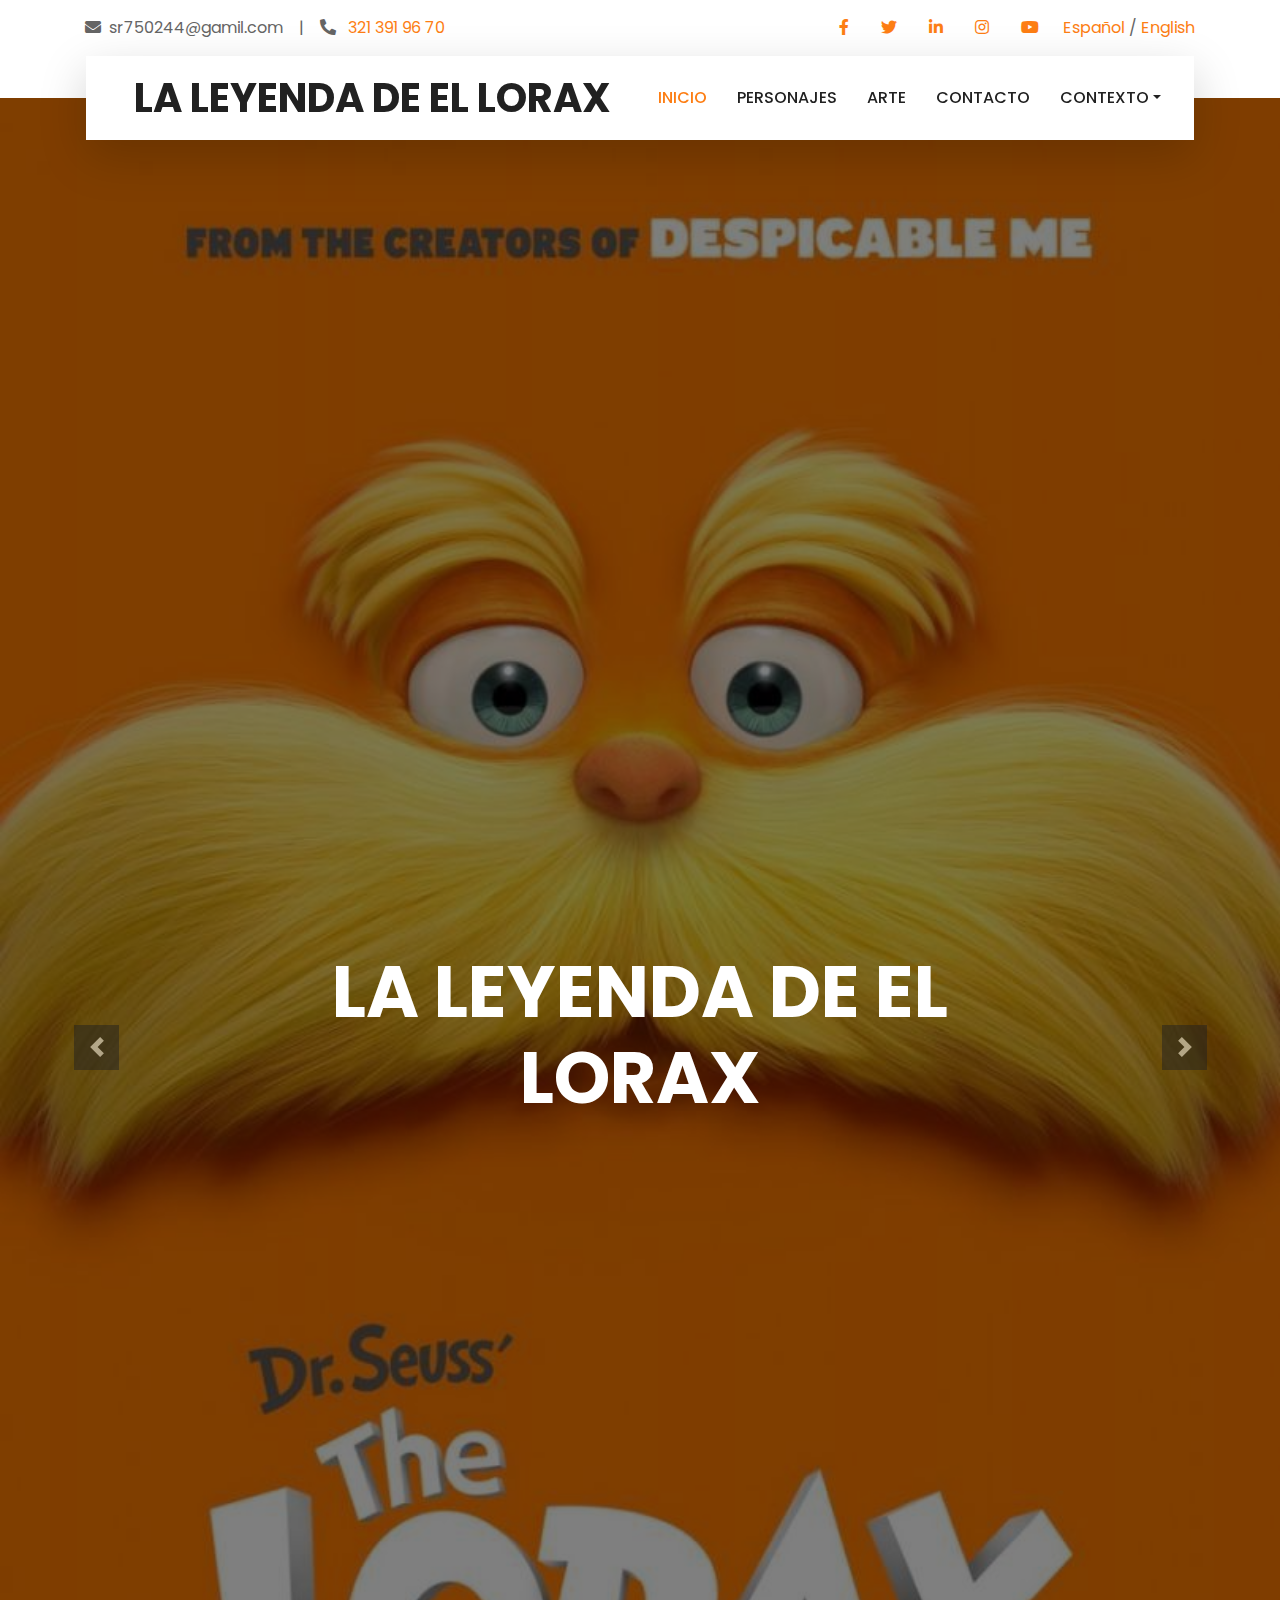
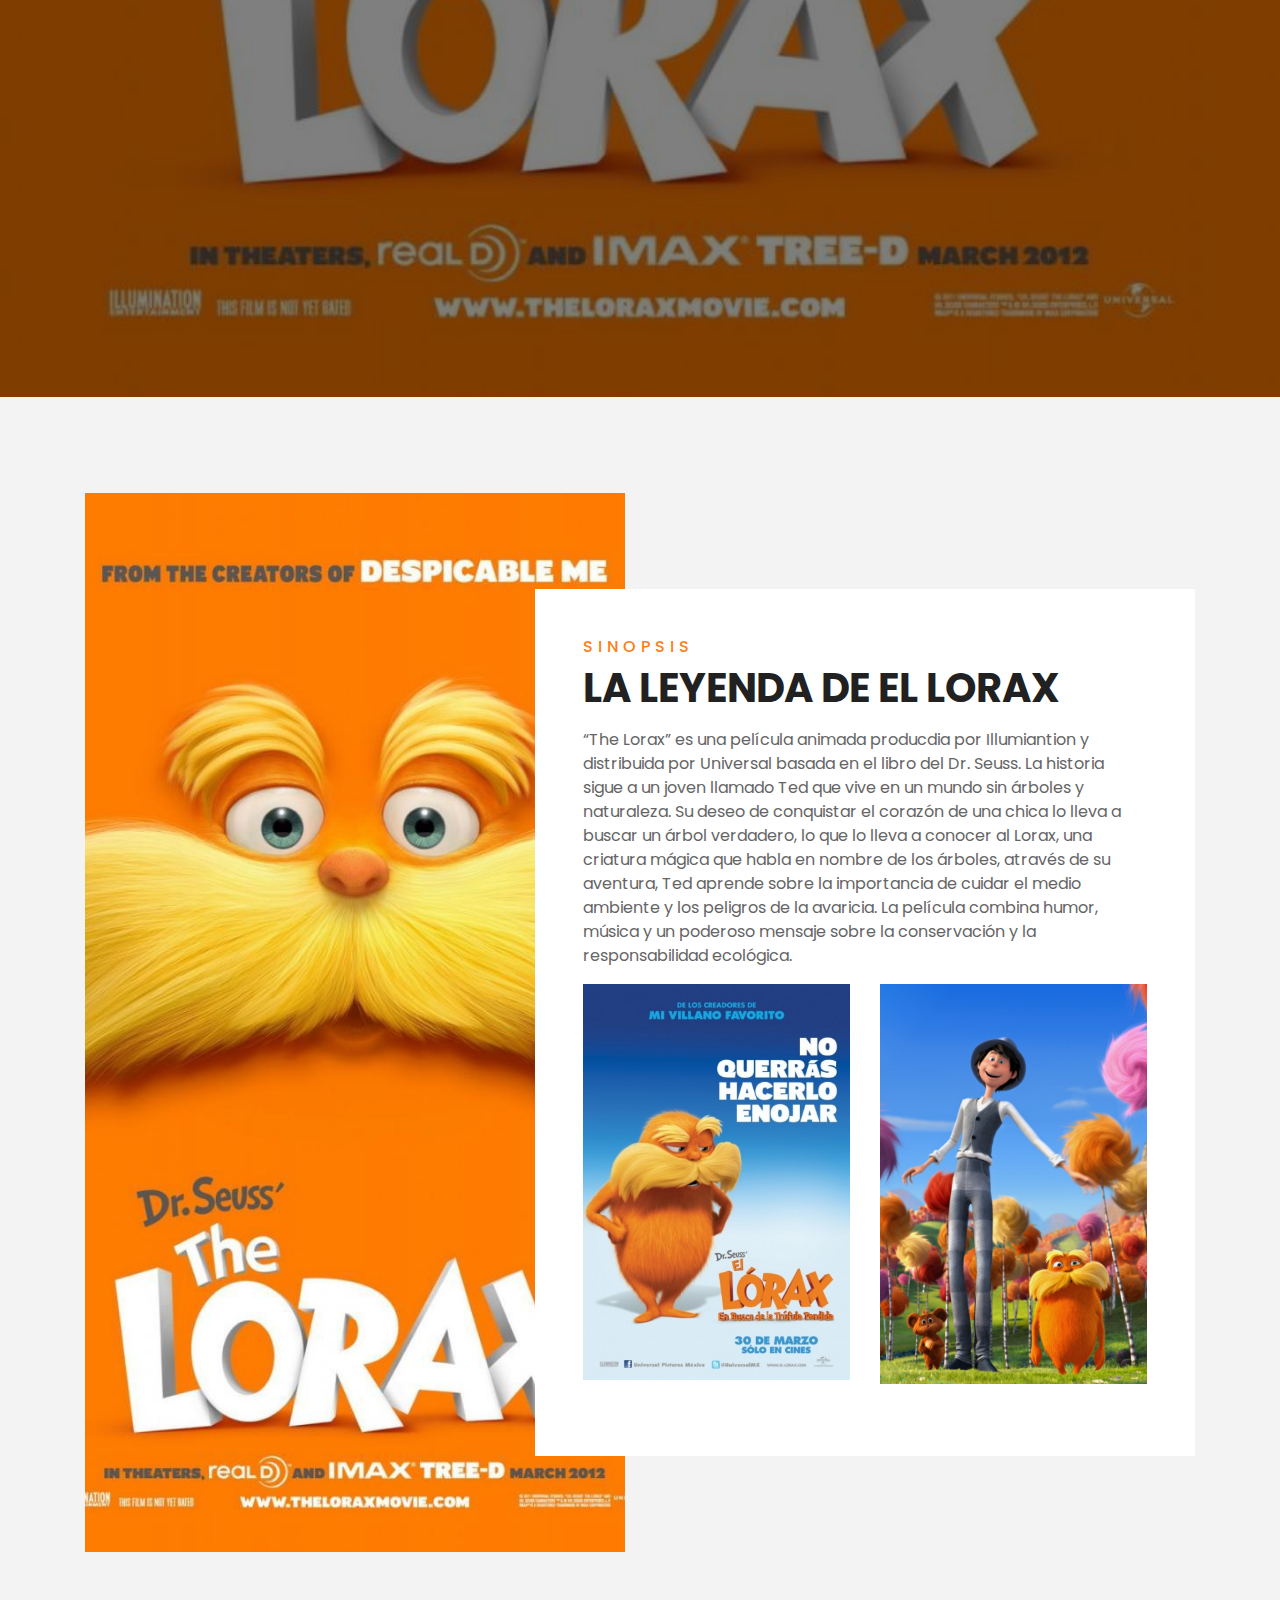
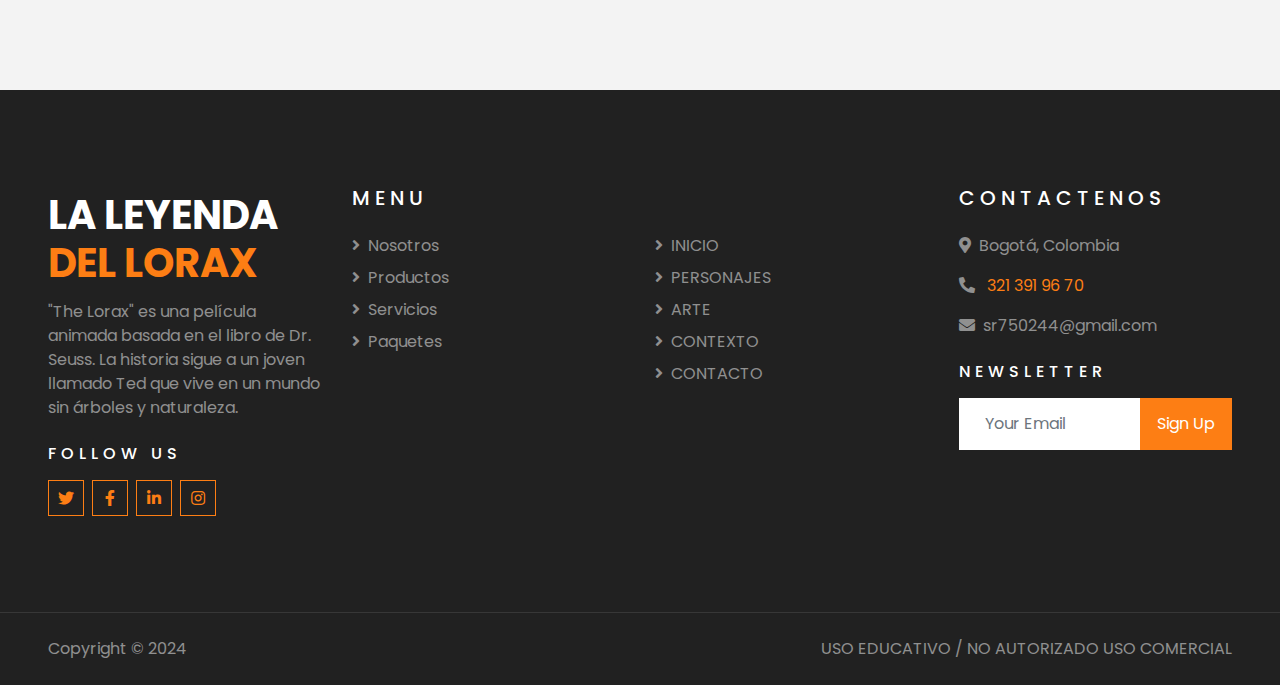
<file: src/Mi Pelicula Favorita/index.html>
<!DOCTYPE html>
<html lang="en">

<!-- INICIO HEAD / INFORMACIÓN GENERAL (METADATOS): TÍTULO, ENLACES A SCRIPTS Y HOJAS DE ESTILOS -->
<head>
    <meta charset="utf-8">
    <title>INICIO</title>
    <meta content="width=device-width, initial-scale=1.0" name="viewport">
    <meta name="description" content="“Descubre la mágica historia de The Lorax, una emocionante aventura animada basada en el libro de Dr. Seuss llena de diversión, amistad y valores que encantará a toda la familia, mira el tráiler, escucha la banda sonora, conoce a los personajes y a sus creadores explora contenido exclusivo aquí.”">
    

    <!-- Favicon -->
    <link href="img/favicon.ico" rel="icon">

    <!-- Google Web Fonts -->
    <link rel="preconnect" href="https://fonts.gstatic.com">
    <link href="https://fonts.googleapis.com/css2?family=Poppins:wght@400;500;600;700&display=swap" rel="stylesheet"> 
    <link rel="stylesheet" href="https://fonts.googleapis.com/css2?family=Material+Symbols+Outlined:opsz,wght,FILL,GRAD@20..48,100..700,0..1,-50..200" />
    
    <!-- Font Awesome -->
    <link href="https://cdnjs.cloudflare.com/ajax/libs/font-awesome/5.10.0/css/all.min.css" rel="stylesheet">

    <!-- Libraries Stylesheet -->
    <link href="lib/owlcarousel/assets/owl.carousel.min.css" rel="stylesheet">
    <link href="lib/tempusdominus/css/tempusdominus-bootstrap-4.min.css" rel="stylesheet" />

    <!-- Customized Bootstrap Stylesheet -->
    <link href="css/style.css" rel="stylesheet">
    <style>
.material-symbols-outlined {
  font-variation-settings:
  'FILL' 0,
  'wght' 400,
  'GRAD' 0,
  'opsz' 24
}
</style>

</head>
<!-- FIN HEAD / INFORMACIÓN GENERAL (METADATOS): TÍTULO, ENLACES A SCRIPTS Y HOJAS DE ESTILOS -->




<!-- INICIO BODY / CONTENIDO VISUAL QUE SE VE EN EL NAVEGADOR -->
<body>
    <!-- TOPBAR - BARRA SUPERIOR INICIO -->
    <div class="container-fluid bg-light pt-3 d-none d-lg-block">
        <div class="container">
            <div class="row">
                <div class="col-lg-6 text-center text-lg-left mb-2 mb-lg-0">
                    <div class="d-inline-flex align-items-center">
                        <p><i class="fa fa-envelope mr-2"></i>sr750244@gamil.com</p>
                        <p class="text-body px-3">|</p>
                        <p><i class="fa fa-phone-alt mr-2"></i><a href="https://wa.me/573213919670" target="_blank"><span> 321 391 96 70</span></a></p>  
                    </div>
                </div>
                <div class="col-lg-6 text-center text-lg-right">
                    <div class="d-inline-flex align-items-center">
                        <a class="text-primary px-3" href="">
                            <i class="fab fa-facebook-f"></i>
                        </a>
                        <a class="text-primary px-3" href="">
                            <i class="fab fa-twitter"></i>
                        </a>
                        <a class="text-primary px-3" href="">
                            <i class="fab fa-linkedin-in"></i>
                        </a>
                        <a class="text-primary px-3" href="">
                            <i class="fab fa-instagram"></i>
                        </a>
                        <a class="text-primary pl-3" href="">
                            <i class="fab fa-youtube"></i>
                        </a>
                         <!-- Inicio de Idioma -->
                    <div class="ml-4">
                        <a class="link" href="index.html">Español</a> / 
                        <a class="link" href="index_ingles.html">English</a>
                    </div>
                    <!-- Fin idioma -->
                    </div>
                </div>
            </div>
        </div>
    </div>
    <!-- TOPBAR - BARRA SUPERIOR FIN -->


    <!-- NAVBAR- BARRA DE NAVEGACIÓN INICIO -->
    <div class="container-fluid position-relative nav-bar p-0">
        <div class="container-lg position-relative p-0 px-lg-3" style="z-index: 9;">
            <nav class="navbar navbar-expand-lg bg-light navbar-light shadow-lg py-3 py-lg-0 pl-3 pl-lg-5">
                <a href="" class="navbar-brand">
                    <h1 class="m-0 text-primary"><span class="text-dark">LA LEYENDA DE EL LORAX</span></h1>
                </a>
                <button type="button" class="navbar-toggler" data-toggle="collapse" data-target="#navbarCollapse">
                    <span class="navbar-toggler-icon"></span>
                </button>
                <div class="collapse navbar-collapse justify-content-between px-3" id="navbarCollapse">
                    <div class="navbar-nav ml-auto py-0">
                        <a href="index.html" class="nav-item nav-link active">INICIO</a>
                        <a href="personajes_pelicula_animacion_3D_el_lorax_en_busca_de_la_trufula_perdida_de_universal_pictures.html" class="nav-item nav-link">PERSONAJES</a>
                        <a href="arte_pelicula_animacion_3D_el_lorax_en_busca_de_la_trufula_perdida_de_universal_pictures.html" class="nav-item nav-link">ARTE</a>
                        <a href="medios_de_contacto_creación_pelicula_animacion_3D_el_lorax_en_busca_de_la_trufula_perdida_de_universal_pictures.html" class="nav-item nav-link">CONTACTO</a>
                        <div class="nav-item dropdown">
                            <div class="nav-item dropdown">
                                <a href="#" class="nav-link dropdown-toggle" data-toggle="dropdown">CONTEXTO</a>
                                <div class="dropdown-menu border-0 rounded-0 m-0">
                                    <a href="contexto_pelicula_animacion_3D_el_lorax_en_busca_de_la_trufula_perdida_de_universal_pictures.html#escenas" class="dropdown-item">Escenas</a>
                                    <a href="contexto_pelicula_animacion_3D_el_lorax_en_busca_de_la_trufula_perdida_de_universal_pictures.html#premios" class="dropdown-item">Premios</a>
                                    <a href="contexto_pelicula_animacion_3D_el_lorax_en_busca_de_la_trufula_perdida_de_universal_pictures.html#creadores" class="dropdown-item">Creadores</a>
                                    <a href="banda_sonora_pelicula_animacion_3D_el_lorax_en_busca_de_la_trufula_perdida_de_universal_pictures.html" class="dropdown-item">Banda sonora</a>
                                </div>
                            </div>
                        </div>
                    </div>
                </div>
            </nav>
        </div>
    </div>
    <!-- NAVBAR - BARRA DE NAVEGACIÓN FIN -->

    <!-- CAROUSEL INICIO -->
    <div class="container-fluid p-0">
        <div id="header-carousel" class="carousel slide" data-ride="carousel">
            <div class="carousel-inner">
                <div class="carousel-item active">
                    <img class="w-100" src="img/el_gran_bigote_lorax_pelicula_animacion_3D_el_lorax_en_busca_de_la_trufula_perdida_de_universal_pictures.jpg" alt="Aqui se muestra la cara del lorax con su color representativo que es naranja">
                    <div class="carousel-caption d-flex flex-column align-items-center justify-content-center">
                        <div class="p-3" style="max-width: 900px;">
                            
                            <h1 class="display-3 text-white mb-md-4">LA LEYENDA DE EL LORAX</h1>
                            

                        </div>
                    </div>
                </div>
                <div class="carousel-item">
                    <img class="w-100" src="img/lorax_arbol_talado__pelicula_animacion_3D_el_lorax_en_busca_de_la_trufula_perdida_de_universal_pictures.jpg" alt="El lorax se lamenta por que cortaron un árbol">
                    <div class="carousel-caption d-flex flex-column align-items-center justify-content-center">
                        <div class="p-3" style="max-width: 900px;">
                            <h4 class="text-white text-uppercase mb-md-3">Cuidemos los árboles:</h4>
                            <h1 class="display-3 text-white mb-md-4">LORAX</h1>
                        </div>
                    </div>
                </div>
            </div>
            <a class="carousel-control-prev" href="#header-carousel" data-slide="prev">
                <div class="btn btn-dark" style="width: 45px; height: 45px;">
                    <span class="carousel-control-prev-icon mb-n2"></span>
                </div>
            </a>
            <a class="carousel-control-next" href="#header-carousel" data-slide="next">
                <div class="btn btn-dark" style="width: 45px; height: 45px;">
                    <span class="carousel-control-next-icon mb-n2"></span>
                </div>
            </a>
        </div>
    </div>
    <!-- CAROUSEL FIN -->


    

    <!-- AQUI INICIA EL CONTENIDO .................................... -->
     <!-- SINOPSIS Start -->
     <div class="container-fluid py-5">
        <div class="container pt-5">
            <div class="row">
                <div class="col-lg-6" style="min-height: 500px;">
                    <div class="position-relative h-100">
                        <img class="position-absolute w-100 h-100" src="img/banner_lorax_pelicula_animacion_3D_el_lorax_en_busca_de_la_trufula_perdida_de_universal_pictures.jpg" alt="Banner promocional de la salida de la pelicula en cine" style="object-fit: cover;">
                    </div>
                </div>
                <div class="col-lg-6 pt-5 pb-lg-5">
                    <div class="about-text bg-white p-4 p-lg-5 my-lg-5">
                        <h6 class="text-primary text-uppercase" style="letter-spacing: 5px;">SINOPSIS</h6>
                        <h1 class="mb-3">LA LEYENDA DE EL LORAX</h1>
                        <p>“The Lorax” es una película animada producdia por Illumiantion y distribuida por Universal  basada en el libro del Dr. Seuss. La historia sigue a un joven llamado Ted que vive en un mundo sin árboles y naturaleza. Su deseo de conquistar el corazón de una chica lo lleva a buscar un árbol verdadero, lo que lo lleva a conocer al Lorax, una criatura mágica que habla en nombre de los árboles, através de su aventura, Ted aprende sobre la importancia de cuidar el medio ambiente y los peligros de la avaricia. La película combina humor, música y un poderoso mensaje sobre la conservación y la responsabilidad ecológica.</p>
                        <div class="row mb-4">
                            <div class="col-6">
                                <img class="img-fluid" src="img/no_lo_quieres_enojar_banner_the_lorax_pelicula_animacion_3D_el_lorax_en_busca_de_la_trufula_perdida_de_universal_pictures.jpg" alt="Banner promocional de la salida de la pelicula no hagas enojar al Lorax">
                            </div>
                            <div class="col-6">
                                <img class="img-fluid" src="img/el_una_vez_y_lorax_pelicula_animacion_3D_el_lorax_en_busca_de_la_trufula_perdida_de_universal_pictures.jpg" alt="El lorax y el una vez cuando se llevaban bien antes de  la tala y la contaminación">
                            </div>
                        </div>
                        
                    </div>
                </div>
            </div>
        </div>
    </div>
    <!-- SINOPSIS End -->
    
    
    
    
    
    
    
    <!-- AQUI FINALIZA EL CONTENIDO ................................... -->
   
 

    <!-- FOOTER INICIO -->
    <div class="container-fluid bg-dark text-white-50 py-5 px-sm-3 px-lg-5" style="margin-top: 90px;">
        <div class="row pt-5">
            <div class="col-lg-3 col-md-6 mb-5">
                <a href="" class="navbar-brand">
                    <h1 class="text-primary"><span class="text-white">LA LEYENDA</span></br>DEL LORAX</h1>
                </a>
                <p>"The Lorax" es una película animada basada en el libro de Dr. Seuss. La historia sigue a un joven llamado Ted que vive en un mundo sin árboles y naturaleza.</p>
                <h6 class="text-white text-uppercase mt-4 mb-3" style="letter-spacing: 5px;">Follow Us</h6>
                <div class="d-flex justify-content-start">
                    <a class="btn btn-outline-primary btn-square mr-2" href="#"><i class="fab fa-twitter"></i></a>
                    <a class="btn btn-outline-primary btn-square mr-2" href="#"><i class="fab fa-facebook-f"></i></a>
                    <a class="btn btn-outline-primary btn-square mr-2" href="#"><i class="fab fa-linkedin-in"></i></a>
                    <a class="btn btn-outline-primary btn-square" href="#"><i class="fab fa-instagram"></i></a>
                </div>
            </div>
            <div class="col-lg-3 col-md-6 mb-5">
                <h5 class="text-white text-uppercase mb-4" style="letter-spacing: 5px;">Menu</h5>
                <div class="d-flex flex-column justify-content-start">
                    <a class="text-white-50 mb-2" href="#"><i class="fa fa-angle-right mr-2"></i>Nosotros</a>
                    <a class="text-white-50 mb-2" href="#"><i class="fa fa-angle-right mr-2"></i>Productos</a>
                    <a class="text-white-50 mb-2" href="#"><i class="fa fa-angle-right mr-2"></i>Servicios</a>
                    <a class="text-white-50 mb-2" href="#"><i class="fa fa-angle-right mr-2"></i>Paquetes</a>
                   
                </div>
            </div>
            
            <div class="col-lg-3 col-md-6 mb-5">
                <h5 class="text-white text-uppercase mb-4" style="letter-spacing: 5px;">&nbsp;</h5>
                <div class="d-flex flex-column justify-content-start">
                    <a class="text-white-50 mb-2" href="index.html"><i class="fa fa-angle-right mr-2"></i>INICIO</a>
                    <a class="text-white-50 mb-2" href="personajes_pelicula_animacion_3D_el_lorax_en_busca_de_la_trufula_perdida_de_universal_pictures.html"><i class="fa fa-angle-right mr-2"></i>PERSONAJES</a>
                    <a class="text-white-50 mb-2" href="arte_pelicula_animacion_3D_el_lorax_en_busca_de_la_trufula_perdida_de_universal_pictures.html"><i class="fa fa-angle-right mr-2"></i>ARTE</a>
                    <a class="text-white-50 mb-2" href="contexto_pelicula_animacion_3D_el_lorax_en_busca_de_la_trufula_perdida_de_universal_pictures.html"><i class="fa fa-angle-right mr-2"></i>CONTEXTO</a>
                    <a class="text-white-50 mb-2" href="medios_de_contacto_creación_pelicula_animacion_3D_el_lorax_en_busca_de_la_trufula_perdida_de_universal_pictures.html"><i class="fa fa-angle-right mr-2"></i>CONTACTO</a>
                
                </div>
            </div>
            
            <div class="col-lg-3 col-md-6 mb-5">
                <h5 class="text-white text-uppercase mb-4" style="letter-spacing: 5px;">CONTACTENOS</h5>
                <p><i class="fa fa-map-marker-alt mr-2"></i>Bogotá, Colombia</p>
                <p><i class="fa fa-phone-alt mr-2"></i><a href="https://wa.me/573213919670" target="_blank"><span> 321 391 96 70</span></a></p>
                <p><i class="fa fa-envelope mr-2"></i>sr750244@gmail.com</p>
                <h6 class="text-white text-uppercase mt-4 mb-3" style="letter-spacing: 5px;">Newsletter</h6>
                <div class="w-100">
                    <div class="input-group">
                        <input type="text" class="form-control border-light" style="padding: 25px;" placeholder="Your Email">
                        <div class="input-group-append">
                            <button class="btn btn-primary px-3">Sign Up</button>
                        </div>
                    </div>
                </div>
            </div>
        </div>
    </div>
    <div class="container-fluid bg-dark text-white border-top py-4 px-sm-3 px-md-5" style="border-color: rgba(256, 256, 256, .1) !important;">
        <div class="row">
            <div class="col-lg-6 text-center text-md-left mb-3 mb-md-0">
                <p class="m-0 text-white-50">Copyright &copy; 2024 </a>
                </p>
            </div>
            <div class="col-lg-6 text-center text-md-right">
                <p class="m-0 text-white-50">USO EDUCATIVO / NO AUTORIZADO USO COMERCIAL</p>
            </div>
        </div>
    </div>
    <!-- FOOTER FIN -->


    <!-- Back to Top - FLECHA RETORNO A MENU PRINCIPAL -->
    <a href="#" class="btn btn-lg btn-primary btn-lg-square back-to-top"><i class="fa fa-angle-double-up"></i></a>
    <!-- Back to Top - FLECHA RETORNO PRINCIPAL -->

    <!-- JavaScript Libraries - LIBRERIA DE JAVA-->
    <script src="https://code.jquery.com/jquery-3.4.1.min.js"></script>
    <script src="https://stackpath.bootstrapcdn.com/bootstrap/4.4.1/js/bootstrap.bundle.min.js"></script>
    <script src="lib/easing/easing.min.js"></script>
    <script src="lib/owlcarousel/owl.carousel.min.js"></script>
    <script src="lib/tempusdominus/js/moment.min.js"></script>
    <script src="lib/tempusdominus/js/moment-timezone.min.js"></script>
    <script src="lib/tempusdominus/js/tempusdominus-bootstrap-4.min.js"></script>

    <!-- Contact Javascript File -->
    <script src="mail/jqBootstrapValidation.min.js"></script>
    <script src="mail/contact.js"></script>

    <!-- Template Javascript -->
    <script src="js/main.js"></script>
</body>
<!-- FIN BODY / CONTENIDO VISUAL QUE SE VE EN EL NAVEGADOR -->

</html>
</file>
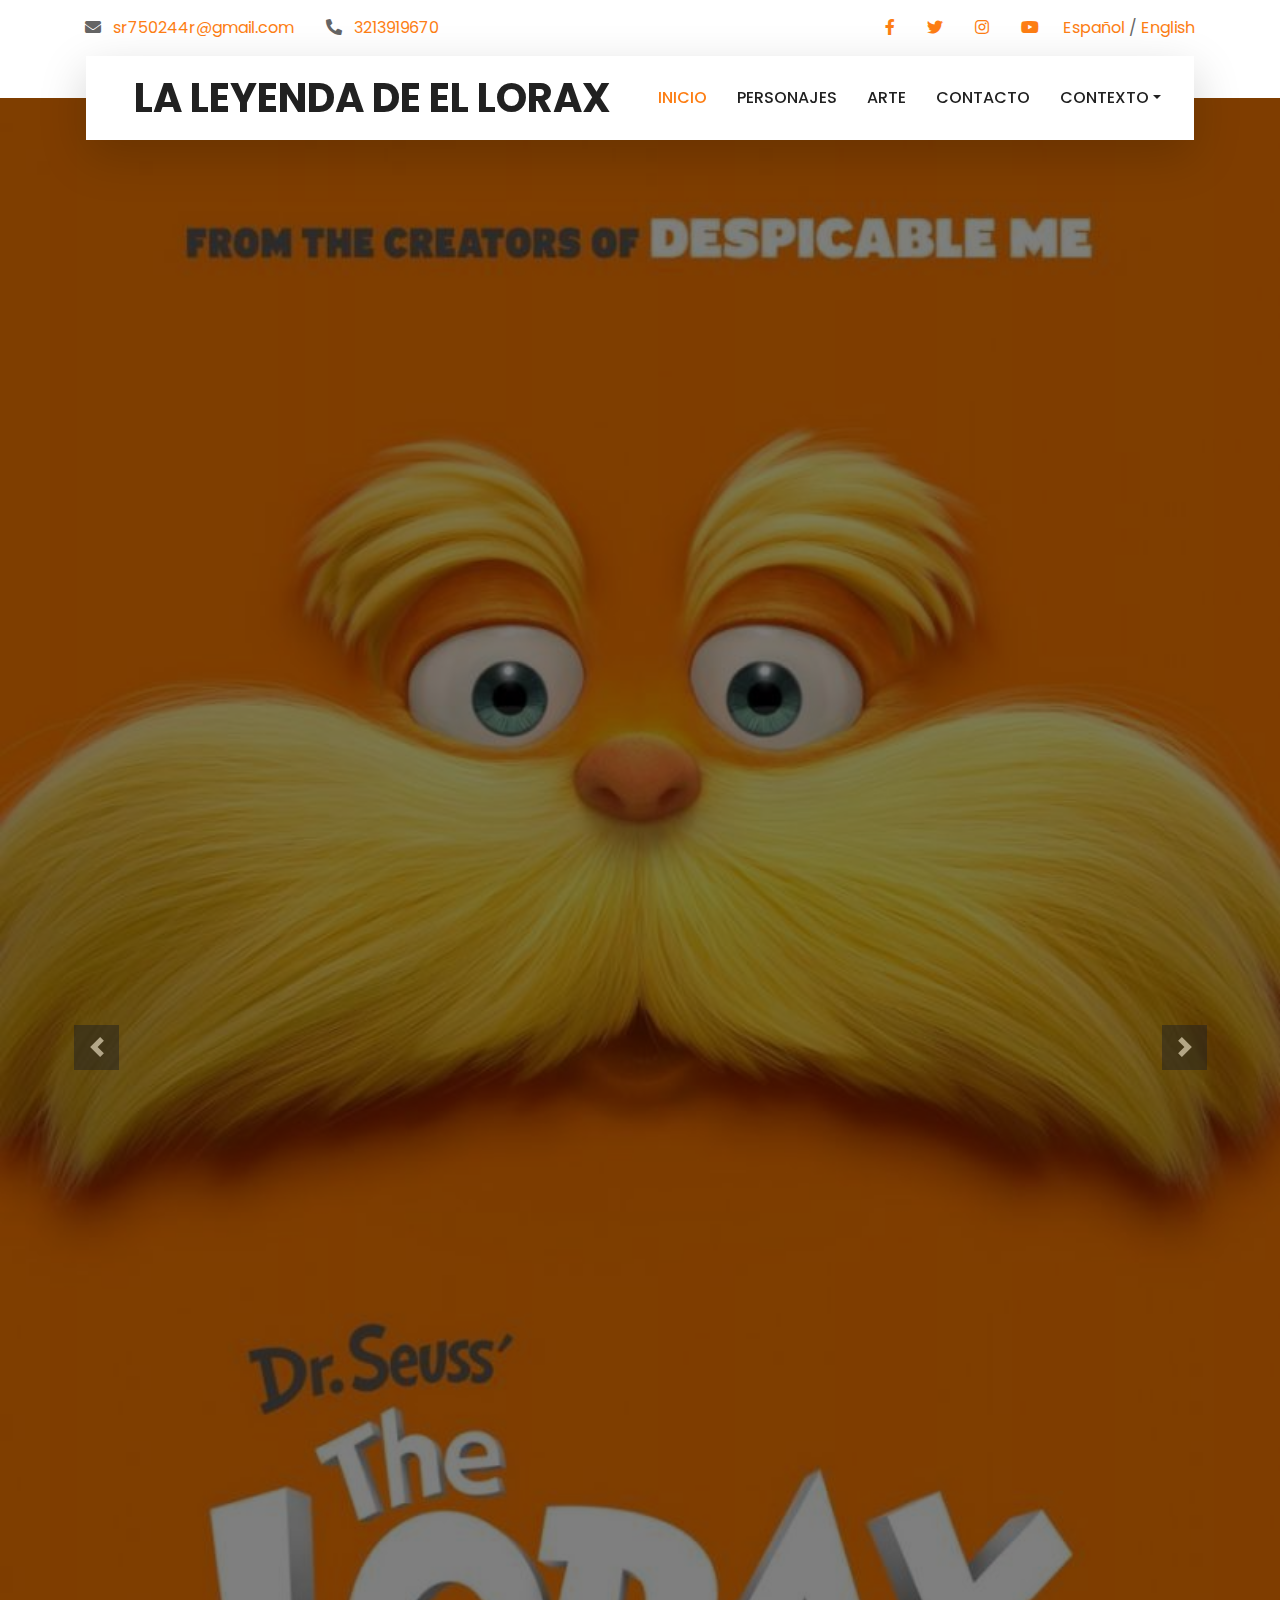
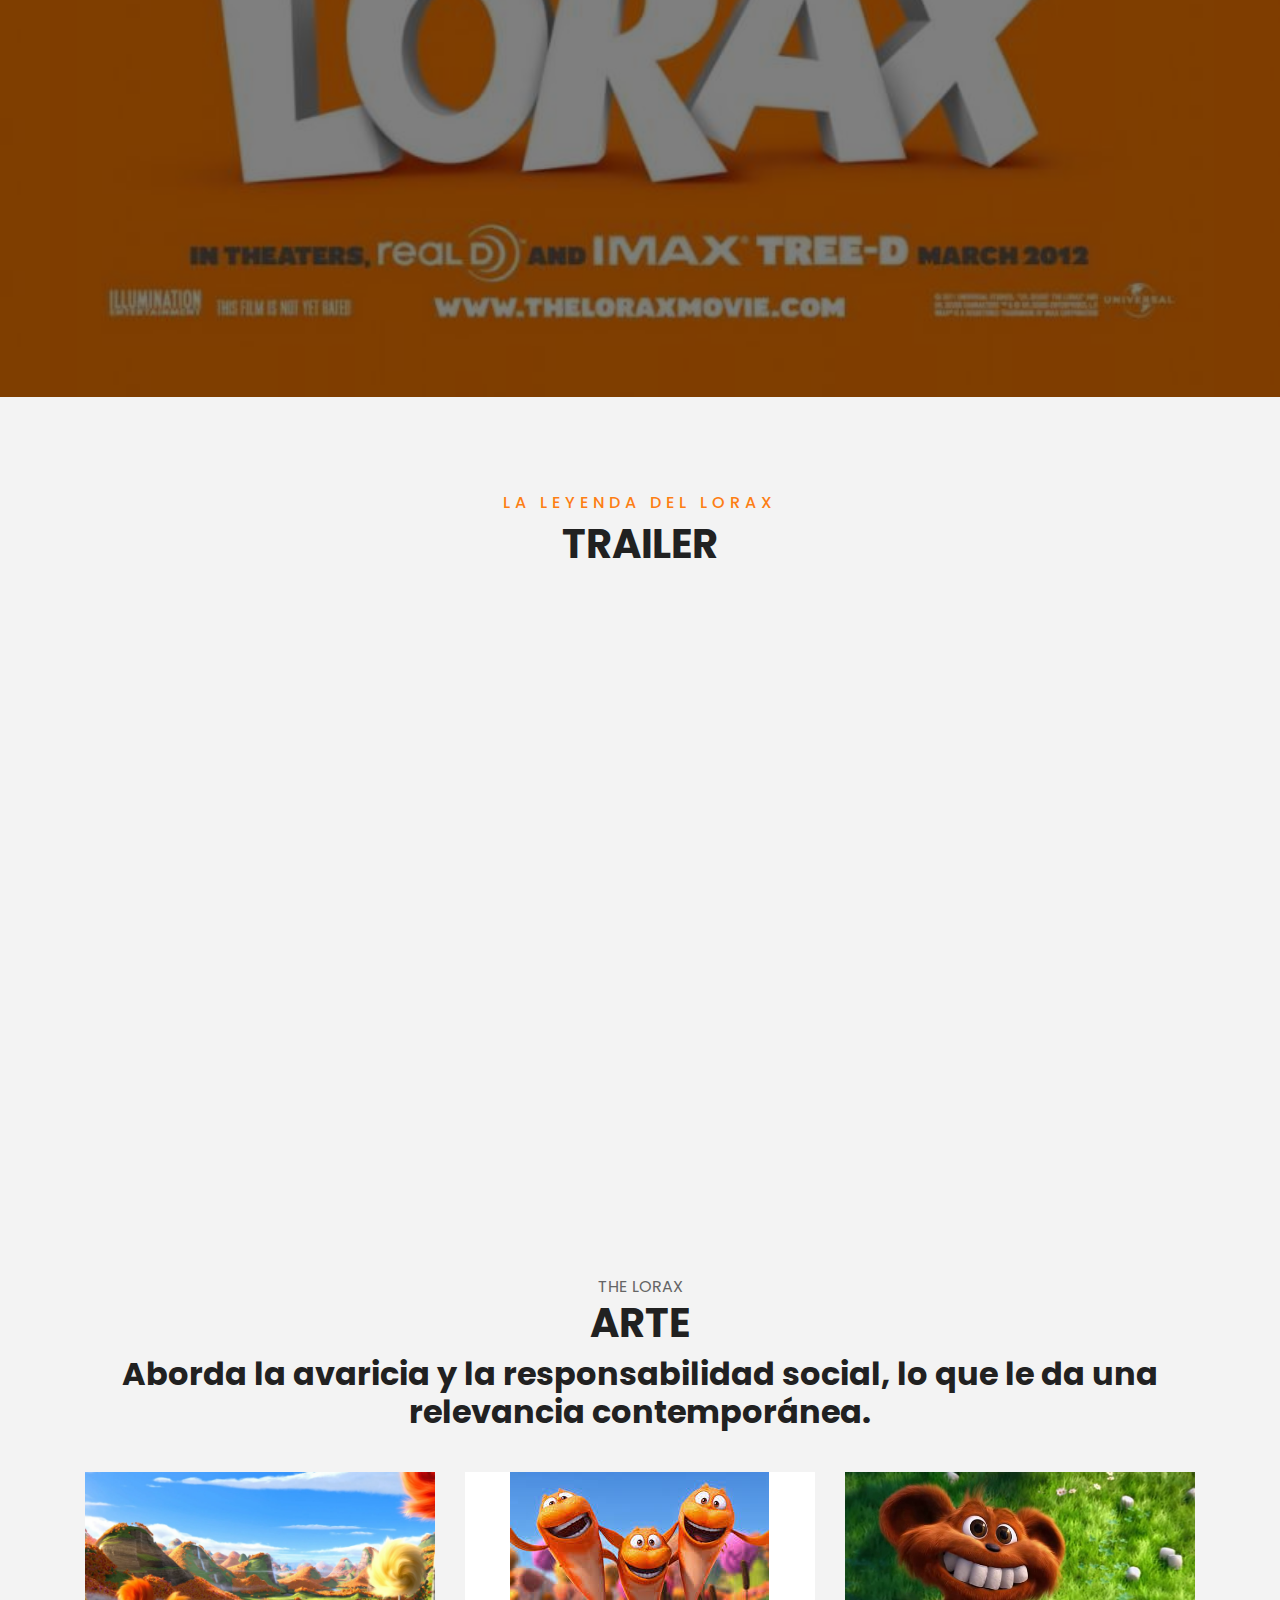
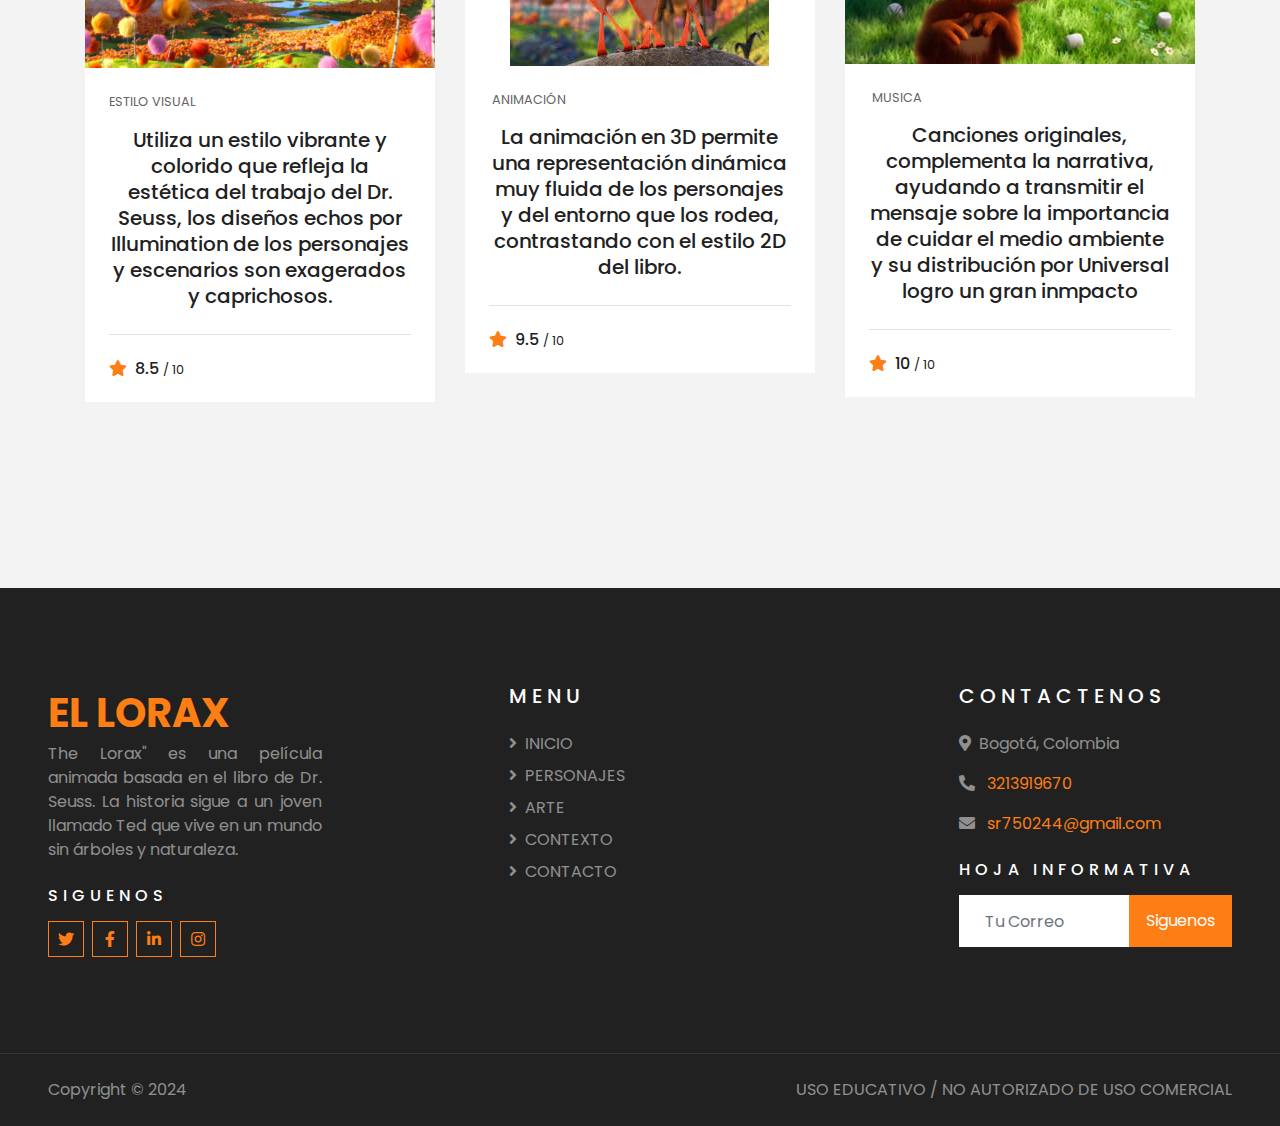
<file: src/Mi Pelicula Favorita/arte_pelicula_animacion_3D_el_lorax_en_busca_de_la_trufula_perdida_de_universal_pictures.html>
<!DOCTYPE html>
<html lang="en">

<!-- INICIO HEAD / INFORMACIÓN GENERAL (METADATOS): TÍTULO, ENLACES A SCRIPTS Y HOJAS DE ESTILOS -->
<head>
    <meta charset="utf-8">
    <title>ARTE</title>
    <meta content="width=device-width, initial-scale=1.0" name="viewport">
    <meta name="description" content="“Descubre la mágica historia de The Lorax, una emocionante aventura animada basada en el libro de Dr. Seuss llena de diversión, amistad y valores que encantará a toda la familia, mira el tráiler, escucha la banda sonora, conoce a los personajes y a sus creadores explora contenido exclusivo aquí.”">
    

    <!-- Favicon -->
    <link href="img/favicon.ico" rel="icon">

    <!-- Google Web Fonts -->
    <link rel="preconnect" href="https://fonts.gstatic.com">
    <link href="https://fonts.googleapis.com/css2?family=Poppins:wght@400;500;600;700&display=swap" rel="stylesheet"> 
    <link rel="stylesheet" href="https://fonts.googleapis.com/css2?family=Material+Symbols+Outlined:opsz,wght,FILL,GRAD@20..48,100..700,0..1,-50..200" />
    
    <!-- Font Awesome -->
    <link href="https://cdnjs.cloudflare.com/ajax/libs/font-awesome/5.10.0/css/all.min.css" rel="stylesheet">

    <!-- Libraries Stylesheet -->
    <link href="lib/owlcarousel/assets/owl.carousel.min.css" rel="stylesheet">
    <link href="lib/tempusdominus/css/tempusdominus-bootstrap-4.min.css" rel="stylesheet" />

    <!-- Customized Bootstrap Stylesheet -->
    <link href="css/style.css" rel="stylesheet">
    
    <style>
.material-symbols-outlined {
  font-variation-settings:
  'FILL' 0,
  'wght' 400,
  'GRAD' 0,
  'opsz' 24
}
</style>

</head>
<!-- FIN HEAD / INFORMACIÓN GENERAL (METADATOS): TÍTULO, ENLACES A SCRIPTS Y HOJAS DE ESTILOS -->




<!-- INICIO BODY / CONTENIDO VISUAL QUE SE VE EN EL NAVEGADOR -->
<body>
    <!-- TOPBAR - BARRA SUPERIOR INICIO -->
   <div class="container-fluid bg-light pt-3 d-none d-lg-block">
        <div class="container">
            <div class="row">
                <div class="col-lg-6 text-center text-lg-left mb-2 mb-lg-0">
                    <div class="d-inline-flex align-items-center">
                        <p>
                            <i class="fa fa-envelope mr-2"></i>
                            <a href="https://gmail.google.com/mail/u/0/#inbox">sr750244r@gmail.com</a>
                        </p>
                        <p class="text-body px-3"></p>
                        

                        <p><i class="fa fa-phone-alt mr-2"></i><a href="https://web.whatsapp.com/" target="_blank"><span> 3213919670</span></a></p>
                        
                    </div>
                  
                </div>

                  <!-- Sección de redes sociales y selección de idioma -->
                  <div class="col-lg-6 text-center text-lg-right">
                    <div class="d-inline-flex align-items-center">
                        <a class="text-primary px-3" href="https://www.facebook.com" target="_blank">
                            <i class="fab fa-facebook-f"></i>
                        </a>
                        <a class="text-primary px-3" href="https://x.com" target="_blank">
                            <i class="fab fa-twitter"></i>
                        </a>
                        <a class="text-primary px-3" href="https://www.instagram.com" target="_blank">
                            <i class="fab fa-instagram"></i>
                        </a>
                        <a class="text-primary pl-3" href="https://www.youtube.coma" target="_blank">
                            <i class="fab fa-youtube"></i>
                        </a>
                        <!-- Inicio de Idioma -->
                        <div class="ml-4">
                            <a class="link" href="arte_pelicula_animacion_3D_el_lorax_en_busca_de_la_trufula_perdida_de_universal_pictures.html">Español</a> / 
                            <a class="link" href="arte_pelicula_animacion_3D_el_lorax_en_busca_de_la_trufula_perdida_de_universal_pictures_ingles.html">English</a>
                        </div>
                        <!-- Fin idioma -->
                        </div>
                    </div>
                </div>
            </div>
        </div>
    </div>
    <!-- TOPBAR - BARRA SUPERIOR FIN -->



    <!-- NAVBAR- BARRA DE NAVEGACIÓN INICIO -->
    <div class="container-fluid position-relative nav-bar p-0">
        <div class="container-lg position-relative p-0 px-lg-3" style="z-index: 9;">
            <nav class="navbar navbar-expand-lg bg-light navbar-light shadow-lg py-3 py-lg-0 pl-3 pl-lg-5">
                <a href="" class="navbar-brand">
                    <h1 class="m-0 text-primary"><span class="text-dark">LA LEYENDA DE EL LORAX</span></h1>
                </a>
                <button type="button" class="navbar-toggler" data-toggle="collapse" data-target="#navbarCollapse">
                    <span class="navbar-toggler-icon"></span>
                </button>
                <div class="collapse navbar-collapse justify-content-between px-3" id="navbarCollapse">
                    <div class="navbar-nav ml-auto py-0">
                        <a href="index.html" class="nav-item nav-link active">INICIO</a>
                        <a href="personajes_pelicula_animacion_3D_el_lorax_en_busca_de_la_trufula_perdida_de_universal_pictures.html" class="nav-item nav-link">PERSONAJES</a>
                        <a href="arte_pelicula_animacion_3D_el_lorax_en_busca_de_la_trufula_perdida_de_universal_pictures.html" class="nav-item nav-link">ARTE</a>
                        <a href="medios_de_contacto_creación_pelicula_animacion_3D_el_lorax_en_busca_de_la_trufula_perdida_de_universal_pictures.html" class="nav-item nav-link">CONTACTO</a>
                        <div class="nav-item dropdown">
                            <div class="nav-item dropdown">
                                <a href="#" class="nav-link dropdown-toggle" data-toggle="dropdown">CONTEXTO</a>
                                <div class="dropdown-menu border-0 rounded-0 m-0">
                                    <a href="contexto_pelicula_animacion_3D_el_lorax_en_busca_de_la_trufula_perdida_de_universal_pictures.html#escenas" class="dropdown-item">Escenas</a>
                                    <a href="contexto_pelicula_animacion_3D_el_lorax_en_busca_de_la_trufula_perdida_de_universal_pictures.html#premios" class="dropdown-item">Premios</a>
                                    <a href="contexto_pelicula_animacion_3D_el_lorax_en_busca_de_la_trufula_perdida_de_universal_pictures.html#creadores" class="dropdown-item">Creadores</a>
                                    <a href="banda_sonora_pelicula_animacion_3D_el_lorax_en_busca_de_la_trufula_perdida_de_universal_pictures.html" class="dropdown-item">Banda sonora</a>
                                </div>
                            </div>
                        </div>
                    </div>
                </div>
            </nav>
        </div>
    </div>
    <!-- NAVBAR - BARRA DE NAVEGACIÓN FIN -->


        <!-- CAROUSEL INICIO -->
        <div class="container-fluid p-0">
            <div id="header-carousel" class="carousel slide" data-ride="carousel">
                <div class="carousel-inner">
                    <div class="carousel-item active">
                        <img class="w-100" src="img/el_gran_bigote_lorax_pelicula_animacion_3D_el_lorax_en_busca_de_la_trufula_perdida_de_universal_pictures.jpg" alt="El gran bigote de el Lorax.">
                        <div class="carousel-caption d-flex flex-column align-items-center justify-content-center">
                            <div class="p-3" style="max-width: 900px;">
                            </div>
                        </div>
                    </div>
                    <div class="carousel-item">
                        <img class="w-100" src="img/oso_triste_y_lorax_pelicula_animacion_3D_el_lorax_en_busca_de_la_trufula_perdida_de_universal_pictures.jpg" alt="El lorax y el osito tristes debido a la deforestación y que Once_leer se volvio avarisioso.">
                        <div class="carousel-caption d-flex flex-column align-items-center justify-content-center">
                            <div class="p-3" style="max-width: 900px;">
                            </div>
                        </div>
                    </div>
                </div>
                <a class="carousel-control-prev" href="#header-carousel" data-slide="prev">
                    <div class="btn btn-dark" style="width: 45px; height: 45px;">
                        <span class="carousel-control-prev-icon mb-n2"></span>
                    </div>
                </a>
                <a class="carousel-control-next" href="#header-carousel" data-slide="next">
                    <div class="btn btn-dark" style="width: 45px; height: 45px;">
                        <span class="carousel-control-next-icon mb-n2"></span>
                    </div>
                </a>
            </div>
        </div>
        <!-- CAROUSEL FIN -->

    

    <!-- AQUI INICIA EL CONTENIDO .................................... -->
    
    
    <!-- VIDEO Start -->
    <div class="container-fluid py-5">
        <div class="container pt-5 pb-3" align="center">
            <div class="text-center mb-3 pb-3">
                <h6 class="text-primary text-uppercase" style="letter-spacing: 5px;">LA LEYENDA DEL LORAX</h6>
                <h1>TRAILER</h1>
            </div>
            
            <iframe width="900" height="500" src="https://www.youtube.com/embed/vudrjECngHk?si=dxjkfBy7VL1T0-rF" title="YouTube video player" frameborder="0" allow="accelerometer; autoplay; clipboard-write; encrypted-media; gyroscope; picture-in-picture; web-share" referrerpolicy="strict-origin-when-cross-origin" allowfullscreen></iframe>
            
            </div>
        </div>
    </div>
    <!-- VIDEO End -->  
   
     <!-- ARTE Start -->
     <div class="container-fluid py-5">
        <div class="container pt-5 pb-3">
            <div class="text-center mb-3 pb-3">THE LORAX</h6>
                <h1>ARTE</h1>
                <h2>Aborda la avaricia y la responsabilidad social, lo que le da una relevancia contemporánea.</h2>
            </div>
            <div class="row">
                <div class="col-lg-4 col-md-6 mb-4">
                    <div class="package-item bg-white mb-2"align="center">
                        <img class="img-fluid" src="img/paisaje_naturaleza_pelicula_animacion_3D_el_lorax_en_busca_de_la_trufula_perdida_de_universal_pictures.jpg" alt="Aqui se muestra como es e bosque antes del inio de la contaminacon y tala echa por le Once Leer.">
                        <div class="p-4">
                            <div class="d-flex justify-content-between mb-3">
                                <small class="m-0"><span class="material-symbols-outlined"></span>ESTILO VISUAL</small>    
                            </div>
                            <a class="h5 text-decoration-none" href=""> 
                                Utiliza un estilo vibrante y colorido que refleja la estética del trabajo del Dr. Seuss, los diseños echos por Illumination de  los personajes y escenarios son exagerados y caprichosos.</a>
                            <div class="border-top mt-4 pt-4">
                                <div class="d-flex justify-content-between">
                                    <h6 class="m-0"><i class="fa fa-star text-primary mr-2"></i>8.5 <small>/ 10</small></h6>
                                    
                                </div>
                            </div>
                        </div>
                    </div>
                </div>
                
                <div class="col-lg-4 col-md-6 mb-4">
                    <div class="package-item bg-white mb-2"align="center">
                        <img class="img-fluid" src="img/peces_fauna_pelicula_animacion_3D_el_lorax_en_busca_de_la_trufula_perdida_de_universal_pictures.jpeg" alt="Se muestra la fauna en este caso lo felices que son los peces y se presentan ante el lorax y el Once_leer">
                        <div class="p-4">
                            <div class="d-flex justify-content-between mb-3">
                                <small class="m-0"><span class="material-symbols-outlined"></span></i> ANIMACIÓN</small>   
                            </div>
                            <a class="h5 text-decoration-none" href="">
                                La animación en 3D permite una representación dinámica muy fluida de los personajes y del entorno que los rodea, contrastando con el estilo 2D del libro.</a>
                            <div class="border-top mt-4 pt-4">
                                <div class="d-flex justify-content-between">
                                    <h6 class="m-0"><i class="fa fa-star text-primary mr-2"></i>9.5 <small>/ 10</small></h6>
                                    
                                </div>
                            </div>
                        </div>
                    </div>
                </div>
                <div class="col-lg-4 col-md-6 mb-4">
                    <div class="package-item bg-white mb-2"align="center">
                        <img class="img-fluid" src="img/oso_risitas_fauna_pelicula_animacion_3D_el_lorax_en_busca_de_la_trufula_perdida_de_universal_pictures.png"alt="Se muestra la fauna en este caso lo feliz que es el Osito en est imagen se muestra el estilo de Dr.Seuss">
                        <div class="p-4">
                            <div class="d-flex justify-content-between mb-3">
                                 <small class="m-0"><span class="material-symbols-outlined"></span> MUSICA</small>   
                            </div>
                            <a class="h5 text-decoration-none" href="">
                                Canciones originales, complementa la narrativa, ayudando a transmitir el mensaje sobre la importancia de cuidar el medio ambiente y su distribución por Universal logro un gran inmpacto</a>
                            <div class="border-top mt-4 pt-4">
                                <div class="d-flex justify-content-between">
                                    <h6 class="m-0"><i class="fa fa-star text-primary mr-2"></i>10 <small>/ 10</small></h6>
                                    
                                </div>
                            </div>
                        </div>
                    </div>
                </div>
    
                            </div>
                        </div>
                    </div>
                </div>
            </div>
        </div>
    </div>
    <!-- ARTE End -->

<!-- FOOTER INICIO -->
<div class="container-fluid bg-dark text-white-50 py-5 px-sm-3 px-lg-5" style="margin-top: 90px;">
    <div class="row pt-5">
        <!-- Columna con la imagen y descripción -->
        <div class="col-lg-3 col-md-6 mb-5">
            <a href="" class="navbar-brand">
                <h1 class="m-0 text-primary"><span class="text-white"></span> EL LORAX</h1>  
            </a>
            <p style="text-align: justify;"> The Lorax" es una película animada basada en el libro de Dr. Seuss. La historia sigue a un joven llamado Ted que vive en un mundo sin árboles y naturaleza.</p>
            
            <h6 class="text-white text-uppercase mt-4 mb-3" style="letter-spacing: 5px;">Siguenos</h6>
            <div class="d-flex justify-content-start">
                <a class="btn btn-outline-primary btn-square mr-2" href="https://x.com/"><i class="fab fa-twitter"></i></a>
                <a class="btn btn-outline-primary btn-square mr-2" href="https://www.facebook.com/"><i class="fab fa-facebook-f"></i></a>


                <a class="btn btn-outline-primary btn-square mr-2" href="https://es.linkedin.com/"><i class="fab fa-linkedin-in"></i></a>
                <a class="btn btn-outline-primary btn-square" href="https://www.instagram.com/?hl=es"><i class="fab fa-instagram"></i></a>
            </div>
        </div>
        
        <!-- Columna Menu alineada a la derecha -->
        <div class="col-lg-3 col-md-6 mb-5 d-flex flex-column">
            <div class="ml-auto"> 
                <h5 class="text-white text-uppercase mb-4" style="letter-spacing: 5px;">Menu</h5>
                <div class="d-flex flex-column align-items-start">
                    <a class="text-white-50 mb-2" href="index.html"><i class="fa fa-angle-right mr-2"></i>INICIO</a>
                    <a class="text-white-50 mb-2" href="personajes_pelicula_animacion_3D_el_lorax_en_busca_de_la_trufula_perdida_de_universal_pictures.html"><i class="fa fa-angle-right mr-2"></i>PERSONAJES</a>
                    <a class="text-white-50 mb-2" href="arte_pelicula_animacion_3D_el_lorax_en_busca_de_la_trufula_perdida_de_universal_pictures.html"><i class="fa fa-angle-right mr-2"></i>ARTE</a>
                    <a class="text-white-50 mb-2" href="contexto_pelicula_animacion_3D_el_lorax_en_busca_de_la_trufula_perdida_de_universal_pictures.html"><i class="fa fa-angle-right mr-2"></i>CONTEXTO</a>
                    <a class="text-white-50 mb-2" href="medios_de_contacto_creación_pelicula_animacion_3D_el_lorax_en_busca_de_la_trufula_perdida_de_universal_pictures.html"><i class="fa fa-angle-right mr-2"></i>CONTACTO</a>
                </div>
            </div>
        </div>
        
        <!-- Columna vacía -->
        <div class="col-lg-3 col-md-6 mb-5">
            <h5 class="text-white text-uppercase mb-4" style="letter-spacing: 5px;">&nbsp;</h5>
            <div class="d-flex flex-column justify-content-start">
                <!-- Opcionalmente, puedes agregar contenido aquí -->
            </div>
        </div>
        
        <!-- Columna Contacto -->
        <div class="col-lg-3 col-md-6 mb-5">
            <h5 class="text-white text-uppercase mb-4" style="letter-spacing: 5px;">CONTACTENOS</h5>
            <p><i class="fa fa-map-marker-alt mr-2"></i>Bogotá, Colombia</p>
            <p><i class="fa fa-phone-alt mr-2"></i><a href="https://wa.me/573213919670" target="_blank"><span> 3213919670</span></a></p>
            <p>
                <i class="fa fa-envelope mr-2"></i>
                <a href="sr750244@gmail.com">sr750244@gmail.com</a>
            </p>
            <p class="text-body px-3"></p>

            <h6 class="text-white text-uppercase mt-4 mb-3" style="letter-spacing: 5px;">Hoja Informativa</h6>
            <div class="w-100">
                <div class="input-group">
                    <input type="text" class="form-control border-light" style="padding: 25px;" placeholder="Tu Correo ">
                    <div class="input-group-append">
                        <button class="btn btn-primary px-3">Siguenos </button>
                    </div>
                </div>
            </div>
        </div>
    </div>
</div>

<div class="container-fluid bg-dark text-white border-top py-4 px-sm-3 px-md-5" style="border-color: rgba(256, 256, 256, .1) !important;">
    <div class="row">
        <div class="col-lg-6 text-center text-md-left mb-3 mb-md-0">
            <p class="m-0 text-white-50">Copyright &copy; 2024</p>
        </div>
        <div class="col-lg-6 text-center text-md-right">
            <p class="m-0 text-white-50">USO EDUCATIVO / NO AUTORIZADO DE USO COMERCIAL</p>
        </div>
    </div>
</div>


    <!-- FOOTER FIN -->


    <!-- Back to Top - FLECHA RETORNO A MENU PRINCIPAL -->
    <a href="#" class="btn btn-lg btn-primary btn-lg-square back-to-top"><i class="fa fa-angle-double-up"></i></a>
    <!-- Back to Top - FLECHA RETORNO PRINCIPAL -->

    <!-- JavaScript Libraries - LIBRERIA DE JAVA-->
    <script src="https://code.jquery.com/jquery-3.4.1.min.js"></script>
    <script src="https://stackpath.bootstrapcdn.com/bootstrap/4.4.1/js/bootstrap.bundle.min.js"></script>
    <script src="lib/easing/easing.min.js"></script>
    <script src="lib/owlcarousel/owl.carousel.min.js"></script>
    <script src="lib/tempusdominus/js/moment.min.js"></script>
    <script src="lib/tempusdominus/js/moment-timezone.min.js"></script>
    <script src="lib/tempusdominus/js/tempusdominus-bootstrap-4.min.js"></script>

    <!-- Contact Javascript File -->
    <script src="mail/jqBootstrapValidation.min.js"></script>
    <script src="mail/contact.js"></script>

    <!-- Template Javascript -->
    <script src="js/main.js"></script>
</body>
<!-- FIN BODY / CONTENIDO VISUAL QUE SE VE EN EL NAVEGADOR -->

</html>
</file>
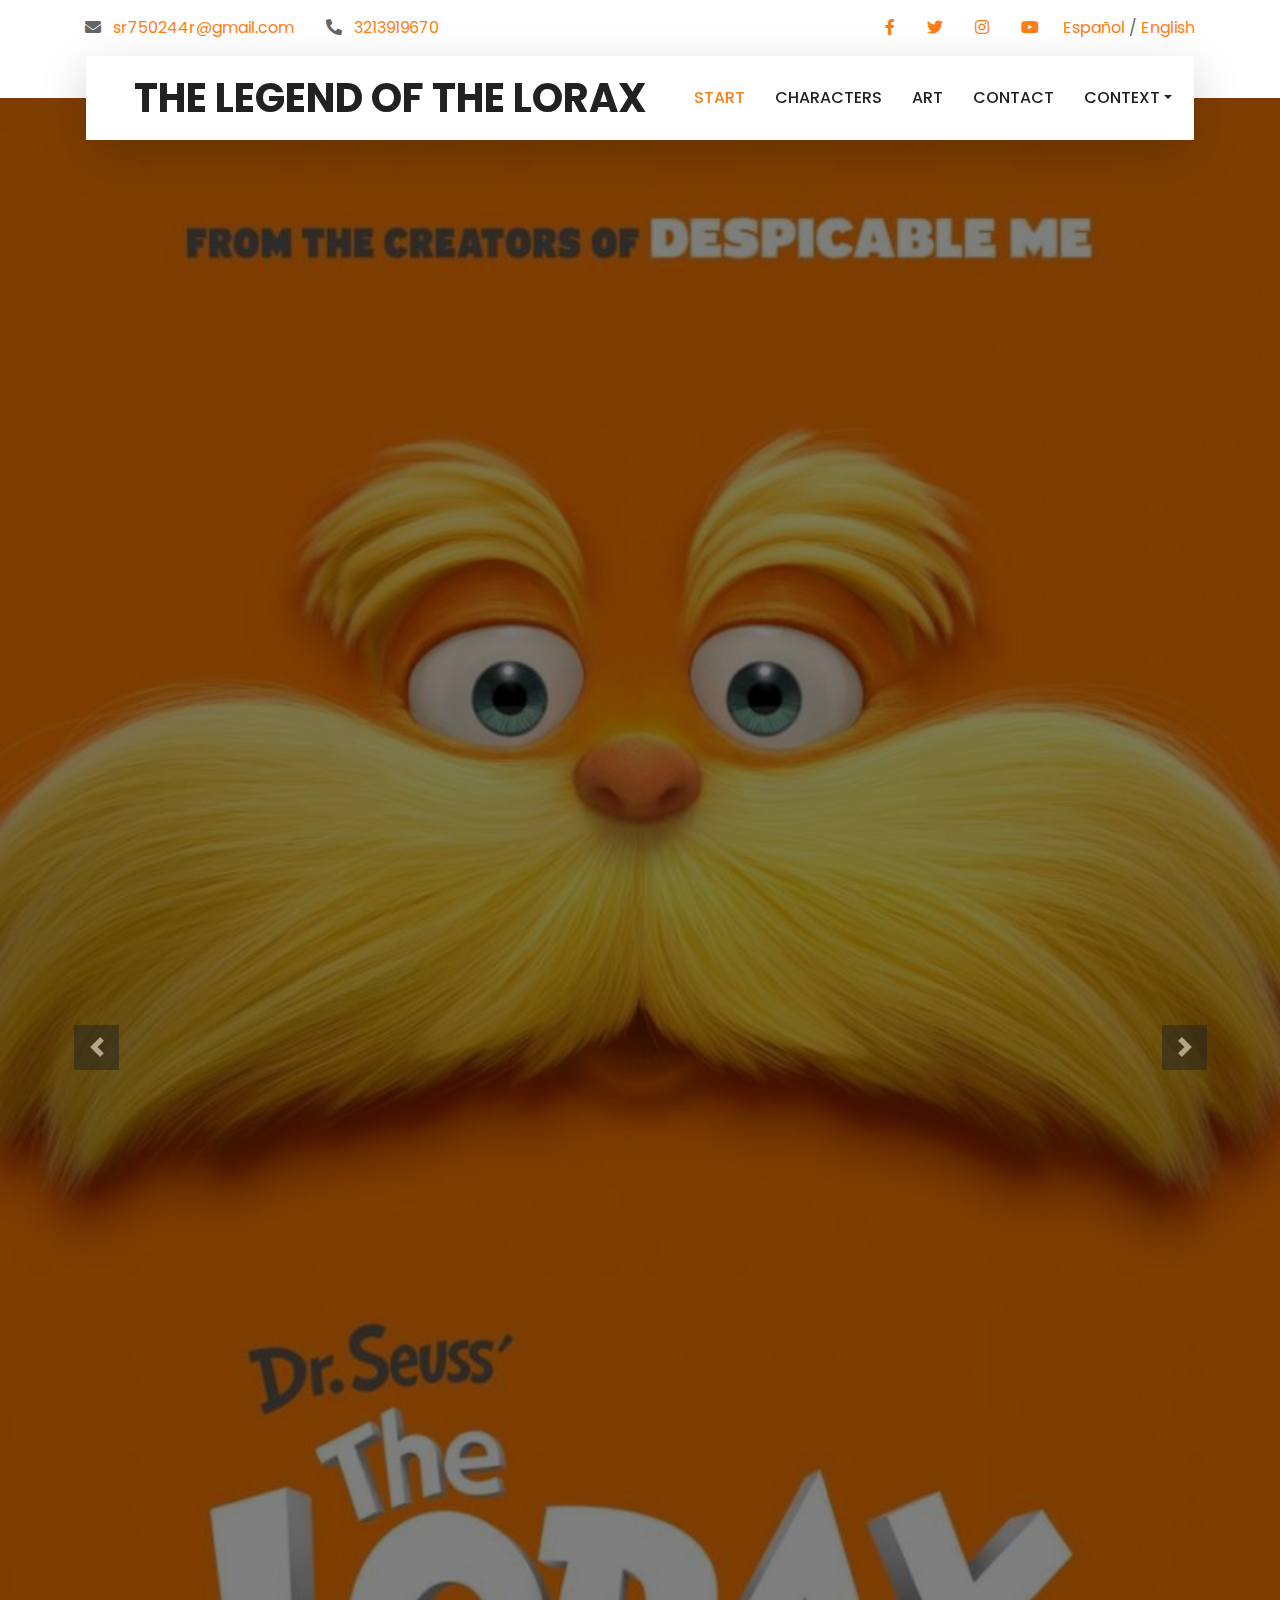
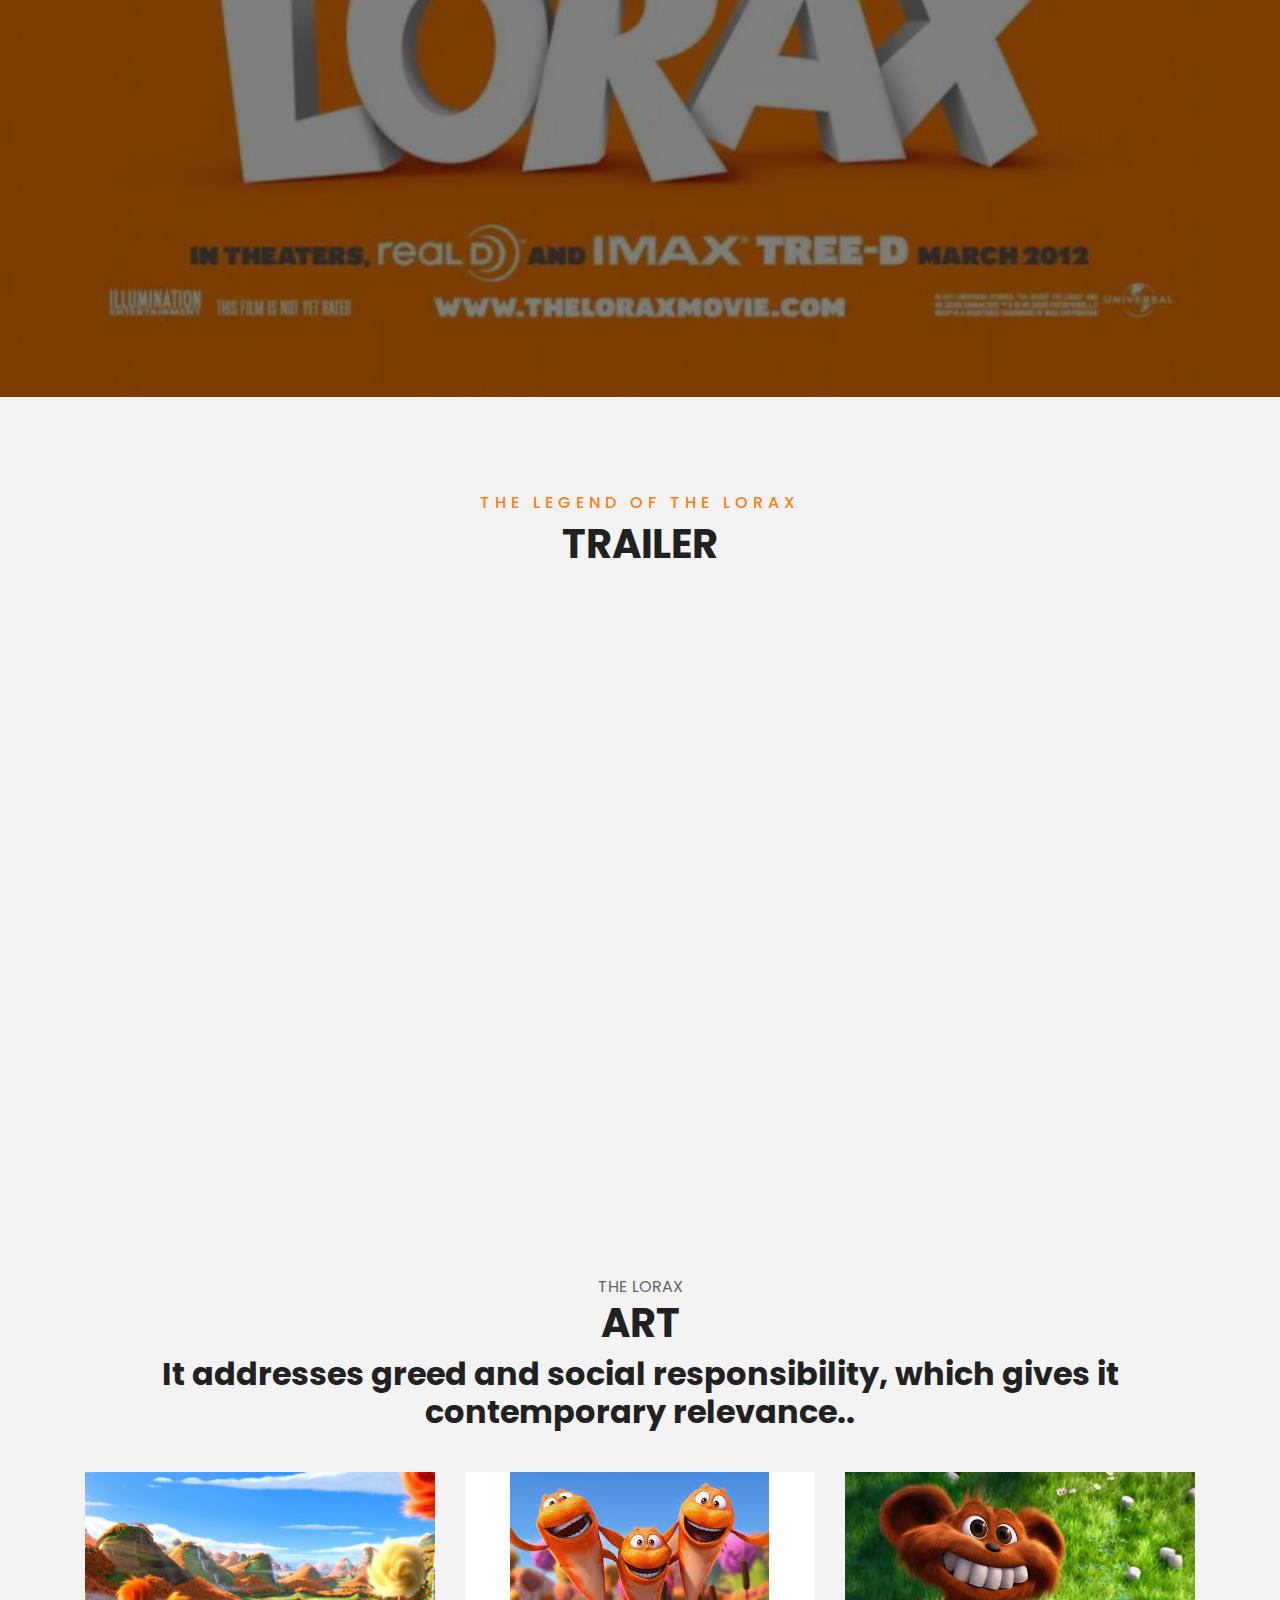
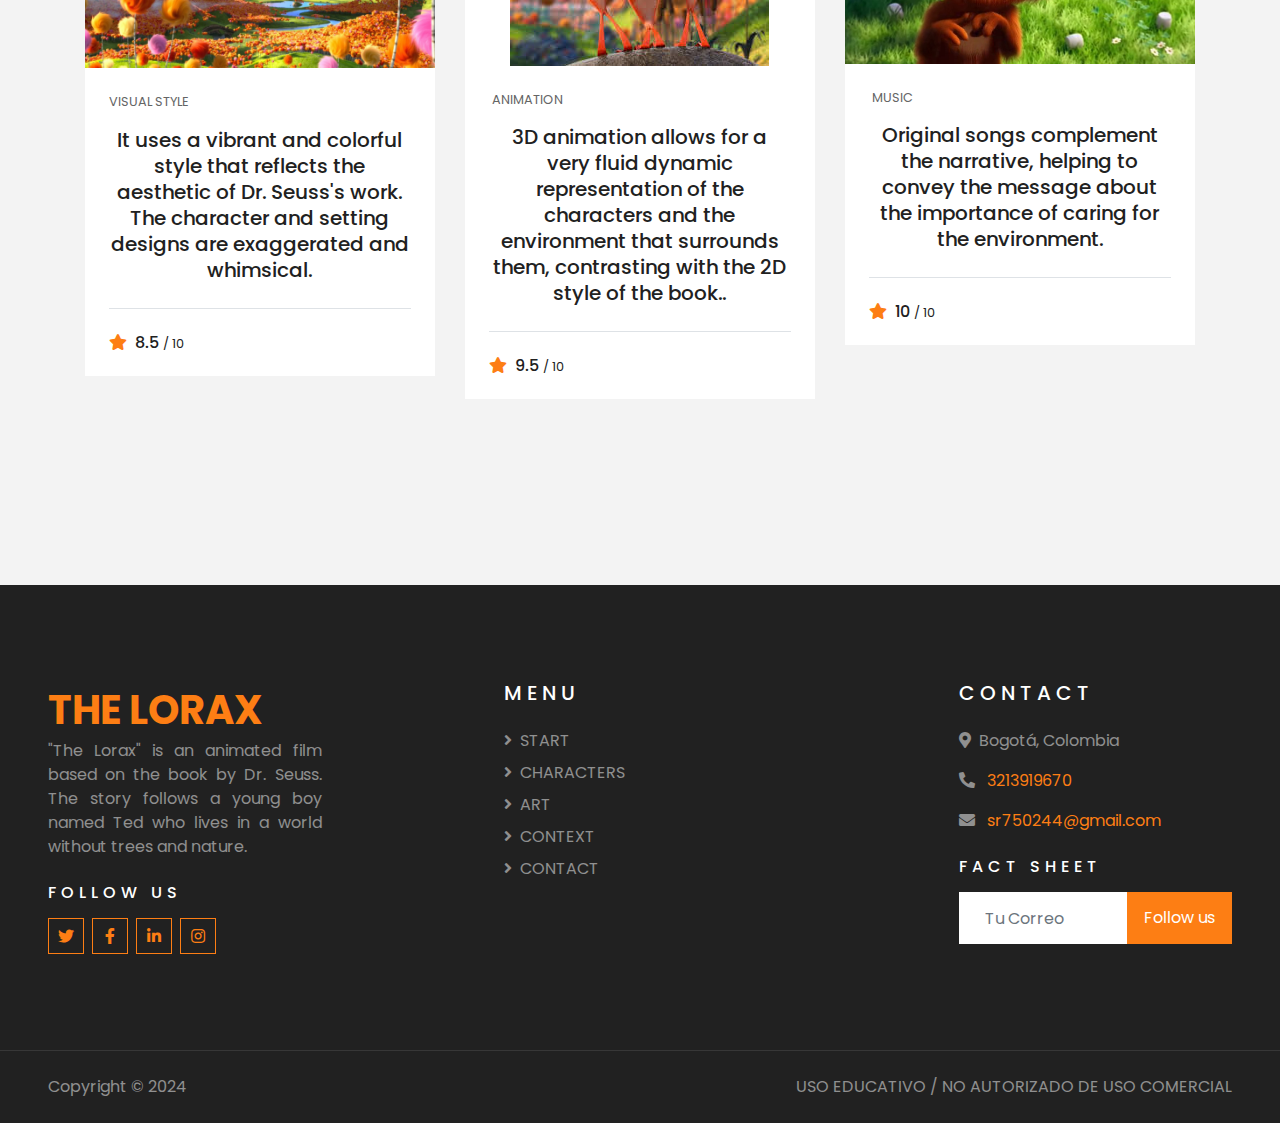
<file: src/Mi Pelicula Favorita/arte_pelicula_animacion_3D_el_lorax_en_busca_de_la_trufula_perdida_de_universal_pictures_ingles.html>
<!DOCTYPE html>
<html lang="en">

<!-- INICIO HEAD / INFORMACIÓN GENERAL (METADATOS): TÍTULO, ENLACES A SCRIPTS Y HOJAS DE ESTILOS -->
<head>
    <meta charset="utf-8">
    <title>ART</title>
    <meta content="width=device-width, initial-scale=1.0" name="viewport">
    <meta name="description" content="“Discover the magical story of The Lorax, an exciting animated adventure based on the Dr. Seuss book full of fun, friendship and values ​​that the whole family will love. Watch the trailer, listen to the soundtrack, meet the characters and their creators, and explore exclusive content here.”">
    

    <!-- Favicon -->
    <link href="img/favicon.ico" rel="icon">

    <!-- Google Web Fonts -->
    <link rel="preconnect" href="https://fonts.gstatic.com">
    <link href="https://fonts.googleapis.com/css2?family=Poppins:wght@400;500;600;700&display=swap" rel="stylesheet"> 
    <link rel="stylesheet" href="https://fonts.googleapis.com/css2?family=Material+Symbols+Outlined:opsz,wght,FILL,GRAD@20..48,100..700,0..1,-50..200" />
    
    <!-- Font Awesome -->
    <link href="https://cdnjs.cloudflare.com/ajax/libs/font-awesome/5.10.0/css/all.min.css" rel="stylesheet">

    <!-- Libraries Stylesheet -->
    <link href="lib/owlcarousel/assets/owl.carousel.min.css" rel="stylesheet">
    <link href="lib/tempusdominus/css/tempusdominus-bootstrap-4.min.css" rel="stylesheet" />

    <!-- Customized Bootstrap Stylesheet -->
    <link href="css/style.css" rel="stylesheet">
    
    <style>
.material-symbols-outlined {
  font-variation-settings:
  'FILL' 0,
  'wght' 400,
  'GRAD' 0,
  'opsz' 24
}
</style>

</head>
<!-- FIN HEAD / INFORMACIÓN GENERAL (METADATOS): TÍTULO, ENLACES A SCRIPTS Y HOJAS DE ESTILOS -->




<!-- INICIO BODY / CONTENIDO VISUAL QUE SE VE EN EL NAVEGADOR -->
<body>
    <!-- TOPBAR - BARRA SUPERIOR INICIO -->
   <div class="container-fluid bg-light pt-3 d-none d-lg-block">
        <div class="container">
            <div class="row">
                <div class="col-lg-6 text-center text-lg-left mb-2 mb-lg-0">
                    <div class="d-inline-flex align-items-center">
                        <p>
                            <i class="fa fa-envelope mr-2"></i>
                            <a href="https://gmail.google.com/mail/u/0/#inbox">sr750244r@gmail.com</a>
                        </p>
                        <p class="text-body px-3"></p>
                        

                        <p><i class="fa fa-phone-alt mr-2"></i><a href="https://web.whatsapp.com/" target="_blank"><span> 3213919670</span></a></p>
                        
                    </div>
                  
                </div>               
                  <!-- Sección de redes sociales y selección de idioma -->
                  <div class="col-lg-6 text-center text-lg-right">
                    <div class="d-inline-flex align-items-center">
                        <a class="text-primary px-3" href="https://www.facebook.com" target="_blank">
                            <i class="fab fa-facebook-f"></i>
                        </a>
                        <a class="text-primary px-3" href="https://x.com" target="_blank">
                            <i class="fab fa-twitter"></i>
                        </a>
                        <a class="text-primary px-3" href="https://www.instagram.com" target="_blank">
                            <i class="fab fa-instagram"></i>
                        </a>
                        <a class="text-primary pl-3" href="https://www.youtube.coma" target="_blank">
                            <i class="fab fa-youtube"></i>
                        </a>
                        <!-- Inicio de Idioma -->
                        <div class="ml-4">
                            <a class="link" href="arte_pelicula_animacion_3D_el_lorax_en_busca_de_la_trufula_perdida_de_universal_pictures.html">Español</a> / 
                            <a class="link" href="arte_pelicula_animacion_3D_el_lorax_en_busca_de_la_trufula_perdida_de_universal_pictures_ingles.html">English</a>
                        </div>
                        <!-- Fin idioma -->
                    </div>
                </div>
            </div>
        </div>
    </div>
    <!-- TOPBAR - BARRA SUPERIOR FIN -->


        <!-- NAVBAR- BARRA DE NAVEGACIÓN INICIO -->
        <div class="container-fluid position-relative nav-bar p-0">
            <div class="container-lg position-relative p-0 px-lg-3" style="z-index: 9;">
                <nav class="navbar navbar-expand-lg bg-light navbar-light shadow-lg py-3 py-lg-0 pl-3 pl-lg-5">
                    <a href="" class="navbar-brand">
                        <h1 class="m-0 text-primary"><span class="text-dark">THE LEGEND OF THE LORAX</span></h1>
                    </a>
                    <button type="button" class="navbar-toggler" data-toggle="collapse" data-target="#navbarCollapse">
                        <span class="navbar-toggler-icon"></span>
                    </button>
                    <div class="collapse navbar-collapse justify-content-between px-3" id="navbarCollapse">
                        <div class="navbar-nav ml-auto py-0">
                            <a href="index_ingles.html" class="nav-item nav-link active">START</a>
                            <a href="personajes_pelicula_animacion_3D_el_lorax_en_busca_de_la_trufula_perdida_de_universal_pictures_ingles.html" class="nav-item nav-link">CHARACTERS</a>
                            <a href="arte_pelicula_animacion_3D_el_lorax_en_busca_de_la_trufula_perdida_de_universal_pictures_ingles.html" class="nav-item nav-link">ART</a>
                            <a href="medios_de_contacto_creación_pelicula_animacion_3D_el_lorax_en_busca_de_la_trufula_perdida_de_universal_pictures_ingles.html" class="nav-item nav-link">CONTACT</a>
                            <div class="nav-item dropdown">
                                <div class="nav-item dropdown">
                                    <a href="#" class="nav-link dropdown-toggle" data-toggle="dropdown">CONTEXT</a>
                                    <div class="dropdown-menu border-0 rounded-0 m-0">
                                        <a href="contexto_pelicula_animacion_3D_el_lorax_en_busca_de_la_trufula_perdida_de_universal_pictures_ingles.html#escenas" class="dropdown-item">Scenes</a>
                                        <a href="contexto_pelicula_animacion_3D_el_lorax_en_busca_de_la_trufula_perdida_de_universal_pictures_ingles.html#premios" class="dropdown-item">Awards</a>
                                        <a href="contexto_pelicula_animacion_3D_el_lorax_en_busca_de_la_trufula_perdida_de_universal_pictures_ingles.html#creadores" class="dropdown-item">Creators</a>
                                        <a href="banda_sonora_pelicula_animacion_3D_el_lorax_en_busca_de_la_trufula_perdida_de_universal_pictures_ingles.html" class="dropdown-item">soundtrack</a>
                                    </div>
                                </div>
                            </div>
                        </div>
                    </div>
                </nav>
            </div>
        </div>
        <!-- NAVBAR - BARRA DE NAVEGACIÓN FIN -->


        <!-- CAROUSEL INICIO -->
        <div class="container-fluid p-0">
            <div id="header-carousel" class="carousel slide" data-ride="carousel">
                <div class="carousel-inner">
                    <div class="carousel-item active">
                        <img class="w-100" src="img/el_gran_bigote_lorax_pelicula_animacion_3D_el_lorax_en_busca_de_la_trufula_perdida_de_universal_pictures.jpg" alt="El gran bigote de el Lorax.">
                        <div class="carousel-caption d-flex flex-column align-items-center justify-content-center">
                            <div class="p-3" style="max-width: 900px;">
                            </div>
                        </div>
                    </div>
                    <div class="carousel-item">
                        <img class="w-100" src="img/oso_triste_y_lorax_pelicula_animacion_3D_el_lorax_en_busca_de_la_trufula_perdida_de_universal_pictures.jpg" alt="El lorax y el osito tristes debido a la deforestación y que Once_leer se volvio avarisioso.">
                        <div class="carousel-caption d-flex flex-column align-items-center justify-content-center">
                            <div class="p-3" style="max-width: 900px;">
                            </div>
                        </div>
                    </div>
                </div>
                <a class="carousel-control-prev" href="#header-carousel" data-slide="prev">
                    <div class="btn btn-dark" style="width: 45px; height: 45px;">
                        <span class="carousel-control-prev-icon mb-n2"></span>
                    </div>
                </a>
                <a class="carousel-control-next" href="#header-carousel" data-slide="next">
                    <div class="btn btn-dark" style="width: 45px; height: 45px;">
                        <span class="carousel-control-next-icon mb-n2"></span>
                    </div>
                </a>
            </div>
        </div>
        <!-- CAROUSEL FIN -->

    

    <!-- AQUI INICIA EL CONTENIDO .................................... -->
    
    
    <!-- VIDEO Start -->
    <div class="container-fluid py-5">
        <div class="container pt-5 pb-3" align="center">
            <div class="text-center mb-3 pb-3">
                <h6 class="text-primary text-uppercase" style="letter-spacing: 5px;">THE LEGEND OF THE LORAX</h6>
                <h1>TRAILER</h1>
            </div>
            
            <iframe width="900" height="500" src="https://www.youtube.com/embed/vudrjECngHk?si=dxjkfBy7VL1T0-rF" title="YouTube video player" frameborder="0" allow="accelerometer; autoplay; clipboard-write; encrypted-media; gyroscope; picture-in-picture; web-share" referrerpolicy="strict-origin-when-cross-origin" allowfullscreen></iframe>
            
            </div>
        </div>
    </div>
    <!-- VIDEO End -->  
   
     <!-- ARTE Start -->
     <div class="container-fluid py-5">
        <div class="container pt-5 pb-3">
            <div class="text-center mb-3 pb-3">THE LORAX</h6>
                <h1>ART</h1>
                <h2>It addresses greed and social responsibility, which gives it contemporary relevance..</h2>
            </div>
            <div class="row">
                <div class="col-lg-4 col-md-6 mb-4">
                    <div class="package-item bg-white mb-2"align="center">
                        <img class="img-fluid" src="img/paisaje_naturaleza_pelicula_animacion_3D_el_lorax_en_busca_de_la_trufula_perdida_de_universal_pictures.jpg" alt="Aqui se muestra como es e bosque antes del inio de la contaminacon y tala echa por le Once Leer.">
                        <div class="p-4">
                            <div class="d-flex justify-content-between mb-3">
                                <small class="m-0"><span class="material-symbols-outlined"></span>VISUAL STYLE</small>    
                            </div>
                            <a class="h5 text-decoration-none" href=""> 
                                It uses a vibrant and colorful style that reflects the aesthetic of Dr. Seuss's work. The character and setting designs are exaggerated and whimsical.</a>
                            <div class="border-top mt-4 pt-4">
                                <div class="d-flex justify-content-between">
                                    <h6 class="m-0"><i class="fa fa-star text-primary mr-2"></i>8.5 <small>/ 10</small></h6>
                                    
                                </div>
                            </div>
                        </div>
                    </div>
                </div>
                
                <div class="col-lg-4 col-md-6 mb-4">
                    <div class="package-item bg-white mb-2"align="center">
                        <img class="img-fluid" src="img/peces_fauna_pelicula_animacion_3D_el_lorax_en_busca_de_la_trufula_perdida_de_universal_pictures.jpeg" alt="Se muestra la fauna en este caso lo felices que son los peces y se presentan ante el lorax y el Once_leer">
                        <div class="p-4">
                            <div class="d-flex justify-content-between mb-3">
                                <small class="m-0"><span class="material-symbols-outlined"></span></i> ANIMATION</small>   
                            </div>
                            <a class="h5 text-decoration-none" href="">
                                3D animation allows for a very fluid dynamic representation of the characters and the environment that surrounds them, contrasting with the 2D style of the book..</a>
                            <div class="border-top mt-4 pt-4">
                                <div class="d-flex justify-content-between">
                                    <h6 class="m-0"><i class="fa fa-star text-primary mr-2"></i>9.5 <small>/ 10</small></h6>
                                    
                                </div>
                            </div>
                        </div>
                    </div>
                </div>
                <div class="col-lg-4 col-md-6 mb-4">
                    <div class="package-item bg-white mb-2"align="center">
                        <img class="img-fluid"src="img/oso_risitas_fauna_pelicula_animacion_3D_el_lorax_en_busca_de_la_trufula_perdida_de_universal_pictures.png"alt="Se muestra la fauna en este caso lo feliz que es el Osito en est imagen se muestra el estilo de Dr.Seuss">
                        <div class="p-4">
                            <div class="d-flex justify-content-between mb-3">
                                 <small class="m-0"><span class="material-symbols-outlined"></span> MUSIC</small>   
                            </div>
                            <a class="h5 text-decoration-none" href="">
                                Original songs complement the narrative, helping to convey the message about the importance of caring for the environment.</a>
                            <div class="border-top mt-4 pt-4">
                                <div class="d-flex justify-content-between">
                                    <h6 class="m-0"><i class="fa fa-star text-primary mr-2"></i>10 <small>/ 10</small></h6>
                                    
                                </div>
                            </div>
                        </div>
                    </div>
                </div>
    
                            </div>
                        </div>
                    </div>
                </div>
            </div>
        </div>
    </div>
    <!-- ARTE End -->

<!-- FOOTER INICIO -->
<div class="container-fluid bg-dark text-white-50 py-5 px-sm-3 px-lg-5" style="margin-top: 90px;">
    <div class="row pt-5">
  <!-- Columna con la imagen y descripción -->
  <div class="col-lg-3 col-md-6 mb-5">
    <a href="" class="navbar-brand">
        <h1 class="m-0 text-primary"><span class="text-white"></span> THE LORAX</h1>  
    </a>
    <p style="text-align: justify;"> "The Lorax" is an animated film based on the book by Dr. Seuss. The story follows a young boy named Ted who lives in a world without trees and nature.</p>
    
    <h6 class="text-white text-uppercase mt-4 mb-3" style="letter-spacing: 5px;">Follow us</h6>
    <div class="d-flex justify-content-start">
        <a class="btn btn-outline-primary btn-square mr-2" href="https://x.com/i/flow/login?input_flow_data=%7B%22requested_variant%22%3A%22eyJteCI6IjIifQ%3D%3D%22%7D"><i class="fab fa-twitter"></i></a>
        <a class="btn btn-outline-primary btn-square mr-2" href="https://www.facebook.com/SonyCineTV/videos/the-marine-5-battleground/2589431198012734/"><i class="fab fa-facebook-f"></i></a>


        <a class="btn btn-outline-primary btn-square mr-2" href="https://es.linkedin.com/"><i class="fab fa-linkedin-in"></i></a>
        <a class="btn btn-outline-primary btn-square" href="https://www.instagram.com/?hl=es"><i class="fab fa-instagram"></i></a>
    </div>
</div>

<!-- Columna Menu alineada a la derecha -->
<div class="col-lg-3 col-md-6 mb-5 d-flex flex-column">
    <div class="ml-auto"> 
        <h5 class="text-white text-uppercase mb-4" style="letter-spacing: 5px;">Menu</h5>
        <div class="d-flex flex-column align-items-start">
            <a class="text-white-50 mb-2" href="index_ingles.html"><i class="fa fa-angle-right mr-2"></i>START</a>
            <a class="text-white-50 mb-2" href="personajes_pelicula_animacion_3D_el_lorax_en_busca_de_la_trufula_perdida_de_universal_pictures_ingles.html"><i class="fa fa-angle-right mr-2"></i>CHARACTERS</a>
            <a class="text-white-50 mb-2" href="arte_pelicula_animacion_3D_el_lorax_en_busca_de_la_trufula_perdida_de_universal_pictures_ingles.html"><i class="fa fa-angle-right mr-2"></i>ART</a>
            <a class="text-white-50 mb-2" href="contexto_pelicula_animacion_3D_el_lorax_en_busca_de_la_trufula_perdida_de_universal_pictures_ingles.html"><i class="fa fa-angle-right mr-2"></i>CONTEXT</a>
            <a class="text-white-50 mb-2" href="medios_de_contacto_creación_pelicula_animacion_3D_el_lorax_en_busca_de_la_trufula_perdida_de_universal_pictures_ingles.html"><i class="fa fa-angle-right mr-2"></i>CONTACT</a>
        </div>
    </div>
</div>

<!-- Columna vacía -->
<div class="col-lg-3 col-md-6 mb-5">
    <h5 class="text-white text-uppercase mb-4" style="letter-spacing: 5px;">&nbsp;</h5>
    <div class="d-flex flex-column justify-content-start">
        <!-- Opcionalmente, puedes agregar contenido aquí -->
    </div>
</div>

<!-- Columna Contacto -->
<div class="col-lg-3 col-md-6 mb-5">
    <h5 class="text-white text-uppercase mb-4" style="letter-spacing: 5px;">CONTACT</h5>
    <p><i class="fa fa-map-marker-alt mr-2"></i>Bogotá, Colombia</p>
    <p><i class="fa fa-phone-alt mr-2"></i><a href="https://wa.me/573213919670" target="_blank"><span> 3213919670</span></a></p>
    <p>
        <i class="fa fa-envelope mr-2"></i>
        <a href="sr750244@gmail.com">sr750244@gmail.com</a>
    </p>
    <p class="text-body px-3"></p>

    <h6 class="text-white text-uppercase mt-4 mb-3" style="letter-spacing: 5px;">Fact sheet</h6>
    <div class="w-100">
        <div class="input-group">
            <input type="text" class="form-control border-light" style="padding: 25px;" placeholder="Tu Correo ">
            <div class="input-group-append">
                <button class="btn btn-primary px-3">Follow us</button>
            </div>
        </div>
    </div>
</div>
</div>
</div>

<div class="container-fluid bg-dark text-white border-top py-4 px-sm-3 px-md-5" style="border-color: rgba(256, 256, 256, .1) !important;">
<div class="row">
<div class="col-lg-6 text-center text-md-left mb-3 mb-md-0">
    <p class="m-0 text-white-50">Copyright &copy; 2024</p>
</div>
<div class="col-lg-6 text-center text-md-right">
    <p class="m-0 text-white-50">USO EDUCATIVO / NO AUTORIZADO DE USO COMERCIAL</p>
</div>
</div>
</div>


<!-- FOOTER FIN -->


<!-- Back to Top - FLECHA RETORNO A MENU PRINCIPAL -->
<a href="#" class="btn btn-lg btn-primary btn-lg-square back-to-top"><i class="fa fa-angle-double-up"></i></a>
<!-- Back to Top - FLECHA RETORNO PRINCIPAL -->

<!-- JavaScript Libraries - LIBRERIA DE JAVA-->
<script src="https://code.jquery.com/jquery-3.4.1.min.js"></script>
<script src="https://stackpath.bootstrapcdn.com/bootstrap/4.4.1/js/bootstrap.bundle.min.js"></script>
<script src="lib/easing/easing.min.js"></script>
<script src="lib/owlcarousel/owl.carousel.min.js"></script>
<script src="lib/tempusdominus/js/moment.min.js"></script>
<script src="lib/tempusdominus/js/moment-timezone.min.js"></script>
<script src="lib/tempusdominus/js/tempusdominus-bootstrap-4.min.js"></script>

<!-- Contact Javascript File -->
<script src="mail/jqBootstrapValidation.min.js"></script>
<script src="mail/contact.js"></script>

<!-- Template Javascript -->
<script src="js/main.js"></script>
</body>
<!-- FIN BODY / CONTENIDO VISUAL QUE SE VE EN EL NAVEGADOR -->

</html>
</file>
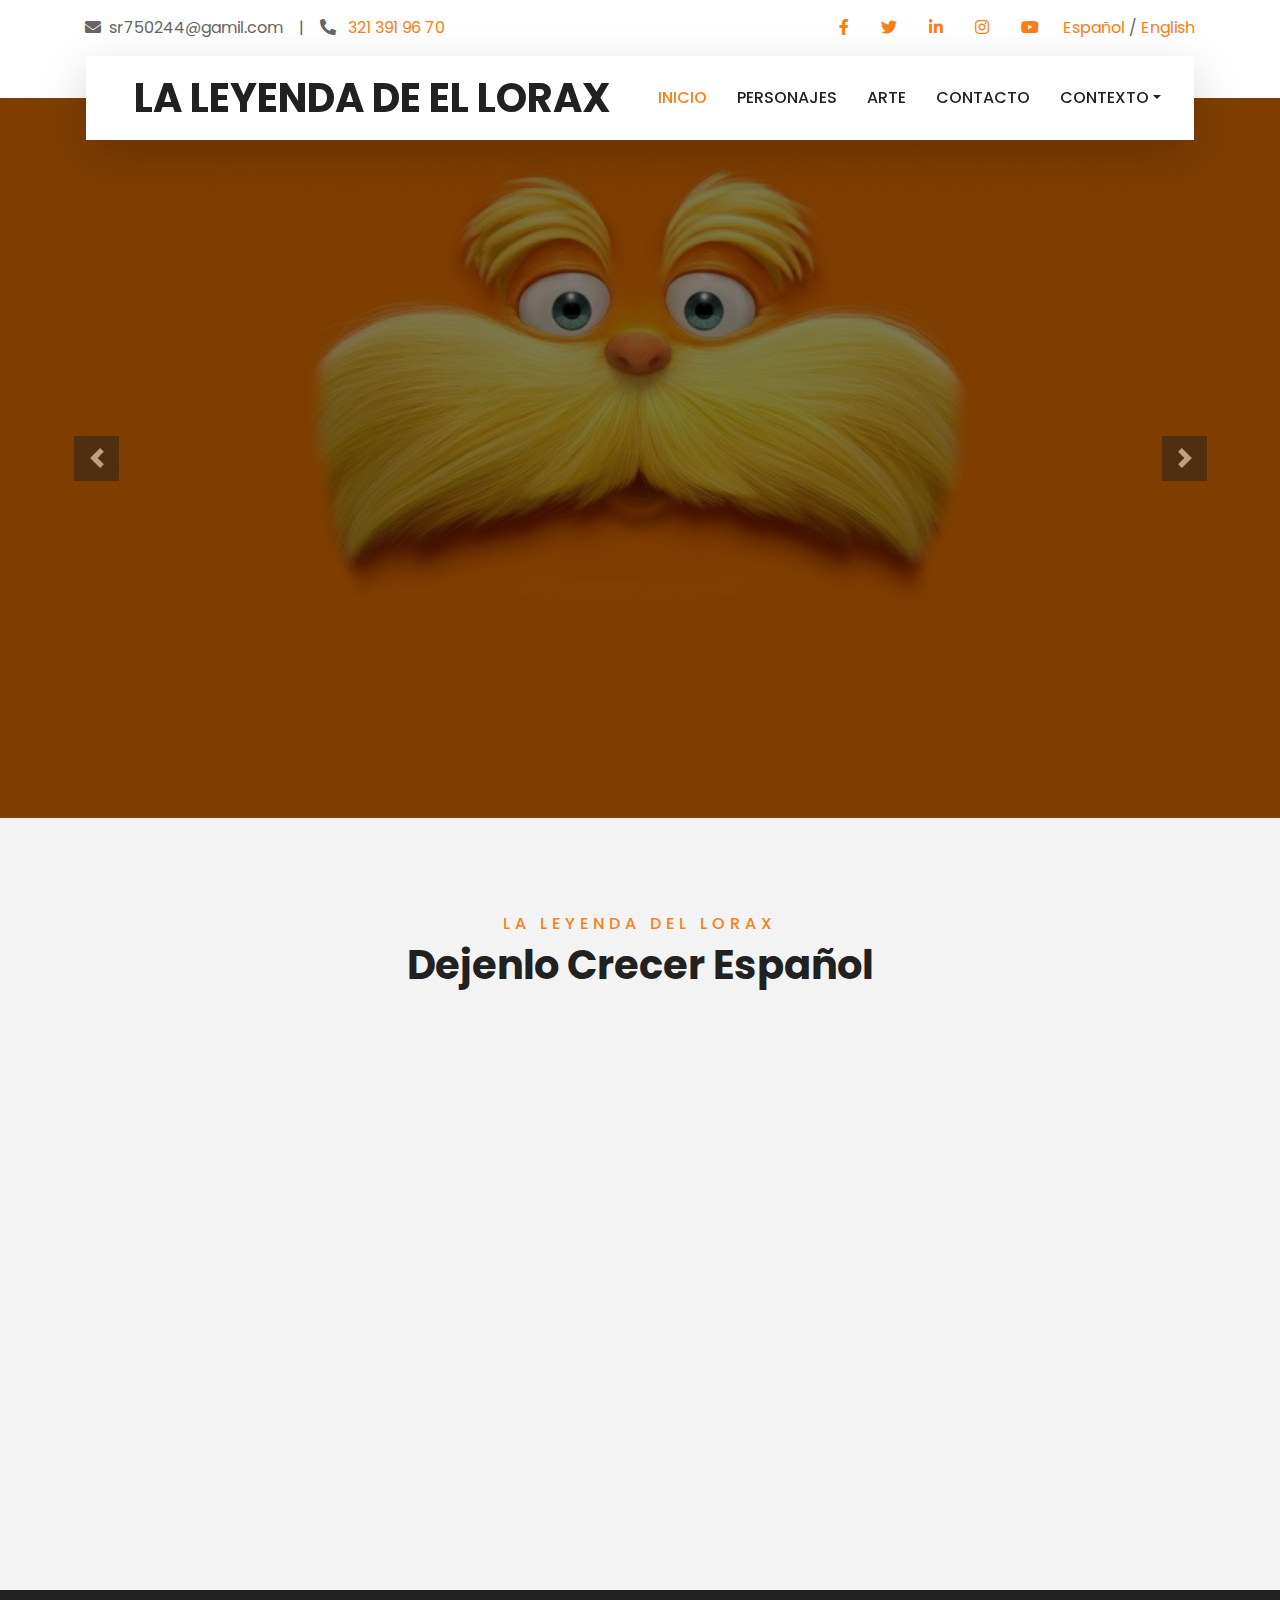
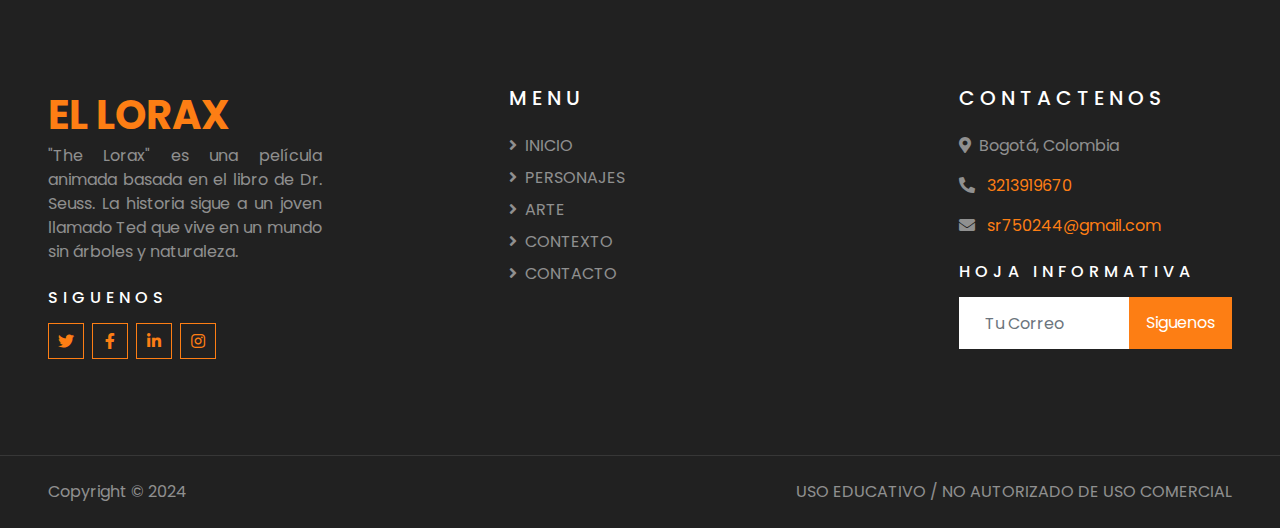
<file: src/Mi Pelicula Favorita/banda_sonora_pelicula_animacion_3D_el_lorax_en_busca_de_la_trufula_perdida_de_universal_pictures.html>
<!DOCTYPE html>
<html lang="en">

<!-- INICIO HEAD / INFORMACIÓN GENERAL (METADATOS): TÍTULO, ENLACES A SCRIPTS Y HOJAS DE ESTILOS -->
<head>
    <meta charset="utf-8">
    <title>BANDA SONORA</title>
    <meta content="width=device-width, initial-scale=1.0" name="viewport">
    <meta name="description" content="“Descubre la mágica historia de The Lorax, una emocionante aventura animada basada en el libro de Dr. Seuss llena de diversión, amistad y valores que encantará a toda la familia, mira el tráiler, escucha la banda sonora, conoce a los personajes y a sus creadores explora contenido exclusivo aquí.”">
    

    <!-- Favicon -->
    <link href="img/favicon.ico" rel="icon">

    <!-- Google Web Fonts -->
    <link rel="preconnect" href="https://fonts.gstatic.com">
    <link href="https://fonts.googleapis.com/css2?family=Poppins:wght@400;500;600;700&display=swap" rel="stylesheet"> 
    <link rel="stylesheet" href="https://fonts.googleapis.com/css2?family=Material+Symbols+Outlined:opsz,wght,FILL,GRAD@20..48,100..700,0..1,-50..200" />
    
    <!-- Font Awesome -->
    <link href="https://cdnjs.cloudflare.com/ajax/libs/font-awesome/5.10.0/css/all.min.css" rel="stylesheet">

    <!-- Libraries Stylesheet -->
    <link href="lib/owlcarousel/assets/owl.carousel.min.css" rel="stylesheet">
    <link href="lib/tempusdominus/css/tempusdominus-bootstrap-4.min.css" rel="stylesheet" />

    <!-- Customized Bootstrap Stylesheet -->
    <link href="css/style.css" rel="stylesheet">
    
    <style>
.material-symbols-outlined {
  font-variation-settings:
  'FILL' 0,
  'wght' 400,
  'GRAD' 0,
  'opsz' 24
}
</style>

</head>
<!-- FIN HEAD / INFORMACIÓN GENERAL (METADATOS): TÍTULO, ENLACES A SCRIPTS Y HOJAS DE ESTILOS -->



<!-- INICIO BODY / CONTENIDO VISUAL QUE SE VE EN EL NAVEGADOR -->
<body>
    <!-- TOPBAR - BARRA SUPERIOR INICIO -->
    <div class="container-fluid bg-light pt-3 d-none d-lg-block">
        <div class="container">
            <div class="row">
                <div class="col-lg-6 text-center text-lg-left mb-2 mb-lg-0">
                    <div class="d-inline-flex align-items-center">
                        <p><i class="fa fa-envelope mr-2"></i>sr750244@gamil.com</p>
                        <p class="text-body px-3">|</p>
                        <p><i class="fa fa-phone-alt mr-2"></i><a href="https://wa.me/573213919670" target="_blank"><span> 321 391 96 70</span></a></p>  
                    </div>
                </div>
                <div class="col-lg-6 text-center text-lg-right">
                    <div class="d-inline-flex align-items-center">
                        <a class="text-primary px-3" href="">
                            <i class="fab fa-facebook-f"></i>
                        </a>
                        <a class="text-primary px-3" href="">
                            <i class="fab fa-twitter"></i>
                        </a>
                        <a class="text-primary px-3" href="">
                            <i class="fab fa-linkedin-in"></i>
                        </a>
                        <a class="text-primary px-3" href="">
                            <i class="fab fa-instagram"></i>
                        </a>
                        <a class="text-primary pl-3" href="">
                            <i class="fab fa-youtube"></i>
                        </a>
                         <!-- Inicio de Idioma -->
                    <div class="ml-4">
                        <a class="link" href="banda_sonora_pelicula_animacion_3D_el_lorax_en_busca_de_la_trufula_perdida_de_universal_pictures.html">Español</a> / 
                        <a class="link" href="banda_sonora_pelicula_animacion_3D_el_lorax_en_busca_de_la_trufula_perdida_de_universal_pictures_ingles.html">English</a>
                    </div>
                    <!-- Fin idioma -->
                    </div>
                </div>
            </div>
        </div>
    </div>
    <!-- TOPBAR - BARRA SUPERIOR FIN -->



    <!-- NAVBAR- BARRA DE NAVEGACIÓN INICIO -->
    <div class="container-fluid position-relative nav-bar p-0">
        <div class="container-lg position-relative p-0 px-lg-3" style="z-index: 9;">
            <nav class="navbar navbar-expand-lg bg-light navbar-light shadow-lg py-3 py-lg-0 pl-3 pl-lg-5">
                <a href="" class="navbar-brand">
                    <h1 class="m-0 text-primary"><span class="text-dark">LA LEYENDA DE EL LORAX</span></h1>
                </a>
                <button type="button" class="navbar-toggler" data-toggle="collapse" data-target="#navbarCollapse">
                    <span class="navbar-toggler-icon"></span>
                </button>
                <div class="collapse navbar-collapse justify-content-between px-3" id="navbarCollapse">
                    <div class="navbar-nav ml-auto py-0">
                        <a href="index.html" class="nav-item nav-link active">INICIO</a>
                        <a href="personajes_pelicula_animacion_3D_el_lorax_en_busca_de_la_trufula_perdida_de_universal_pictures.html" class="nav-item nav-link">PERSONAJES</a>
                        <a href="arte_pelicula_animacion_3D_el_lorax_en_busca_de_la_trufula_perdida_de_universal_pictures.html" class="nav-item nav-link">ARTE</a>
                        <a href="medios_de_contacto_creación_pelicula_animacion_3D_el_lorax_en_busca_de_la_trufula_perdida_de_universal_pictures.html" class="nav-item nav-link">CONTACTO</a>
                        <div class="nav-item dropdown">
                            <div class="nav-item dropdown">
                                <a href="#" class="nav-link dropdown-toggle" data-toggle="dropdown">CONTEXTO</a>
                                <div class="dropdown-menu border-0 rounded-0 m-0">
                                    <a href="contexto_pelicula_animacion_3D_el_lorax_en_busca_de_la_trufula_perdida_de_universal_pictures.html#escenas" class="dropdown-item">Escenas</a>
                                    <a href="contexto_pelicula_animacion_3D_el_lorax_en_busca_de_la_trufula_perdida_de_universal_pictures.html#premios" class="dropdown-item">Premios</a>
                                    <a href="contexto_pelicula_animacion_3D_el_lorax_en_busca_de_la_trufula_perdida_de_universal_pictures.html#creadores" class="dropdown-item">Creadores</a>
                                    <a href="banda_sonora_pelicula_animacion_3D_el_lorax_en_busca_de_la_trufula_perdida_de_universal_pictures.html" class="dropdown-item">Banda sonora</a>
                                </div>
                            </div>
                        </div>
                    </div>
                </div>
            </nav>
        </div>
    </div>
    <!-- NAVBAR - BARRA DE NAVEGACIÓN FIN -->
 
    <!-- CAROUSEL INICIO -->
 <div class="container-fluid p-0">
    <div id="header-carousel" class="carousel slide" data-ride="carousel">
        <div class="carousel-inner">
            <div class="carousel-item active">
                <img class="w-100" src="img/lorax-1024x576.jpg" alt="Aqui se muestra la cara del lorax con su color representativo que es naranja">
                <div class="carousel-caption d-flex flex-column align-items-center justify-content-center">
                    <div class="p-3" style="max-width: 900px;">
                        <h1 class="display-3 text-primary mb-md-4" style="margin: 0; color: #007bff;">
                        </h1>
                        
                    </div>
                </div>
            </div>
            
        </div>
        <a class="carousel-control-prev" href="#header-carousel" data-slide="prev">
            <div class="btn btn-dark" style="width: 45px; height: 45px;">
                <span class="carousel-control-prev-icon mb-n2"></span>
            </div>
        </a>
        <a class="carousel-control-next" href="#header-carousel" data-slide="next">
            <div class="btn btn-dark" style="width: 45px; height: 45px;">
                <span class="carousel-control-next-icon mb-n2"></span>
            </div>
        </a>
    </div>
</div>
<!-- CAROUSEL FIN -->


    <!-- VIDEO Start -->
    <div class="container-fluid py-5">
        <div class="container pt-5 pb-3" align="center">
            <div class="text-center mb-3 pb-3">
                <h6 class="text-primary text-uppercase" style="letter-spacing: 5px;">LA LEYENDA DEL LORAX</h6>
                <h1>Dejenlo Crecer Español</h1>
            </div>
            
            <iframe width="700" height="400" src="https://www.youtube.com/embed/lOn2Zg2vVzo?si=gYi9KFlcxuZpRo7W" title="Banda sonora de la pelicula THE LORAX" frameborder="0" allow="accelerometer; autoplay; clipboard-write; encrypted-media; gyroscope; picture-in-picture; web-share" referrerpolicy="strict-origin-when-cross-origin" allowfullscreen></iframe>
            
            </div>
        </div>
    </div>
    <!-- VIDEO End -->  
   
 

   <!-- FOOTER INICIO -->
<div class="container-fluid bg-dark text-white-50 py-5 px-sm-3 px-lg-5" style="margin-top: 90px;">
    <div class="row pt-5">
        <!-- Columna con la imagen y descripción -->
        <div class="col-lg-3 col-md-6 mb-5">
            <a href="" class="navbar-brand">
                <h1 class="m-0 text-primary"><span class="text-white"></span> EL LORAX</h1>  
            </a>
            <p style="text-align: justify;"> "The Lorax" es una película animada basada en el libro de Dr. Seuss. La historia sigue a un joven llamado Ted que vive en un mundo sin árboles y naturaleza. </p>
            
            <h6 class="text-white text-uppercase mt-4 mb-3" style="letter-spacing: 5px;">Siguenos</h6>
            <div class="d-flex justify-content-start">
                <a class="btn btn-outline-primary btn-square mr-2" href="https://x.com/i/flow/login?input_flow_data=%7B%22requested_variant%22%3A%22eyJteCI6IjIifQ%3D%3D%22%7D"><i class="fab fa-twitter"></i></a>
                <a class="btn btn-outline-primary btn-square mr-2" href="https://www.facebook.com/SonyCineTV/videos/the-marine-5-battleground/2589431198012734/"><i class="fab fa-facebook-f"></i></a>


                <a class="btn btn-outline-primary btn-square mr-2" href="https://es.linkedin.com/"><i class="fab fa-linkedin-in"></i></a>
                <a class="btn btn-outline-primary btn-square" href="https://www.instagram.com/?hl=es"><i class="fab fa-instagram"></i></a>
            </div>
        </div>
        
        <!-- Columna Menu alineada a la derecha -->
        <div class="col-lg-3 col-md-6 mb-5 d-flex flex-column">
            <div class="ml-auto"> 
                <h5 class="text-white text-uppercase mb-4" style="letter-spacing: 5px;">Menu</h5>
                <div class="d-flex flex-column align-items-start">
                    <a class="text-white-50 mb-2" href="index.html"><i class="fa fa-angle-right mr-2"></i>INICIO</a>
                    <a class="text-white-50 mb-2" href="personajes_pelicula_animacion_3D_el_lorax_en_busca_de_la_trufula_perdida_de_universal_pictures.html"><i class="fa fa-angle-right mr-2"></i>PERSONAJES</a>
                    <a class="text-white-50 mb-2" href="arte_pelicula_animacion_3D_el_lorax_en_busca_de_la_trufula_perdida_de_universal_pictures.html"><i class="fa fa-angle-right mr-2"></i>ARTE</a>
                    <a class="text-white-50 mb-2" href="contexto_pelicula_animacion_3D_el_lorax_en_busca_de_la_trufula_perdida_de_universal_pictures.html"><i class="fa fa-angle-right mr-2"></i>CONTEXTO</a>
                    <a class="text-white-50 mb-2" href="medios_de_contacto_creación_pelicula_animacion_3D_el_lorax_en_busca_de_la_trufula_perdida_de_universal_pictures.html"><i class="fa fa-angle-right mr-2"></i>CONTACTO</a>
                </div>
            </div>
        </div>
        
        <!-- Columna vacía -->
        <div class="col-lg-3 col-md-6 mb-5">
            <h5 class="text-white text-uppercase mb-4" style="letter-spacing: 5px;">&nbsp;</h5>
            <div class="d-flex flex-column justify-content-start">
                <!-- Opcionalmente, puedes agregar contenido aquí -->
            </div>
        </div>
        
        <!-- Columna Contacto -->
        <div class="col-lg-3 col-md-6 mb-5">
            <h5 class="text-white text-uppercase mb-4" style="letter-spacing: 5px;">CONTACTENOS</h5>
            <p><i class="fa fa-map-marker-alt mr-2"></i>Bogotá, Colombia</p>
            <p><i class="fa fa-phone-alt mr-2"></i><a href="https://wa.me/573213919670" target="_blank"><span> 3213919670</span></a></p>
            <p>
                <i class="fa fa-envelope mr-2"></i>
                <a href="sr750244@gmail.com">sr750244@gmail.com</a>
            </p>
            <p class="text-body px-3"></p>

            <h6 class="text-white text-uppercase mt-4 mb-3" style="letter-spacing: 5px;">Hoja Informativa</h6>
            <div class="w-100">
                <div class="input-group">
                    <input type="text" class="form-control border-light" style="padding: 25px;" placeholder="Tu Correo ">
                    <div class="input-group-append">
                        <button class="btn btn-primary px-3">Siguenos </button>
                    </div>
                </div>
            </div>
        </div>
    </div>
</div>

<div class="container-fluid bg-dark text-white border-top py-4 px-sm-3 px-md-5" style="border-color: rgba(256, 256, 256, .1) !important;">
    <div class="row">
        <div class="col-lg-6 text-center text-md-left mb-3 mb-md-0">
            <p class="m-0 text-white-50">Copyright &copy; 2024</p>
        </div>
        <div class="col-lg-6 text-center text-md-right">
            <p class="m-0 text-white-50">USO EDUCATIVO / NO AUTORIZADO DE USO COMERCIAL</p>
        </div>
    </div>
</div>


    <!-- FOOTER FIN -->


    <!-- Back to Top - FLECHA RETORNO A MENU PRINCIPAL -->
    <a href="#" class="btn btn-lg btn-primary btn-lg-square back-to-top"><i class="fa fa-angle-double-up"></i></a>
    <!-- Back to Top - FLECHA RETORNO PRINCIPAL -->

    <!-- JavaScript Libraries - LIBRERIA DE JAVA-->
    <script src="https://code.jquery.com/jquery-3.4.1.min.js"></script>
    <script src="https://stackpath.bootstrapcdn.com/bootstrap/4.4.1/js/bootstrap.bundle.min.js"></script>
    <script src="lib/easing/easing.min.js"></script>
    <script src="lib/owlcarousel/owl.carousel.min.js"></script>
    <script src="lib/tempusdominus/js/moment.min.js"></script>
    <script src="lib/tempusdominus/js/moment-timezone.min.js"></script>
    <script src="lib/tempusdominus/js/tempusdominus-bootstrap-4.min.js"></script>

    <!-- Contact Javascript File -->
    <script src="mail/jqBootstrapValidation.min.js"></script>
    <script src="mail/contact.js"></script>

    <!-- Template Javascript -->
    <script src="js/main.js"></script>
</body>
<!-- FIN BODY / CONTENIDO VISUAL QUE SE VE EN EL NAVEGADOR -->

</html>
</file>
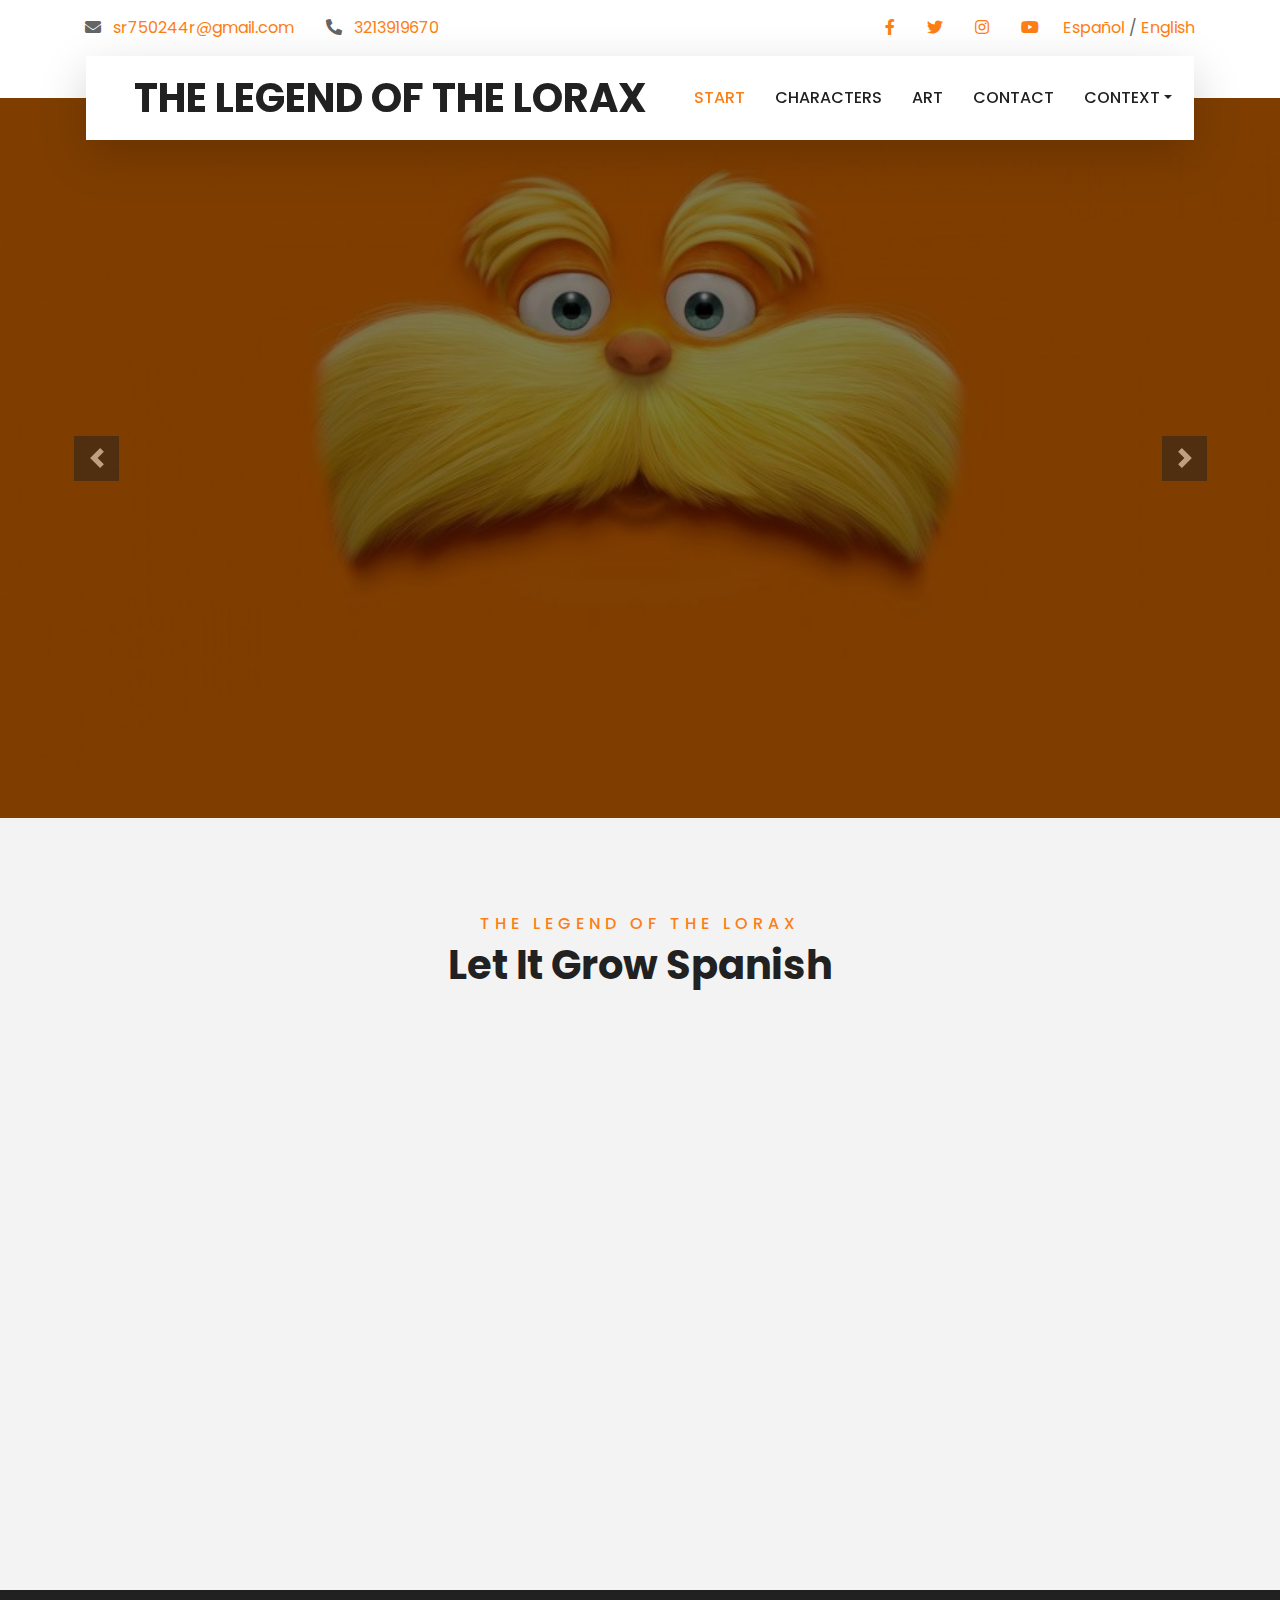
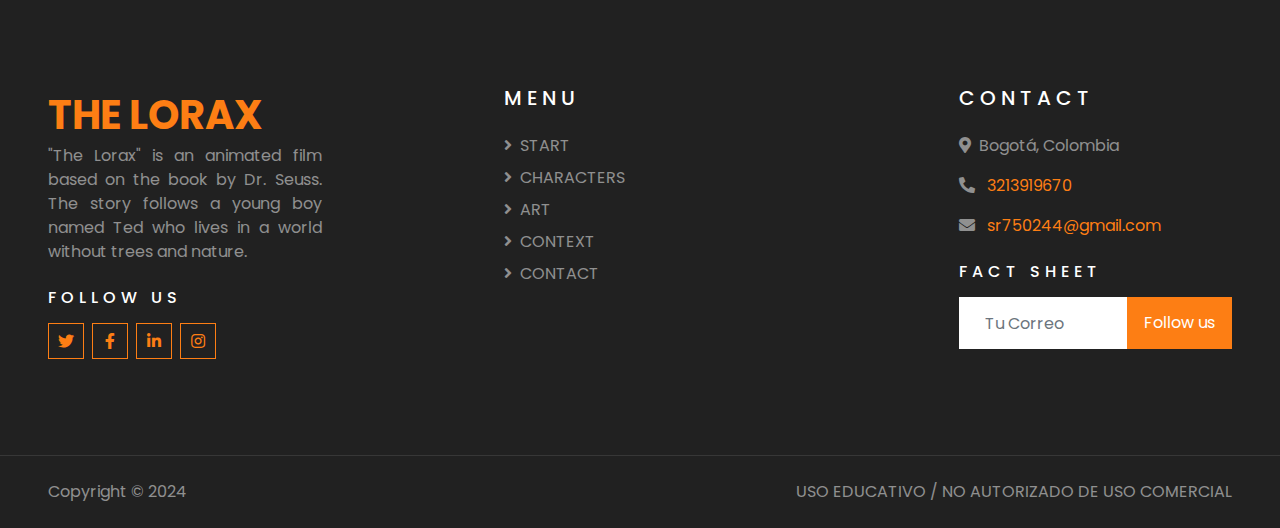
<file: src/Mi Pelicula Favorita/banda_sonora_pelicula_animacion_3D_el_lorax_en_busca_de_la_trufula_perdida_de_universal_pictures_ingles.html>
<!DOCTYPE html>
<html lang="en">

<!-- INICIO HEAD / INFORMACIÓN GENERAL (METADATOS): TÍTULO, ENLACES A SCRIPTS Y HOJAS DE ESTILOS -->
<head>
    <meta charset="utf-8">
    <title>BANDA SONORA</title>
    <meta content="width=device-width, initial-scale=1.0" name="viewport">
    <meta name="description" content="“Discover the magical story of The Lorax, an exciting animated adventure based on the Dr. Seuss book full of fun, friendship and values ​​that the whole family will love. Watch the trailer, listen to the soundtrack, meet the characters and their creators, and explore exclusive content here.”">
    

    <!-- Favicon -->
    <link href="img/favicon.ico" rel="icon">

    <!-- Google Web Fonts -->
    <link rel="preconnect" href="https://fonts.gstatic.com">
    <link href="https://fonts.googleapis.com/css2?family=Poppins:wght@400;500;600;700&display=swap" rel="stylesheet"> 
    <link rel="stylesheet" href="https://fonts.googleapis.com/css2?family=Material+Symbols+Outlined:opsz,wght,FILL,GRAD@20..48,100..700,0..1,-50..200" />
    
    <!-- Font Awesome -->
    <link href="https://cdnjs.cloudflare.com/ajax/libs/font-awesome/5.10.0/css/all.min.css" rel="stylesheet">

    <!-- Libraries Stylesheet -->
    <link href="lib/owlcarousel/assets/owl.carousel.min.css" rel="stylesheet">
    <link href="lib/tempusdominus/css/tempusdominus-bootstrap-4.min.css" rel="stylesheet" />

    <!-- Customized Bootstrap Stylesheet -->
    <link href="css/style.css" rel="stylesheet">
    
    <style>
.material-symbols-outlined {
  font-variation-settings:
  'FILL' 0,
  'wght' 400,
  'GRAD' 0,
  'opsz' 24
}
</style>

</head>
<!-- FIN HEAD / INFORMACIÓN GENERAL (METADATOS): TÍTULO, ENLACES A SCRIPTS Y HOJAS DE ESTILOS -->



<!-- INICIO BODY / CONTENIDO VISUAL QUE SE VE EN EL NAVEGADOR -->
<body>
    <!-- TOPBAR - BARRA SUPERIOR INICIO -->
   <div class="container-fluid bg-light pt-3 d-none d-lg-block">
        <div class="container">
            <div class="row">
                <div class="col-lg-6 text-center text-lg-left mb-2 mb-lg-0">
                    <div class="d-inline-flex align-items-center">
                        <p>
                            <i class="fa fa-envelope mr-2"></i>
                            <a href="https://gmail.google.com/mail/u/0/#inbox">sr750244r@gmail.com</a>
                        </p>
                        <p class="text-body px-3"></p>
                        

                        <p><i class="fa fa-phone-alt mr-2"></i><a href="https://web.whatsapp.com/" target="_blank"><span> 3213919670</span></a></p>
                        
                    </div>
                  
                </div>            
                  <!-- Sección de redes sociales y selección de idioma -->
                  <div class="col-lg-6 text-center text-lg-right">
                    <div class="d-inline-flex align-items-center">
                        <a class="text-primary px-3" href="https://www.facebook.com" target="_blank">
                            <i class="fab fa-facebook-f"></i>
                        </a>
                        <a class="text-primary px-3" href="https://x.com" target="_blank">
                            <i class="fab fa-twitter"></i>
                        </a>
                        <a class="text-primary px-3" href="https://www.instagram.com" target="_blank">
                            <i class="fab fa-instagram"></i>
                        </a>
                        <a class="text-primary pl-3" href="https://www.youtube.coma" target="_blank">
                            <i class="fab fa-youtube"></i>
                        </a>
                        <!-- Inicio de Idioma -->
                        <div class="ml-4">
                            <a class="link" href="banda_sonora_pelicula_animacion_3D_el_lorax_en_busca_de_la_trufula_perdida_de_universal_pictures.html">Español</a> / 
                            <a class="link" href="banda_sonora_pelicula_animacion_3D_el_lorax_en_busca_de_la_trufula_perdida_de_universal_pictures_ingles.html">English</a>
                        </div>
                    <!-- Fin idioma -->
                    </div>
                </div>
            </div>
        </div>
    </div>
    <!-- TOPBAR - BARRA SUPERIOR FIN -->


    <!-- NAVBAR- BARRA DE NAVEGACIÓN INICIO -->
    <div class="container-fluid position-relative nav-bar p-0">
        <div class="container-lg position-relative p-0 px-lg-3" style="z-index: 9;">
            <nav class="navbar navbar-expand-lg bg-light navbar-light shadow-lg py-3 py-lg-0 pl-3 pl-lg-5">
                <a href="" class="navbar-brand">
                    <h1 class="m-0 text-primary"><span class="text-dark">THE LEGEND OF THE LORAX</span></h1>
                </a>
                <button type="button" class="navbar-toggler" data-toggle="collapse" data-target="#navbarCollapse">
                    <span class="navbar-toggler-icon"></span>
                </button>
                <div class="collapse navbar-collapse justify-content-between px-3" id="navbarCollapse">
                    <div class="navbar-nav ml-auto py-0">
                        <a href="index_ingles.html" class="nav-item nav-link active">START</a>
                        <a href="personajes_pelicula_animacion_3D_el_lorax_en_busca_de_la_trufula_perdida_de_universal_pictures_ingles.html" class="nav-item nav-link">CHARACTERS</a>
                        <a href="arte_pelicula_animacion_3D_el_lorax_en_busca_de_la_trufula_perdida_de_universal_pictures_ingles.html" class="nav-item nav-link">ART</a>
                        <a href="medios_de_contacto_creación_pelicula_animacion_3D_el_lorax_en_busca_de_la_trufula_perdida_de_universal_pictures_ingles.html" class="nav-item nav-link">CONTACT</a>
                        <div class="nav-item dropdown">
                            <div class="nav-item dropdown">
                                <a href="#" class="nav-link dropdown-toggle" data-toggle="dropdown">CONTEXT</a>
                                <div class="dropdown-menu border-0 rounded-0 m-0">
                                    <a href="contexto_pelicula_animacion_3D_el_lorax_en_busca_de_la_trufula_perdida_de_universal_pictures_ingles.html#escenas" class="dropdown-item">Scenes</a>
                                    <a href="contexto_pelicula_animacion_3D_el_lorax_en_busca_de_la_trufula_perdida_de_universal_pictures_ingles.html#premios" class="dropdown-item">Awards</a>
                                    <a href="contexto_pelicula_animacion_3D_el_lorax_en_busca_de_la_trufula_perdida_de_universal_pictures_ingles.html#creadores" class="dropdown-item">Creators</a>
                                    <a href="banda_sonora_pelicula_animacion_3D_el_lorax_en_busca_de_la_trufula_perdida_de_universal_pictures_ingles.html" class="dropdown-item">soundtrack</a>
                                </div>
                            </div>
                        </div>
                    </div>
                </div>
            </nav>
        </div>
    </div>
    <!-- NAVBAR - BARRA DE NAVEGACIÓN FIN -->
 
    <!-- CAROUSEL INICIO -->
 <div class="container-fluid p-0">
    <div id="header-carousel" class="carousel slide" data-ride="carousel">
        <div class="carousel-inner">
            <div class="carousel-item active">
                <img class="w-100" src="img/lorax-1024x576.jpg" alt="Image">
                <div class="carousel-caption d-flex flex-column align-items-center justify-content-center">
                    <div class="p-3" style="max-width: 900px;">
                        <h1 class="display-3 text-primary mb-md-4" style="margin: 0; color: #007bff;">
                        </h1>
                        
                    </div>
                </div>
            </div>
            
        </div>
        <a class="carousel-control-prev" href="#header-carousel" data-slide="prev">
            <div class="btn btn-dark" style="width: 45px; height: 45px;">
                <span class="carousel-control-prev-icon mb-n2"></span>
            </div>
        </a>
        <a class="carousel-control-next" href="#header-carousel" data-slide="next">
            <div class="btn btn-dark" style="width: 45px; height: 45px;">
                <span class="carousel-control-next-icon mb-n2"></span>
            </div>
        </a>
    </div>
</div>
<!-- CAROUSEL FIN -->


    <!-- VIDEO Start -->
    <div class="container-fluid py-5">
        <div class="container pt-5 pb-3" align="center">
            <div class="text-center mb-3 pb-3">
                <h6 class="text-primary text-uppercase" style="letter-spacing: 5px;">THE LEGEND OF THE LORAX</h6>
                <h1>Let It Grow Spanish</h1>
            </div>
            
            <iframe width="700" height="400" src="https://www.youtube.com/embed/lOn2Zg2vVzo?si=gYi9KFlcxuZpRo7W" title="YouTube video player" frameborder="0" allow="accelerometer; autoplay; clipboard-write; encrypted-media; gyroscope; picture-in-picture; web-share" referrerpolicy="strict-origin-when-cross-origin" allowfullscreen></iframe>
            
            </div>
        </div>
    </div>
    <!-- VIDEO End -->  
   
 
  <!-- FOOTER INICIO -->
  <div class="container-fluid bg-dark text-white-50 py-5 px-sm-3 px-lg-5" style="margin-top: 90px;">
    <div class="row pt-5">
  <!-- Columna con la imagen y descripción -->
  <div class="col-lg-3 col-md-6 mb-5">
    <a href="" class="navbar-brand">
        <h1 class="m-0 text-primary"><span class="text-white"></span> THE LORAX</h1>  
    </a>
    <p style="text-align: justify;"> "The Lorax" is an animated film based on the book by Dr. Seuss. The story follows a young boy named Ted who lives in a world without trees and nature.</p>
    
    <h6 class="text-white text-uppercase mt-4 mb-3" style="letter-spacing: 5px;">Follow us</h6>
    <div class="d-flex justify-content-start">
        <a class="btn btn-outline-primary btn-square mr-2" href="https://x.com"><i class="fab fa-twitter"></i></a>
        <a class="btn btn-outline-primary btn-square mr-2" href="https://www.facebook.com/"><i class="fab fa-facebook-f"></i></a>


        <a class="btn btn-outline-primary btn-square mr-2" href="https://es.linkedin.com/"><i class="fab fa-linkedin-in"></i></a>
        <a class="btn btn-outline-primary btn-square" href="https://www.instagram.com/?hl=es"><i class="fab fa-instagram"></i></a>
    </div>
</div>

<!-- Columna Menu alineada a la derecha -->
<div class="col-lg-3 col-md-6 mb-5 d-flex flex-column">
    <div class="ml-auto"> 
        <h5 class="text-white text-uppercase mb-4" style="letter-spacing: 5px;">Menu</h5>
        <div class="d-flex flex-column align-items-start">
            <a class="text-white-50 mb-2" href="index_ingles.html"><i class="fa fa-angle-right mr-2"></i>START</a>
            <a class="text-white-50 mb-2" href="personajes_pelicula_animacion_3D_el_lorax_en_busca_de_la_trufula_perdida_de_universal_pictures_ingles.html"><i class="fa fa-angle-right mr-2"></i>CHARACTERS</a>
            <a class="text-white-50 mb-2" href="arte_pelicula_animacion_3D_el_lorax_en_busca_de_la_trufula_perdida_de_universal_pictures_ingles.html"><i class="fa fa-angle-right mr-2"></i>ART</a>
            <a class="text-white-50 mb-2" href="contexto_pelicula_animacion_3D_el_lorax_en_busca_de_la_trufula_perdida_de_universal_pictures_ingles.html"><i class="fa fa-angle-right mr-2"></i>CONTEXT</a>
            <a class="text-white-50 mb-2" href="medios_de_contacto_creación_pelicula_animacion_3D_el_lorax_en_busca_de_la_trufula_perdida_de_universal_pictures_ingles.html"><i class="fa fa-angle-right mr-2"></i>CONTACT</a>
        </div>
    </div>
</div>

<!-- Columna vacía -->
<div class="col-lg-3 col-md-6 mb-5">
    <h5 class="text-white text-uppercase mb-4" style="letter-spacing: 5px;">&nbsp;</h5>
    <div class="d-flex flex-column justify-content-start">
        <!-- Opcionalmente, puedes agregar contenido aquí -->
    </div>
</div>

<!-- Columna Contacto -->
<div class="col-lg-3 col-md-6 mb-5">
    <h5 class="text-white text-uppercase mb-4" style="letter-spacing: 5px;">CONTACT</h5>
    <p><i class="fa fa-map-marker-alt mr-2"></i>Bogotá, Colombia</p>
    <p><i class="fa fa-phone-alt mr-2"></i><a href="https://wa.me/573213919670" target="_blank"><span> 3213919670</span></a></p>
    <p>
        <i class="fa fa-envelope mr-2"></i>
        <a href="sr750244@gmail.com">sr750244@gmail.com</a>
    </p>
    <p class="text-body px-3"></p>

    <h6 class="text-white text-uppercase mt-4 mb-3" style="letter-spacing: 5px;">Fact sheet</h6>
    <div class="w-100">
        <div class="input-group">
            <input type="text" class="form-control border-light" style="padding: 25px;" placeholder="Tu Correo ">
            <div class="input-group-append">
                <button class="btn btn-primary px-3">Follow us</button>
            </div>
        </div>
    </div>
</div>
</div>
</div>

<div class="container-fluid bg-dark text-white border-top py-4 px-sm-3 px-md-5" style="border-color: rgba(256, 256, 256, .1) !important;">
<div class="row">
<div class="col-lg-6 text-center text-md-left mb-3 mb-md-0">
    <p class="m-0 text-white-50">Copyright &copy; 2024</p>
</div>
<div class="col-lg-6 text-center text-md-right">
    <p class="m-0 text-white-50">USO EDUCATIVO / NO AUTORIZADO DE USO COMERCIAL</p>
</div>
</div>
</div>


<!-- FOOTER FIN -->


<!-- Back to Top - FLECHA RETORNO A MENU PRINCIPAL -->
<a href="#" class="btn btn-lg btn-primary btn-lg-square back-to-top"><i class="fa fa-angle-double-up"></i></a>
<!-- Back to Top - FLECHA RETORNO PRINCIPAL -->

<!-- JavaScript Libraries - LIBRERIA DE JAVA-->
<script src="https://code.jquery.com/jquery-3.4.1.min.js"></script>
<script src="https://stackpath.bootstrapcdn.com/bootstrap/4.4.1/js/bootstrap.bundle.min.js"></script>
<script src="lib/easing/easing.min.js"></script>
<script src="lib/owlcarousel/owl.carousel.min.js"></script>
<script src="lib/tempusdominus/js/moment.min.js"></script>
<script src="lib/tempusdominus/js/moment-timezone.min.js"></script>
<script src="lib/tempusdominus/js/tempusdominus-bootstrap-4.min.js"></script>

<!-- Contact Javascript File -->
<script src="mail/jqBootstrapValidation.min.js"></script>
<script src="mail/contact.js"></script>

<!-- Template Javascript -->
<script src="js/main.js"></script>
</body>
<!-- FIN BODY / CONTENIDO VISUAL QUE SE VE EN EL NAVEGADOR -->

</html>
</file>
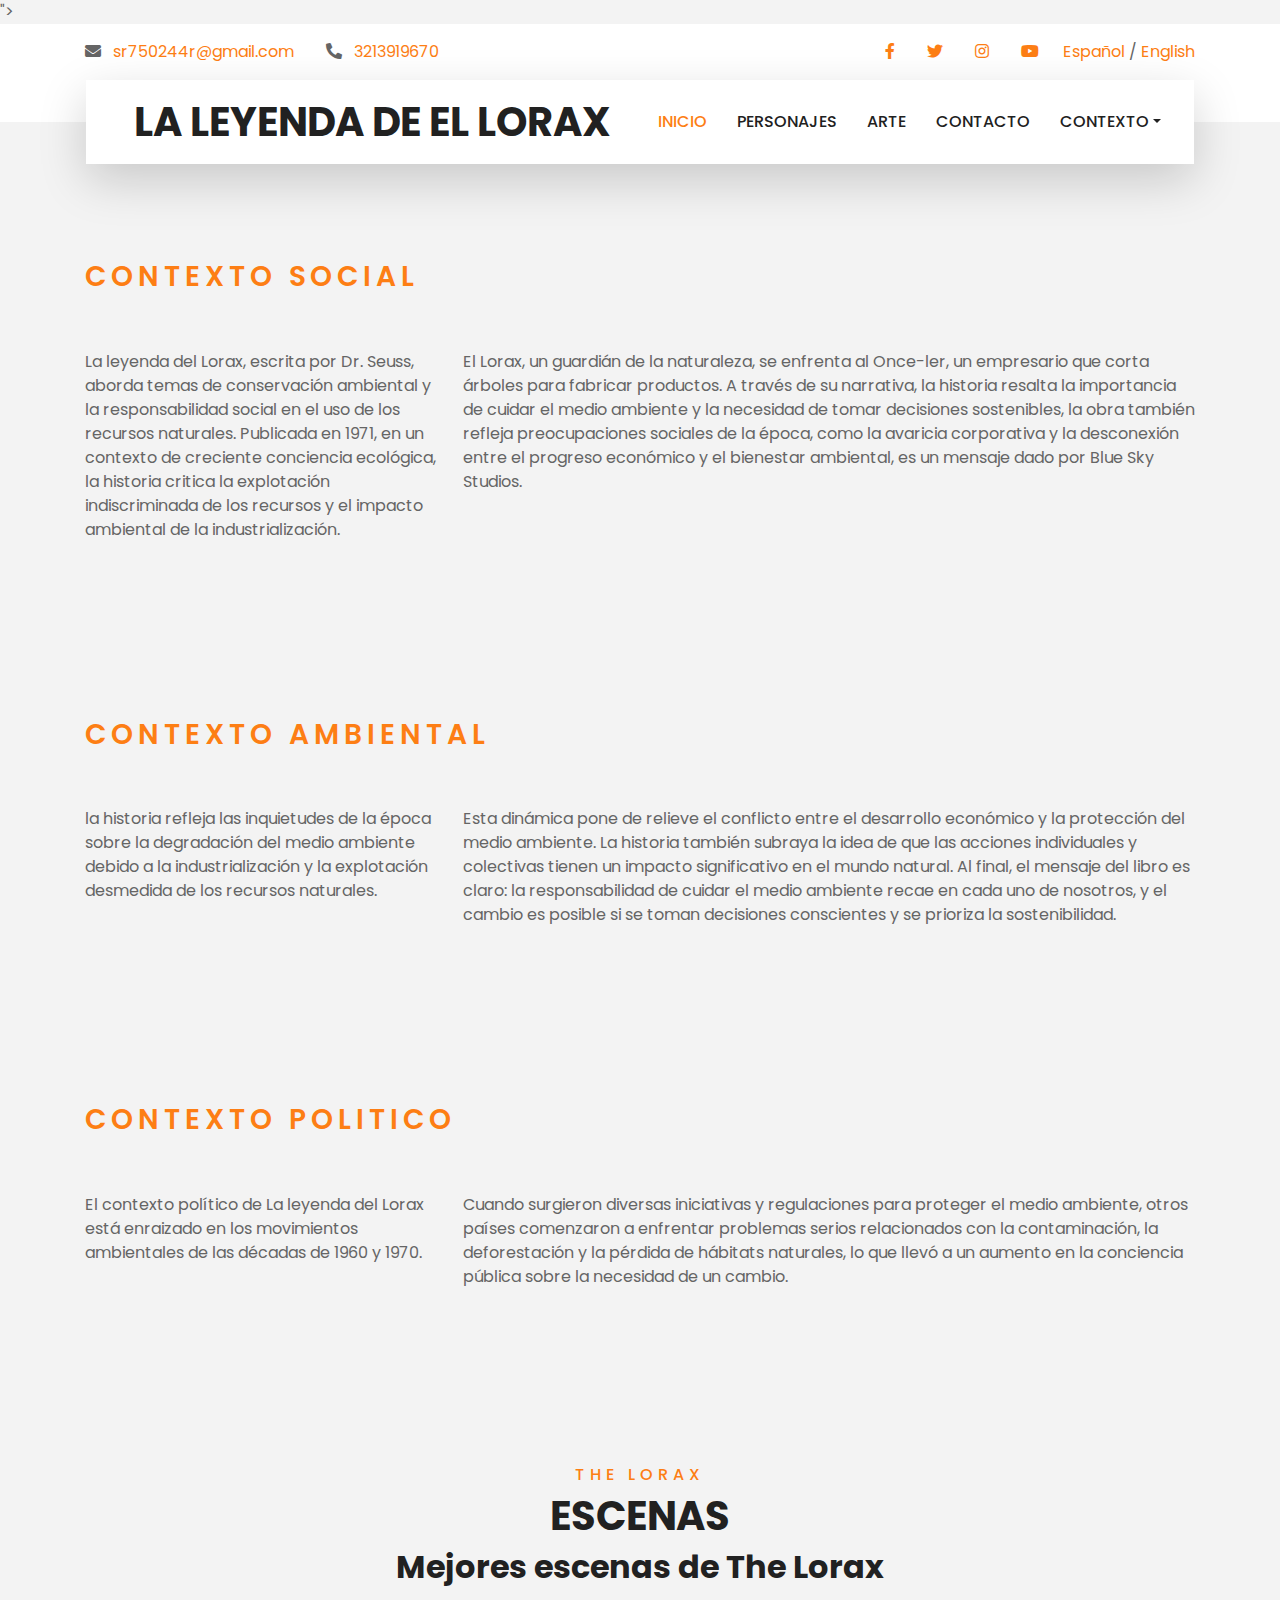
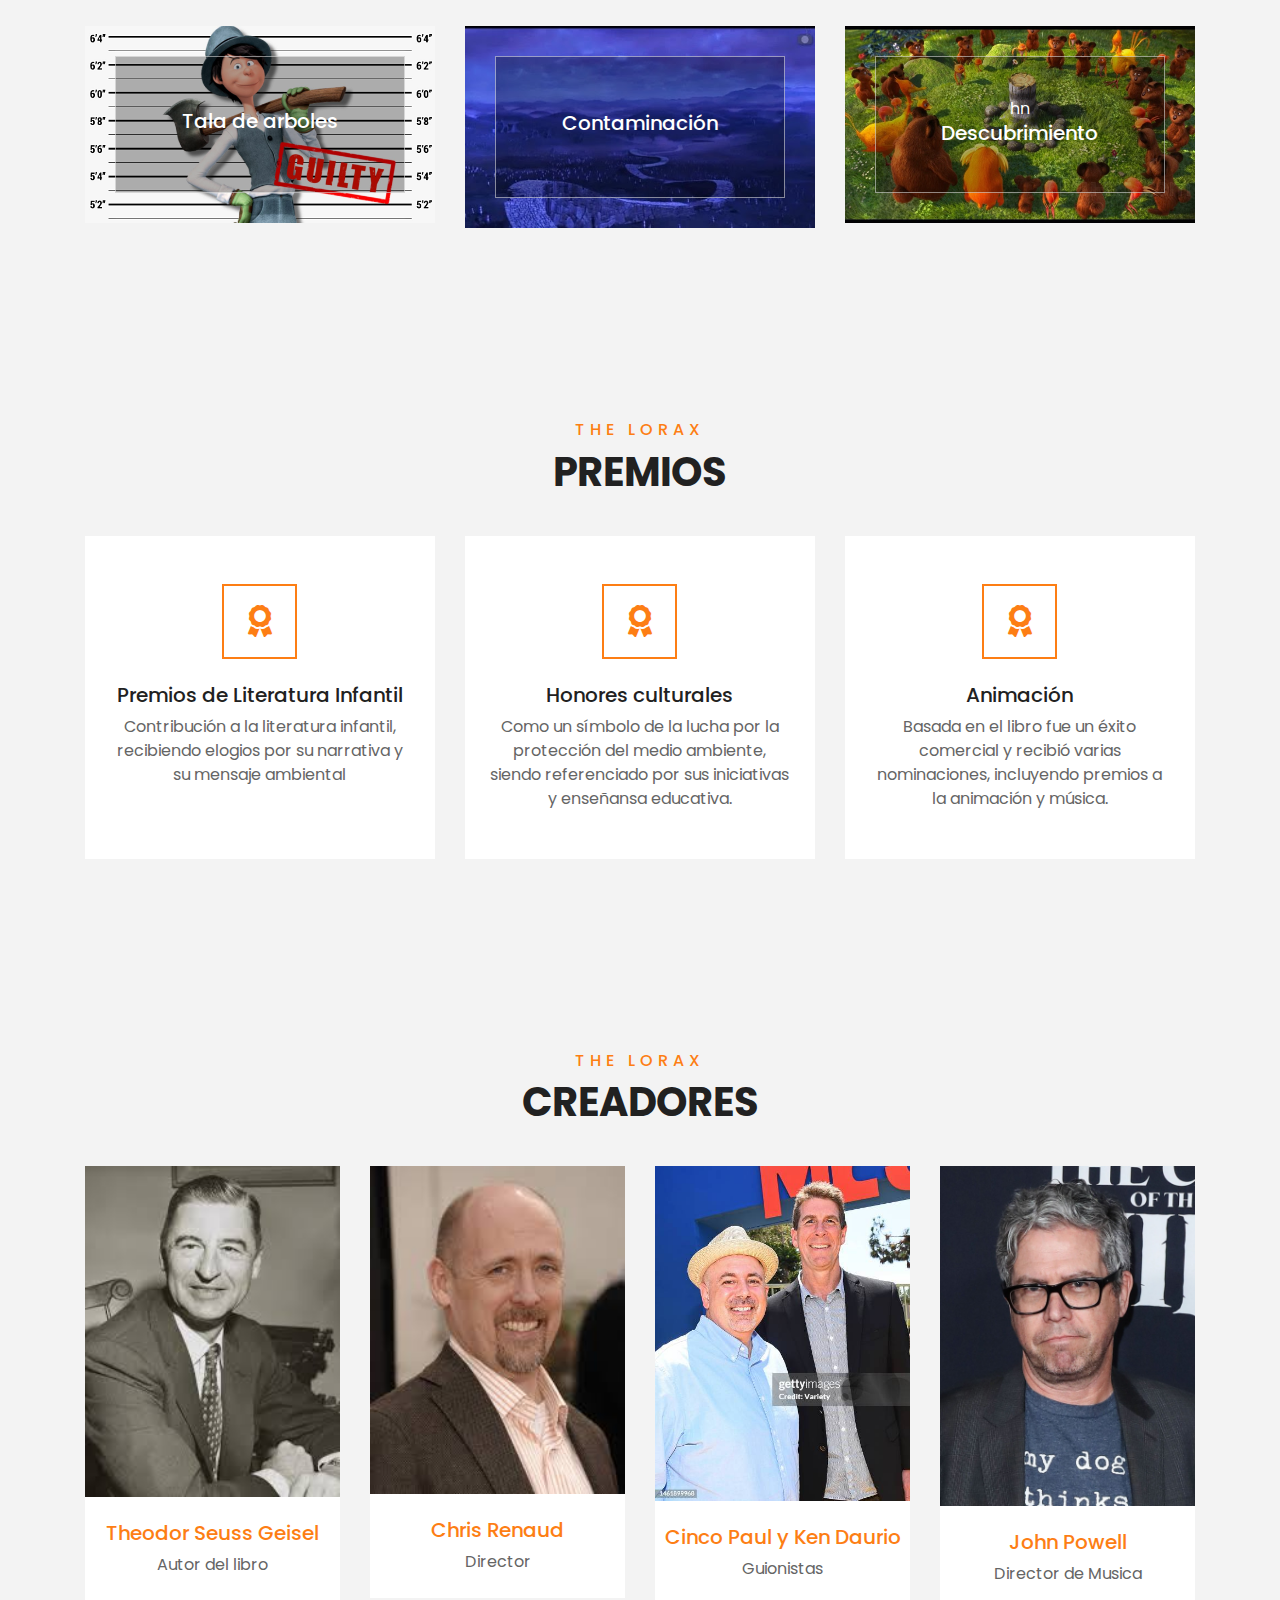
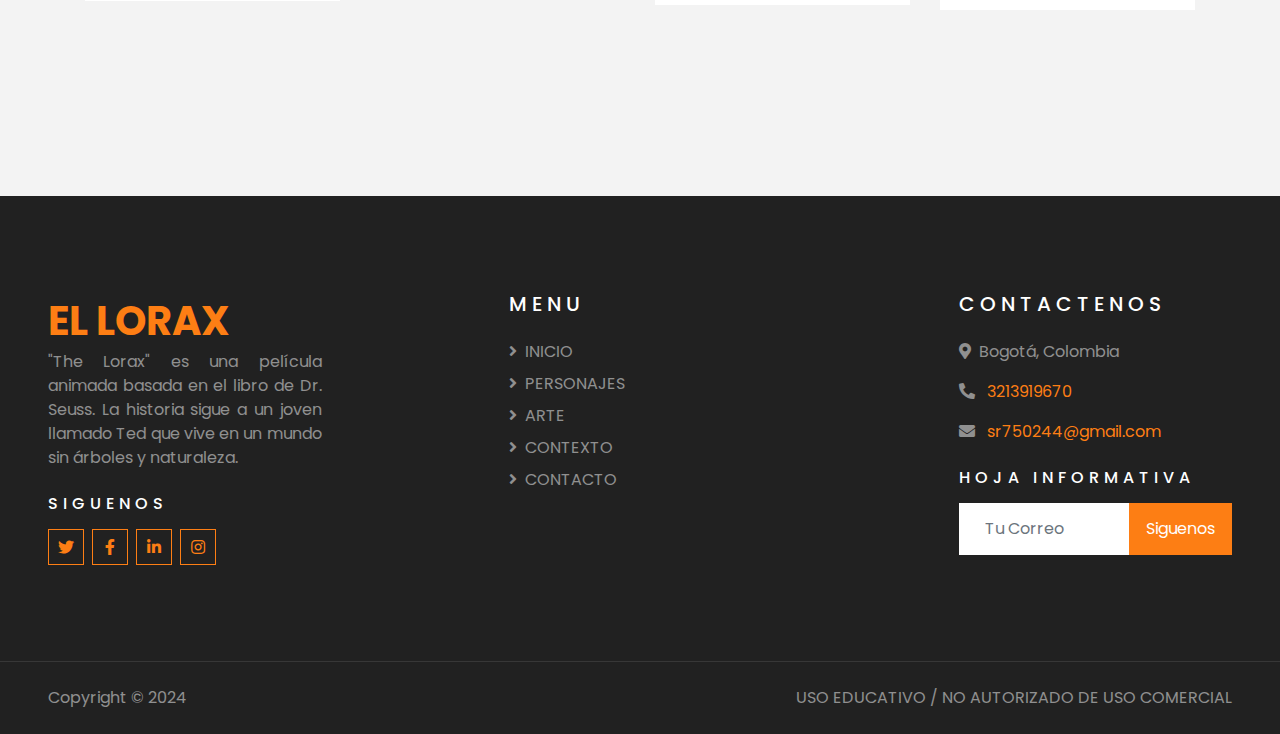
<file: src/Mi Pelicula Favorita/contexto_pelicula_animacion_3D_el_lorax_en_busca_de_la_trufula_perdida_de_universal_pictures.html>
<!DOCTYPE html>
<html lang="en">

<!-- INICIO HEAD / INFORMACIÓN GENERAL (METADATOS): TÍTULO, ENLACES A SCRIPTS Y HOJAS DE ESTILOS -->
<head>
    <meta charset="utf-8">
    <title>CONTEXTO</title>
    <meta content="width=device-width, initial-scale=1.0" name="viewport">
    <meta name="description" content="    <meta name="description" content="“Descubre la mágica historia de The Lorax, una emocionante aventura animada basada en el libro de Dr. Seuss llena de diversión, amistad y valores que encantará a toda la familia, mira el tráiler, escucha la banda sonora, conoce a los personajes y a sus creadores explora contenido exclusivo aquí.”">">
    

    <!-- Favicon -->
    <link href="img/favicon.ico" rel="icon">

    <!-- Google Web Fonts -->
    <link rel="preconnect" href="https://fonts.gstatic.com">
    <link href="https://fonts.googleapis.com/css2?family=Poppins:wght@400;500;600;700&display=swap" rel="stylesheet"> 
    <link rel="stylesheet" href="https://fonts.googleapis.com/css2?family=Material+Symbols+Outlined:opsz,wght,FILL,GRAD@20..48,100..700,0..1,-50..200" />
    
    <!-- Font Awesome -->
    <link href="https://cdnjs.cloudflare.com/ajax/libs/font-awesome/5.10.0/css/all.min.css" rel="stylesheet">

    <!-- Libraries Stylesheet -->
    <link href="lib/owlcarousel/assets/owl.carousel.min.css" rel="stylesheet">
    <link href="lib/tempusdominus/css/tempusdominus-bootstrap-4.min.css" rel="stylesheet" />

    <!-- Customized Bootstrap Stylesheet -->
    <link href="css/style.css" rel="stylesheet">
    
    <style>
.material-symbols-outlined {
  font-variation-settings:
  'FILL' 0,
  'wght' 400,
  'GRAD' 0,
  'opsz' 24
}
</style>

</head>
<!-- FIN HEAD / INFORMACIÓN GENERAL (METADATOS): TÍTULO, ENLACES A SCRIPTS Y HOJAS DE ESTILOS -->




<!-- INICIO BODY / CONTENIDO VISUAL QUE SE VE EN EL NAVEGADOR -->
<body>
    <!-- TOPBAR - BARRA SUPERIOR INICIO -->
   <div class="container-fluid bg-light pt-3 d-none d-lg-block">
        <div class="container">
            <div class="row">
                <div class="col-lg-6 text-center text-lg-left mb-2 mb-lg-0">
                    <div class="d-inline-flex align-items-center">
                        <p>
                            <i class="fa fa-envelope mr-2"></i>
                            <a href="https://gmail.google.com/mail/u/0/#inbox">sr750244r@gmail.com</a>
                        </p>
                        <p class="text-body px-3"></p>
                        

                        <p><i class="fa fa-phone-alt mr-2"></i><a href="https://web.whatsapp.com/" target="_blank"><span> 3213919670</span></a></p>
                        
                    </div>
                  
                </div>

                  <!-- Sección de redes sociales y selección de idioma -->
                  <div class="col-lg-6 text-center text-lg-right">
                    <div class="d-inline-flex align-items-center">
                        <a class="text-primary px-3" href="https://www.facebook.com" target="_blank">
                            <i class="fab fa-facebook-f"></i>
                        </a>
                        <a class="text-primary px-3" href="https://x.com" target="_blank">
                            <i class="fab fa-twitter"></i>
                        </a>
                        <a class="text-primary px-3" href="https://www.instagram.com" target="_blank">
                            <i class="fab fa-instagram"></i>
                        </a>
                        <a class="text-primary pl-3" href="https://www.youtube.coma" target="_blank">
                            <i class="fab fa-youtube"></i>
                        </a>
                        <!-- Inicio de Idioma -->
                        <div class="ml-4">
                            <a class="link" href="contexto_pelicula_animacion_3D_el_lorax_en_busca_de_la_trufula_perdida_de_universal_pictures.html">Español</a> / 
                            <a class="link" href="contexto_pelicula_animacion_3D_el_lorax_en_busca_de_la_trufula_perdida_de_universal_pictures_ingles.html">English</a>
                        </div>
                        <!-- Fin idioma -->
                        </div>
                    </div>
                </div>
            </div>
        </div>
    </div>
    <!-- TOPBAR - BARRA SUPERIOR FIN -->


    <!-- NAVBAR- BARRA DE NAVEGACIÓN INICIO -->
    <div class="container-fluid position-relative nav-bar p-0">
        <div class="container-lg position-relative p-0 px-lg-3" style="z-index: 9;">
            <nav class="navbar navbar-expand-lg bg-light navbar-light shadow-lg py-3 py-lg-0 pl-3 pl-lg-5">
                <a href="" class="navbar-brand">
                    <h1 class="m-0 text-primary"><span class="text-dark">LA LEYENDA DE EL LORAX</span></h1>
                </a>
                <button type="button" class="navbar-toggler" data-toggle="collapse" data-target="#navbarCollapse">
                    <span class="navbar-toggler-icon"></span>
                </button>
                <div class="collapse navbar-collapse justify-content-between px-3" id="navbarCollapse">
                    <div class="navbar-nav ml-auto py-0">
                        <a href="index.html" class="nav-item nav-link active">INICIO</a>
                        <a href="personajes_pelicula_animacion_3D_el_lorax_en_busca_de_la_trufula_perdida_de_universal_pictures.html" class="nav-item nav-link">PERSONAJES</a>
                        <a href="arte_pelicula_animacion_3D_el_lorax_en_busca_de_la_trufula_perdida_de_universal_pictures.html" class="nav-item nav-link">ARTE</a>
                        <a href="medios_de_contacto_creación_pelicula_animacion_3D_el_lorax_en_busca_de_la_trufula_perdida_de_universal_pictures.html" class="nav-item nav-link">CONTACTO</a>
                        <div class="nav-item dropdown">
                            <div class="nav-item dropdown">
                                <a href="#" class="nav-link dropdown-toggle" data-toggle="dropdown">CONTEXTO</a>
                                <div class="dropdown-menu border-0 rounded-0 m-0">
                                    <a href="contexto_pelicula_animacion_3D_el_lorax_en_busca_de_la_trufula_perdida_de_universal_pictures.html#escenas" class="dropdown-item">Escenas</a>
                                    <a href="contexto_pelicula_animacion_3D_el_lorax_en_busca_de_la_trufula_perdida_de_universal_pictures.html#premios" class="dropdown-item">Premios</a>
                                    <a href="contexto_pelicula_animacion_3D_el_lorax_en_busca_de_la_trufula_perdida_de_universal_pictures.html#creadores" class="dropdown-item">Creadores</a>
                                    <a href="banda_sonora_pelicula_animacion_3D_el_lorax_en_busca_de_la_trufula_perdida_de_universal_pictures.html" class="dropdown-item">Banda sonora</a>
                            </div>
                        </div>
                    </div>
                </div>
            </nav>
        </div>
    </div>
    <!-- NAVBAR - BARRA DE NAVEGACIÓN FIN -->

   <!-- AQUI COMIENZA EL CONTENIDO ................................... -->
   
<!-- UN TERCIO TEXTOS Start -->   
<div class="container-fluid py-5">
    <div class="container pt-5 pb-3">
    
<h3 class="text-primary text-uppercase" style="letter-spacing: 5px;">CONTEXTO SOCIAL</h3></br>


<div class="row-fluid">
<div class="span4">
    <p>
        <strong>&nbsp;</strong><br>
        La leyenda del Lorax, escrita por Dr. Seuss, aborda temas de conservación ambiental y la responsabilidad social en el uso de los recursos naturales. Publicada en 1971, en un contexto de creciente conciencia ecológica, la historia critica la explotación indiscriminada de los recursos y el impacto ambiental de la industrialización.
    </p>
</div>

<div class="span8">
    <p>
        <strong>&nbsp;</strong><br>
        El Lorax, un guardián de la naturaleza, se enfrenta al Once-ler, un empresario que corta árboles para fabricar productos. A través de su narrativa, la historia resalta la importancia de cuidar el medio ambiente y la necesidad de tomar decisiones sostenibles, la obra también refleja preocupaciones sociales de la época, como la avaricia corporativa y la desconexión entre el progreso económico y el bienestar ambiental, es un mensaje dado por Blue Sky Studios. 
    </p>
</div>
</div>

</div>
</div>

<!-- UN TERCIO TEXTOS End -->

<!-- UN TERCIO TEXTOS Start -->   
<div class="container-fluid py-5">
    <div class="container pt-5 pb-3">
    
<h3 class="text-primary text-uppercase" style="letter-spacing: 5px;">CONTEXTO AMBIENTAL</h3></br>


<div class="row-fluid">
<div class="span4">
    <p>
        <strong>&nbsp;</strong><br>
        la historia refleja las inquietudes de la época sobre la degradación del medio ambiente debido a la industrialización y la explotación desmedida de los recursos naturales.
    </p>
</div>

<div class="span8">
    <p>
        <strong>&nbsp;</strong><br>
        Esta dinámica pone de relieve el conflicto entre el desarrollo económico y la protección del medio ambiente.

        La historia también subraya la idea de que las acciones individuales y colectivas tienen un impacto significativo en el mundo natural. Al final, el mensaje del libro es claro: la responsabilidad de cuidar el medio ambiente recae en cada uno de nosotros, y el cambio es posible si se toman decisiones conscientes y se prioriza la sostenibilidad.  
    </p>
</div>
</div>


</div>
</div>

<!-- UN TERCIO TEXTOS End -->
    
<!-- UN TERCIO TEXTOS Start -->   
<div class="container-fluid py-5">
    <div class="container pt-5 pb-3">
    
<h3 class="text-primary text-uppercase" style="letter-spacing: 5px;">CONTEXTO POLITICO</h3></br>


<div class="row-fluid">
<div class="span4">
    <p>
        <strong>&nbsp;</strong><br>
        El contexto político de La leyenda del Lorax está enraizado en los movimientos ambientales 
        de las décadas de 1960 y 1970.
</div>

<div class="span8">
    <p>
        <strong>&nbsp;</strong><br>
        Cuando surgieron diversas iniciativas y regulaciones para 
        proteger el medio ambiente, otros países comenzaron a enfrentar problemas serios relacionados
        con la contaminación, la deforestación y la pérdida de hábitats naturales, lo que llevó a un aumento 
        en la conciencia pública sobre la necesidad de un cambio.
    </p>
    </p>
</div>
</div>



</div>
</div>

<!-- UN TERCIO TEXTOS End -->
   
  <!-- ESCENAS DESTACADAS Start -->
  <div id="escenas"> </div>
   
  <div class="container-fluid py-5">
      <div class="container pt-5 pb-3">
          <div class="text-center mb-3 pb-3">
              <h6 class="text-primary text-uppercase" style="letter-spacing: 5px; margin-top: auto;">THE LORAX</h6>
              <h1>ESCENAS</h1>
              <h2>Mejores escenas de The Lorax</h2> 
          </div>
          
          <div class="row">
              
              <div class="col-lg-4 col-md-6 mb-4">
                  <div class="destination-item position-relative overflow-hidden mb-2">
                      <img class="img-fluid" src="img/onceleer_deforestación_pelicula_animacion_3D_el_lorax_en_busca_de_la_trufula_perdida_de_universal_pictures.jpg" alt="La escena en la que el Once-ler corta los árboles sin parar es poderosa y visualmente impactante, mostrando cómo la avaricia puede llevar a la destrucción de un ecosistema completo." >
                      <a class="destination-overlay text-white text-decoration-none" href="">
                          <h5 class="text-white">Tala de arboles</h5>
                          
                      </a>
                  </div>
              </div>
              
              <div class="col-lg-4 col-md-6 mb-4">
                  <div class="destination-item position-relative overflow-hidden mb-2">
                      <img class="img-fluid" src="img/deforestación_pelicula_animacion_3D_el_lorax_en_busca_de_la_trufula_perdida_de_universal_pictures.jpg" alt="Los animales y personajes muestran como la contaminación los rodea y hace que estos tengan que abandonar el bosque.">
                      <a class="destination-overlay text-white text-decoration-none" href="">
                          <h5 class="text-white">Contaminación</h5>
                          
                      </a>
                  </div>
              </div>
              
              <div class="col-lg-4 col-md-6 mb-4">
                  <div class="destination-item position-relative overflow-hidden mb-2">
                      <img class="img-fluid" src="img/unión_animal_pelicula_animacion_3D_el_lorax_en_busca_de_la_trufula_perdida_de_universal_pictures.webp" alt="Los animales se reunuen alrededor de el árbol sintieno lastima por que este ha sido cortado.">
                      <a class="destination-overlay text-white text-decoration-none" href="">hn
                          <h5 class="text-white">Descubrimiento</h5>

                      </a>
                  </div>
              </div>
                        
          </div>
      </div>
  </div>
  <!-- ESCENAS DESTACADAS End -->  
  <!-- PREMIOS Start -->
  <div id="premios"> </div>
   
  <div class="container-fluid py-5">
      <div class="container pt-5 pb-3">
          <div class="text-center mb-3 pb-3">
              <h6 class="text-primary text-uppercase" style="letter-spacing: 5px;">THE LORAX</h6>
              <h1>PREMIOS</h1>
          </div>
          <div class="row">
              
              
              <div class="col-lg-4 col-md-6 mb-4">
                  <div class="service-item bg-white text-center mb-2 py-5 px-4">
                      <a href="https://t-q-m.com/" target="_blank"><i class="fa fa-2x fa-award mx-auto mb-4"></i></a>
                      <h5 class="mb-2">Premios de Literatura Infantil</h5>
                      <p class="m-0">Contribución a la literatura infantil, recibiendo elogios por su narrativa y su mensaje ambiental</p>
                      <p class="m-0">&nbsp;</p>
                      
                  </div>
              </div>
              
              <div class="col-lg-4 col-md-6 mb-4">
                  <div class="service-item bg-white text-center mb-2 py-5 px-4">
                      <a href="https://t-q-m.com/" target="_blank"><i class="fa fa-2x fa-award mx-auto mb-4"></i></a>
                      <h5 class="mb-2">Honores culturales</h5>
                      <p class="m-0">Como un símbolo de la lucha por la protección del 
                                    medio ambiente, siendo referenciado por sus
                                    iniciativas y enseñansa educativa.</p>
                  </div>
              </div>
              
              
              <div class="col-lg-4 col-md-6 mb-4">
                  <div class="service-item bg-white text-center mb-2 py-5 px-4">
                      <a href="https://t-q-m.com/" target="_blank"><i class="fa fa-2x fa-award mx-auto mb-4"></i></a>
                      <h5 class="mb-2">Animación</h5>
                      <p class="m-0">Basada en el libro fue un
                                     éxito comercial y recibió varias nominaciones, incluyendo  
                                     premios a la animación y música.</p>
                  </div>
              </div>          
          </div>
      </div>
  </div>
  <!-- PREMIOS End -->  

    <!-- CREADORES Start -->
 <div id="creadores"> </div>

 <div class="container-fluid py-5">
     <div class="container pt-5 pb-3">
         <div class="text-center mb-3 pb-3">
             <h6 class="text-primary text-uppercase" style="letter-spacing: 5px;">THE LORAX</h6>
             <h1>CREADORES</h1>
         </div>
         <div class="row">
             
             <div class="col-lg-3 col-md-4 col-sm-6 pb-2">
                 <div class="team-item bg-white mb-4">
                    
                     <div class="team-img position-relative overflow-hidden">
                         <img class="img-fluid w-100" src="img/creador_libro_drseuus_pelicula_animacion_3D_el_lorax_en_busca_de_la_trufula_perdida_de_universal_pictures.jpeg"  alt="Dr. Seuss, cuyo nombre real era Theodor Seuss Geisel, fue un autor e ilustrador estadounidense conocido por sus libros infantiles. Nació el 2 de marzo de 1904 en Springfield, Massachusetts, y falleció el 24 de septiembre de 1991. Es famoso por su estilo único, rimas inventivas y personajes memorables, como el Gato en el Sombrero y el Lorax.">
            
                         <div class="team-social">
                             <a class="btn btn-outline-primary btn-square" href="https://x.com/drseuss"><i class="fab fa-twitter"></i></a>
                             <a class="btn btn-outline-primary btn-square" href="https://www.instagram.com/drseuss/?hl=es"><i class="fab fa-instagram"></i></a>
                         </div>
                     </div>
                     <div class="text-center py-4">
                         <h5 class="text-white"><span class="text-primary"> Theodor Seuss Geisel</span></h5>
                         <p class="m-0">Autor del libro</p>
                     </div>
                 </div>
             </div>
             
             <div class="col-lg-3 col-md-4 col-sm-6 pb-2">
                 <div class="team-item bg-white mb-4">
                     <div class="team-img position-relative overflow-hidden">
                         <img class="img-fluid w-100" src="img/Chris_Renaud_director_pelicula_animacion_3D_el_lorax_en_busca_de_la_trufula_perdida_de_universal_pictures.jpeg" alt="Su trabajo más notable es Mi Villano Favorito, franquicia de la cual ha coescrito ambas películas con Pierre Coffin. Junto a Coffin, aportó la voz de los Minions">
                         <div class="team-social">
                         </div>
                     </div>
                     <div class="text-center py-4">
                         <h5 class="text-white"><span class="text-primary">Chris Renaud</span></h5>
                         <p class="m-0">Director</p>
                     </div>
                 </div>
             </div>
             
             <div class="col-lg-3 col-md-4 col-sm-6 pb-2">
                 <div class="team-item bg-white mb-4">
                     <div class="team-img position-relative overflow-hidden">
                         <img class="img-fluid w-100" src="img/guionistas_cinco_ken_pelicula_animacion_3D_el_lorax_en_busca_de_la_trufula_perdida_de_universal_pictures.jpg" alt="Cinco paul y ken dario guionistas de la pelicula la leyenda de el lorax y son reconocidos por trabajos como mi villano favorito">
                         <div class="team-social">
                             <a class="btn btn-outline-primary btn-square" href="https://x.com/kdaurio"><i class="fab fa-twitter"></i></a>
                             <a class="btn btn-outline-primary btn-square" href="https://x.com/cincopedia"><i class="fab fa-twitter"></i></a>
                             
                         </div>
                     </div>
                     <div class="text-center py-4">
                         <h5 class="text-white"><span class="text-primary">Cinco Paul y Ken Daurio</span></h5>
                         <p class="m-0">Guionistas</p>
                     </div>
                 </div>
             </div>
           
             <div class="col-lg-3 col-md-4 col-sm-6 pb-2">
                 <div class="team-item bg-white mb-4">
                     <div class="team-img position-relative overflow-hidden">
                         <img class="img-fluid w-100" src="img/john_powell_director_musica_pelicula_animacion_3D_el_lorax_en_busca_de_la_trufula_perdida_de_universal_pictures.jpg" alt="John Powell (Londres, 18 de septiembre de 1963) es un compositor y director de orquesta británico, conocido por sus bandas sonoras para películas.">
                         <div class="team-social">
                             <a class="btn btn-outline-primary btn-square" href="https://www.instagram.com/johnj_powell/?hl=es"><i class="fab fa-instagram"></i></a>
                         </div>
                     </div>
                     <div class="text-center py-4">
                        <h5 class="text-white"><span class="text-primary">John Powell</span></h5>
                         <p class="m-0">Director de Musica</p>
                     </div>
                 </div>
             </div>
             </div>  
         </div>
     </div>
 </div>
 <!-- CREADORES End -->

    <!-- FOOTER INICIO -->
<!-- FOOTER INICIO -->
<!-- FOOTER INICIO -->
<div class="container-fluid bg-dark text-white-50 py-5 px-sm-3 px-lg-5" style="margin-top: 90px;">
    <div class="row pt-5">
        <!-- Columna con la imagen y descripción -->
        <div class="col-lg-3 col-md-6 mb-5">
            <a href="" class="navbar-brand">
                <h1 class="m-0 text-primary"><span class="text-white"></span> EL LORAX</h1>  
            </a>
            <p style="text-align: justify;"> "The Lorax" es una película animada basada en el libro de Dr. Seuss. La historia sigue a un joven llamado Ted que vive en un mundo sin árboles y naturaleza. </p>
            
            <h6 class="text-white text-uppercase mt-4 mb-3" style="letter-spacing: 5px;">Siguenos</h6>
            <div class="d-flex justify-content-start">
                <a class="btn btn-outline-primary btn-square mr-2" href="https://x.com/i/flow/login?input_flow_data=%7B%22requested_variant%22%3A%22eyJteCI6IjIifQ%3D%3D%22%7D"><i class="fab fa-twitter"></i></a>
                <a class="btn btn-outline-primary btn-square mr-2" href="https://www.facebook.com/SonyCineTV/videos/the-marine-5-battleground/2589431198012734/"><i class="fab fa-facebook-f"></i></a>


                <a class="btn btn-outline-primary btn-square mr-2" href="https://es.linkedin.com/"><i class="fab fa-linkedin-in"></i></a>
                <a class="btn btn-outline-primary btn-square" href="https://www.instagram.com/?hl=es"><i class="fab fa-instagram"></i></a>
            </div>
        </div>
        
        <!-- Columna Menu alineada a la derecha -->
        <div class="col-lg-3 col-md-6 mb-5 d-flex flex-column">
            <div class="ml-auto"> 
                <h5 class="text-white text-uppercase mb-4" style="letter-spacing: 5px;">Menu</h5>
                <div class="d-flex flex-column align-items-start">
                    <a class="text-white-50 mb-2" href="index.html"><i class="fa fa-angle-right mr-2"></i>INICIO</a>
                    <a class="text-white-50 mb-2" href="personajes_pelicula_animacion_3D_el_lorax_en_busca_de_la_trufula_perdida_de_universal_pictures.html"><i class="fa fa-angle-right mr-2"></i>PERSONAJES</a>
                    <a class="text-white-50 mb-2" href="arte_pelicula_animacion_3D_el_lorax_en_busca_de_la_trufula_perdida_de_universal_pictures.html"><i class="fa fa-angle-right mr-2"></i>ARTE</a>
                    <a class="text-white-50 mb-2" href="contexto_pelicula_animacion_3D_el_lorax_en_busca_de_la_trufula_perdida_de_universal_pictures.html"><i class="fa fa-angle-right mr-2"></i>CONTEXTO</a>
                    <a class="text-white-50 mb-2" href="medios_de_contacto_creación_pelicula_animacion_3D_el_lorax_en_busca_de_la_trufula_perdida_de_universal_pictures.html"><i class="fa fa-angle-right mr-2"></i>CONTACTO</a>
                </div>
            </div>
        </div>
        
        <!-- Columna vacía -->
        <div class="col-lg-3 col-md-6 mb-5">
            <h5 class="text-white text-uppercase mb-4" style="letter-spacing: 5px;">&nbsp;</h5>
            <div class="d-flex flex-column justify-content-start">
                <!-- Opcionalmente, puedes agregar contenido aquí -->
            </div>
        </div>
        
        <!-- Columna Contacto -->
        <div class="col-lg-3 col-md-6 mb-5">
            <h5 class="text-white text-uppercase mb-4" style="letter-spacing: 5px;">CONTACTENOS</h5>
            <p><i class="fa fa-map-marker-alt mr-2"></i>Bogotá, Colombia</p>
            <p><i class="fa fa-phone-alt mr-2"></i><a href="https://wa.me/573213919670" target="_blank"><span> 3213919670</span></a></p>
            <p>
                <i class="fa fa-envelope mr-2"></i>
                <a href="sr750244@gmail.com">sr750244@gmail.com</a>
            </p>
            <p class="text-body px-3"></p>

            <h6 class="text-white text-uppercase mt-4 mb-3" style="letter-spacing: 5px;">Hoja Informativa</h6>
            <div class="w-100">
                <div class="input-group">
                    <input type="text" class="form-control border-light" style="padding: 25px;" placeholder="Tu Correo ">
                    <div class="input-group-append">
                        <button class="btn btn-primary px-3">Siguenos </button>
                    </div>
                </div>
            </div>
        </div>
    </div>
</div>

<div class="container-fluid bg-dark text-white border-top py-4 px-sm-3 px-md-5" style="border-color: rgba(256, 256, 256, .1) !important;">
    <div class="row">
        <div class="col-lg-6 text-center text-md-left mb-3 mb-md-0">
            <p class="m-0 text-white-50">Copyright &copy; 2024</p>
        </div>
        <div class="col-lg-6 text-center text-md-right">
            <p class="m-0 text-white-50">USO EDUCATIVO / NO AUTORIZADO DE USO COMERCIAL</p>
        </div>
    </div>
</div>


    <!-- FOOTER FIN -->


    <!-- Back to Top - FLECHA RETORNO A MENU PRINCIPAL -->
    <a href="#" class="btn btn-lg btn-primary btn-lg-square back-to-top"><i class="fa fa-angle-double-up"></i></a>
    <!-- Back to Top - FLECHA RETORNO PRINCIPAL -->

    <!-- JavaScript Libraries - LIBRERIA DE JAVA-->
    <script src="https://code.jquery.com/jquery-3.4.1.min.js"></script>
    <script src="https://stackpath.bootstrapcdn.com/bootstrap/4.4.1/js/bootstrap.bundle.min.js"></script>
    <script src="lib/easing/easing.min.js"></script>
    <script src="lib/owlcarousel/owl.carousel.min.js"></script>
    <script src="lib/tempusdominus/js/moment.min.js"></script>
    <script src="lib/tempusdominus/js/moment-timezone.min.js"></script>
    <script src="lib/tempusdominus/js/tempusdominus-bootstrap-4.min.js"></script>

    <!-- Contact Javascript File -->
    <script src="mail/jqBootstrapValidation.min.js"></script>
    <script src="mail/contact.js"></script>

    <!-- Template Javascript -->
    <script src="js/main.js"></script>
</body>
<!-- FIN BODY / CONTENIDO VISUAL QUE SE VE EN EL NAVEGADOR -->

</html>
</file>
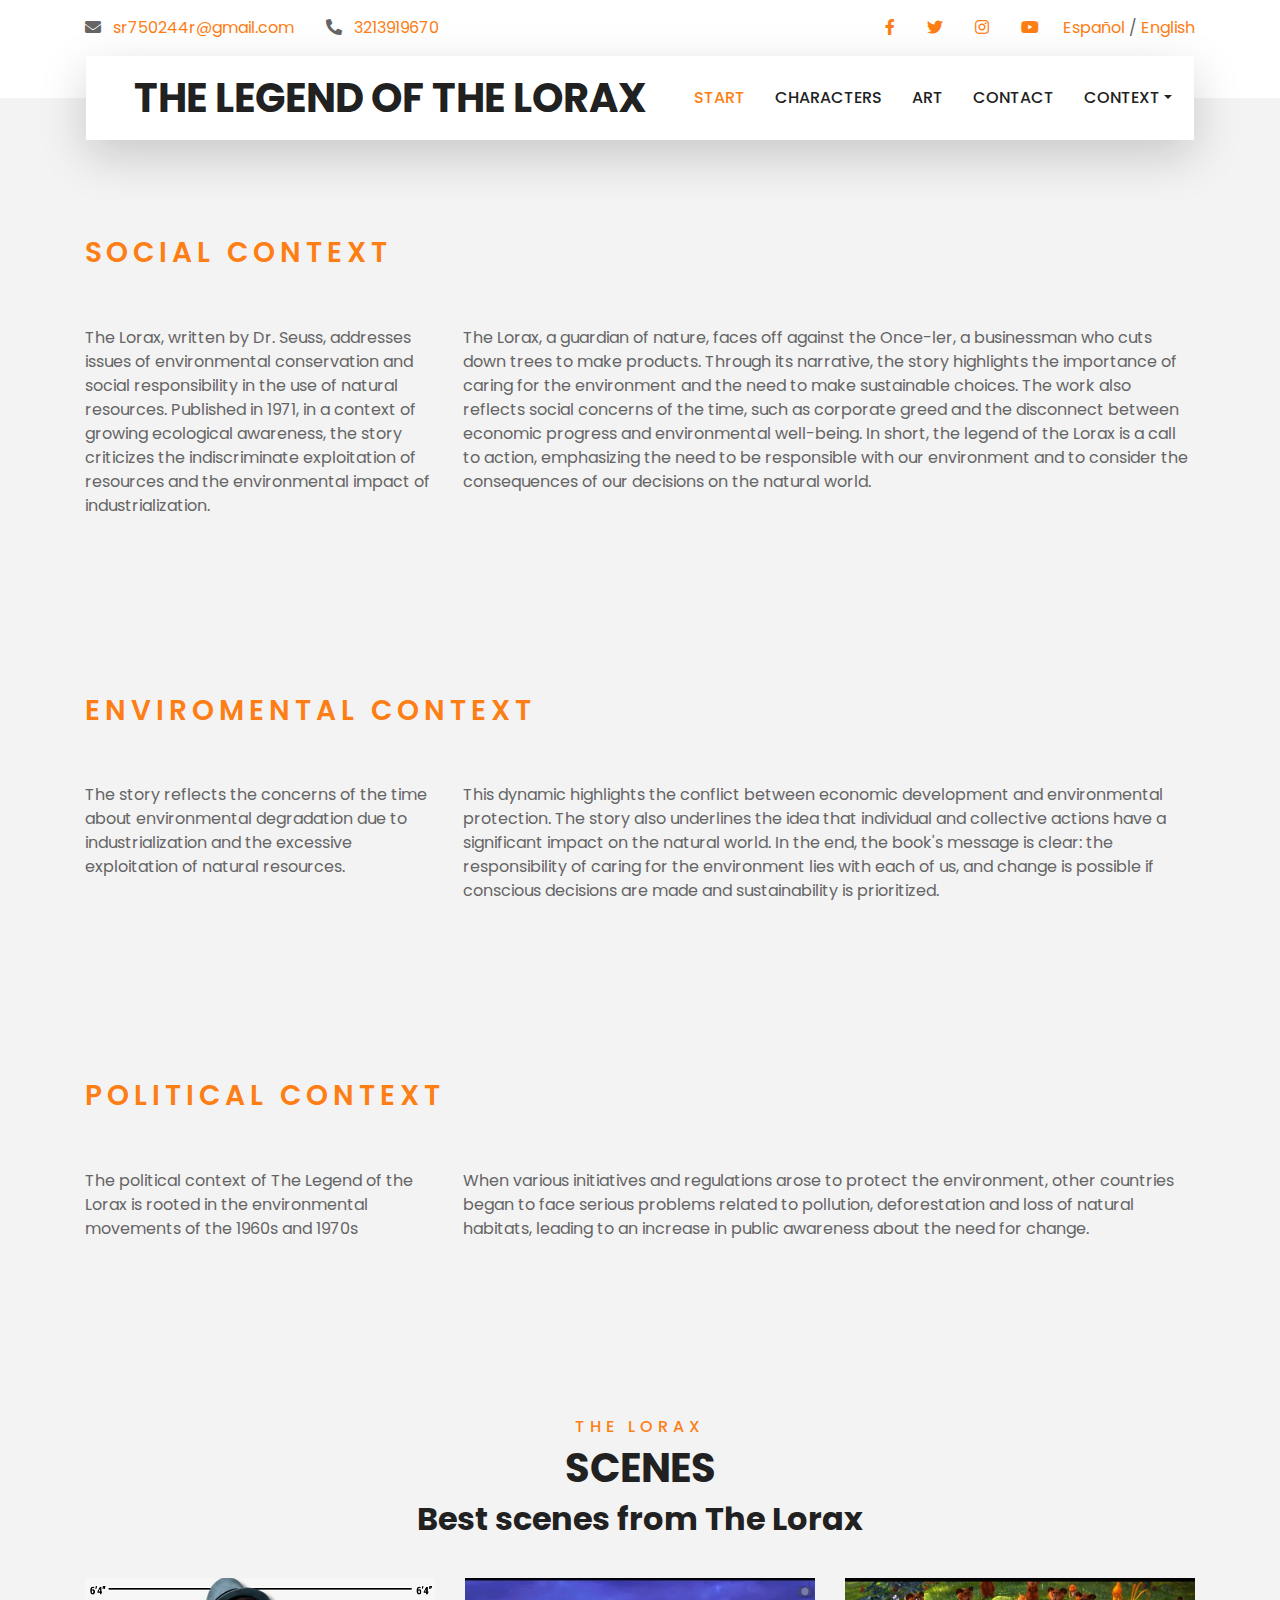
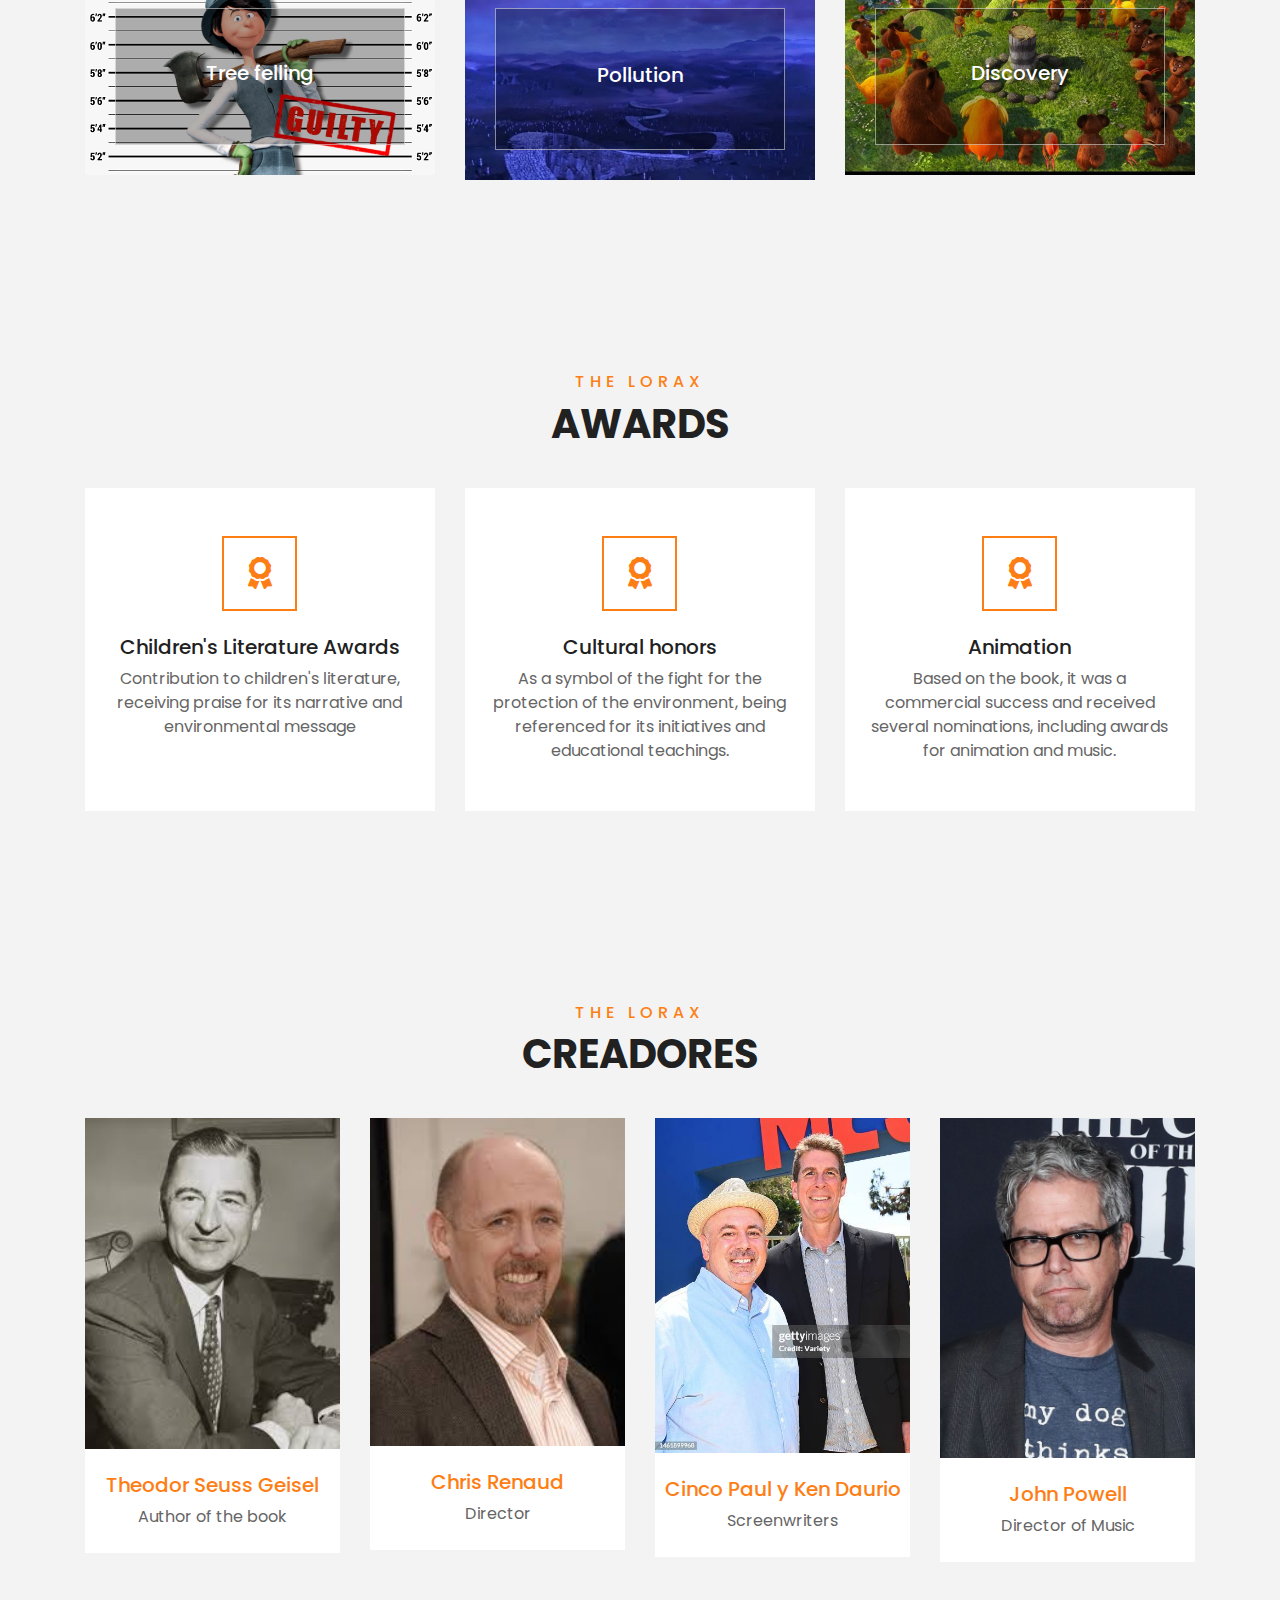
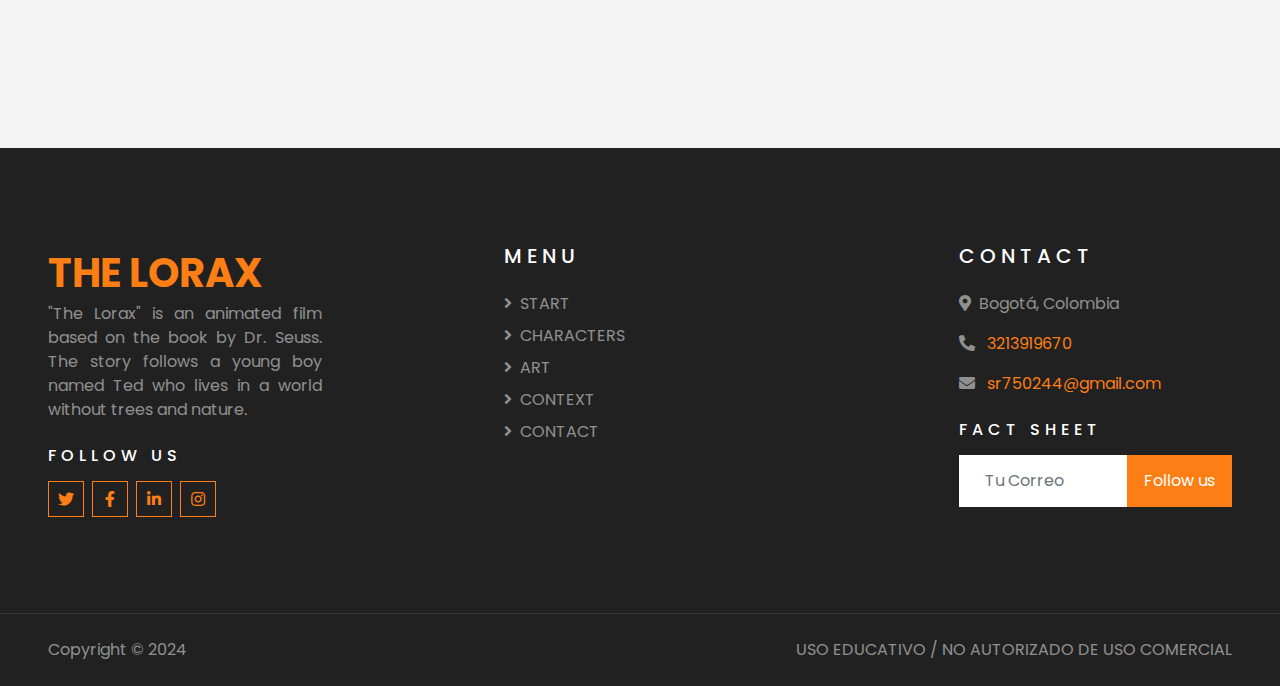
<file: src/Mi Pelicula Favorita/contexto_pelicula_animacion_3D_el_lorax_en_busca_de_la_trufula_perdida_de_universal_pictures_ingles.html>
<!DOCTYPE html>
<html lang="en">

<!-- INICIO HEAD / INFORMACIÓN GENERAL (METADATOS): TÍTULO, ENLACES A SCRIPTS Y HOJAS DE ESTILOS -->
<head>
    <meta charset="utf-8">
    <title>CONTEXT</title>
    <meta content="width=device-width, initial-scale=1.0" name="viewport">
    <meta name="description" content="“Discover the magical story of The Lorax, an exciting animated adventure based on the Dr. Seuss book full of fun, friendship and values ​​that the whole family will love. Watch the trailer, listen to the soundtrack, meet the characters and their creators, and explore exclusive content here.”">
    

    <!-- Favicon -->
    <link href="img/favicon.ico" rel="icon">

    <!-- Google Web Fonts -->
    <link rel="preconnect" href="https://fonts.gstatic.com">
    <link href="https://fonts.googleapis.com/css2?family=Poppins:wght@400;500;600;700&display=swap" rel="stylesheet"> 
    <link rel="stylesheet" href="https://fonts.googleapis.com/css2?family=Material+Symbols+Outlined:opsz,wght,FILL,GRAD@20..48,100..700,0..1,-50..200" />
    
    <!-- Font Awesome -->
    <link href="https://cdnjs.cloudflare.com/ajax/libs/font-awesome/5.10.0/css/all.min.css" rel="stylesheet">

    <!-- Libraries Stylesheet -->
    <link href="lib/owlcarousel/assets/owl.carousel.min.css" rel="stylesheet">
    <link href="lib/tempusdominus/css/tempusdominus-bootstrap-4.min.css" rel="stylesheet" />

    <!-- Customized Bootstrap Stylesheet -->
    <link href="css/style.css" rel="stylesheet">
    
    <style>
.material-symbols-outlined {
  font-variation-settings:
  'FILL' 0,
  'wght' 400,
  'GRAD' 0,
  'opsz' 24
}
</style>

</head>
<!-- FIN HEAD / INFORMACIÓN GENERAL (METADATOS): TÍTULO, ENLACES A SCRIPTS Y HOJAS DE ESTILOS -->



<!-- INICIO BODY / CONTENIDO VISUAL QUE SE VE EN EL NAVEGADOR -->
<body>
    <!-- TOPBAR - BARRA SUPERIOR INICIO -->
   <div class="container-fluid bg-light pt-3 d-none d-lg-block">
        <div class="container">
            <div class="row">
                <div class="col-lg-6 text-center text-lg-left mb-2 mb-lg-0">
                    <div class="d-inline-flex align-items-center">
                        <p>
                            <i class="fa fa-envelope mr-2"></i>
                            <a href="https://gmail.google.com/mail/u/0/#inbox">sr750244r@gmail.com</a>
                        </p>
                        <p class="text-body px-3"></p>
                        

                        <p><i class="fa fa-phone-alt mr-2"></i><a href="https://web.whatsapp.com/" target="_blank"><span> 3213919670</span></a></p>
                        
                    </div>
                  
                </div>               
                  <!-- Sección de redes sociales y selección de idioma -->
                  <div class="col-lg-6 text-center text-lg-right">
                    <div class="d-inline-flex align-items-center">
                        <a class="text-primary px-3" href="https://www.facebook.com" target="_blank">
                            <i class="fab fa-facebook-f"></i>
                        </a>
                        <a class="text-primary px-3" href="https://x.com" target="_blank">
                            <i class="fab fa-twitter"></i>
                        </a>
                        <a class="text-primary px-3" href="https://www.instagram.com" target="_blank">
                            <i class="fab fa-instagram"></i>
                        </a>
                        <a class="text-primary pl-3" href="https://www.youtube.coma" target="_blank">
                            <i class="fab fa-youtube"></i>
                        </a>
                        <!-- Inicio de Idioma -->
                        <div class="ml-4">
                            <a class="link" href="contexto_pelicula_animacion_3D_el_lorax_en_busca_de_la_trufula_perdida_de_universal_pictures.html">Español</a> / 
                            <a class="link" href="contexto_pelicula_animacion_3D_el_lorax_en_busca_de_la_trufula_perdida_de_universal_pictures_ingles.html">English</a>
                        </div>
                        <!-- Fin idioma -->
                    </div>
                </div>
            </div>
        </div>
    </div>
    <!-- TOPBAR - BARRA SUPERIOR FIN -->


    <!-- NAVBAR- BARRA DE NAVEGACIÓN INICIO -->
    <div class="container-fluid position-relative nav-bar p-0">
        <div class="container-lg position-relative p-0 px-lg-3" style="z-index: 9;">
            <nav class="navbar navbar-expand-lg bg-light navbar-light shadow-lg py-3 py-lg-0 pl-3 pl-lg-5">
                <a href="" class="navbar-brand">
                    <h1 class="m-0 text-primary"><span class="text-dark">THE LEGEND OF THE LORAX</span></h1>
                </a>
                <button type="button" class="navbar-toggler" data-toggle="collapse" data-target="#navbarCollapse">
                    <span class="navbar-toggler-icon"></span>
                </button>
                <div class="collapse navbar-collapse justify-content-between px-3" id="navbarCollapse">
                    <div class="navbar-nav ml-auto py-0">
                        <a href="index_ingles.html" class="nav-item nav-link active">START</a>
                        <a href="personajes_pelicula_animacion_3D_el_lorax_en_busca_de_la_trufula_perdida_de_universal_pictures_ingles.html" class="nav-item nav-link">CHARACTERS</a>
                        <a href="arte_pelicula_animacion_3D_el_lorax_en_busca_de_la_trufula_perdida_de_universal_pictures_ingles.html" class="nav-item nav-link">ART</a>
                        <a href="medios_de_contacto_creación_pelicula_animacion_3D_el_lorax_en_busca_de_la_trufula_perdida_de_universal_pictures_ingles.html" class="nav-item nav-link">CONTACT</a>
                        <div class="nav-item dropdown">
                            <div class="nav-item dropdown">
                                <a href="#" class="nav-link dropdown-toggle" data-toggle="dropdown">CONTEXT</a>
                                <div class="dropdown-menu border-0 rounded-0 m-0">
                                    <a href="contexto_pelicula_animacion_3D_el_lorax_en_busca_de_la_trufula_perdida_de_universal_pictures_ingles.html#escenas" class="dropdown-item">Scenes</a>
                                    <a href="contexto_pelicula_animacion_3D_el_lorax_en_busca_de_la_trufula_perdida_de_universal_pictures_ingles.html#premios" class="dropdown-item">Awards</a>
                                    <a href="contexto_pelicula_animacion_3D_el_lorax_en_busca_de_la_trufula_perdida_de_universal_pictures_ingles.html#creadores" class="dropdown-item">Creators</a>
                                    <a href="banda_sonora_pelicula_animacion_3D_el_lorax_en_busca_de_la_trufula_perdida_de_universal_pictures_ingles.html" class="dropdown-item">soundtrack</a>
                            </div>
                        </div>
                    </div>
                </div>
            </nav>
        </div>
    </div>
    <!-- NAVBAR - BARRA DE NAVEGACIÓN FIN -->

   <!-- AQUI COMIENZA EL CONTENIDO ................................... -->
   
<!-- UN TERCIO TEXTOS Start -->   
<div class="container-fluid py-5">
    <div class="container pt-5 pb-3">
    
<h3 class="text-primary text-uppercase" style="letter-spacing: 5px;">SOCIAL CONTEXT</h3></br>


<div class="row-fluid">
<div class="span4">
    <p>
        <strong>&nbsp;</strong><br>
        The Lorax, written by Dr. Seuss, addresses issues of environmental conservation and social responsibility in the use of natural resources. Published in 1971, in a context of growing ecological awareness, the story criticizes the indiscriminate exploitation of resources and the environmental impact of industrialization.
    </p>
</div>

<div class="span8">
    <p>
        <strong>&nbsp;</strong><br>
        The Lorax, a guardian of nature, faces off against the Once-ler, a businessman who cuts down trees to make products. Through its narrative, the story highlights the importance of caring for the environment and the need to make sustainable choices. The work also reflects social concerns of the time, such as corporate greed and the disconnect between economic progress and environmental well-being.

In short, the legend of the Lorax is a call to action, emphasizing the need to be responsible with our environment and to consider the consequences of our decisions on the natural world.    
    </p>
</div>
</div>

</div>
</div>

<!-- UN TERCIO TEXTOS End -->

<!-- UN TERCIO TEXTOS Start -->   
<div class="container-fluid py-5">
    <div class="container pt-5 pb-3">
    
<h3 class="text-primary text-uppercase" style="letter-spacing: 5px;">ENVIROMENTAL CONTEXT</h3></br>


<div class="row-fluid">
<div class="span4">
    <p>
        <strong>&nbsp;</strong><br>
        The story reflects the concerns of the time about environmental degradation due to industrialization and the excessive exploitation of natural resources.
    </p>
</div>

<div class="span8">
    <p>
        <strong>&nbsp;</strong><br>
        This dynamic highlights the conflict between economic development and environmental protection.

    The story also underlines the idea that individual and collective actions have a significant impact on the natural world. In the end, the book's message is clear: the responsibility of caring for the environment lies with each of us, and change is possible if conscious decisions are made and sustainability is prioritized.   
    </p>
</div>
</div>


</div>
</div>

<!-- UN TERCIO TEXTOS End -->
    
<!-- UN TERCIO TEXTOS Start -->   
<div class="container-fluid py-5">
    <div class="container pt-5 pb-3">
    
<h3 class="text-primary text-uppercase" style="letter-spacing: 5px;">POLITICAL CONTEXT</h3></br>


<div class="row-fluid">
<div class="span4">
    <p>
        <strong>&nbsp;</strong><br>
        The political context of The Legend of the Lorax is rooted in the environmental movements
        of the 1960s and 1970s
    </p>
</div>

<div class="span8">
    <p>
        <strong>&nbsp;</strong><br>
        When various initiatives and regulations arose to
        protect the environment, other countries began to face serious problems related
        to pollution, deforestation and loss of natural habitats, leading to an increase
        in public awareness about the need for change.
    </p>
</div>
</div>



</div>
</div>

<!-- UN TERCIO TEXTOS End -->
   
  <!-- ESCENAS DESTACADAS Start -->
  <div id="escenas"> </div>
   
  <div class="container-fluid py-5">
      <div class="container pt-5 pb-3">
          <div class="text-center mb-3 pb-3">
              <h6 class="text-primary text-uppercase" style="letter-spacing: 5px; margin-top: auto;">THE LORAX</h6>
              <h1>SCENES</h1>
              <h2>Best scenes from The Lorax</h2> 
          </div>
          
          <div class="row">
              
              <div class="col-lg-4 col-md-6 mb-4">
                  <div class="destination-item position-relative overflow-hidden mb-2">
                      <img class="img-fluid" src="img/onceleer_deforestación_pelicula_animacion_3D_el_lorax_en_busca_de_la_trufula_perdida_de_universal_pictures.jpg" alt="The scene where the Once-ler endlessly cuts down trees is powerful and visually striking, showing how greed can lead to the destruction of an entire ecosystem." >
                      <a class="destination-overlay text-white text-decoration-none" href="">
                          <h5 class="text-white">Tree felling</h5>
                          
                      </a>
                  </div>
              </div>
              
              <div class="col-lg-4 col-md-6 mb-4">
                  <div class="destination-item position-relative overflow-hidden mb-2">
                      <img class="img-fluid" src="img/deforestación_pelicula_animacion_3D_el_lorax_en_busca_de_la_trufula_perdida_de_universal_pictures.jpg" alt="The animals and characters show how pollution surrounds them.">
                      <a class="destination-overlay text-white text-decoration-none" href="">
                          <h5 class="text-white">Pollution</h5>
                          
                      </a>
                  </div>
              </div>
              
              <div class="col-lg-4 col-md-6 mb-4">
                  <div class="destination-item position-relative overflow-hidden mb-2">
                      <img class="img-fluid" src="img/unión_animal_pelicula_animacion_3D_el_lorax_en_busca_de_la_trufula_perdida_de_universal_pictures.webp" alt="The Lorax talks about protecting the environment of trees above all.">
                      <a class="destination-overlay text-white text-decoration-none" href="">
                          <h5 class="text-white">Discovery</h5>

                      </a>
                  </div>
              </div>
                        
          </div>
      </div>
  </div>
  <!-- ESCENAS DESTACADAS End -->  
  <!-- PREMIOS Start -->
  <div id="premios"> </div>
   
  <div class="container-fluid py-5">
      <div class="container pt-5 pb-3">
          <div class="text-center mb-3 pb-3">
              <h6 class="text-primary text-uppercase" style="letter-spacing: 5px;">THE LORAX</h6>
              <h1>AWARDS</h1>
          </div>
          <div class="row">
              
              
              <div class="col-lg-4 col-md-6 mb-4">
                  <div class="service-item bg-white text-center mb-2 py-5 px-4">
                      <a href="https://t-q-m.com/" target="_blank"><i class="fa fa-2x fa-award mx-auto mb-4"></i></a>
                      <h5 class="mb-2">Children's Literature Awards</h5>
                      <p class="m-0">Contribution to children's literature, receiving praise for its narrative and environmental message</p>
                      <p class="m-0">&nbsp;</p>
                      
                  </div>
              </div>
              
              <div class="col-lg-4 col-md-6 mb-4">
                  <div class="service-item bg-white text-center mb-2 py-5 px-4">
                      <a href="https://t-q-m.com/" target="_blank"><i class="fa fa-2x fa-award mx-auto mb-4"></i></a>
                      <h5 class="mb-2">Cultural honors</h5>
                      <p class="m-0">As a symbol of the fight for the protection of the
                        environment, being referenced for its initiatives and educational teachings.</p>
                  </div>
              </div>
              
              
              <div class="col-lg-4 col-md-6 mb-4">
                  <div class="service-item bg-white text-center mb-2 py-5 px-4">
                      <a href="https://t-q-m.com/" target="_blank"><i class="fa fa-2x fa-award mx-auto mb-4"></i></a>
                      <h5 class="mb-2">Animation</h5>
                      <p class="m-0">Based on the book, it was a
                        commercial success and received several nominations, including
                        awards for animation and music.</p>
                  </div>
              </div>          
          </div>
      </div>
  </div>
  <!-- PREMIOS End -->  

    <!-- CREADORES Start -->
 <div id="creadores"> </div>

 <div class="container-fluid py-5">
     <div class="container pt-5 pb-3">
         <div class="text-center mb-3 pb-3">
             <h6 class="text-primary text-uppercase" style="letter-spacing: 5px;">THE LORAX</h6>
             <h1>CREADORES</h1>
         </div>
         <div class="row">
             
             <div class="col-lg-3 col-md-4 col-sm-6 pb-2">
                 <div class="team-item bg-white mb-4">
                    
                     <div class="team-img position-relative overflow-hidden">
                         <img class="img-fluid w-100" src="img/creador_libro_drseuus_pelicula_animacion_3D_el_lorax_en_busca_de_la_trufula_perdida_de_universal_pictures.jpeg"  alt="Dr. Seuss, cuyo nombre real era Theodor Seuss Geisel, fue un autor e ilustrador estadounidense conocido por sus libros infantiles. Nació el 2 de marzo de 1904 en Springfield, Massachusetts, y falleció el 24 de septiembre de 1991. Es famoso por su estilo único, rimas inventivas y personajes memorables, como el Gato en el Sombrero y el Lorax.">
            
                         <div class="team-social">
                             <a class="btn btn-outline-primary btn-square" href="https://x.com/drseuss"><i class="fab fa-twitter"></i></a>
                             <a class="btn btn-outline-primary btn-square" href="https://www.instagram.com/drseuss/?hl=es"><i class="fab fa-instagram"></i></a>
                         </div>
                     </div>
                     <div class="text-center py-4">
                         <h5 class="text-white"><span class="text-primary"> Theodor Seuss Geisel</span></h5>
                         <p class="m-0">Author of the book</p>
                     </div>
                 </div>
             </div>
             
             <div class="col-lg-3 col-md-4 col-sm-6 pb-2">
                 <div class="team-item bg-white mb-4">
                     <div class="team-img position-relative overflow-hidden">
                         <img class="img-fluid w-100"src="img/Chris_Renaud_director_pelicula_animacion_3D_el_lorax_en_busca_de_la_trufula_perdida_de_universal_pictures.jpeg" alt="Su trabajo más notable es Mi Villano Favorito, franquicia de la cual ha coescrito ambas películas con Pierre Coffin. Junto a Coffin, aportó la voz de los Minions">
                         <div class="team-social">
                         </div>
                     </div>
                     <div class="text-center py-4">
                         <h5 class="text-white"><span class="text-primary">Chris Renaud</span></h5>
                         <p class="m-0">Director</p>
                     </div>
                 </div>
             </div>
             
             <div class="col-lg-3 col-md-4 col-sm-6 pb-2">
                 <div class="team-item bg-white mb-4">
                     <div class="team-img position-relative overflow-hidden">
                         <img class="img-fluid w-100" src="img/guionistas_cinco_ken_pelicula_animacion_3D_el_lorax_en_busca_de_la_trufula_perdida_de_universal_pictures.jpg" alt="Cinco paul y ken dario guionistas de la pelicula la leyenda de el lorax y son reconocidos por trabajos como mi villano favorito">
                         <div class="team-social">
                             <a class="btn btn-outline-primary btn-square" href="https://x.com/kdaurio"><i class="fab fa-twitter"></i></a>
                             <a class="btn btn-outline-primary btn-square" href="https://x.com/cincopedia"><i class="fab fa-twitter"></i></a>
                             
                         </div>
                     </div>
                     <div class="text-center py-4">
                         <h5 class="text-white"><span class="text-primary">Cinco Paul y Ken Daurio</span></h5>
                         <p class="m-0">Screenwriters</p>
                     </div>
                 </div>
             </div>
           
             <div class="col-lg-3 col-md-4 col-sm-6 pb-2">
                 <div class="team-item bg-white mb-4">
                     <div class="team-img position-relative overflow-hidden">
                         <img class="img-fluid w-100"src="img/john_powell_director_musica_pelicula_animacion_3D_el_lorax_en_busca_de_la_trufula_perdida_de_universal_pictures.jpg" alt="John Powell (Londres, 18 de septiembre de 1963) es un compositor y director de orquesta británico, conocido por sus bandas sonoras para películas.">
                         <div class="team-social">
                             <a class="btn btn-outline-primary btn-square" href="https://www.instagram.com/johnj_powell/?hl=es"><i class="fab fa-instagram"></i></a>
                         </div>
                     </div>
                     <div class="text-center py-4">
                        <h5 class="text-white"><span class="text-primary">John Powell</span></h5>
                         <p class="m-0">Director of Music</p>
                     </div>
                 </div>
             </div>
             </div>  
         </div>
     </div>
 </div>
 <!-- CREADORES End -->

 <!-- FOOTER INICIO -->
<div class="container-fluid bg-dark text-white-50 py-5 px-sm-3 px-lg-5" style="margin-top: 90px;">
    <div class="row pt-5">
  <!-- Columna con la imagen y descripción -->
  <div class="col-lg-3 col-md-6 mb-5">
    <a href="" class="navbar-brand">
        <h1 class="m-0 text-primary"><span class="text-white"></span> THE LORAX</h1>  
    </a>
    <p style="text-align: justify;"> "The Lorax" is an animated film based on the book by Dr. Seuss. The story follows a young boy named Ted who lives in a world without trees and nature.</p>
    
    <h6 class="text-white text-uppercase mt-4 mb-3" style="letter-spacing: 5px;">Follow us</h6>
    <div class="d-flex justify-content-start">
        <a class="btn btn-outline-primary btn-square mr-2" href="https://x.com/i/flow/login?input_flow_data=%7B%22requested_variant%22%3A%22eyJteCI6IjIifQ%3D%3D%22%7D"><i class="fab fa-twitter"></i></a>
        <a class="btn btn-outline-primary btn-square mr-2" href="https://www.facebook.com/SonyCineTV/videos/the-marine-5-battleground/2589431198012734/"><i class="fab fa-facebook-f"></i></a>


        <a class="btn btn-outline-primary btn-square mr-2" href="https://es.linkedin.com/"><i class="fab fa-linkedin-in"></i></a>
        <a class="btn btn-outline-primary btn-square" href="https://www.instagram.com/?hl=es"><i class="fab fa-instagram"></i></a>
    </div>
</div>

<!-- Columna Menu alineada a la derecha -->
<div class="col-lg-3 col-md-6 mb-5 d-flex flex-column">
    <div class="ml-auto"> 
        <h5 class="text-white text-uppercase mb-4" style="letter-spacing: 5px;">Menu</h5>
        <div class="d-flex flex-column align-items-start">
            <a class="text-white-50 mb-2" href="index_ingles.html"><i class="fa fa-angle-right mr-2"></i>START</a>
            <a class="text-white-50 mb-2" href="personajes_pelicula_animacion_3D_el_lorax_en_busca_de_la_trufula_perdida_de_universal_pictures_ingles.html"><i class="fa fa-angle-right mr-2"></i>CHARACTERS</a>
            <a class="text-white-50 mb-2" href="arte_pelicula_animacion_3D_el_lorax_en_busca_de_la_trufula_perdida_de_universal_pictures_ingles.html"><i class="fa fa-angle-right mr-2"></i>ART</a>
            <a class="text-white-50 mb-2" href="contexto_pelicula_animacion_3D_el_lorax_en_busca_de_la_trufula_perdida_de_universal_pictures_ingles.html"><i class="fa fa-angle-right mr-2"></i>CONTEXT</a>
            <a class="text-white-50 mb-2" href="medios_de_contacto_creación_pelicula_animacion_3D_el_lorax_en_busca_de_la_trufula_perdida_de_universal_pictures_ingles.html"><i class="fa fa-angle-right mr-2"></i>CONTACT</a>
        </div>
    </div>
</div>

<!-- Columna vacía -->
<div class="col-lg-3 col-md-6 mb-5">
    <h5 class="text-white text-uppercase mb-4" style="letter-spacing: 5px;">&nbsp;</h5>
    <div class="d-flex flex-column justify-content-start">
        <!-- Opcionalmente, puedes agregar contenido aquí -->
    </div>
</div>

<!-- Columna Contacto -->
<div class="col-lg-3 col-md-6 mb-5">
    <h5 class="text-white text-uppercase mb-4" style="letter-spacing: 5px;">CONTACT</h5>
    <p><i class="fa fa-map-marker-alt mr-2"></i>Bogotá, Colombia</p>
    <p><i class="fa fa-phone-alt mr-2"></i><a href="https://wa.me/573213919670" target="_blank"><span> 3213919670</span></a></p>
    <p>
        <i class="fa fa-envelope mr-2"></i>
        <a href="sr750244@gmail.com">sr750244@gmail.com</a>
    </p>
    <p class="text-body px-3"></p>

    <h6 class="text-white text-uppercase mt-4 mb-3" style="letter-spacing: 5px;">Fact sheet</h6>
    <div class="w-100">
        <div class="input-group">
            <input type="text" class="form-control border-light" style="padding: 25px;" placeholder="Tu Correo ">
            <div class="input-group-append">
                <button class="btn btn-primary px-3">Follow us</button>
            </div>
        </div>
    </div>
</div>
</div>
</div>

<div class="container-fluid bg-dark text-white border-top py-4 px-sm-3 px-md-5" style="border-color: rgba(256, 256, 256, .1) !important;">
<div class="row">
<div class="col-lg-6 text-center text-md-left mb-3 mb-md-0">
    <p class="m-0 text-white-50">Copyright &copy; 2024</p>
</div>
<div class="col-lg-6 text-center text-md-right">
    <p class="m-0 text-white-50">USO EDUCATIVO / NO AUTORIZADO DE USO COMERCIAL</p>
</div>
</div>
</div>


<!-- FOOTER FIN -->


<!-- Back to Top - FLECHA RETORNO A MENU PRINCIPAL -->
<a href="#" class="btn btn-lg btn-primary btn-lg-square back-to-top"><i class="fa fa-angle-double-up"></i></a>
<!-- Back to Top - FLECHA RETORNO PRINCIPAL -->

<!-- JavaScript Libraries - LIBRERIA DE JAVA-->
<script src="https://code.jquery.com/jquery-3.4.1.min.js"></script>
<script src="https://stackpath.bootstrapcdn.com/bootstrap/4.4.1/js/bootstrap.bundle.min.js"></script>
<script src="lib/easing/easing.min.js"></script>
<script src="lib/owlcarousel/owl.carousel.min.js"></script>
<script src="lib/tempusdominus/js/moment.min.js"></script>
<script src="lib/tempusdominus/js/moment-timezone.min.js"></script>
<script src="lib/tempusdominus/js/tempusdominus-bootstrap-4.min.js"></script>

<!-- Contact Javascript File -->
<script src="mail/jqBootstrapValidation.min.js"></script>
<script src="mail/contact.js"></script>

<!-- Template Javascript -->
<script src="js/main.js"></script>
</body>
<!-- FIN BODY / CONTENIDO VISUAL QUE SE VE EN EL NAVEGADOR -->

</html>
</file>
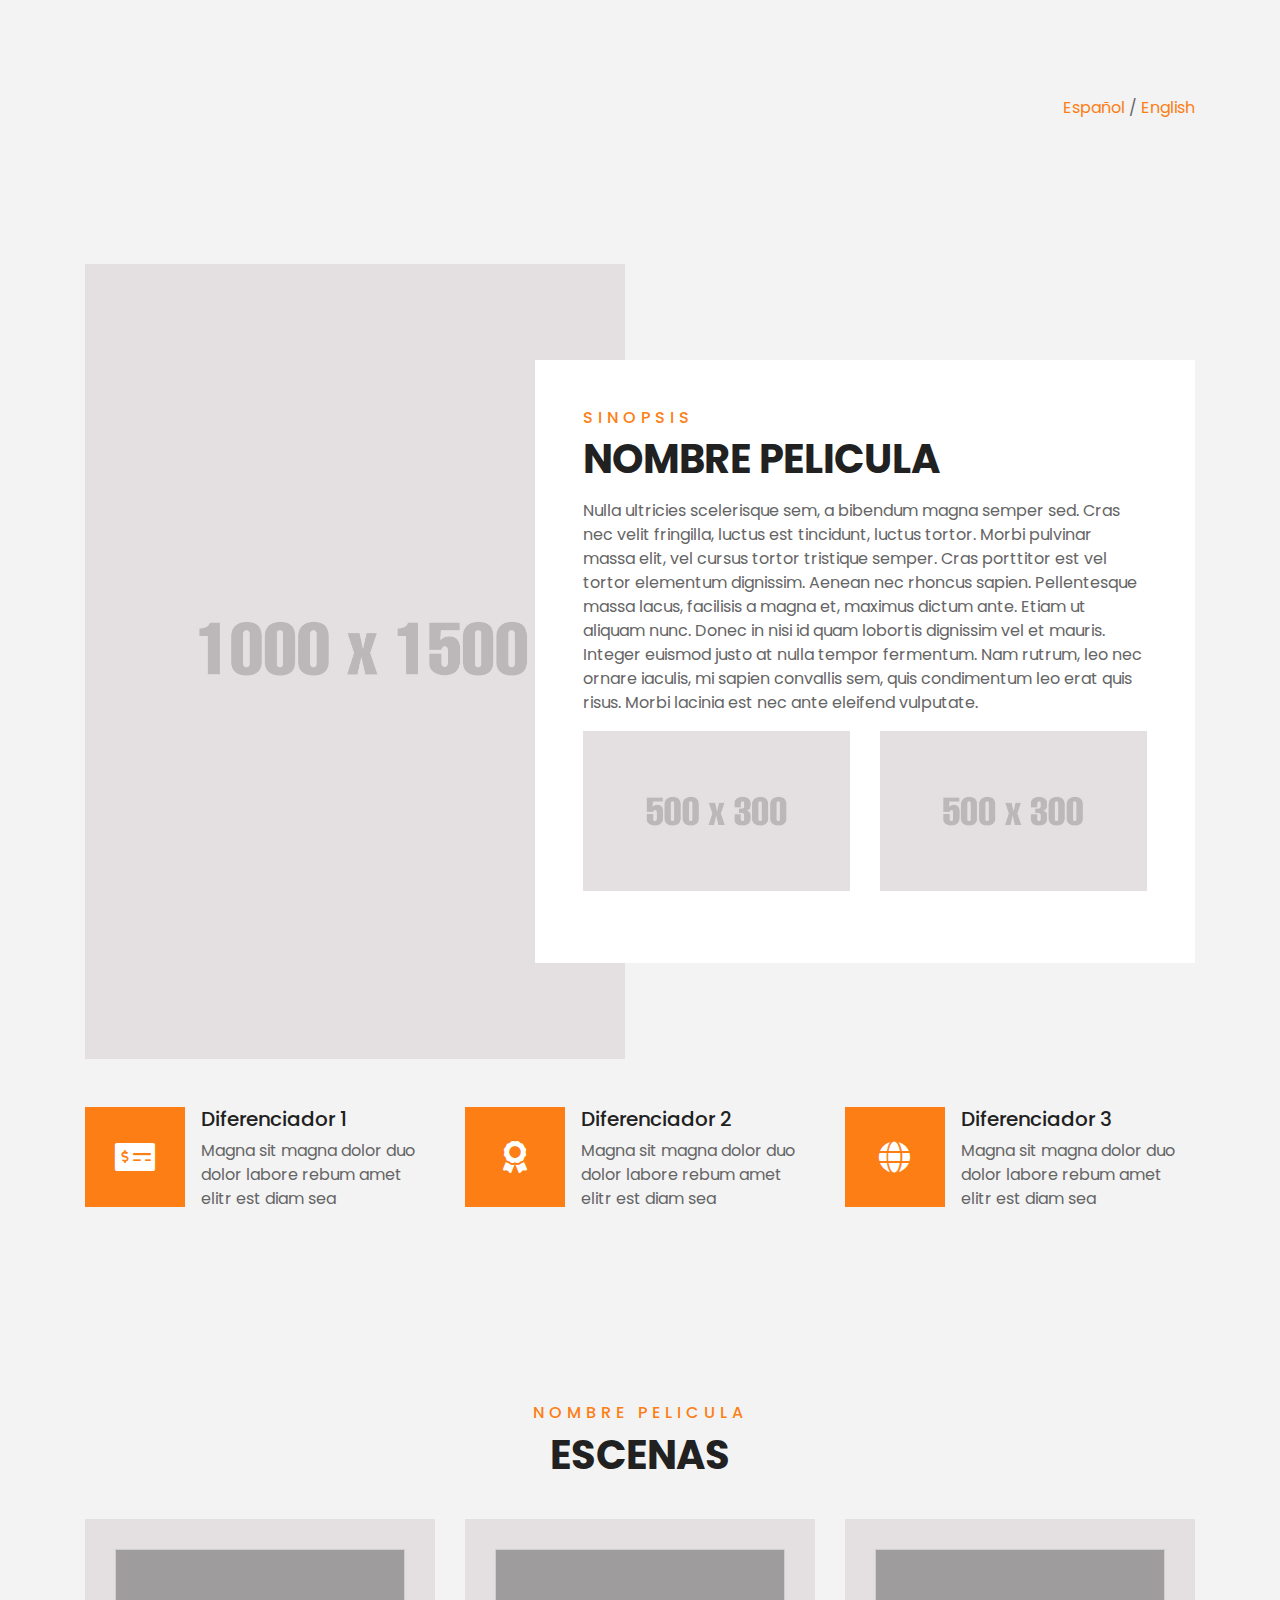
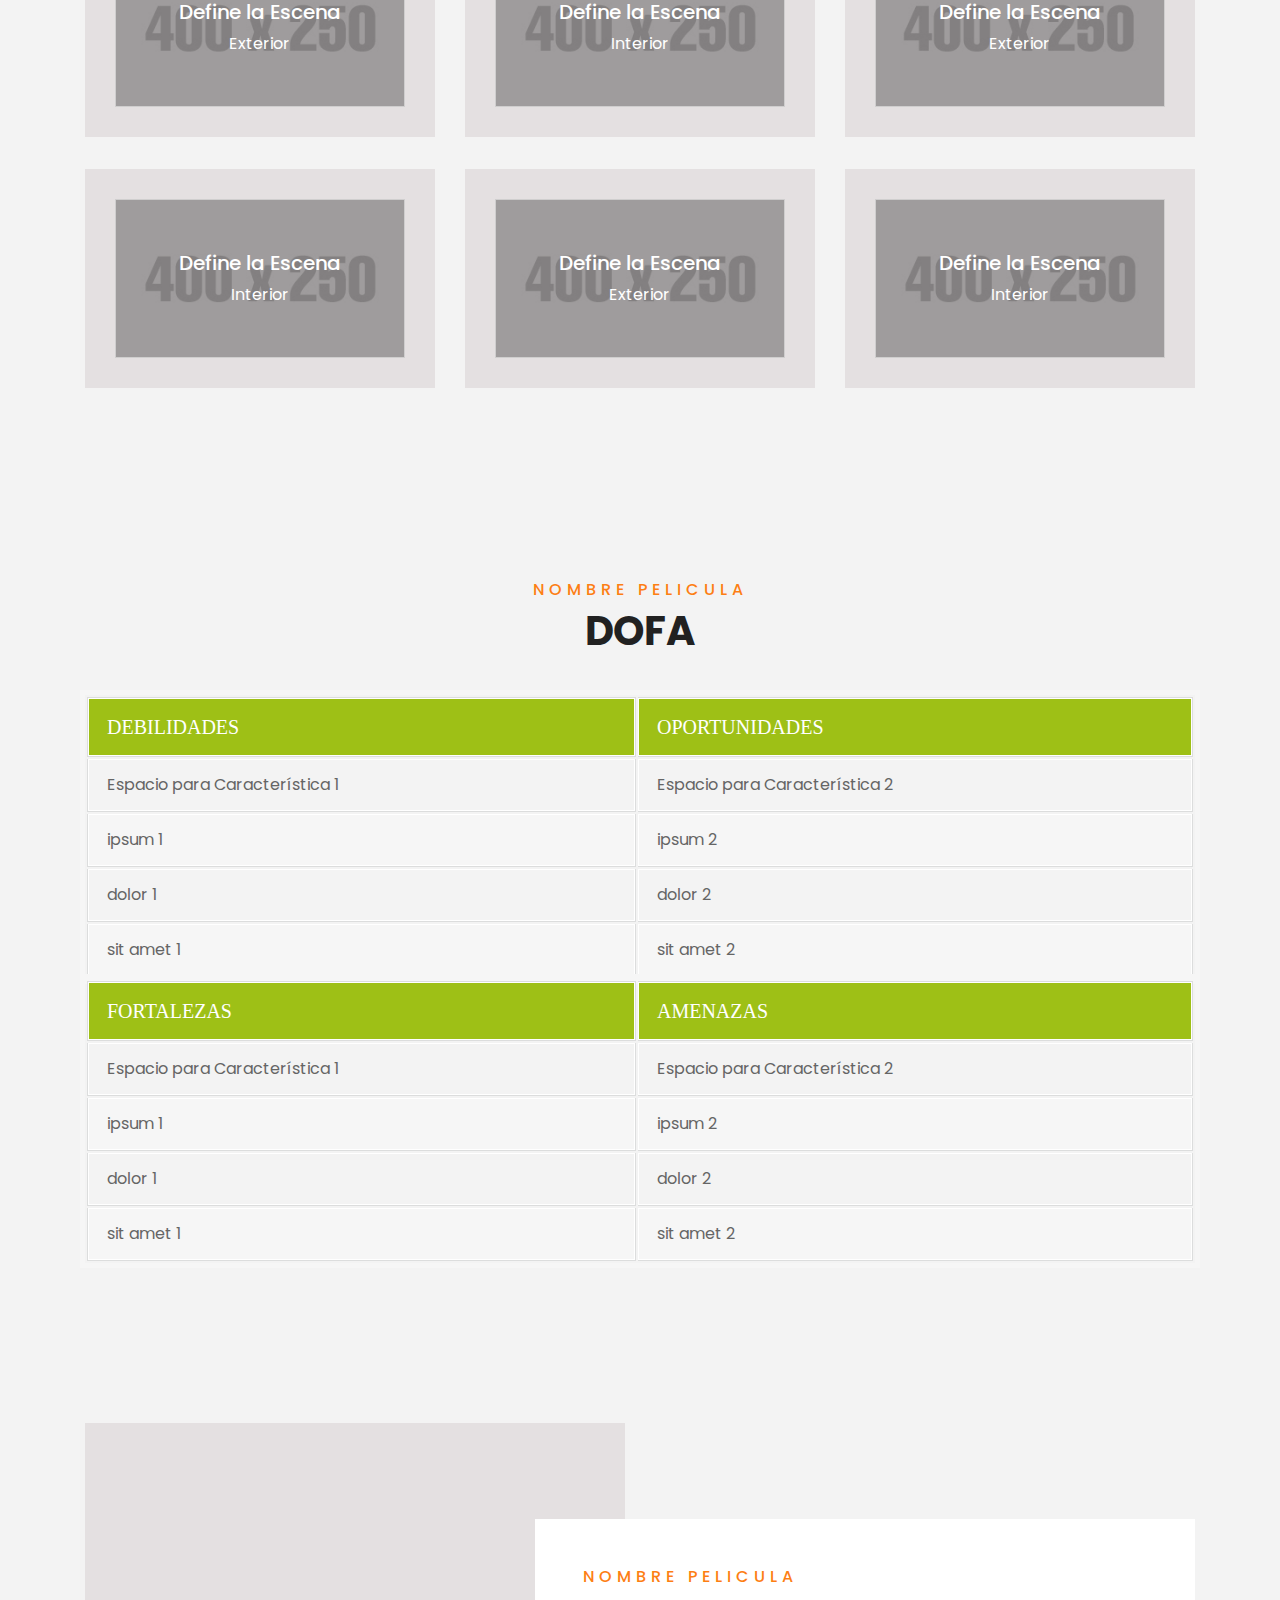
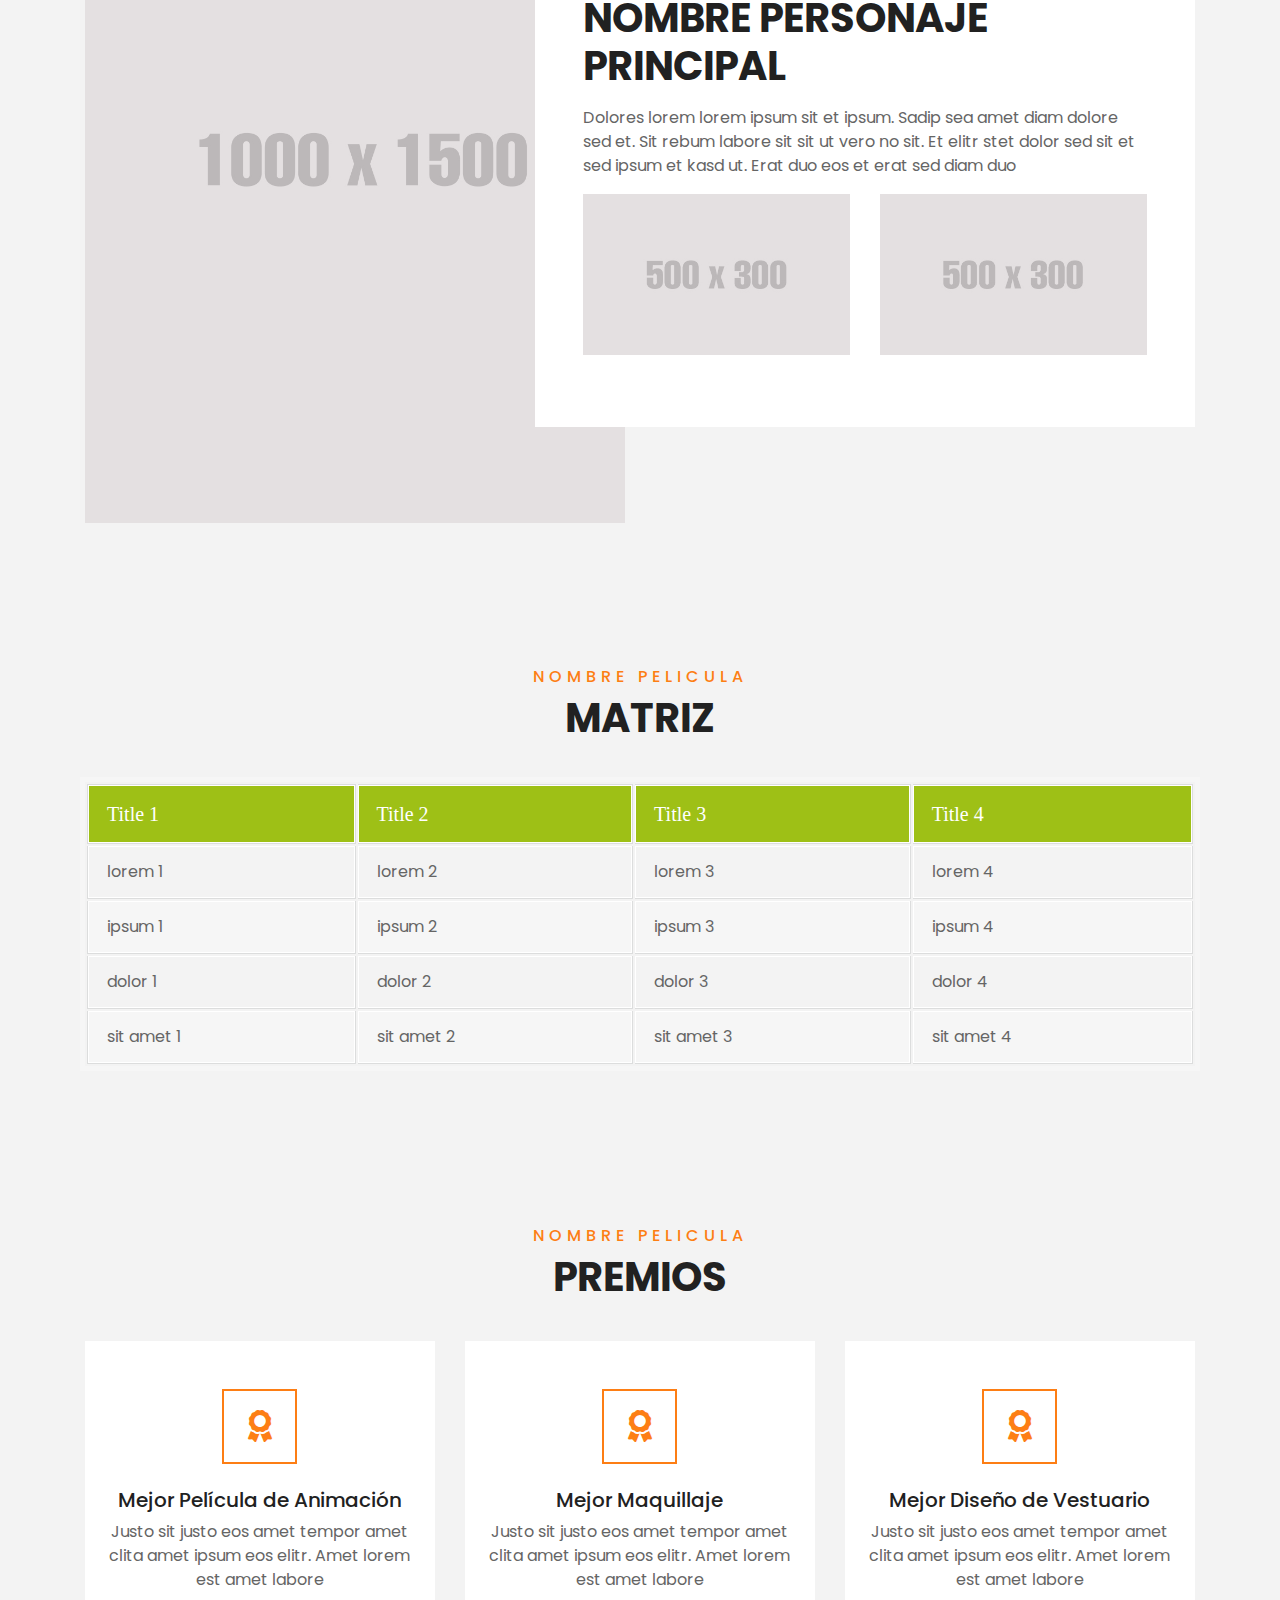
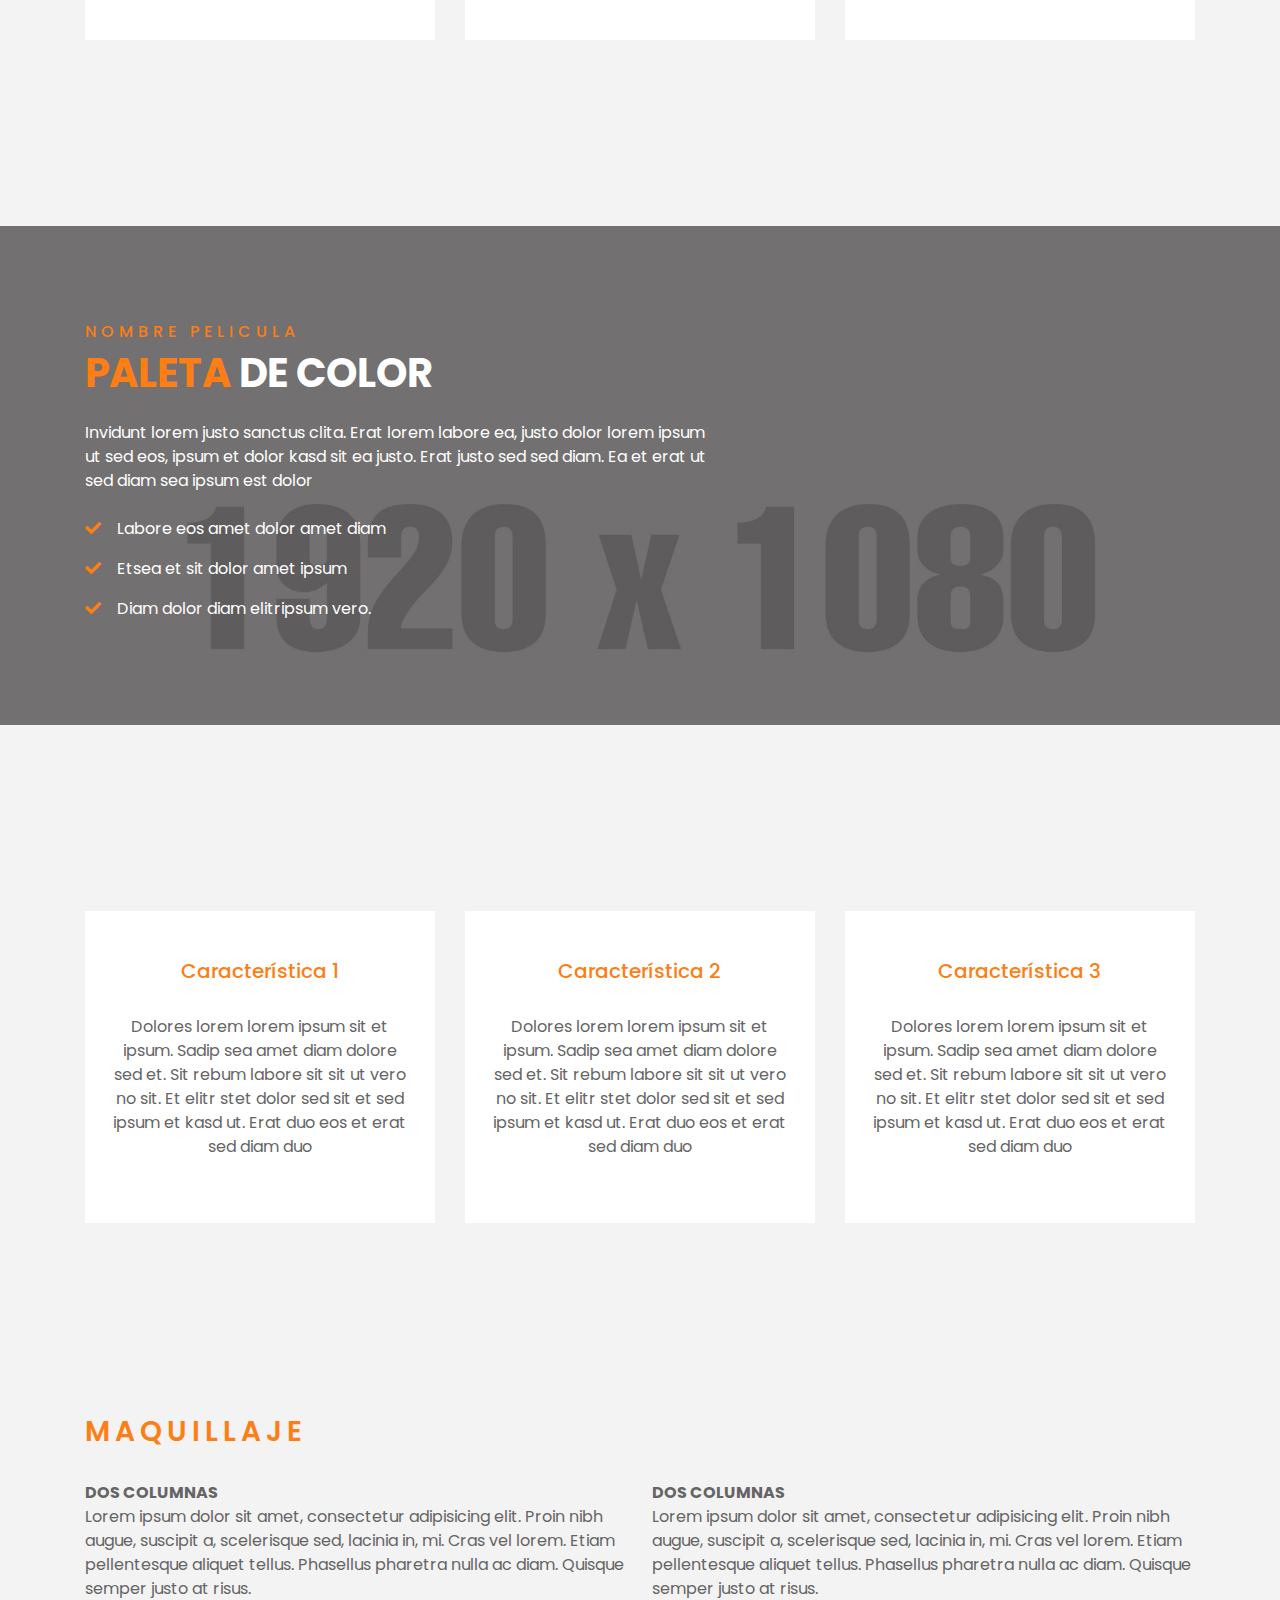
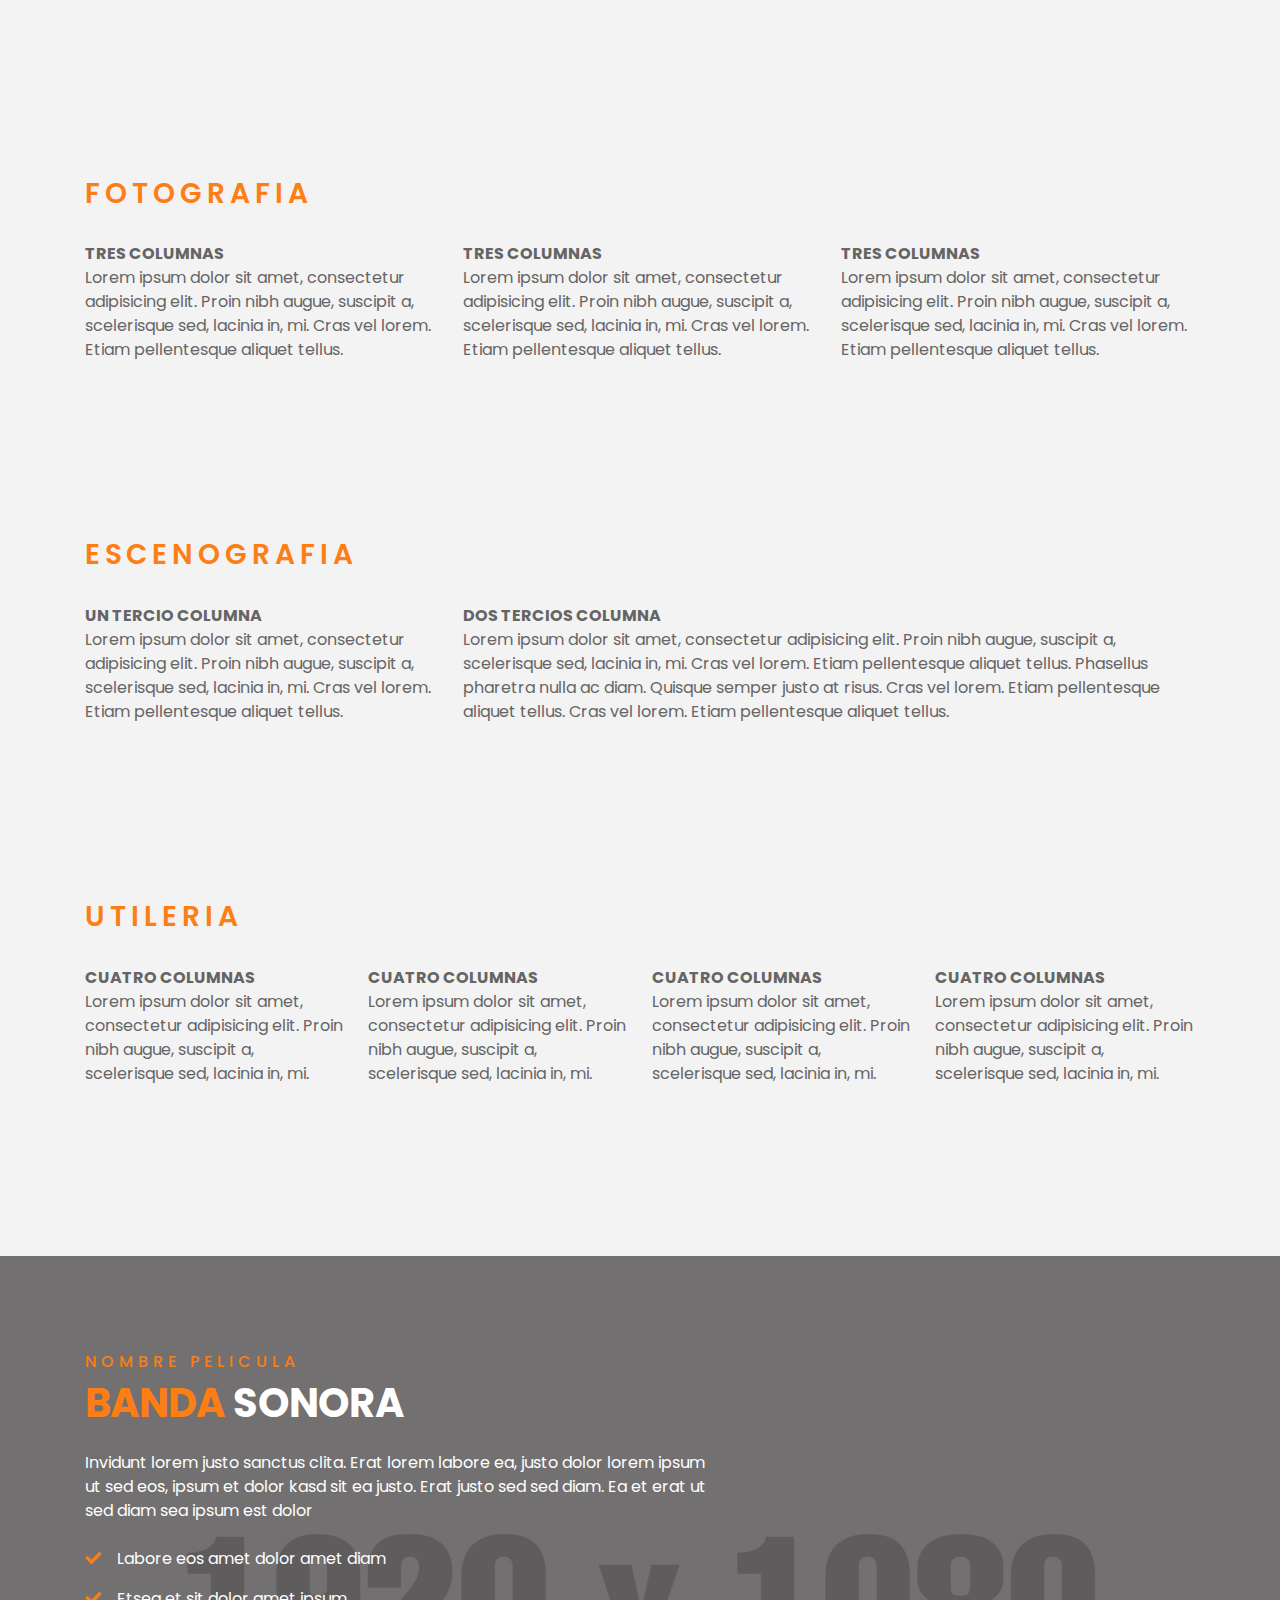
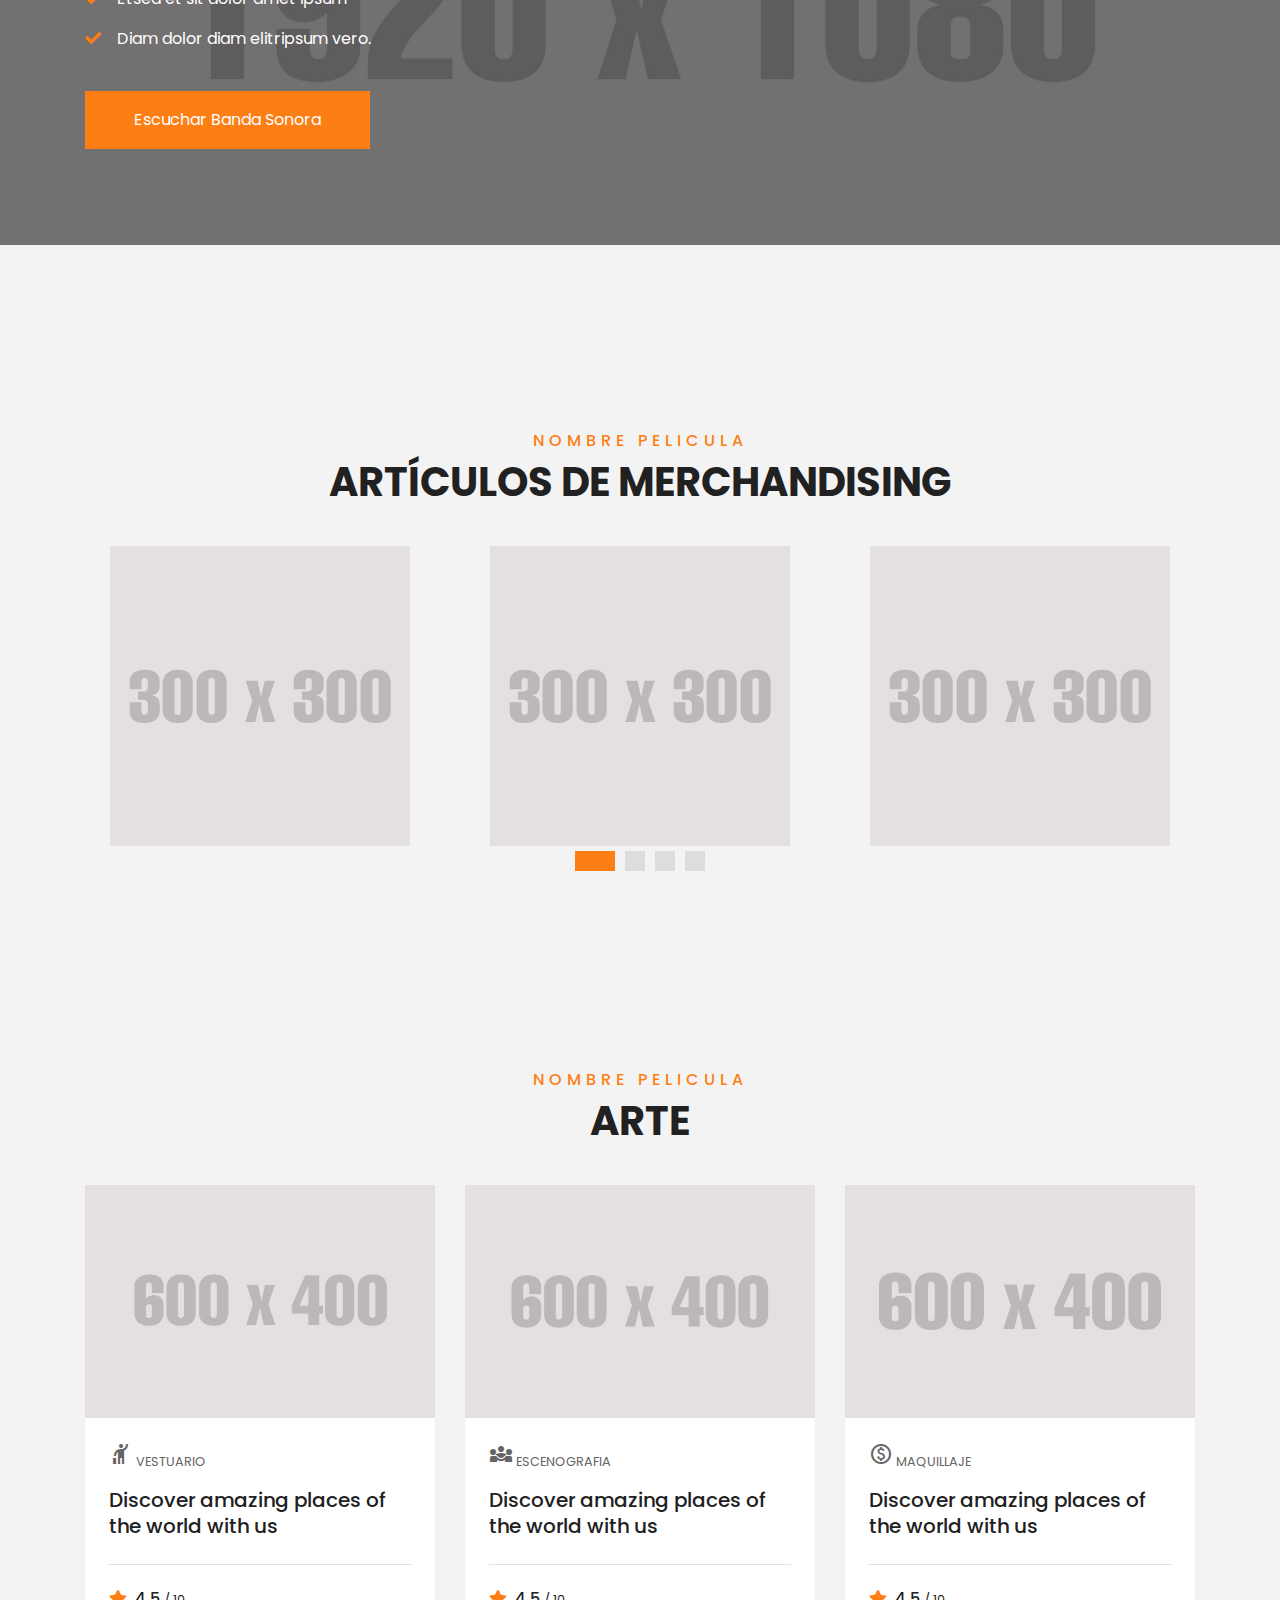
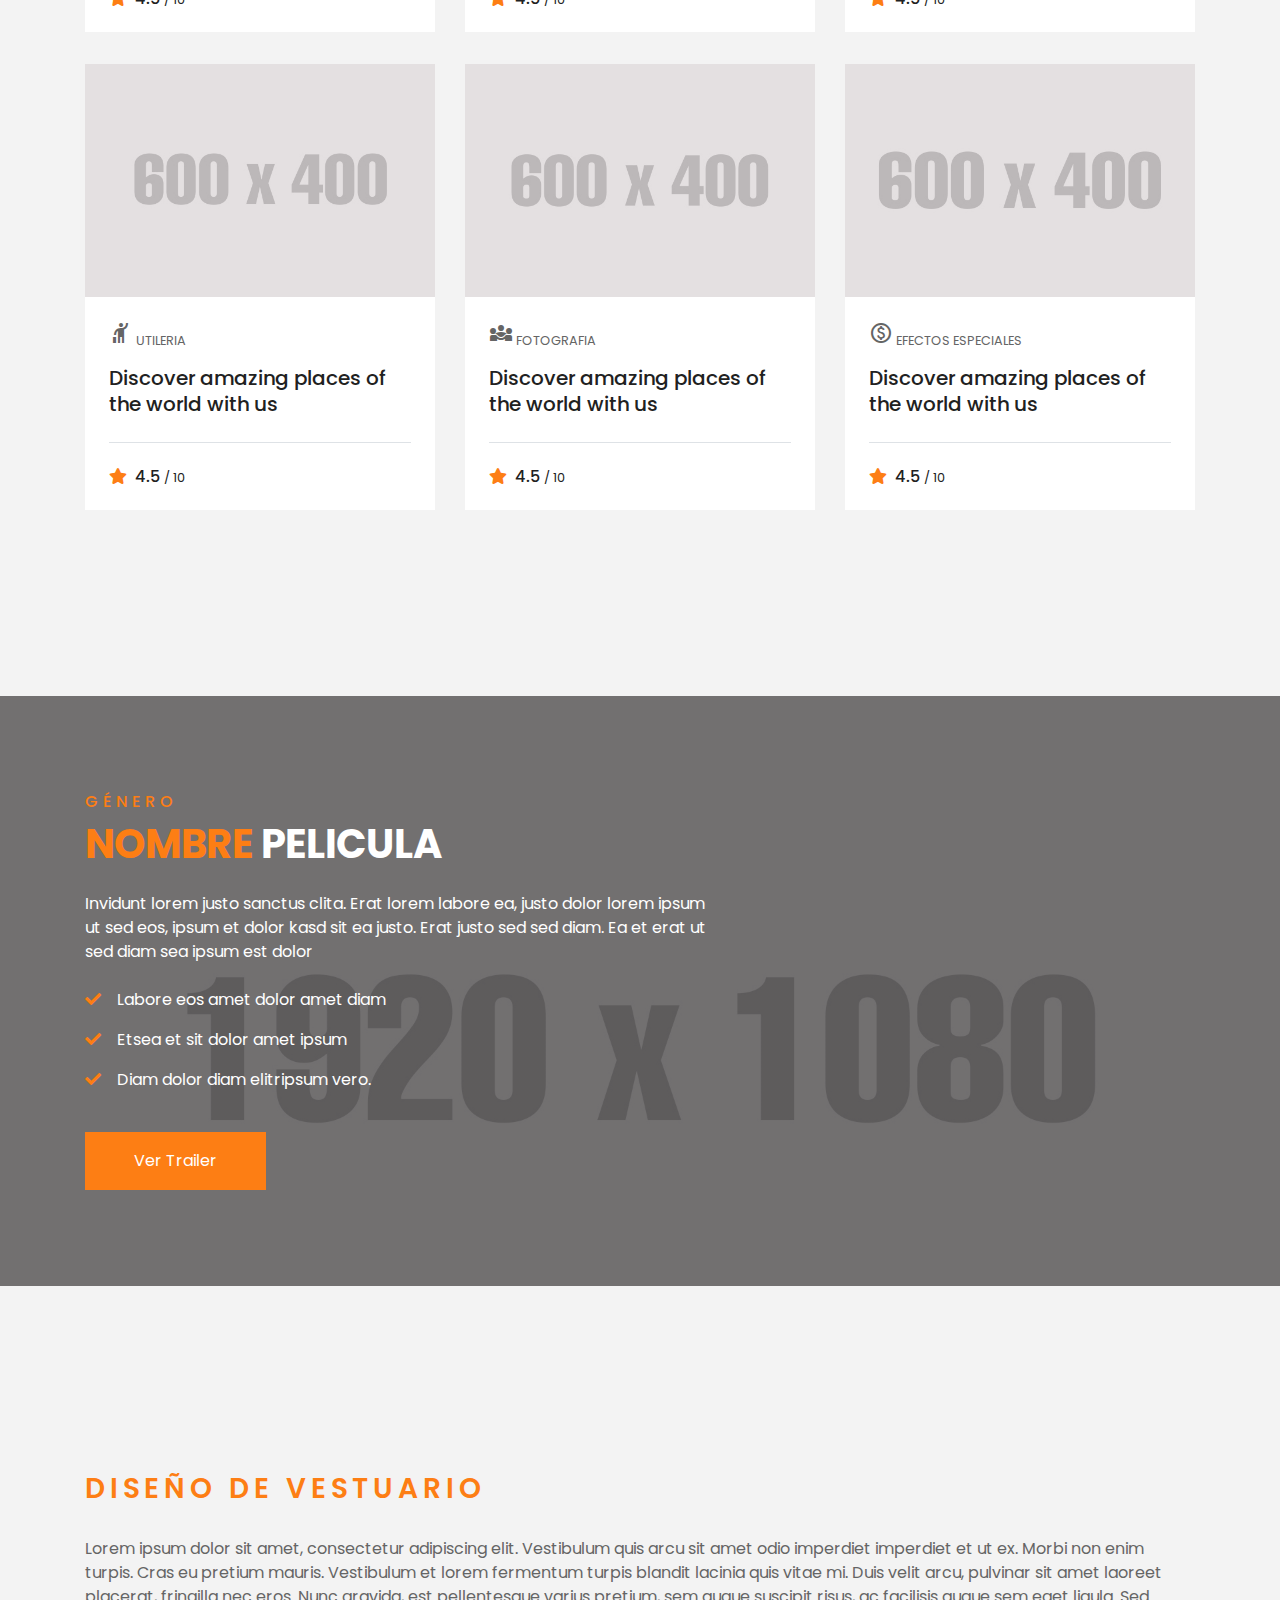
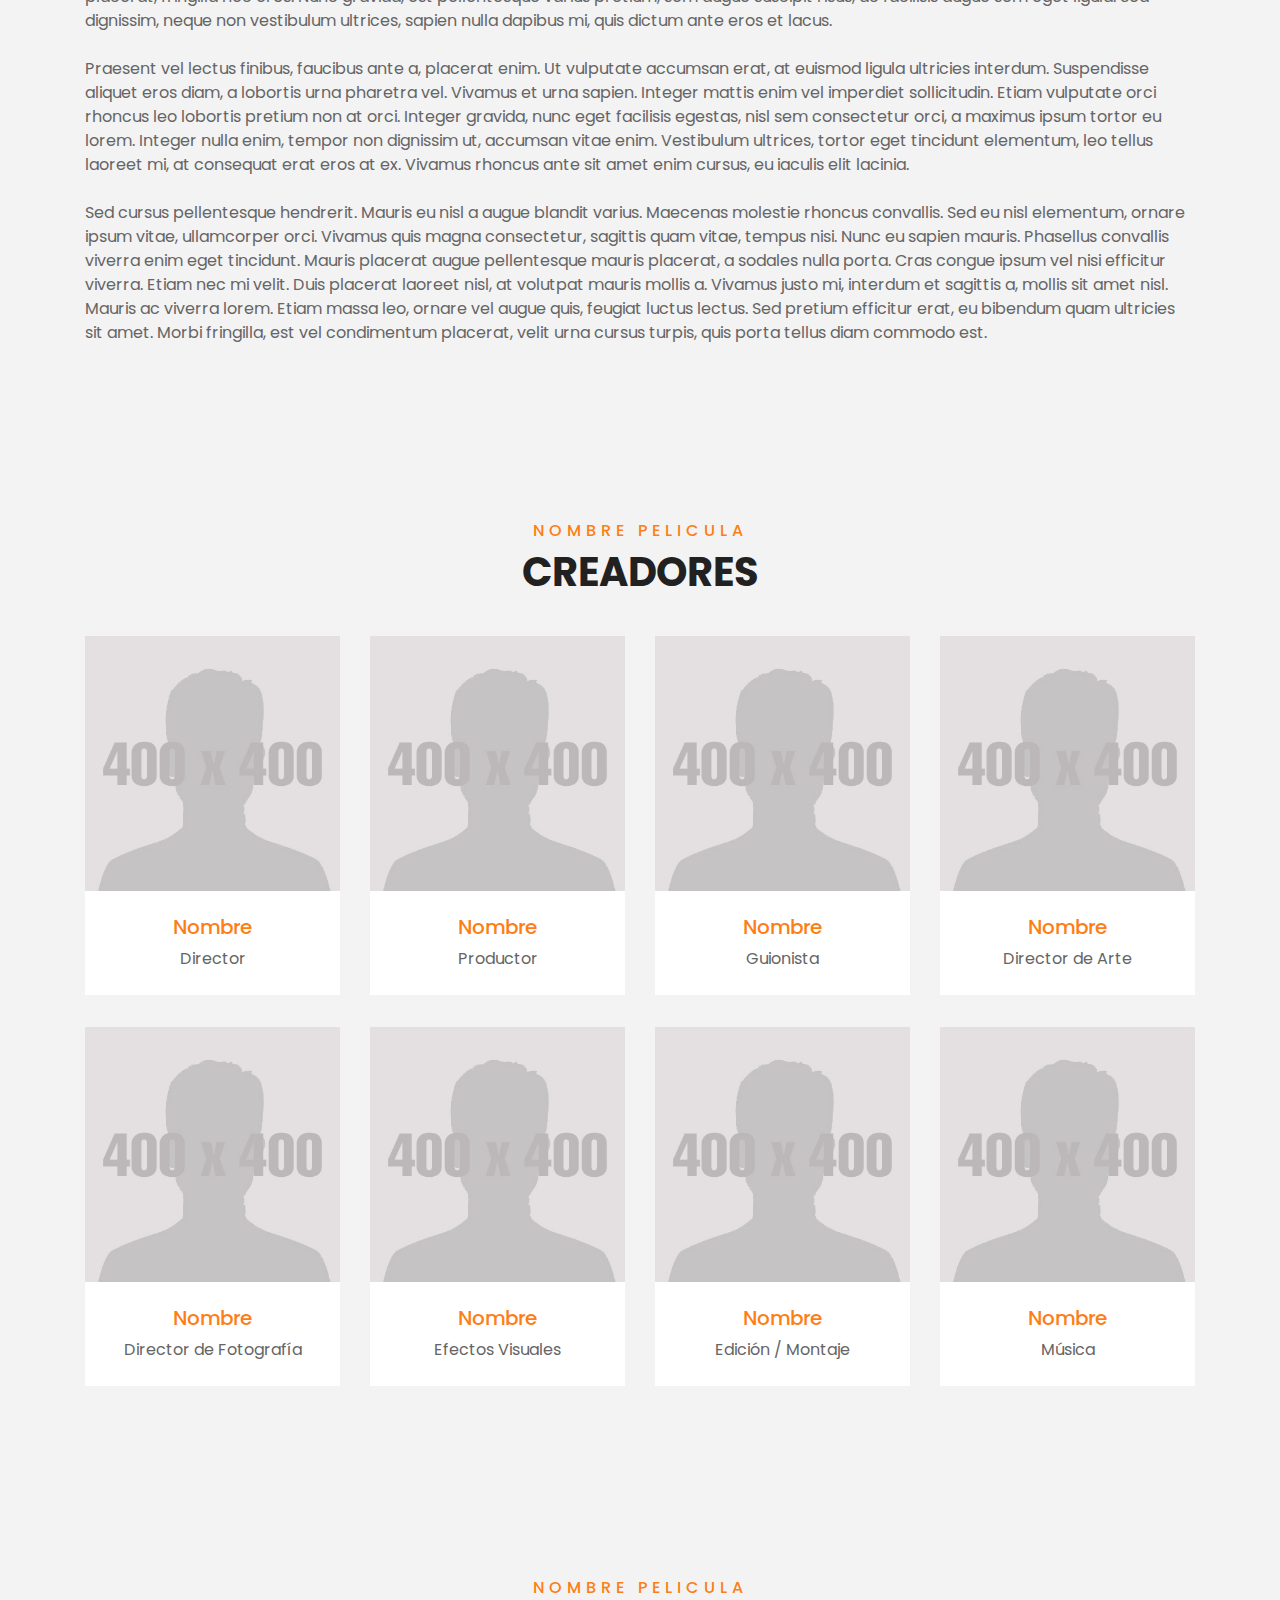
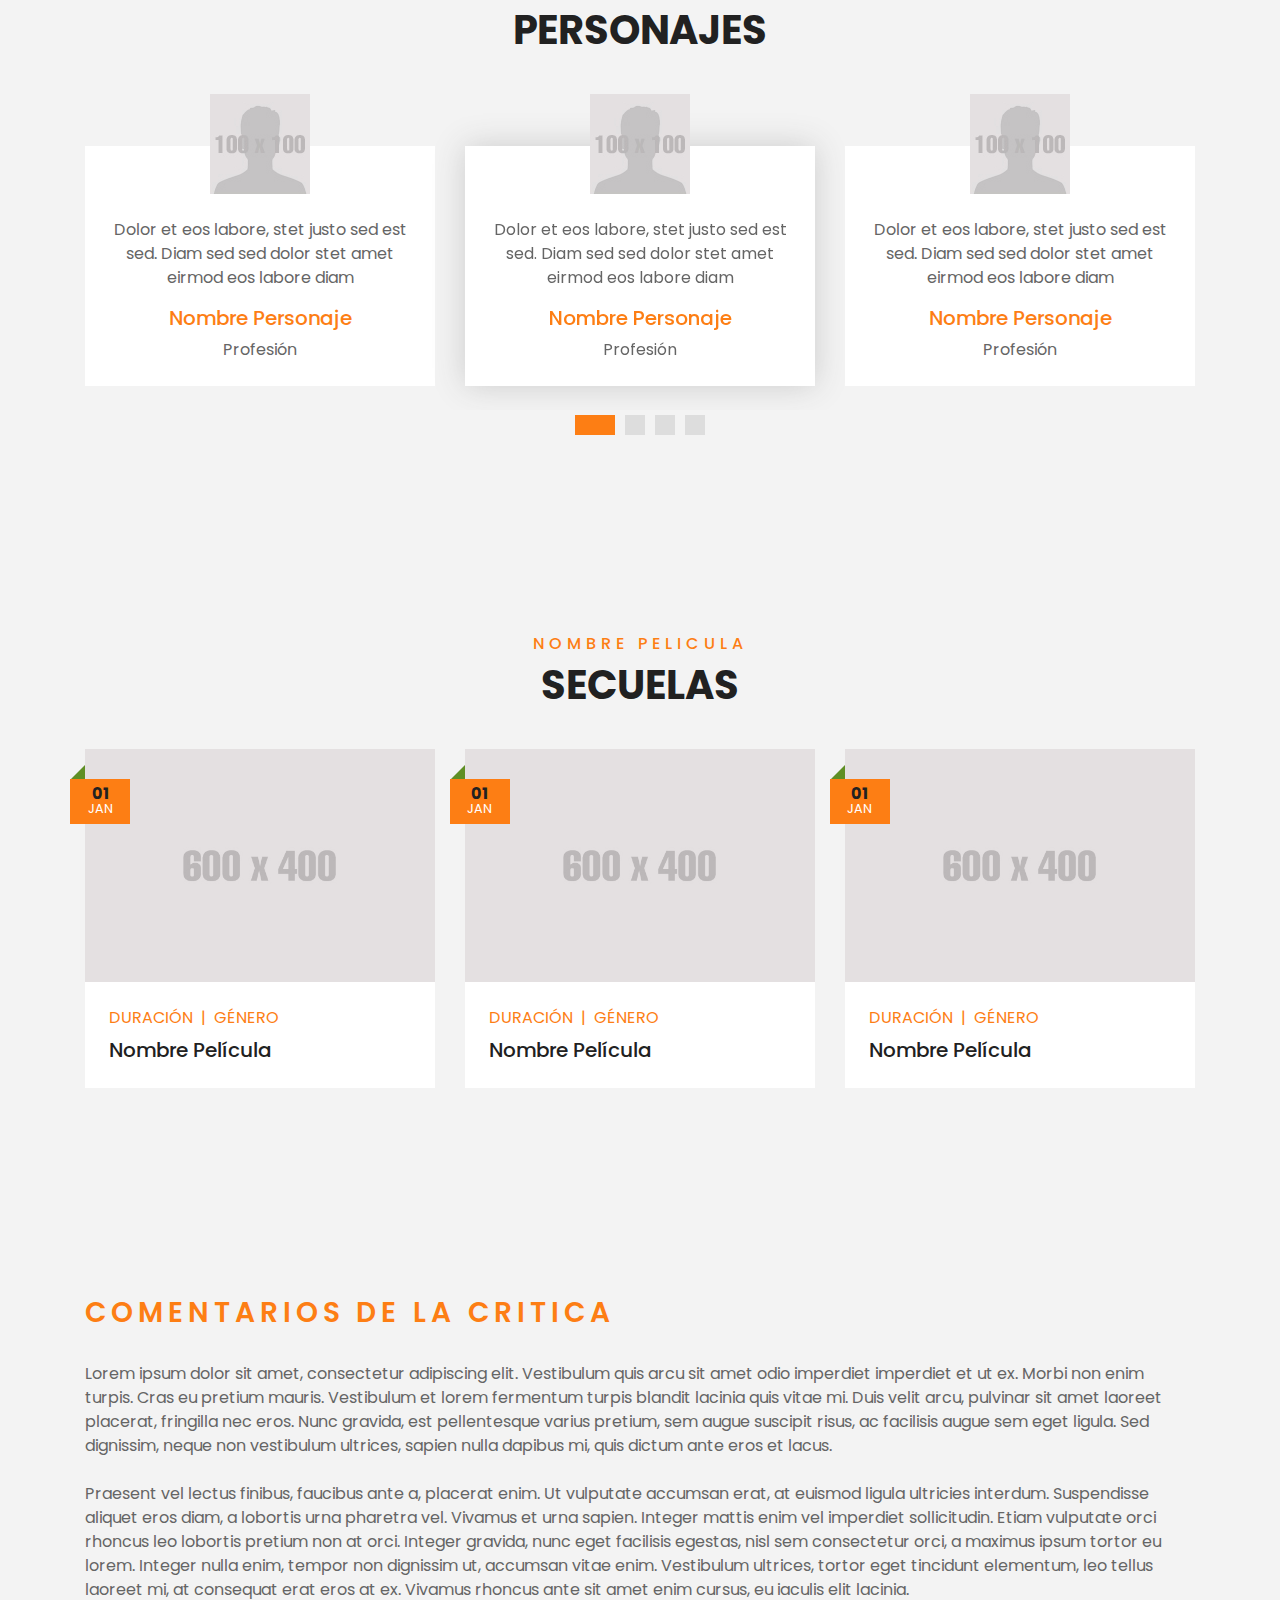
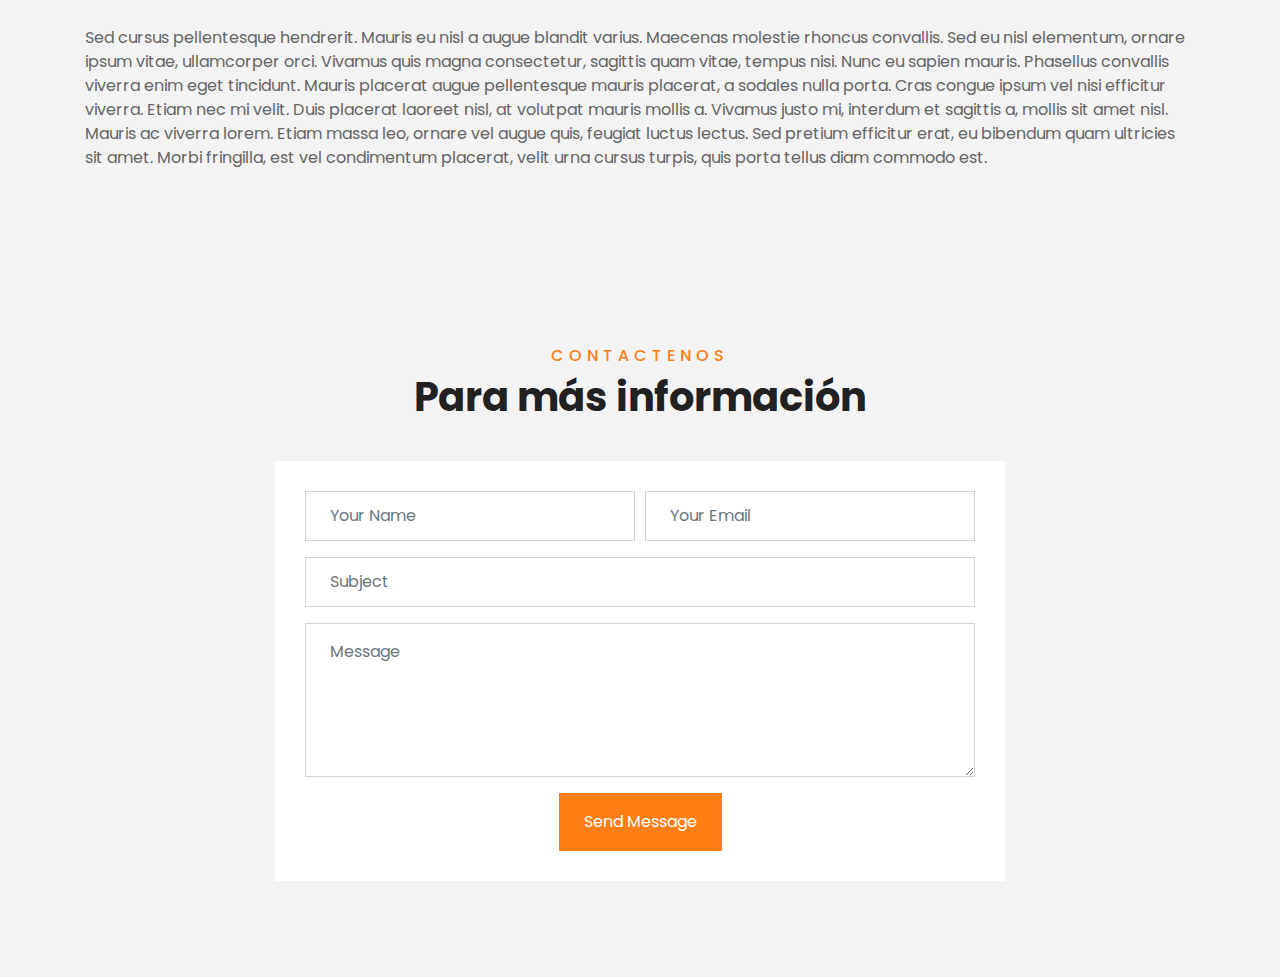
<file: src/Mi Pelicula Favorita/galeria de recursos.html>
<!DOCTYPE html>
<html lang="en">

<head>
    <meta charset="utf-8">
    <title>GALERIA RECURSOS</title>
    <meta content="width=device-width, initial-scale=1.0" name="viewport">
    <meta content="Free HTML Templates" name="keywords">
    <meta content="Free HTML Templates" name="description">

    <!-- Favicon -->
    <link href="img/favicon.ico" rel="icon">

    <!-- Google Web Fonts -->
    <link rel="preconnect" href="https://fonts.gstatic.com">
    <link href="https://fonts.googleapis.com/css2?family=Poppins:wght@400;500;600;700&display=swap" rel="stylesheet">
    <link rel="stylesheet" href="https://fonts.googleapis.com/css2?family=Material+Symbols+Outlined:opsz,wght,FILL,GRAD@20..48,100..700,0..1,-50..200" /> 

    <!-- Font Awesome -->
    <link href="https://cdnjs.cloudflare.com/ajax/libs/font-awesome/5.10.0/css/all.min.css" rel="stylesheet">
    
    <!-- Libraries Stylesheet -->
    <link href="lib/owlcarousel/assets/owl.carousel.min.css" rel="stylesheet">
    <link href="lib/tempusdominus/css/tempusdominus-bootstrap-4.min.css" rel="stylesheet" />

    <!-- Customized Bootstrap Stylesheet -->
    <link href="css/style.css" rel="stylesheet">
    
     <style>
.material-symbols-outlined {
  font-variation-settings:
  'FILL' 0,
  'wght' 400,
  'GRAD' 0,
  'opsz' 24
}
</style>

</head>

 <!-- PARTE VISIBLE DE LA PAGINA Start -->
<body>
   


<!--  INICIO IDIOMA   -->
         <div class="container-fluid py-5">
         <div class="container pt-5" align="right">

  						<a class="link" href="#">Español</a>
                    /
                        <a class="link" href="#">English</a>

           </div>      
           </div>      
        <!--  FIN IDIOMA   -->
    



    <!-- SINOPSIS Start -->
    <div class="container-fluid py-5">
        <div class="container pt-5">
            <div class="row">
                <div class="col-lg-6" style="min-height: 500px;">
                    <div class="position-relative h-100">
                        <img class="position-absolute w-100 h-100" src="img/about.jpg" style="object-fit: cover;">
                    </div>
                </div>
                <div class="col-lg-6 pt-5 pb-lg-5">
                    <div class="about-text bg-white p-4 p-lg-5 my-lg-5">
                        <h6 class="text-primary text-uppercase" style="letter-spacing: 5px;">SINOPSIS</h6>
                        <h1 class="mb-3">NOMBRE PELICULA</h1>
                        <p>Nulla ultricies scelerisque sem, a bibendum magna semper sed. Cras nec velit fringilla, luctus est tincidunt, luctus tortor. Morbi pulvinar massa elit, vel cursus tortor tristique semper. Cras porttitor est vel tortor elementum dignissim. Aenean nec rhoncus sapien. Pellentesque massa lacus, facilisis a magna et, maximus dictum ante. Etiam ut aliquam nunc. Donec in nisi id quam lobortis dignissim vel et mauris. Integer euismod justo at nulla tempor fermentum. Nam rutrum, leo nec ornare iaculis, mi sapien convallis sem, quis condimentum leo erat quis risus. Morbi lacinia est nec ante eleifend vulputate.</p>
                        <div class="row mb-4">
                            <div class="col-6">
                                <img class="img-fluid" src="img/about-1.jpg" alt="">
                            </div>
                            <div class="col-6">
                                <img class="img-fluid" src="img/about-2.jpg" alt="">
                            </div>
                        </div>
                        
                    </div>
                </div>
            </div>
        </div>
    </div>
    <!-- SINOPSIS End -->


    <!-- DIFERENCIADOR Start -->
    <div class="container-fluid pb-5">
        <div class="container pb-5">
            <div class="row">
                <div class="col-md-4">
                    <div class="d-flex mb-4 mb-lg-0">
                        <div class="d-flex flex-shrink-0 align-items-center justify-content-center bg-primary mr-3" style="height: 100px; width: 100px;">
                            <i class="fa fa-2x fa-money-check-alt text-white"></i>
                        </div>
                        <div class="d-flex flex-column">
                            <h5 class="">Diferenciador 1</h5>
                            <p class="m-0">Magna sit magna dolor duo dolor labore rebum amet elitr est diam sea</p>
                        </div>
                    </div>
                </div>
                <div class="col-md-4">
                    <div class="d-flex mb-4 mb-lg-0">
                        <div class="d-flex flex-shrink-0 align-items-center justify-content-center bg-primary mr-3" style="height: 100px; width: 100px;">
                            <i class="fa fa-2x fa-award text-white"></i>
                        </div>
                        <div class="d-flex flex-column">
                            <h5 class="">Diferenciador 2</h5>
                            <p class="m-0">Magna sit magna dolor duo dolor labore rebum amet elitr est diam sea</p>
                        </div>
                    </div>
                </div>
                <div class="col-md-4">
                    <div class="d-flex mb-4 mb-lg-0">
                        <div class="d-flex flex-shrink-0 align-items-center justify-content-center bg-primary mr-3" style="height: 100px; width: 100px;">
                            <i class="fa fa-2x fa-globe text-white"></i>
                        </div>
                        <div class="d-flex flex-column">
                            <h5 class="">Diferenciador 3</h5>
                            <p class="m-0">Magna sit magna dolor duo dolor labore rebum amet elitr est diam sea</p>
                        </div>
                    </div>
                </div>
            </div>
        </div>
    </div>
    <!-- DIFERENCIADOR End -->


    <!-- ESCENAS DESTACADAS Start -->
    <div class="container-fluid py-5">
        <div class="container pt-5 pb-3">
            <div class="text-center mb-3 pb-3">
                <h6 class="text-primary text-uppercase" style="letter-spacing: 5px;">NOMBRE PELICULA</h6>
                <h1>ESCENAS</h1>
            </div>
            
            <div class="row">
                
                <div class="col-lg-4 col-md-6 mb-4">
                    <div class="destination-item position-relative overflow-hidden mb-2">
                        <img class="img-fluid" src="img/destination-1.jpg" alt="">
                        <a class="destination-overlay text-white text-decoration-none" href="">
                            <h5 class="text-white">Define la Escena</h5>
                            <span>Exterior</span>
                        </a>
                    </div>
                </div>
                
                <div class="col-lg-4 col-md-6 mb-4">
                    <div class="destination-item position-relative overflow-hidden mb-2">
                        <img class="img-fluid" src="img/destination-2.jpg" alt="">
                        <a class="destination-overlay text-white text-decoration-none" href="">
                            <h5 class="text-white">Define la Escena</h5>
                            <span>Interior</span>
                        </a>
                    </div>
                </div>
                
                <div class="col-lg-4 col-md-6 mb-4">
                    <div class="destination-item position-relative overflow-hidden mb-2">
                        <img class="img-fluid" src="img/destination-3.jpg" alt="">
                        <a class="destination-overlay text-white text-decoration-none" href="">
                            <h5 class="text-white">Define la Escena</h5>
                            <span>Exterior</span>
                        </a>
                    </div>
                </div>
                
                <div class="col-lg-4 col-md-6 mb-4">
                    <div class="destination-item position-relative overflow-hidden mb-2">
                        <img class="img-fluid" src="img/destination-4.jpg" alt="">
                        <a class="destination-overlay text-white text-decoration-none" href="">
                            <h5 class="text-white">Define la Escena</h5>
                            <span>Interior</span>
                        </a>
                    </div>
                </div>
                
                <div class="col-lg-4 col-md-6 mb-4">
                    <div class="destination-item position-relative overflow-hidden mb-2">
                        <img class="img-fluid" src="img/destination-5.jpg" alt="">
                        <a class="destination-overlay text-white text-decoration-none" href="">
                            <h5 class="text-white">Define la Escena</h5>
                            <span>Exterior</span>
                        </a>
                    </div>
                </div>
                
                <div class="col-lg-4 col-md-6 mb-4">
                    <div class="destination-item position-relative overflow-hidden mb-2">
                        <img class="img-fluid" src="img/destination-6.jpg" alt="">
                        <a class="destination-overlay text-white text-decoration-none" href="">
                            <h5 class="text-white">Define la Escena</h5>
                            <span>Interior</span>
                        </a>
                    </div>
                </div>
                
                
                
            </div>
        </div>
    </div>
    <!-- ESCENAS DESTACADAS Start -->
    
     <!-- TABLA 2X2 Start --> 
     <div class="container-fluid py-5">
        <div class="container pt-5 pb-3">
        
        <div class="text-center mb-3 pb-3">
                <h6 class="text-primary text-uppercase" style="letter-spacing: 5px;">NOMBRE PELICULA</h6>
                <h1>DOFA</h1>
            </div>
     
    <div class="row-fluid">
       <div class="span12">
           <table class="special">
               <thead>
               <tr>
                   <td>DEBILIDADES</td>
                   <td>OPORTUNIDADES</td>  
               </tr>
               </thead>
               <tbody>
               <tr>
                   <td>Espacio para Característica 1</td>
                   <td>Espacio para Característica 2</td>
               </tr>
               <tr>
                   <td>ipsum 1</td>
                   <td>ipsum 2</td>
               </tr>
               <tr>
                   <td>dolor 1</td>
                   <td>dolor 2</td>
               </tr>
               <tr>
                   <td>sit amet 1</td>
                   <td>sit amet 2</td>
               </tr>
               </tbody>
           </table>
           
           <table class="special">
               <thead>
               <tr>
                   <td>FORTALEZAS</td>
                   <td>AMENAZAS</td>
               </tr>
               </thead>
               <tbody>
               <tr>
                   <td>Espacio para Característica 1</td>
                   <td>Espacio para Característica 2</td>  
               </tr>
               <tr>
                   <td>ipsum 1</td>
                   <td>ipsum 2</td>  
               </tr>
               <tr>
                   <td>dolor 1</td>
                   <td>dolor 2</td>
               </tr>
               <tr>
                   <td>sit amet 1</td>
                   <td>sit amet 2</td>
               </tr>
               </tbody>
           </table>
           
       </div>
   </div>
   </div>
   </div>
    <!-- TABLA 2X2 Start --> 

<!-- PERSONAJE PRINCIPAL Start -->
    <div class="container-fluid py-5">
        <div class="container pt-5">
            <div class="row">
                <div class="col-lg-6" style="min-height: 500px;">
                    <div class="position-relative h-100">
                        <img class="position-absolute w-100 h-100" src="img/about.jpg" style="object-fit: cover;">
                    </div>
                </div>
                <div class="col-lg-6 pt-5 pb-lg-5">
                    <div class="about-text bg-white p-4 p-lg-5 my-lg-5">
                        <h6 class="text-primary text-uppercase" style="letter-spacing: 5px;">NOMBRE PELICULA</h6>
                        <h1 class="mb-3">NOMBRE PERSONAJE PRINCIPAL</h1>
                        <p>Dolores lorem lorem ipsum sit et ipsum. Sadip sea amet diam dolore sed et. Sit rebum labore sit sit ut vero no sit. Et elitr stet dolor sed sit et sed ipsum et kasd ut. Erat duo eos et erat sed diam duo</p>
                        <div class="row mb-4">
                            <div class="col-6">
                                <img class="img-fluid" src="img/about-1.jpg" alt="">
                            </div>
                            <div class="col-6">
                                <img class="img-fluid" src="img/about-2.jpg" alt="">
                            </div>
                        </div>
                        
                    </div>
                </div>
            </div>
        </div>
    </div>
    <!-- PERSONAJE PRINCIPAL End -->

<!-- TABLA 4X1 Start --> 
     <div class="container-fluid py-5">
        <div class="container pt-5 pb-3">
        
        <div class="text-center mb-3 pb-3">
                <h6 class="text-primary text-uppercase" style="letter-spacing: 5px;">NOMBRE PELICULA</h6>
                <h1>MATRIZ</h1>
            </div>
     
    <div class="row-fluid">
       <div class="span12">
           <table class="special">
               <thead>
               <tr>
                   <td>Title 1</td>
                   <td>Title 2</td>
                   <td>Title 3</td>
                   <td>Title 4</td>
               </tr>
               </thead>
               <tbody>
               <tr>
                   <td>lorem 1</td>
                   <td>lorem 2</td>
                   <td>lorem 3</td>
                   <td>lorem 4</td>
               </tr>
               <tr>
                   <td>ipsum 1</td>
                   <td>ipsum 2</td>
                   <td>ipsum 3</td>
                   <td>ipsum 4</td>
               </tr>
               <tr>
                   <td>dolor 1</td>
                   <td>dolor 2</td>
                   <td>dolor 3</td>
                   <td>dolor 4</td>
               </tr>
               <tr>
                   <td>sit amet 1</td>
                   <td>sit amet 2</td>
                   <td>sit amet 3</td>
                   <td>sit amet 4</td>
               </tr>
               </tbody>
           </table>
           
       </div>
   </div>
   </div>
   </div>
    <!-- TABLA 4X1 Start --> 

    <!-- PREMIOS Start -->
    <div class="container-fluid py-5">
        <div class="container pt-5 pb-3">
            <div class="text-center mb-3 pb-3">
                <h6 class="text-primary text-uppercase" style="letter-spacing: 5px;">NOMBRE PELICULA</h6>
                <h1>PREMIOS</h1>
            </div>
            <div class="row">
                
                
                <div class="col-lg-4 col-md-6 mb-4">
                    <div class="service-item bg-white text-center mb-2 py-5 px-4">
                        <a href="https://t-q-m.com/" target="_blank"><i class="fa fa-2x fa-award mx-auto mb-4"></i></a>
                        <h5 class="mb-2">Mejor Película de Animación</h5>
                        <p class="m-0">Justo sit justo eos amet tempor amet clita amet ipsum eos elitr. Amet lorem est amet labore</p>
                    </div>
                </div>
                
                
                <div class="col-lg-4 col-md-6 mb-4">
                    <div class="service-item bg-white text-center mb-2 py-5 px-4">
                        <a href="https://t-q-m.com/" target="_blank"><i class="fa fa-2x fa-award mx-auto mb-4"></i></a>
                        <h5 class="mb-2">Mejor Maquillaje</h5>
                        <p class="m-0">Justo sit justo eos amet tempor amet clita amet ipsum eos elitr. Amet lorem est amet labore</p>
                    </div>
                </div>
                
                <div class="col-lg-4 col-md-6 mb-4">
                    <div class="service-item bg-white text-center mb-2 py-5 px-4">
                        <a href="https://t-q-m.com/" target="_blank"><i class="fa fa-2x fa-award mx-auto mb-4"></i></a>
                        <h5 class="mb-2">Mejor Diseño de Vestuario</h5>
                        <p class="m-0">Justo sit justo eos amet tempor amet clita amet ipsum eos elitr. Amet lorem est amet labore</p>
                    </div>
                </div>
            
            
            </div>
        </div>
    </div>
    <!-- PREMIOS End -->
    
 
    
    
    
     <!-- BANNER PALETA DE COLOR Start -->
    <div class="container-fluid bg-registration py-5" style="margin: 90px 0;">
        <div class="container py-5">
            <div class="row align-items-center">
                <div class="col-lg-7 mb-5 mb-lg-0">
                    <div class="mb-4">
                        <h6 class="text-primary text-uppercase" style="letter-spacing: 5px;">NOMBRE PELICULA</h6>
                        <h1 class="text-white"><span class="text-primary">PALETA</span> DE COLOR</h1>
                    </div>
                    <p class="text-white">Invidunt lorem justo sanctus clita. Erat lorem labore ea, justo dolor lorem ipsum ut sed eos,
                        ipsum et dolor kasd sit ea justo. Erat justo sed sed diam. Ea et erat ut sed diam sea ipsum est
                        dolor</p>
                    <ul class="list-inline text-white m-0">
                        <li class="py-2"><i class="fa fa-check text-primary mr-3"></i>Labore eos amet dolor amet diam</li>
                        <li class="py-2"><i class="fa fa-check text-primary mr-3"></i>Etsea et sit dolor amet ipsum</li>
                        <li class="py-2"><i class="fa fa-check text-primary mr-3"></i>Diam dolor diam elitripsum vero.</li>
                    </ul>
                </div>
                
                <div class="col-lg-5">
                    <div class="card border-0">
                        
                        
                        
                    </div>
                </div>
            </div>
        </div>
    </div>
    <!-- BANNER PALETA DE COLOR End -->
    
    
     <!-- PARRAFO 3 COLUMNAS Start -->
    <div class="container-fluid py-5">
        <div class="container pt-5 pb-3">
            
            <div class="row">
                <div class="col-lg-4 col-md-6 mb-4">
                    <div class="service-item bg-white text-center mb-2 py-5 px-4">
                    <h5 class="text-white"><span class="text-primary">Característica 1</span></h5></br>
                        <p>Dolores lorem lorem ipsum sit et ipsum. Sadip sea amet diam dolore sed et. Sit rebum labore sit sit ut vero no sit. Et elitr stet dolor sed sit et sed ipsum et kasd ut. Erat duo eos et erat sed diam duo</p>
                    </div>
                </div>
                <div class="col-lg-4 col-md-6 mb-4">
                    <div class="service-item bg-white text-center mb-2 py-5 px-4">
                    <h5 class="text-white"><span class="text-primary">Característica 2</span></h5></br>
                        <p>Dolores lorem lorem ipsum sit et ipsum. Sadip sea amet diam dolore sed et. Sit rebum labore sit sit ut vero no sit. Et elitr stet dolor sed sit et sed ipsum et kasd ut. Erat duo eos et erat sed diam duo</p>
                    </div>
                </div>
                <div class="col-lg-4 col-md-6 mb-4">
                    <div class="service-item bg-white text-center mb-2 py-5 px-4">
                    <h5 class="text-white"><span class="text-primary">Característica 3</span></h5></br>
                        <p>Dolores lorem lorem ipsum sit et ipsum. Sadip sea amet diam dolore sed et. Sit rebum labore sit sit ut vero no sit. Et elitr stet dolor sed sit et sed ipsum et kasd ut. Erat duo eos et erat sed diam duo</p>
                    </div>
                </div>
            </div>
        </div>
    </div>
    <!-- PARRAFO 3 COLUMNAS End -->
    
    
    <!-- TEXTOS DOS COLUMNAS Start -->   
    <div class="container-fluid py-5">
        <div class="container pt-5 pb-3">
        
    <h3 class="text-primary text-uppercase" style="letter-spacing: 5px;">MAQUILLAJE</h3></br>

   <div class="row-fluid">
       <div class="span6">
           <p>
               <strong>DOS COLUMNAS</strong><br>
               Lorem ipsum dolor sit amet, consectetur adipisicing elit. Proin nibh augue, suscipit a, scelerisque sed,
               lacinia in, mi. Cras vel lorem. Etiam pellentesque aliquet tellus. Phasellus pharetra nulla ac diam. Quisque
               semper justo at risus.
           </p>
       </div>
       <div class="span6">
           <p>
               <strong>DOS COLUMNAS</strong><br>
               Lorem ipsum dolor sit amet, consectetur adipisicing elit. Proin nibh augue, suscipit a, scelerisque sed,
               lacinia in, mi. Cras vel lorem. Etiam pellentesque aliquet tellus. Phasellus pharetra nulla ac diam. Quisque
               semper justo at risus.
           </p>
       </div>
       
   </div>

  </div>
</div>

<!-- TEXTOS TEXTOS DOS COLUMNAS End -->

<!-- TEXTOS TRES COLUMNAS Start -->   
    <div class="container-fluid py-5">
        <div class="container pt-5 pb-3">
        
    <h3 class="text-primary text-uppercase" style="letter-spacing: 5px;">FOTOGRAFIA</h3></br>

   
  <div class="row-fluid">
    <div class="span4">
        <p>
            <strong>TRES COLUMNAS</strong><br>
            Lorem ipsum dolor sit amet, consectetur adipisicing elit. Proin nibh augue, suscipit a, scelerisque sed, lacinia in, mi. Cras vel lorem. Etiam pellentesque aliquet tellus.
        </p>
    </div>
    
    <div class="span4">
        <p>
            <strong>TRES COLUMNAS</strong><br>
            Lorem ipsum dolor sit amet, consectetur adipisicing elit. Proin nibh augue, suscipit a, scelerisque sed, lacinia in, mi. Cras vel lorem. Etiam pellentesque aliquet tellus.
        </p>
    </div>
   
    <div class="span4">
        <p>
            <strong>TRES COLUMNAS</strong><br>
            Lorem ipsum dolor sit amet, consectetur adipisicing elit. Proin nibh augue, suscipit a, scelerisque sed, lacinia in, mi. Cras vel lorem. Etiam pellentesque aliquet tellus.
        </p>
    </div>
    
</div>
</div>
</div>
<!-- TEXTOS TRES COLUMNAS End -->



<!-- UN TERCIO TEXTOS Start -->   
    <div class="container-fluid py-5">
        <div class="container pt-5 pb-3">
        
    <h3 class="text-primary text-uppercase" style="letter-spacing: 5px;">ESCENOGRAFIA</h3></br>

   
    <div class="row-fluid">
    <div class="span4">
        <p>
            <strong>UN TERCIO COLUMNA</strong><br>
            Lorem ipsum dolor sit amet, consectetur adipisicing elit. Proin nibh augue, suscipit a, scelerisque sed,
            lacinia in, mi. Cras vel lorem. Etiam pellentesque aliquet tellus.
        </p>
    </div>
    
    <div class="span8">
        <p>
            <strong>DOS TERCIOS COLUMNA</strong><br>
            Lorem ipsum dolor sit amet, consectetur adipisicing elit. Proin nibh augue, suscipit a, scelerisque sed, lacinia in, mi. Cras vel lorem. Etiam pellentesque aliquet tellus. Phasellus pharetra nulla ac diam. Quisque semper justo at risus. Cras vel lorem. Etiam pellentesque aliquet tellus. Cras vel lorem. Etiam pellentesque  aliquet tellus.
        </p>
    </div>
   </div>



  </div>
</div>

<!-- UN TERCIO TEXTOS End -->


<!-- TEXTOS CUATRO COLUMNAS Start -->   
    <div class="container-fluid py-5">
        <div class="container pt-5 pb-3">
        
   <h3 class="text-primary text-uppercase" style="letter-spacing: 5px;">UTILERIA</h3></br>
 


<div class="row-fluid">
    <div class="span3">
        <p>
            <strong>CUATRO COLUMNAS</strong><br>
            Lorem ipsum dolor sit amet, consectetur adipisicing elit. Proin nibh augue, suscipit a, scelerisque sed, lacinia in, mi.
        </p>
    </div>
    <div class="span3">
        <p>
            <strong>CUATRO COLUMNAS</strong><br>
            Lorem ipsum dolor sit amet, consectetur adipisicing elit. Proin nibh augue, suscipit a, scelerisque sed, lacinia in, mi.
        </p>
    </div>
    <div class="span3">
        <p>
            <strong>CUATRO COLUMNAS</strong><br>
            Lorem ipsum dolor sit amet, consectetur adipisicing elit. Proin nibh augue, suscipit a, scelerisque sed, lacinia in, mi.
        </p>
    </div>
    <div class="span3">
        <p>
            <strong>CUATRO COLUMNAS</strong><br>
            Lorem ipsum dolor sit amet, consectetur adipisicing elit. Proin nibh augue, suscipit a, scelerisque sed, lacinia in, mi.
        </p>
    </div>
</div>

  </div>
</div>

<!-- TEXTOS CUATRO COLUMNAS End -->

<!-- BANNER BANDA SONORA Start -->
    <div class="container-fluid bg-registration py-5" style="margin: 90px 0;">
        <div class="container py-5">
            <div class="row align-items-center">
                <div class="col-lg-7 mb-5 mb-lg-0">
                    <div class="mb-4">
                        <h6 class="text-primary text-uppercase" style="letter-spacing: 5px;">NOMBRE PELICULA</h6>
                        <h1 class="text-white"><span class="text-primary">BANDA</span> SONORA</h1>
                    </div>
                    <p class="text-white">Invidunt lorem justo sanctus clita. Erat lorem labore ea, justo dolor lorem ipsum ut sed eos,
                        ipsum et dolor kasd sit ea justo. Erat justo sed sed diam. Ea et erat ut sed diam sea ipsum est
                        dolor</p>
                    <ul class="list-inline text-white m-0">
                        <li class="py-2"><i class="fa fa-check text-primary mr-3"></i>Labore eos amet dolor amet diam</li>
                        <li class="py-2"><i class="fa fa-check text-primary mr-3"></i>Etsea et sit dolor amet ipsum</li>
                        <li class="py-2"><i class="fa fa-check text-primary mr-3"></i>Diam dolor diam elitripsum vero.</li>
                    </ul></br>
                    <a href="https://t-q-m.com/" target="_blank" class="btn btn-primary py-md-3 px-md-5 mt-2">Escuchar Banda Sonora</a>
                </div>
                
               
            </div>
        </div>
    </div>
    <!-- BANNER BANDA SONORA End -->
    
    
    
    
    
    <!-- COMENTARIOS Start -->
    <div class="container-fluid py-5">
        <div class="container py-5">
            <div class="text-center mb-3 pb-3">
                <h6 class="text-primary text-uppercase" style="letter-spacing: 5px;">NOMBRE PELICULA</h6>
                <h1>ARTÍCULOS DE MERCHANDISING</h1>
            </div>
            <div class="owl-carousel testimonial-carousel">
                
                <div class="text-center">
                    <img class="img-fluid mx-auto" src="img/merchandising-1.jpg" style="width: 300px; height: 300px;">
                </div>
                
                <div class="text-center">
                    <img class="img-fluid mx-auto" src="img/merchandising-1.jpg" style="width: 300px; height: 300px;">
                </div>
                
                <div class="text-center">
                    <img class="img-fluid mx-auto" src="img/merchandising-1.jpg" style="width: 300px; height: 300px;">
                </div>
               
                <div class="text-center">
                    <img class="img-fluid mx-auto" src="img/merchandising-1.jpg" style="width: 300px; height: 300px;">
                </div>
                
            </div>
        </div>
    </div>
    <!-- COMENTARIOS End -->


    <!-- ARTE Start -->
    <div class="container-fluid py-5">
        <div class="container pt-5 pb-3">
            <div class="text-center mb-3 pb-3">
                <h6 class="text-primary text-uppercase" style="letter-spacing: 5px;">NOMBRE PELICULA</h6>
                <h1>ARTE</h1>
            </div>
            <div class="row">
                <div class="col-lg-4 col-md-6 mb-4">
                    <div class="package-item bg-white mb-2">
                        <img class="img-fluid" src="img/package-1.jpg" alt="">
                        <div class="p-4">
                            <div class="d-flex justify-content-between mb-3">
                                <small class="m-0"><span class="material-symbols-outlined">hail</span> VESTUARIO</small>    
                            </div>
                            <a class="h5 text-decoration-none" href="">Discover amazing places of the world with us</a>
                            <div class="border-top mt-4 pt-4">
                                <div class="d-flex justify-content-between">
                                    <h6 class="m-0"><i class="fa fa-star text-primary mr-2"></i>4.5 <small>/ 10</small></h6>
                                    
                                </div>
                            </div>
                        </div>
                    </div>
                </div>
                
                <div class="col-lg-4 col-md-6 mb-4">
                    <div class="package-item bg-white mb-2">
                        <img class="img-fluid" src="img/package-2.jpg" alt="">
                        <div class="p-4">
                            <div class="d-flex justify-content-between mb-3">
                                <small class="m-0"><span class="material-symbols-outlined">diversity_3</span></i> ESCENOGRAFIA</small>   
                            </div>
                            <a class="h5 text-decoration-none" href="">Discover amazing places of the world with us</a>
                            <div class="border-top mt-4 pt-4">
                                <div class="d-flex justify-content-between">
                                    <h6 class="m-0"><i class="fa fa-star text-primary mr-2"></i>4.5 <small>/ 10</small></h6>
                                    
                                </div>
                            </div>
                        </div>
                    </div>
                </div>
                <div class="col-lg-4 col-md-6 mb-4">
                    <div class="package-item bg-white mb-2">
                        <img class="img-fluid" src="img/package-3.jpg" alt="">
                        <div class="p-4">
                            <div class="d-flex justify-content-between mb-3">
                                 <small class="m-0"><span class="material-symbols-outlined">paid</span> MAQUILLAJE</small>   
                            </div>
                            <a class="h5 text-decoration-none" href="">Discover amazing places of the world with us</a>
                            <div class="border-top mt-4 pt-4">
                                <div class="d-flex justify-content-between">
                                    <h6 class="m-0"><i class="fa fa-star text-primary mr-2"></i>4.5 <small>/ 10</small></h6>
                                    
                                </div>
                            </div>
                        </div>
                    </div>
                </div>
                
                <div class="col-lg-4 col-md-6 mb-4">
                    <div class="package-item bg-white mb-2">
                        <img class="img-fluid" src="img/package-1.jpg" alt="">
                        <div class="p-4">
                            <div class="d-flex justify-content-between mb-3">
                                <small class="m-0"><span class="material-symbols-outlined">hail</span> UTILERIA</small>    
                            </div>
                            <a class="h5 text-decoration-none" href="">Discover amazing places of the world with us</a>
                            <div class="border-top mt-4 pt-4">
                                <div class="d-flex justify-content-between">
                                    <h6 class="m-0"><i class="fa fa-star text-primary mr-2"></i>4.5 <small>/ 10</small></h6>
                                    
                                </div>
                            </div>
                        </div>
                    </div>
                </div>
                
                <div class="col-lg-4 col-md-6 mb-4">
                    <div class="package-item bg-white mb-2">
                        <img class="img-fluid" src="img/package-2.jpg" alt="">
                        <div class="p-4">
                            <div class="d-flex justify-content-between mb-3">
                                <small class="m-0"><span class="material-symbols-outlined">diversity_3</span></i> FOTOGRAFIA</small>   
                            </div>
                            <a class="h5 text-decoration-none" href="">Discover amazing places of the world with us</a>
                            <div class="border-top mt-4 pt-4">
                                <div class="d-flex justify-content-between">
                                    <h6 class="m-0"><i class="fa fa-star text-primary mr-2"></i>4.5 <small>/ 10</small></h6>
                                    
                                </div>
                            </div>
                        </div>
                    </div>
                </div>
                <div class="col-lg-4 col-md-6 mb-4">
                    <div class="package-item bg-white mb-2">
                        <img class="img-fluid" src="img/package-3.jpg" alt="">
                        <div class="p-4">
                            <div class="d-flex justify-content-between mb-3">
                                 <small class="m-0"><span class="material-symbols-outlined">paid</span> EFECTOS ESPECIALES</small>   
                            </div>
                            <a class="h5 text-decoration-none" href="">Discover amazing places of the world with us</a>
                            <div class="border-top mt-4 pt-4">
                                <div class="d-flex justify-content-between">
                                    <h6 class="m-0"><i class="fa fa-star text-primary mr-2"></i>4.5 <small>/ 10</small></h6>
                                    
                                </div>
                            </div>
                        </div>
                    </div>
                </div>
                            </div>
                        </div>
                    </div>
                </div>
            </div>
        </div>
    </div>
    <!-- ARTE End -->




    <!-- BANNER LLAMADO A LA ACCIÓN Start -->
    <div class="container-fluid bg-registration py-5" style="margin: 90px 0;">
        <div class="container py-5">
            <div class="row align-items-center">
                <div class="col-lg-7 mb-5 mb-lg-0">
                    <div class="mb-4">
                        <h6 class="text-primary text-uppercase" style="letter-spacing: 5px;">Género</h6>
                        <h1 class="text-white"><span class="text-primary">NOMBRE</span> PELICULA</h1>
                    </div>
                    <p class="text-white">Invidunt lorem justo sanctus clita. Erat lorem labore ea, justo dolor lorem ipsum ut sed eos,
                        ipsum et dolor kasd sit ea justo. Erat justo sed sed diam. Ea et erat ut sed diam sea ipsum est
                        dolor</p>
                    <ul class="list-inline text-white m-0">
                        <li class="py-2"><i class="fa fa-check text-primary mr-3"></i>Labore eos amet dolor amet diam</li>
                        <li class="py-2"><i class="fa fa-check text-primary mr-3"></i>Etsea et sit dolor amet ipsum</li>
                        <li class="py-2"><i class="fa fa-check text-primary mr-3"></i>Diam dolor diam elitripsum vero.</li>
                    </ul></br>
                    <a href="https://t-q-m.com/" target="_blank" class="btn btn-primary py-md-3 px-md-5 mt-2">Ver Trailer</a>
                </div>
                
                
            </div>
        </div>
    </div>
    <!-- BANNER LLAMADO A LA ACCIÓN End -->
    
    <!-- PARRAFO 1 COLUMNA Start -->
    <div class="container-fluid py-5">
        <div class="container pt-5 pb-3">
        
        <h3 class="text-primary text-uppercase" style="letter-spacing: 5px;">DISEÑO DE VESTUARIO</h3></br>
            
            <p>Lorem ipsum dolor sit amet, consectetur adipiscing elit. Vestibulum quis arcu sit amet odio imperdiet imperdiet et ut ex. Morbi non enim turpis. Cras eu pretium mauris. Vestibulum et lorem fermentum turpis blandit lacinia quis vitae mi. Duis velit arcu, pulvinar sit amet laoreet placerat, fringilla nec eros. Nunc gravida, est pellentesque varius pretium, sem augue suscipit risus, ac facilisis augue sem eget ligula. Sed dignissim, neque non vestibulum ultrices, sapien nulla dapibus mi, quis dictum ante eros et lacus.<BR><BR>

Praesent vel lectus finibus, faucibus ante a, placerat enim. Ut vulputate accumsan erat, at euismod ligula ultricies interdum. Suspendisse aliquet eros diam, a lobortis urna pharetra vel. Vivamus et urna sapien. Integer mattis enim vel imperdiet sollicitudin. Etiam vulputate orci rhoncus leo lobortis pretium non at orci. Integer gravida, nunc eget facilisis egestas, nisl sem consectetur orci, a maximus ipsum tortor eu lorem. Integer nulla enim, tempor non dignissim ut, accumsan vitae enim. Vestibulum ultrices, tortor eget tincidunt elementum, leo tellus laoreet mi, at consequat erat eros at ex. Vivamus rhoncus ante sit amet enim cursus, eu iaculis elit lacinia.<BR><BR>

Sed cursus pellentesque hendrerit. Mauris eu nisl a augue blandit varius. Maecenas molestie rhoncus convallis. Sed eu nisl elementum, ornare ipsum vitae, ullamcorper orci. Vivamus quis magna consectetur, sagittis quam vitae, tempus nisi. Nunc eu sapien mauris. Phasellus convallis viverra enim eget tincidunt. Mauris placerat augue pellentesque mauris placerat, a sodales nulla porta. Cras congue ipsum vel nisi efficitur viverra. Etiam nec mi velit. Duis placerat laoreet nisl, at volutpat mauris mollis a. Vivamus justo mi, interdum et sagittis a, mollis sit amet nisl. Mauris ac viverra lorem. Etiam massa leo, ornare vel augue quis, feugiat luctus lectus. Sed pretium efficitur erat, eu bibendum quam ultricies sit amet. Morbi fringilla, est vel condimentum placerat, velit urna cursus turpis, quis porta tellus diam commodo est.</p>
            
            </div>
        </div>
    </div>
    <!-- PARRAFO 1 COLUMNA End -->


    <!-- CREADORES Start -->
    <div class="container-fluid py-5">
        <div class="container pt-5 pb-3">
            <div class="text-center mb-3 pb-3">
                <h6 class="text-primary text-uppercase" style="letter-spacing: 5px;">NOMBRE PELICULA</h6>
                <h1>CREADORES</h1>
            </div>
            <div class="row">
                
                <div class="col-lg-3 col-md-4 col-sm-6 pb-2">
                    <div class="team-item bg-white mb-4">
                       
                        <div class="team-img position-relative overflow-hidden">
                            <img class="img-fluid w-100" src="img/team-1.jpg" alt="">
                            <div class="team-social">
                                <a class="btn btn-outline-primary btn-square" href=""><i class="fab fa-twitter"></i></a>
                                <a class="btn btn-outline-primary btn-square" href=""><i class="fab fa-facebook-f"></i></a>
                                <a class="btn btn-outline-primary btn-square" href=""><i class="fab fa-instagram"></i></a>
                                <a class="btn btn-outline-primary btn-square" href=""><i class="fab fa-linkedin-in"></i></a>
                            </div>
                        </div>
                        <div class="text-center py-4">
                            <h5 class="text-white"><span class="text-primary">Nombre</span></h5>
                            <p class="m-0">Director</p>
                        </div>
                    </div>
                </div>
                
                <div class="col-lg-3 col-md-4 col-sm-6 pb-2">
                    <div class="team-item bg-white mb-4">
                        <div class="team-img position-relative overflow-hidden">
                            <img class="img-fluid w-100" src="img/team-2.jpg" alt="">
                            <div class="team-social">
                                <a class="btn btn-outline-primary btn-square" href=""><i class="fab fa-twitter"></i></a>
                                <a class="btn btn-outline-primary btn-square" href=""><i class="fab fa-facebook-f"></i></a>
                                <a class="btn btn-outline-primary btn-square" href=""><i class="fab fa-instagram"></i></a>
                                <a class="btn btn-outline-primary btn-square" href=""><i class="fab fa-linkedin-in"></i></a>
                            </div>
                        </div>
                        <div class="text-center py-4">
                            <h5 class="text-white"><span class="text-primary">Nombre</span></h5>
                            <p class="m-0">Productor</p>
                        </div>
                    </div>
                </div>
                
                <div class="col-lg-3 col-md-4 col-sm-6 pb-2">
                    <div class="team-item bg-white mb-4">
                        <div class="team-img position-relative overflow-hidden">
                            <img class="img-fluid w-100" src="img/team-3.jpg" alt="">
                            <div class="team-social">
                                <a class="btn btn-outline-primary btn-square" href=""><i class="fab fa-twitter"></i></a>
                                <a class="btn btn-outline-primary btn-square" href=""><i class="fab fa-facebook-f"></i></a>
                                <a class="btn btn-outline-primary btn-square" href=""><i class="fab fa-instagram"></i></a>
                                <a class="btn btn-outline-primary btn-square" href=""><i class="fab fa-linkedin-in"></i></a>
                            </div>
                        </div>
                        <div class="text-center py-4">
                            <h5 class="text-white"><span class="text-primary">Nombre</span></h5>
                            <p class="m-0">Guionista</p>
                        </div>
                    </div>
                </div>
              
                <div class="col-lg-3 col-md-4 col-sm-6 pb-2">
                    <div class="team-item bg-white mb-4">
                        <div class="team-img position-relative overflow-hidden">
                            <img class="img-fluid w-100" src="img/team-4.jpg" alt="">
                            <div class="team-social">
                                <a class="btn btn-outline-primary btn-square" href=""><i class="fab fa-twitter"></i></a>
                                <a class="btn btn-outline-primary btn-square" href=""><i class="fab fa-facebook-f"></i></a>
                                <a class="btn btn-outline-primary btn-square" href=""><i class="fab fa-instagram"></i></a>
                                <a class="btn btn-outline-primary btn-square" href=""><i class="fab fa-linkedin-in"></i></a>
                            </div>
                        </div>
                        <div class="text-center py-4">
                            <h5 class="text-white"><span class="text-primary">Nombre</span></h5>
                            <p class="m-0">Director de Arte</p>
                        </div>
                    </div>
                </div>
                
                 <div class="col-lg-3 col-md-4 col-sm-6 pb-2">
                    <div class="team-item bg-white mb-4">
                        <div class="team-img position-relative overflow-hidden">
                            <img class="img-fluid w-100" src="img/team-4.jpg" alt="">
                            <div class="team-social">
                                <a class="btn btn-outline-primary btn-square" href=""><i class="fab fa-twitter"></i></a>
                                <a class="btn btn-outline-primary btn-square" href=""><i class="fab fa-facebook-f"></i></a>
                                <a class="btn btn-outline-primary btn-square" href=""><i class="fab fa-instagram"></i></a>
                                <a class="btn btn-outline-primary btn-square" href=""><i class="fab fa-linkedin-in"></i></a>
                            </div>
                        </div>
                        <div class="text-center py-4">
                            <h5 class="text-white"><span class="text-primary">Nombre</span></h5>
                            <p class="m-0">Director de Fotografía</p>
                        </div>
                    </div>
                </div>
                
                 <div class="col-lg-3 col-md-4 col-sm-6 pb-2">
                    <div class="team-item bg-white mb-4">
                        <div class="team-img position-relative overflow-hidden">
                            <img class="img-fluid w-100" src="img/team-4.jpg" alt="">
                            <div class="team-social">
                                <a class="btn btn-outline-primary btn-square" href=""><i class="fab fa-twitter"></i></a>
                                <a class="btn btn-outline-primary btn-square" href=""><i class="fab fa-facebook-f"></i></a>
                                <a class="btn btn-outline-primary btn-square" href=""><i class="fab fa-instagram"></i></a>
                                <a class="btn btn-outline-primary btn-square" href=""><i class="fab fa-linkedin-in"></i></a>
                            </div>
                        </div>
                        <div class="text-center py-4">
                            <h5 class="text-white"><span class="text-primary">Nombre</span></h5>
                            <p class="m-0">Efectos Visuales</p>
                        </div>
                    </div>
                </div>
                
                 <div class="col-lg-3 col-md-4 col-sm-6 pb-2">
                    <div class="team-item bg-white mb-4">
                        <div class="team-img position-relative overflow-hidden">
                            <img class="img-fluid w-100" src="img/team-4.jpg" alt="">
                            <div class="team-social">
                                <a class="btn btn-outline-primary btn-square" href=""><i class="fab fa-twitter"></i></a>
                                <a class="btn btn-outline-primary btn-square" href=""><i class="fab fa-facebook-f"></i></a>
                                <a class="btn btn-outline-primary btn-square" href=""><i class="fab fa-instagram"></i></a>
                                <a class="btn btn-outline-primary btn-square" href=""><i class="fab fa-linkedin-in"></i></a>
                            </div>
                        </div>
                        <div class="text-center py-4">
                            <h5 class="text-white"><span class="text-primary">Nombre</span></h5>
                            <p class="m-0">Edición / Montaje</p>
                        </div>
                    </div>
                </div>
                
                 <div class="col-lg-3 col-md-4 col-sm-6 pb-2">
                    <div class="team-item bg-white mb-4">
                        <div class="team-img position-relative overflow-hidden">
                            <img class="img-fluid w-100" src="img/team-4.jpg" alt="">
                            <div class="team-social">
                                <a class="btn btn-outline-primary btn-square" href=""><i class="fab fa-twitter"></i></a>
                                <a class="btn btn-outline-primary btn-square" href=""><i class="fab fa-facebook-f"></i></a>
                                <a class="btn btn-outline-primary btn-square" href=""><i class="fab fa-instagram"></i></a>
                                <a class="btn btn-outline-primary btn-square" href=""><i class="fab fa-linkedin-in"></i></a>
                            </div>
                        </div>
                        <div class="text-center py-4">
                            <h5 class="text-white"><span class="text-primary">Nombre</span></h5>
                            <p class="m-0">Música</p>
                        </div>
                    </div>
                </div>
                
                
                
            </div>
        </div>
    </div>
    <!-- CREADORES End -->


    <!-- PERSONAJES Start -->
    <div class="container-fluid py-5">
        <div class="container py-5">
            <div class="text-center mb-3 pb-3">
                <h6 class="text-primary text-uppercase" style="letter-spacing: 5px;">NOMBRE PELICULA</h6>
                <h1>PERSONAJES</h1>
            </div>
            <div class="owl-carousel testimonial-carousel">
                
                <div class="text-center pb-4">
                    <img class="img-fluid mx-auto" src="img/testimonial-1.jpg" style="width: 100px; height: 100px;" >
                    <div class="testimonial-text bg-white p-4 mt-n5">
                        <p class="mt-5">Dolor et eos labore, stet justo sed est sed. Diam sed sed dolor stet amet eirmod eos labore diam
                        </p>
                        <h5 class="text-white"><span class="text-primary">Nombre Personaje</span></h5>
                        <span>Profesión</span>
                    </div>
                </div>
               
                <div class="text-center">
                    <img class="img-fluid mx-auto" src="img/testimonial-2.jpg" style="width: 100px; height: 100px;" >
                    <div class="testimonial-text bg-white p-4 mt-n5">
                        <p class="mt-5">Dolor et eos labore, stet justo sed est sed. Diam sed sed dolor stet amet eirmod eos labore diam
                        </p>
                        <h5 class="text-white"><span class="text-primary">Nombre Personaje</span></h5>
                        <span>Profesión</span>
                    </div>
                </div>
                
                <div class="text-center">
                    <img class="img-fluid mx-auto" src="img/testimonial-3.jpg" style="width: 100px; height: 100px;" >
                    <div class="testimonial-text bg-white p-4 mt-n5">
                        <p class="mt-5">Dolor et eos labore, stet justo sed est sed. Diam sed sed dolor stet amet eirmod eos labore diam
                        </p>
                        <h5 class="text-white"><span class="text-primary">Nombre Personaje</span></h5>
                        <span>Profesión</span>
                    </div>
                </div>
                
                <div class="text-center">
                    <img class="img-fluid mx-auto" src="img/testimonial-4.jpg" style="width: 100px; height: 100px;" >
                    <div class="testimonial-text bg-white p-4 mt-n5">
                        <p class="mt-5">Dolor et eos labore, stet justo sed est sed. Diam sed sed dolor stet amet eirmod eos labore diam
                        </p>
                        <h5 class="text-white"><span class="text-primary">Nombre Personaje</span></h5>
                        <span>Profesión</span>
                    </div>
                </div>
                
            </div>
        </div>
    </div>
    <!-- PERSONAJES End -->


    <!-- SECUELAS Start -->
    <div class="container-fluid py-5">
        <div class="container pt-5 pb-3">
            <div class="text-center mb-3 pb-3">
                <h6 class="text-primary text-uppercase" style="letter-spacing: 5px;">NOMBRE PELICULA</h6>
                <h1>SECUELAS</h1>
            </div>
            <div class="row pb-3">
                
                <div class="col-lg-4 col-md-6 mb-4 pb-2">
                    <div class="blog-item">
                        <div class="position-relative">
                            <img class="img-fluid w-100" src="img/blog-1.jpg" alt="">
                            <div class="blog-date">
                                <h6 class="font-weight-bold mb-n1">01</h6>
                                <small class="text-white text-uppercase">Jan</small>
                            </div>
                        </div>
                        <div class="bg-white p-4">
                            <div class="d-flex mb-2">
                                <a class="text-primary text-uppercase text-decoration-none" href="">Duración</a>
                                <span class="text-primary px-2">|</span>
                                <a class="text-primary text-uppercase text-decoration-none" href="">Género</a>
                            </div>
                            <a class="h5 m-0 text-decoration-none" href="">Nombre Película</a>
                        </div>
                    </div>
                </div>
                
                <div class="col-lg-4 col-md-6 mb-4 pb-2">
                    <div class="blog-item">
                        <div class="position-relative">
                            <img class="img-fluid w-100" src="img/blog-1.jpg" alt="">
                            <div class="blog-date">
                                <h6 class="font-weight-bold mb-n1">01</h6>
                                <small class="text-white text-uppercase">Jan</small>
                            </div>
                        </div>
                        <div class="bg-white p-4">
                            <div class="d-flex mb-2">
                                <a class="text-primary text-uppercase text-decoration-none" href="">Duración</a>
                                <span class="text-primary px-2">|</span>
                                <a class="text-primary text-uppercase text-decoration-none" href="">Género</a>
                            </div>
                            <a class="h5 m-0 text-decoration-none" href="">Nombre Película</a>
                        </div>
                    </div>
                </div>
                
                <div class="col-lg-4 col-md-6 mb-4 pb-2">
                    <div class="blog-item">
                        <div class="position-relative">
                            <img class="img-fluid w-100" src="img/blog-1.jpg" alt="">
                            <div class="blog-date">
                                <h6 class="font-weight-bold mb-n1">01</h6>
                                <small class="text-white text-uppercase">Jan</small>
                            </div>
                        </div>
                        <div class="bg-white p-4">
                            <div class="d-flex mb-2">
                                <a class="text-primary text-uppercase text-decoration-none" href="">Duración</a>
                                <span class="text-primary px-2">|</span>
                                <a class="text-primary text-uppercase text-decoration-none" href="">Género</a>
                            </div>
                            <a class="h5 m-0 text-decoration-none" href="">Nombre Película</a>
                        </div>
                    </div>
                </div>
           
            </div>
        </div>
    </div>
    <!-- SECUELAS End -->
    
    
    <!-- PARRAFO 1 COLUMNA Start -->
    <div class="container-fluid py-5">
        <div class="container pt-5 pb-3">
        
        <h3 class="text-primary text-uppercase" style="letter-spacing: 5px;">COMENTARIOS DE LA CRITICA</h3></br>
            
            <p>Lorem ipsum dolor sit amet, consectetur adipiscing elit. Vestibulum quis arcu sit amet odio imperdiet imperdiet et ut ex. Morbi non enim turpis. Cras eu pretium mauris. Vestibulum et lorem fermentum turpis blandit lacinia quis vitae mi. Duis velit arcu, pulvinar sit amet laoreet placerat, fringilla nec eros. Nunc gravida, est pellentesque varius pretium, sem augue suscipit risus, ac facilisis augue sem eget ligula. Sed dignissim, neque non vestibulum ultrices, sapien nulla dapibus mi, quis dictum ante eros et lacus.<BR><BR>

Praesent vel lectus finibus, faucibus ante a, placerat enim. Ut vulputate accumsan erat, at euismod ligula ultricies interdum. Suspendisse aliquet eros diam, a lobortis urna pharetra vel. Vivamus et urna sapien. Integer mattis enim vel imperdiet sollicitudin. Etiam vulputate orci rhoncus leo lobortis pretium non at orci. Integer gravida, nunc eget facilisis egestas, nisl sem consectetur orci, a maximus ipsum tortor eu lorem. Integer nulla enim, tempor non dignissim ut, accumsan vitae enim. Vestibulum ultrices, tortor eget tincidunt elementum, leo tellus laoreet mi, at consequat erat eros at ex. Vivamus rhoncus ante sit amet enim cursus, eu iaculis elit lacinia.<BR><BR>

Sed cursus pellentesque hendrerit. Mauris eu nisl a augue blandit varius. Maecenas molestie rhoncus convallis. Sed eu nisl elementum, ornare ipsum vitae, ullamcorper orci. Vivamus quis magna consectetur, sagittis quam vitae, tempus nisi. Nunc eu sapien mauris. Phasellus convallis viverra enim eget tincidunt. Mauris placerat augue pellentesque mauris placerat, a sodales nulla porta. Cras congue ipsum vel nisi efficitur viverra. Etiam nec mi velit. Duis placerat laoreet nisl, at volutpat mauris mollis a. Vivamus justo mi, interdum et sagittis a, mollis sit amet nisl. Mauris ac viverra lorem. Etiam massa leo, ornare vel augue quis, feugiat luctus lectus. Sed pretium efficitur erat, eu bibendum quam ultricies sit amet. Morbi fringilla, est vel condimentum placerat, velit urna cursus turpis, quis porta tellus diam commodo est.</p>
            
            </div>
        </div>
    </div>
    <!-- PARRAFO 1 COLUMNA End -->


    <!-- CONTACTENOS Start -->
    <div class="container-fluid py-5">
        <div class="container py-5">
            <div class="text-center mb-3 pb-3">
                <h6 class="text-primary text-uppercase" style="letter-spacing: 5px;">Contactenos</h6>
                <h1>Para más información</h1>
            </div>
            <div class="row justify-content-center">
                <div class="col-lg-8">
                    <div class="contact-form bg-white" style="padding: 30px;">
                        <div id="success"></div>
                        <form name="sentMessage" id="contactForm" novalidate="novalidate">
                            <div class="form-row">
                                <div class="control-group col-sm-6">
                                    <input type="text" class="form-control p-4" id="name" placeholder="Your Name"
                                        required="required" data-validation-required-message="Please enter your name" />
                                    <p class="help-block text-danger"></p>
                                </div>
                                <div class="control-group col-sm-6">
                                    <input type="email" class="form-control p-4" id="email" placeholder="Your Email"
                                        required="required" data-validation-required-message="Please enter your email" />
                                    <p class="help-block text-danger"></p>
                                </div>
                            </div>
                            <div class="control-group">
                                <input type="text" class="form-control p-4" id="subject" placeholder="Subject"
                                    required="required" data-validation-required-message="Please enter a subject" />
                                <p class="help-block text-danger"></p>
                            </div>
                            <div class="control-group">
                                <textarea class="form-control py-3 px-4" rows="5" id="message" placeholder="Message"
                                    required="required"
                                    data-validation-required-message="Please enter your message"></textarea>
                                <p class="help-block text-danger"></p>
                            </div>
                            <div class="text-center">
                                <button class="btn btn-primary py-3 px-4" type="submit" id="sendMessageButton">Send Message</button>
                            </div>
                        </form>
                    </div>
                </div>
            </div>
        </div>
    </div>
    <!-- CONTACTENOS End -->


    <!-- Back to Top -->
    <a href="#" class="btn btn-lg btn-primary btn-lg-square back-to-top"><i class="fa fa-angle-double-up"></i></a>


    <!-- JavaScript Libraries -->
    <script src="https://code.jquery.com/jquery-3.4.1.min.js"></script>
    <script src="https://stackpath.bootstrapcdn.com/bootstrap/4.4.1/js/bootstrap.bundle.min.js"></script>
    <script src="lib/easing/easing.min.js"></script>
    <script src="lib/owlcarousel/owl.carousel.min.js"></script>
    <script src="lib/tempusdominus/js/moment.min.js"></script>
    <script src="lib/tempusdominus/js/moment-timezone.min.js"></script>
    <script src="lib/tempusdominus/js/tempusdominus-bootstrap-4.min.js"></script>

    <!-- Contact Javascript File -->
    <script src="mail/jqBootstrapValidation.min.js"></script>
    <script src="mail/contact.js"></script>

    <!-- Template Javascript -->
    <script src="js/main.js"></script>
</body>
 <!-- PARTE VISIBLE DE LA PAGINA Fin -->

</html>
</file>
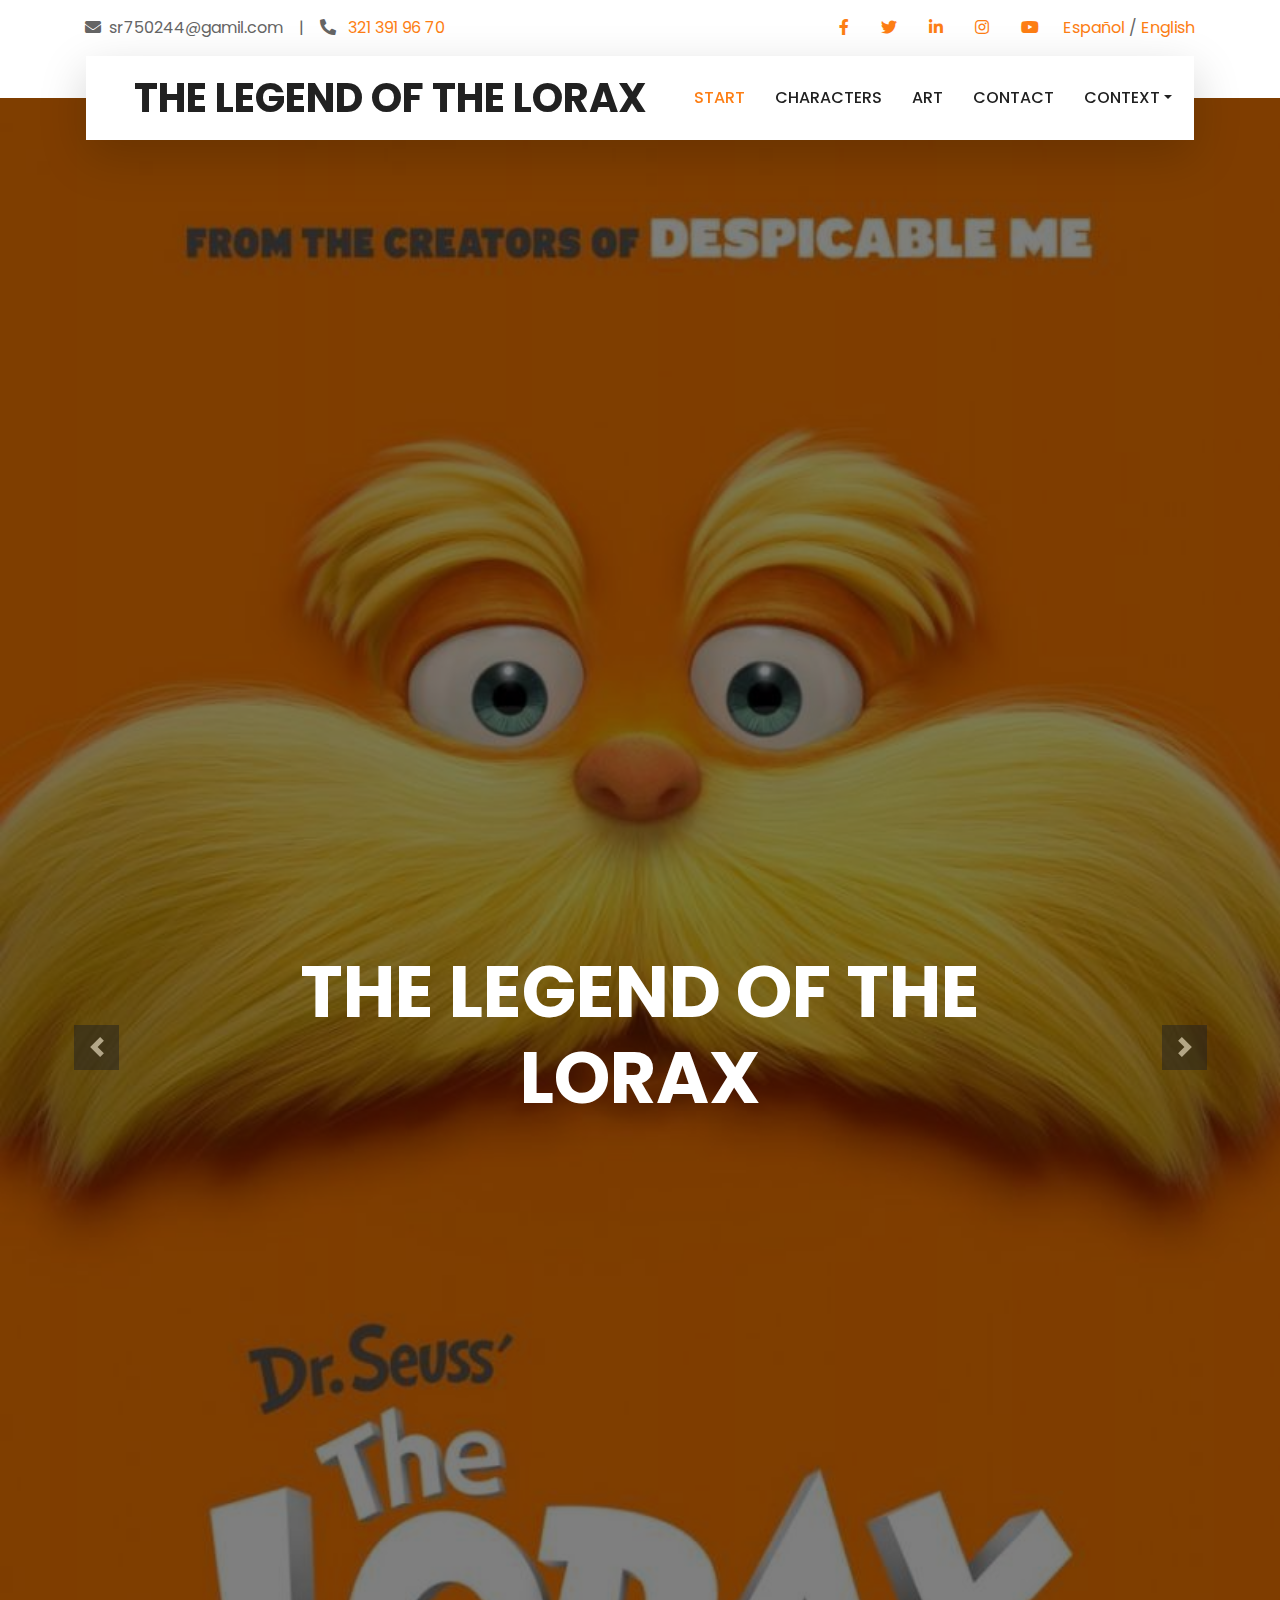
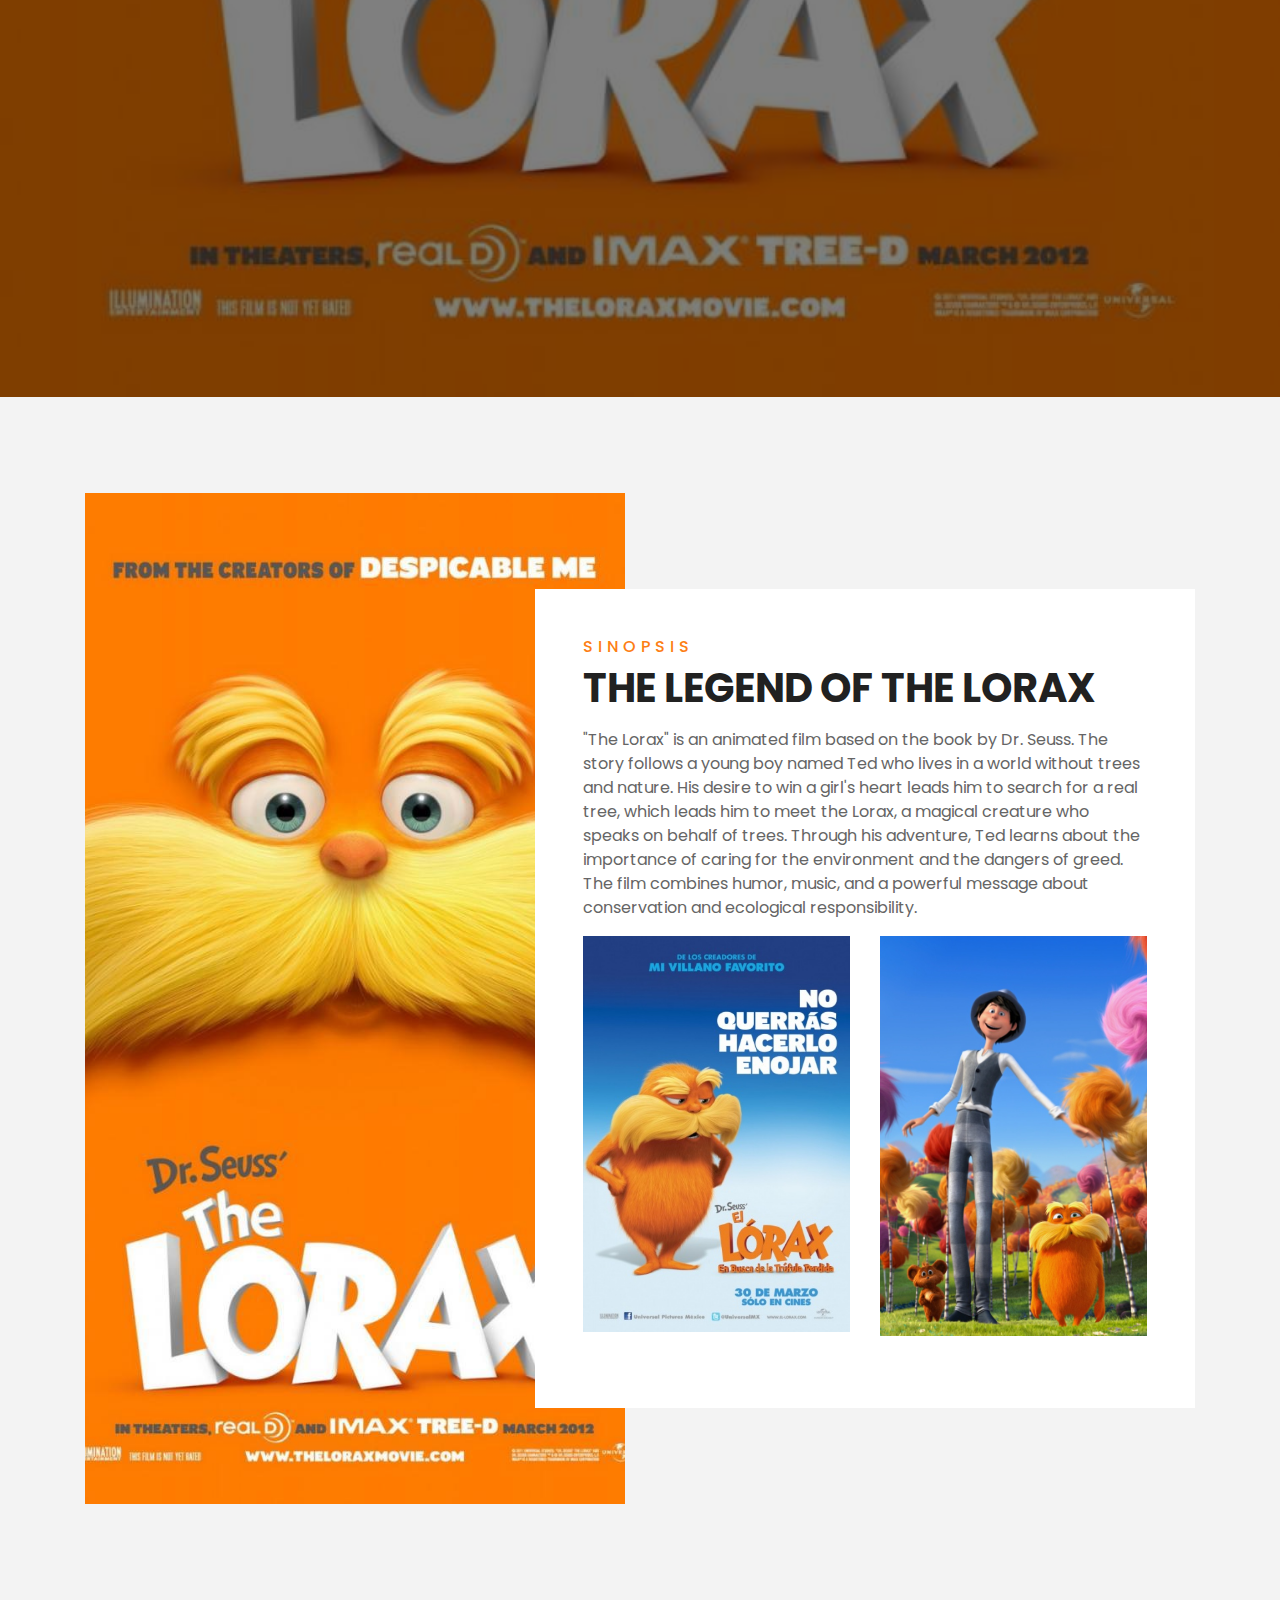
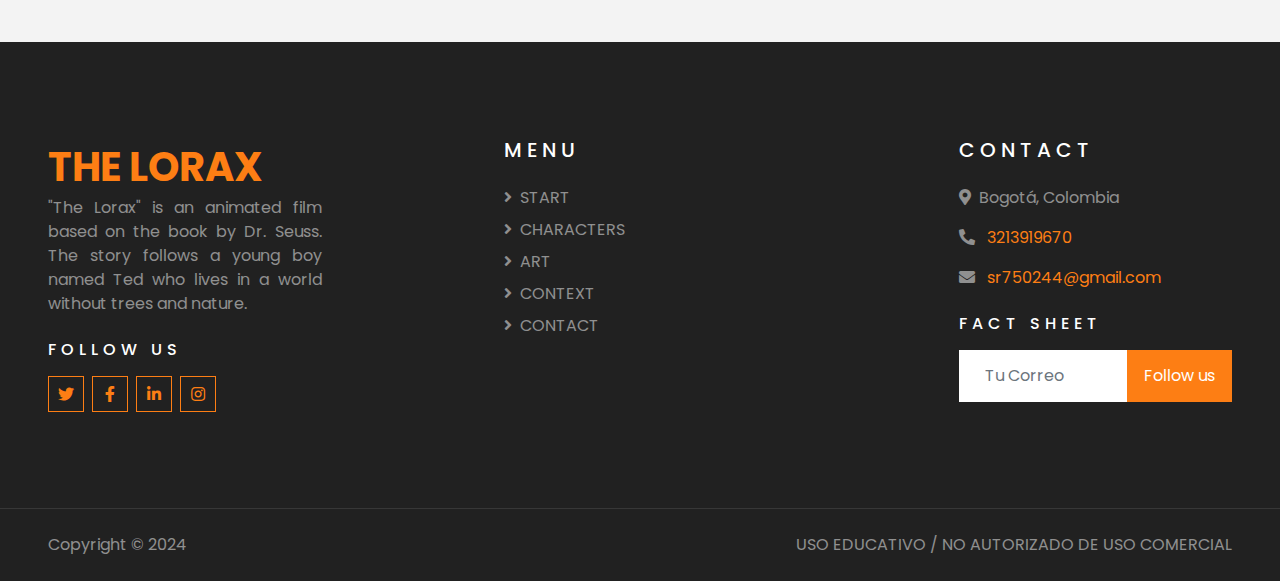
<file: src/Mi Pelicula Favorita/index_ingles.html>
<!DOCTYPE html>
<html lang="en">

<!-- INICIO HEAD / INFORMACIÓN GENERAL (METADATOS): TÍTULO, ENLACES A SCRIPTS Y HOJAS DE ESTILOS -->
<head>
    <meta charset="utf-8">
    <title>START</title>
    <meta content="width=device-width, initial-scale=1.0" name="viewport">
    <meta name="description" content="“Discover the magical story of The Lorax, an exciting animated adventure based on the Dr. Seuss book full of fun, friendship and values ​​that the whole family will love. Watch the trailer, listen to the soundtrack, meet the characters and their creators, and explore exclusive content here.”">
    

    <!-- Favicon -->
    <link href="img/favicon.ico" rel="icon">

    <!-- Google Web Fonts -->
    <link rel="preconnect" href="https://fonts.gstatic.com">
    <link href="https://fonts.googleapis.com/css2?family=Poppins:wght@400;500;600;700&display=swap" rel="stylesheet"> 
    <link rel="stylesheet" href="https://fonts.googleapis.com/css2?family=Material+Symbols+Outlined:opsz,wght,FILL,GRAD@20..48,100..700,0..1,-50..200" />
    
    <!-- Font Awesome -->
    <link href="https://cdnjs.cloudflare.com/ajax/libs/font-awesome/5.10.0/css/all.min.css" rel="stylesheet">

    <!-- Libraries Stylesheet -->
    <link href="lib/owlcarousel/assets/owl.carousel.min.css" rel="stylesheet">
    <link href="lib/tempusdominus/css/tempusdominus-bootstrap-4.min.css" rel="stylesheet" />

    <!-- Customized Bootstrap Stylesheet -->
    <link href="css/style.css" rel="stylesheet">
    <style>
.material-symbols-outlined {
  font-variation-settings:
  'FILL' 0,
  'wght' 400,
  'GRAD' 0,
  'opsz' 24
}
</style>

</head>
<!-- FIN HEAD / INFORMACIÓN GENERAL (METADATOS): TÍTULO, ENLACES A SCRIPTS Y HOJAS DE ESTILOS -->




<!-- INICIO BODY / CONTENIDO VISUAL QUE SE VE EN EL NAVEGADOR -->
<body>
    <!-- TOPBAR - BARRA SUPERIOR INICIO -->
    <div class="container-fluid bg-light pt-3 d-none d-lg-block">
        <div class="container">
            <div class="row">
                <div class="col-lg-6 text-center text-lg-left mb-2 mb-lg-0">
                    <div class="d-inline-flex align-items-center">
                        <p><i class="fa fa-envelope mr-2"></i>sr750244@gamil.com</p>
                        <p class="text-body px-3">|</p>
                        <p><i class="fa fa-phone-alt mr-2"></i><a href="https://wa.me/573213919670" target="_blank"><span> 321 391 96 70</span></a></p>  
                    </div>
                </div>
                <div class="col-lg-6 text-center text-lg-right">
                    <div class="d-inline-flex align-items-center">
                        <a class="text-primary px-3" href="">
                            <i class="fab fa-facebook-f"></i>
                        </a>
                        <a class="text-primary px-3" href="">
                            <i class="fab fa-twitter"></i>
                        </a>
                        <a class="text-primary px-3" href="">
                            <i class="fab fa-linkedin-in"></i>
                        </a>
                        <a class="text-primary px-3" href="">
                            <i class="fab fa-instagram"></i>
                        </a>
                        <a class="text-primary pl-3" href="">
                            <i class="fab fa-youtube"></i>
                        </a>
                         <!-- Inicio de Idioma -->
                    <div class="ml-4">
                        <a class="link" href="index.html">Español</a> / 
                        <a class="link" href="index_ingles.html">English</a>
                    </div>
                    <!-- Fin idioma -->
                    </div>
                </div>
            </div>
        </div>
    </div>
    <!-- TOPBAR - BARRA SUPERIOR FIN -->


    <!-- NAVBAR- BARRA DE NAVEGACIÓN INICIO -->
    <div class="container-fluid position-relative nav-bar p-0">
        <div class="container-lg position-relative p-0 px-lg-3" style="z-index: 9;">
            <nav class="navbar navbar-expand-lg bg-light navbar-light shadow-lg py-3 py-lg-0 pl-3 pl-lg-5">
                <a href="" class="navbar-brand">
                    <h1 class="m-0 text-primary"><span class="text-dark">THE LEGEND OF THE LORAX</span></h1>
                </a>
                <button type="button" class="navbar-toggler" data-toggle="collapse" data-target="#navbarCollapse">
                    <span class="navbar-toggler-icon"></span>
                </button>
                <div class="collapse navbar-collapse justify-content-between px-3" id="navbarCollapse">
                    <div class="navbar-nav ml-auto py-0">
                        <a href="index_ingles.html" class="nav-item nav-link active">START</a>
                        <a href="personajes_pelicula_animacion_3D_el_lorax_en_busca_de_la_trufula_perdida_de_universal_pictures_ingles.html" class="nav-item nav-link">CHARACTERS</a>
                        <a href="arte_pelicula_animacion_3D_el_lorax_en_busca_de_la_trufula_perdida_de_universal_pictures_ingles.html" class="nav-item nav-link">ART</a>
                        <a href="medios_de_contacto_creación_pelicula_animacion_3D_el_lorax_en_busca_de_la_trufula_perdida_de_universal_pictures_ingles.html" class="nav-item nav-link">CONTACT</a>
                        <div class="nav-item dropdown">
                            <div class="nav-item dropdown">
                                <a href="#" class="nav-link dropdown-toggle" data-toggle="dropdown">CONTEXT</a>
                                <div class="dropdown-menu border-0 rounded-0 m-0">
                                    <a href="contexto_pelicula_animacion_3D_el_lorax_en_busca_de_la_trufula_perdida_de_universal_pictures_ingles.html#escenas" class="dropdown-item">Scenes</a>
                                    <a href="contexto_pelicula_animacion_3D_el_lorax_en_busca_de_la_trufula_perdida_de_universal_pictures_ingles.html#premios" class="dropdown-item">Awards</a>
                                    <a href="contexto_pelicula_animacion_3D_el_lorax_en_busca_de_la_trufula_perdida_de_universal_pictures_ingles.html#creadores" class="dropdown-item">Creators</a>
                                    <a href="banda_sonora_pelicula_animacion_3D_el_lorax_en_busca_de_la_trufula_perdida_de_universal_pictures_ingles.html" class="dropdown-item">soundtrack</a>
                                </div>
                            </div>
                        </div>
                    </div>
                </div>
            </nav>
        </div>
    </div>
    <!-- NAVBAR - BARRA DE NAVEGACIÓN FIN -->

    <!-- CAROUSEL INICIO -->
    <div class="container-fluid p-0">
        <div id="header-carousel" class="carousel slide" data-ride="carousel">
            <div class="carousel-inner">
                <div class="carousel-item active">
                    <img class="w-100" src="img/el_gran_bigote_lorax_pelicula_animacion_3D_el_lorax_en_busca_de_la_trufula_perdida_de_universal_pictures.jpg" alt="Aqui se muestra la cara del lorax con su color representativo que es naranja">
                    <div class="carousel-caption d-flex flex-column align-items-center justify-content-center">
                        <div class="p-3" style="max-width: 900px;">
                            
                            <h1 class="display-3 text-white mb-md-4">THE LEGEND OF THE LORAX</h1>
                            

                        </div>
                    </div>
                </div>
                <div class="carousel-item">
                    <img class="w-100" src="img/lorax_arbol_talado__pelicula_animacion_3D_el_lorax_en_busca_de_la_trufula_perdida_de_universal_pictures.jpg" alt="El lorax se lamenta por que cortaron un árbol">
                    <div class="carousel-caption d-flex flex-column align-items-center justify-content-center">
                        <div class="p-3" style="max-width: 900px;">
                            <h4 class="text-white text-uppercase mb-md-3">Let's take care of the trees:</h4>
                            <h1 class="display-3 text-white mb-md-4">LORAX</h1>
                        </div>
                    </div>
                </div>
            </div>
            <a class="carousel-control-prev" href="#header-carousel" data-slide="prev">
                <div class="btn btn-dark" style="width: 45px; height: 45px;">
                    <span class="carousel-control-prev-icon mb-n2"></span>
                </div>
            </a>
            <a class="carousel-control-next" href="#header-carousel" data-slide="next">
                <div class="btn btn-dark" style="width: 45px; height: 45px;">
                    <span class="carousel-control-next-icon mb-n2"></span>
                </div>
            </a>
        </div>
    </div>
    <!-- CAROUSEL FIN -->


    

    <!-- AQUI INICIA EL CONTENIDO .................................... -->
     <!-- SINOPSIS Start -->
     <div class="container-fluid py-5">
        <div class="container pt-5">
            <div class="row">
                <div class="col-lg-6" style="min-height: 500px;">
                    <div class="position-relative h-100">
                        <img class="position-absolute w-100 h-100" src="img/banner_lorax_pelicula_animacion_3D_el_lorax_en_busca_de_la_trufula_perdida_de_universal_pictures.jpg" alt="Banner promocional de la salida de la pelicula en cine" style="object-fit: cover;">m.
                    </div>
                </div>
                <div class="col-lg-6 pt-5 pb-lg-5">
                    <div class="about-text bg-white p-4 p-lg-5 my-lg-5">
                        <h6 class="text-primary text-uppercase" style="letter-spacing: 5px;">SINOPSIS</h6>
                        <h1 class="mb-3">THE LEGEND OF THE LORAX</h1>
                        <p>"The Lorax" is an animated film based on the book by Dr. Seuss. The story follows a young boy named Ted who lives in a world without trees and nature. His desire to win a girl's heart leads him to search for a real tree, which leads him to meet the Lorax, a magical creature who speaks on behalf of trees. Through his adventure, Ted learns about the importance of caring for the environment and the dangers of greed. The film combines humor, music, and a powerful message about conservation and ecological responsibility.</p>
                        <div class="row mb-4">
                            <div class="col-6">
                                <img class="img-fluid" src="img/no_lo_quieres_enojar_banner_the_lorax_pelicula_animacion_3D_el_lorax_en_busca_de_la_trufula_perdida_de_universal_pictures.jpg" alt="Banner promocional de la salida de la pelicula no hagas enojar al Lorax">
                            </div>
                            <div class="col-6">
                                <img class="img-fluid" src="img/el_una_vez_y_lorax_pelicula_animacion_3D_el_lorax_en_busca_de_la_trufula_perdida_de_universal_pictures.jpg" alt="El lorax y el una vez cuando se llevaban bien antes de  la tala y la contaminación">
                            </div>
                        </div>
                        
                    </div>
                </div>
            </div>
        </div>
    </div>
    <!-- SINOPSIS End -->
    
    
    
    
    
    
    
    <!-- AQUI FINALIZA EL CONTENIDO ................................... -->
   
 
<!-- FOOTER INICIO -->
<div class="container-fluid bg-dark text-white-50 py-5 px-sm-3 px-lg-5" style="margin-top: 90px;">
    <div class="row pt-5">
  <!-- Columna con la imagen y descripción -->
  <div class="col-lg-3 col-md-6 mb-5">
    <a href="" class="navbar-brand">
        <h1 class="m-0 text-primary"><span class="text-white"></span> THE LORAX</h1>  
    </a>
    <p style="text-align: justify;"> "The Lorax" is an animated film based on the book by Dr. Seuss. The story follows a young boy named Ted who lives in a world without trees and nature.</p>
    
    <h6 class="text-white text-uppercase mt-4 mb-3" style="letter-spacing: 5px;">Follow us</h6>
    <div class="d-flex justify-content-start">
        <a class="btn btn-outline-primary btn-square mr-2" href="https://x.com"><i class="fab fa-twitter"></i></a>
        <a class="btn btn-outline-primary btn-square mr-2" href="https://www.facebook.com/"><i class="fab fa-facebook-f"></i></a>


        <a class="btn btn-outline-primary btn-square mr-2" href="https://es.linkedin.com/"><i class="fab fa-linkedin-in"></i></a>
        <a class="btn btn-outline-primary btn-square" href="https://www.instagram.com/?hl=es"><i class="fab fa-instagram"></i></a>
    </div>
</div>

<!-- Columna Menu alineada a la derecha -->
<div class="col-lg-3 col-md-6 mb-5 d-flex flex-column">
    <div class="ml-auto"> 
        <h5 class="text-white text-uppercase mb-4" style="letter-spacing: 5px;">Menu</h5>
        <div class="d-flex flex-column align-items-start">
            <a class="text-white-50 mb-2" href="index_ingles.html"><i class="fa fa-angle-right mr-2"></i>START</a>
            <a class="text-white-50 mb-2" href="personajes_pelicula_animacion_3D_el_lorax_en_busca_de_la_trufula_perdida_de_universal_pictures_ingles.html"><i class="fa fa-angle-right mr-2"></i>CHARACTERS</a>
            <a class="text-white-50 mb-2" href="arte_pelicula_animacion_3D_el_lorax_en_busca_de_la_trufula_perdida_de_universal_pictures_ingles.html"><i class="fa fa-angle-right mr-2"></i>ART</a>
            <a class="text-white-50 mb-2" href="contexto_pelicula_animacion_3D_el_lorax_en_busca_de_la_trufula_perdida_de_universal_pictures_ingles.html"><i class="fa fa-angle-right mr-2"></i>CONTEXT</a>
            <a class="text-white-50 mb-2" href="medios_de_contacto_creación_pelicula_animacion_3D_el_lorax_en_busca_de_la_trufula_perdida_de_universal_pictures_ingles.html"><i class="fa fa-angle-right mr-2"></i>CONTACT</a>
        </div>
    </div>
</div>

<!-- Columna vacía -->
<div class="col-lg-3 col-md-6 mb-5">
    <h5 class="text-white text-uppercase mb-4" style="letter-spacing: 5px;">&nbsp;</h5>
    <div class="d-flex flex-column justify-content-start">
        <!-- Opcionalmente, puedes agregar contenido aquí -->
    </div>
</div>

<!-- Columna Contacto -->
<div class="col-lg-3 col-md-6 mb-5">
    <h5 class="text-white text-uppercase mb-4" style="letter-spacing: 5px;">CONTACT</h5>
    <p><i class="fa fa-map-marker-alt mr-2"></i>Bogotá, Colombia</p>
    <p><i class="fa fa-phone-alt mr-2"></i><a href="https://wa.me/573213919670" target="_blank"><span> 3213919670</span></a></p>
    <p>
        <i class="fa fa-envelope mr-2"></i>
        <a href="sr750244@gmail.com">sr750244@gmail.com</a>
    </p>
    <p class="text-body px-3"></p>

    <h6 class="text-white text-uppercase mt-4 mb-3" style="letter-spacing: 5px;">Fact sheet</h6>
    <div class="w-100">
        <div class="input-group">
            <input type="text" class="form-control border-light" style="padding: 25px;" placeholder="Tu Correo ">
            <div class="input-group-append">
                <button class="btn btn-primary px-3">Follow us</button>
            </div>
        </div>
    </div>
</div>
</div>
</div>

<div class="container-fluid bg-dark text-white border-top py-4 px-sm-3 px-md-5" style="border-color: rgba(256, 256, 256, .1) !important;">
<div class="row">
<div class="col-lg-6 text-center text-md-left mb-3 mb-md-0">
    <p class="m-0 text-white-50">Copyright &copy; 2024</p>
</div>
<div class="col-lg-6 text-center text-md-right">
    <p class="m-0 text-white-50">USO EDUCATIVO / NO AUTORIZADO DE USO COMERCIAL</p>
</div>
</div>
</div>


<!-- FOOTER FIN -->


<!-- Back to Top - FLECHA RETORNO A MENU PRINCIPAL -->
<a href="#" class="btn btn-lg btn-primary btn-lg-square back-to-top"><i class="fa fa-angle-double-up"></i></a>
<!-- Back to Top - FLECHA RETORNO PRINCIPAL -->

<!-- JavaScript Libraries - LIBRERIA DE JAVA-->
<script src="https://code.jquery.com/jquery-3.4.1.min.js"></script>
<script src="https://stackpath.bootstrapcdn.com/bootstrap/4.4.1/js/bootstrap.bundle.min.js"></script>
<script src="lib/easing/easing.min.js"></script>
<script src="lib/owlcarousel/owl.carousel.min.js"></script>
<script src="lib/tempusdominus/js/moment.min.js"></script>
<script src="lib/tempusdominus/js/moment-timezone.min.js"></script>
<script src="lib/tempusdominus/js/tempusdominus-bootstrap-4.min.js"></script>

<!-- Contact Javascript File -->
<script src="mail/jqBootstrapValidation.min.js"></script>
<script src="mail/contact.js"></script>

<!-- Template Javascript -->
<script src="js/main.js"></script>
</body>
<!-- FIN BODY / CONTENIDO VISUAL QUE SE VE EN EL NAVEGADOR -->

</html>
</file>
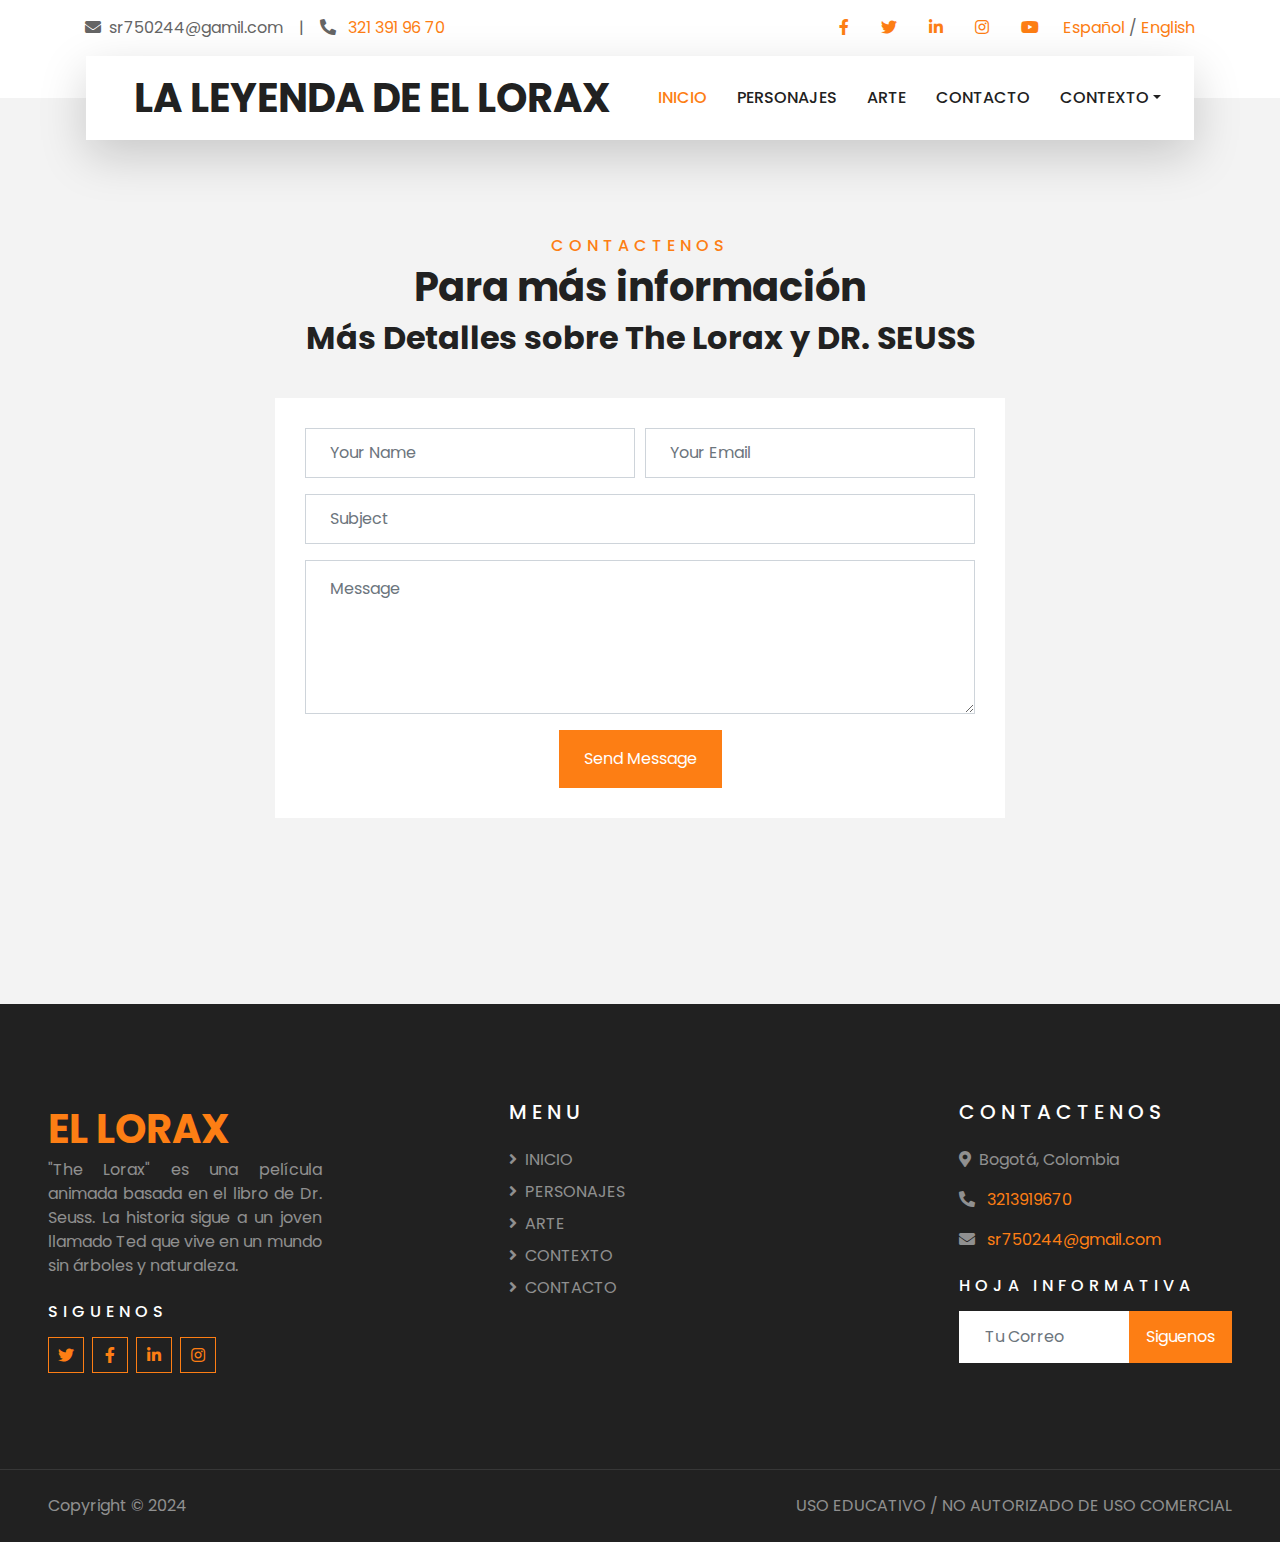
<file: src/Mi Pelicula Favorita/medios_de_contacto_creación_pelicula_animacion_3D_el_lorax_en_busca_de_la_trufula_perdida_de_universal_pictures.html>
<!DOCTYPE html>
<html lang="en">

<!-- INICIO HEAD / INFORMACIÓN GENERAL (METADATOS): TÍTULO, ENLACES A SCRIPTS Y HOJAS DE ESTILOS -->
<head>
    <meta charset="utf-8">
    <title>CONTACTO</title>
    <meta content="width=device-width, initial-scale=1.0" name="viewport">
    <meta name="description" content="“Descubre la mágica historia de The Lorax, una emocionante aventura animada basada en el libro de Dr. Seuss llena de diversión, amistad y valores que encantará a toda la familia, mira el tráiler, escucha la banda sonora, conoce a los personajes y a sus creadores explora contenido exclusivo aquí.”">

    <!-- Google Web Fonts -->
    <link rel="preconnect" href="https://fonts.gstatic.com">
    <link href="https://fonts.googleapis.com/css2?family=Poppins:wght@400;500;600;700&display=swap" rel="stylesheet"> 
    <link rel="stylesheet" href="https://fonts.googleapis.com/css2?family=Material+Symbols+Outlined:opsz,wght,FILL,GRAD@20..48,100..700,0..1,-50..200" />
    
    <!-- Font Awesome -->
    <link href="https://cdnjs.cloudflare.com/ajax/libs/font-awesome/5.10.0/css/all.min.css" rel="stylesheet">

    <!-- Libraries Stylesheet -->
    <link href="lib/owlcarousel/assets/owl.carousel.min.css" rel="stylesheet">
    <link href="lib/tempusdominus/css/tempusdominus-bootstrap-4.min.css" rel="stylesheet" />

    <!-- Customized Bootstrap Stylesheet -->
    <link href="css/style.css" rel="stylesheet">
    
    <style>
.material-symbols-outlined {
  font-variation-settings:
  'FILL' 0,
  'wght' 400,
  'GRAD' 0,
  'opsz' 24
}
</style>

</head>
<!-- FIN HEAD / INFORMACIÓN GENERAL (METADATOS): TÍTULO, ENLACES A SCRIPTS Y HOJAS DE ESTILOS -->




<!-- INICIO BODY / CONTENIDO VISUAL QUE SE VE EN EL NAVEGADOR -->
<body>
    <!-- TOPBAR - BARRA SUPERIOR INICIO -->
    <div class="container-fluid bg-light pt-3 d-none d-lg-block">
        <div class="container">
            <div class="row">
                <div class="col-lg-6 text-center text-lg-left mb-2 mb-lg-0">
                    <div class="d-inline-flex align-items-center">
                        <p><i class="fa fa-envelope mr-2"></i>sr750244@gamil.com</p>
                        <p class="text-body px-3">|</p>
                        <p><i class="fa fa-phone-alt mr-2"></i><a href="https://wa.me/573213919670" target="_blank"><span> 321 391 96 70</span></a></p>  
                    </div>
                </div>
                <div class="col-lg-6 text-center text-lg-right">
                    <div class="d-inline-flex align-items-center">
                        <a class="text-primary px-3" href="">
                            <i class="fab fa-facebook-f"></i>
                        </a>
                        <a class="text-primary px-3" href="">
                            <i class="fab fa-twitter"></i>
                        </a>
                        <a class="text-primary px-3" href="">
                            <i class="fab fa-linkedin-in"></i>
                        </a>
                        <a class="text-primary px-3" href="">
                            <i class="fab fa-instagram"></i>
                        </a>
                        <a class="text-primary pl-3" href="">
                            <i class="fab fa-youtube"></i>
                        </a>
                         <!-- Inicio de Idioma -->
                    <div class="ml-4">
                        <a class="link" href="medios_de_contacto_creación_pelicula_animacion_3D_el_lorax_en_busca_de_la_trufula_perdida_de_universal_pictures.html">Español</a> / 
                        <a class="link" href="medios_de_contacto_creación_pelicula_animacion_3D_el_lorax_en_busca_de_la_trufula_perdida_de_universal_pictures_ingles.html">English</a>
                    </div>
                    <!-- Fin idioma -->
                    </div>
                </div>
            </div>
        </div>
    </div>
    <!-- TOPBAR - BARRA SUPERIOR FIN -->



    <!-- NAVBAR- BARRA DE NAVEGACIÓN INICIO -->
    <div class="container-fluid position-relative nav-bar p-0">
        <div class="container-lg position-relative p-0 px-lg-3" style="z-index: 9;">
            <nav class="navbar navbar-expand-lg bg-light navbar-light shadow-lg py-3 py-lg-0 pl-3 pl-lg-5">
                <a href="" class="navbar-brand">
                    <h1 class="m-0 text-primary"><span class="text-dark">LA LEYENDA DE EL LORAX</span></h1>
                </a>
                <button type="button" class="navbar-toggler" data-toggle="collapse" data-target="#navbarCollapse">
                    <span class="navbar-toggler-icon"></span>
                </button>
                <div class="collapse navbar-collapse justify-content-between px-3" id="navbarCollapse">
                    <div class="navbar-nav ml-auto py-0">
                        <a href="index.html" class="nav-item nav-link active">INICIO</a>
                        <a href="personajes_pelicula_animacion_3D_el_lorax_en_busca_de_la_trufula_perdida_de_universal_pictures.html" class="nav-item nav-link">PERSONAJES</a>
                        <a href="arte_pelicula_animacion_3D_el_lorax_en_busca_de_la_trufula_perdida_de_universal_pictures.html" class="nav-item nav-link">ARTE</a>
                        <a href="medios_de_contacto_creación_pelicula_animacion_3D_el_lorax_en_busca_de_la_trufula_perdida_de_universal_pictures.html" class="nav-item nav-link">CONTACTO</a>
                        <div class="nav-item dropdown">
                            <div class="nav-item dropdown">
                                <a href="#" class="nav-link dropdown-toggle" data-toggle="dropdown">CONTEXTO</a>
                                <div class="dropdown-menu border-0 rounded-0 m-0">
                                    <a href="contexto_pelicula_animacion_3D_el_lorax_en_busca_de_la_trufula_perdida_de_universal_pictures.html#escenas" class="dropdown-item">Escenas</a>
                                    <a href="contexto_pelicula_animacion_3D_el_lorax_en_busca_de_la_trufula_perdida_de_universal_pictures.html#premios" class="dropdown-item">Premios</a>
                                    <a href="contexto_pelicula_animacion_3D_el_lorax_en_busca_de_la_trufula_perdida_de_universal_pictures.html#creadores" class="dropdown-item">Creadores</a>
                                    <a href="banda_sonora_pelicula_animacion_3D_el_lorax_en_busca_de_la_trufula_perdida_de_universal_pictures.html" class="dropdown-item">Banda sonora</a>
                                </div>
                            </div>
                        </div>
                    </div>
                </div>
            </nav>
        </div>
    </div>
    <!-- NAVBAR - BARRA DE NAVEGACIÓN FIN -->

   <!-- AQUI COMIENZA EL CONTENIDO ................................... -->
   

    
   <!-- CONTACTENOS Start -->
   <div class="container-fluid py-5">
    <div class="container py-5">
        <div class="text-center mb-3 pb-3">
            <h6 class="text-primary text-uppercase" style="letter-spacing: 5px;">CONTACTENOS</h6>
            <h1>Para más información</h1>
            <h2>Más Detalles sobre The Lorax y DR. SEUSS</h2>
        </div>
        <div class="row justify-content-center">
            <div class="col-lg-8">
                <div class="contact-form bg-white" style="padding: 30px;">
                    <div id="success"></div>
                    <form name="sentMessage" id="contactForm" novalidate="novalidate">
                        <div class="form-row">
                            <div class="control-group col-sm-6">
                                <input type="text" class="form-control p-4" id="name" placeholder="Your Name"
                                    required="required" data-validation-required-message="Please enter your name" />
                                <p class="help-block text-danger"></p>
                            </div>
                            <div class="control-group col-sm-6">
                                <input type="email" class="form-control p-4" id="email" placeholder="Your Email"
                                    required="required" data-validation-required-message="Please enter your email" />
                                <p class="help-block text-danger"></p>
                            </div>
                        </div>
                        <div class="control-group">
                            <input type="text" class="form-control p-4" id="subject" placeholder="Subject"
                                required="required" data-validation-required-message="Please enter a subject" />
                            <p class="help-block text-danger"></p>
                        </div>
                        <div class="control-group">
                            <textarea class="form-control py-3 px-4" rows="5" id="message" placeholder="Message"
                                required="required"
                                data-validation-required-message="Please enter your message"></textarea>
                            <p class="help-block text-danger"></p>
                        </div>
                        <div class="text-center">
                            <button class="btn btn-primary py-3 px-4" type="submit" id="sendMessageButton">Send Message</button>
                        </div>
                    </form>
                </div>
            </div>
        </div>
    </div>
</div>
<!-- CONTACTENOS End -->
    
    
    
    
    
    <!-- AQUI FINALIZA EL CONTENIDO ................................... -->
   
 

<!-- FOOTER INICIO -->
<div class="container-fluid bg-dark text-white-50 py-5 px-sm-3 px-lg-5" style="margin-top: 90px;">
    <div class="row pt-5">
        <!-- Columna con la imagen y descripción -->
        <div class="col-lg-3 col-md-6 mb-5">
            <a href="" class="navbar-brand">
                <h1 class="m-0 text-primary"><span class="text-white"></span> EL LORAX</h1>  
            </a>
            <p style="text-align: justify;"> "The Lorax" es una película animada basada en el libro de Dr. Seuss. La historia sigue a un joven llamado Ted que vive en un mundo sin árboles y naturaleza. </p>
            
            <h6 class="text-white text-uppercase mt-4 mb-3" style="letter-spacing: 5px;">Siguenos</h6>
            <div class="d-flex justify-content-start">
                <a class="btn btn-outline-primary btn-square mr-2" href="https://x.com/i/flow/login?input_flow_data=%7B%22requested_variant%22%3A%22eyJteCI6IjIifQ%3D%3D%22%7D"><i class="fab fa-twitter"></i></a>
                <a class="btn btn-outline-primary btn-square mr-2" href="https://www.facebook.com/SonyCineTV/videos/the-marine-5-battleground/2589431198012734/"><i class="fab fa-facebook-f"></i></a>


                <a class="btn btn-outline-primary btn-square mr-2" href="https://es.linkedin.com/"><i class="fab fa-linkedin-in"></i></a>
                <a class="btn btn-outline-primary btn-square" href="https://www.instagram.com/?hl=es"><i class="fab fa-instagram"></i></a>
            </div>
        </div>
        
        <!-- Columna Menu alineada a la derecha -->
        <div class="col-lg-3 col-md-6 mb-5 d-flex flex-column">
            <div class="ml-auto"> 
                <h5 class="text-white text-uppercase mb-4" style="letter-spacing: 5px;">Menu</h5>
                <div class="d-flex flex-column align-items-start">
                    <a class="text-white-50 mb-2" href="index.html"><i class="fa fa-angle-right mr-2"></i>INICIO</a>
                    <a class="text-white-50 mb-2" href="personajes_pelicula_animacion_3D_el_lorax_en_busca_de_la_trufula_perdida_de_universal_pictures.html"><i class="fa fa-angle-right mr-2"></i>PERSONAJES</a>
                    <a class="text-white-50 mb-2" href="arte_pelicula_animacion_3D_el_lorax_en_busca_de_la_trufula_perdida_de_universal_pictures.html"><i class="fa fa-angle-right mr-2"></i>ARTE</a>
                    <a class="text-white-50 mb-2" href="contexto_pelicula_animacion_3D_el_lorax_en_busca_de_la_trufula_perdida_de_universal_pictures.html"><i class="fa fa-angle-right mr-2"></i>CONTEXTO</a>
                    <a class="text-white-50 mb-2" href="medios_de_contacto_creación_pelicula_animacion_3D_el_lorax_en_busca_de_la_trufula_perdida_de_universal_pictures.html"><i class="fa fa-angle-right mr-2"></i>CONTACTO</a>
                </div>
            </div>
        </div>
        
        <!-- Columna vacía -->
        <div class="col-lg-3 col-md-6 mb-5">
            <h5 class="text-white text-uppercase mb-4" style="letter-spacing: 5px;">&nbsp;</h5>
            <div class="d-flex flex-column justify-content-start">
                <!-- Opcionalmente, puedes agregar contenido aquí -->
            </div>
        </div>
        
        <!-- Columna Contacto -->
        <div class="col-lg-3 col-md-6 mb-5">
            <h5 class="text-white text-uppercase mb-4" style="letter-spacing: 5px;">CONTACTENOS</h5>
            <p><i class="fa fa-map-marker-alt mr-2"></i>Bogotá, Colombia</p>
            <p><i class="fa fa-phone-alt mr-2"></i><a href="https://wa.me/573213919670" target="_blank"><span> 3213919670</span></a></p>
            <p>
                <i class="fa fa-envelope mr-2"></i>
                <a href="sr750244@gmail.com">sr750244@gmail.com</a>
            </p>
            <p class="text-body px-3"></p>

            <h6 class="text-white text-uppercase mt-4 mb-3" style="letter-spacing: 5px;">Hoja Informativa</h6>
            <div class="w-100">
                <div class="input-group">
                    <input type="text" class="form-control border-light" style="padding: 25px;" placeholder="Tu Correo ">
                    <div class="input-group-append">
                        <button class="btn btn-primary px-3">Siguenos </button>
                    </div>
                </div>
            </div>
        </div>
    </div>
</div>

<div class="container-fluid bg-dark text-white border-top py-4 px-sm-3 px-md-5" style="border-color: rgba(256, 256, 256, .1) !important;">
    <div class="row">
        <div class="col-lg-6 text-center text-md-left mb-3 mb-md-0">
            <p class="m-0 text-white-50">Copyright &copy; 2024</p>
        </div>
        <div class="col-lg-6 text-center text-md-right">
            <p class="m-0 text-white-50">USO EDUCATIVO / NO AUTORIZADO DE USO COMERCIAL</p>
        </div>
    </div>
</div>


    <!-- FOOTER FIN -->


    <!-- Back to Top - FLECHA RETORNO A MENU PRINCIPAL -->
    <a href="#" class="btn btn-lg btn-primary btn-lg-square back-to-top"><i class="fa fa-angle-double-up"></i></a>
    <!-- Back to Top - FLECHA RETORNO PRINCIPAL -->

    <!-- JavaScript Libraries - LIBRERIA DE JAVA-->
    <script src="https://code.jquery.com/jquery-3.4.1.min.js"></script>
    <script src="https://stackpath.bootstrapcdn.com/bootstrap/4.4.1/js/bootstrap.bundle.min.js"></script>
    <script src="lib/easing/easing.min.js"></script>
    <script src="lib/owlcarousel/owl.carousel.min.js"></script>
    <script src="lib/tempusdominus/js/moment.min.js"></script>
    <script src="lib/tempusdominus/js/moment-timezone.min.js"></script>
    <script src="lib/tempusdominus/js/tempusdominus-bootstrap-4.min.js"></script>

    <!-- Contact Javascript File -->
    <script src="mail/jqBootstrapValidation.min.js"></script>
    <script src="mail/contact.js"></script>

    <!-- Template Javascript -->
    <script src="js/main.js"></script>
</body>
<!-- FIN BODY / CONTENIDO VISUAL QUE SE VE EN EL NAVEGADOR -->

</html>
</file>
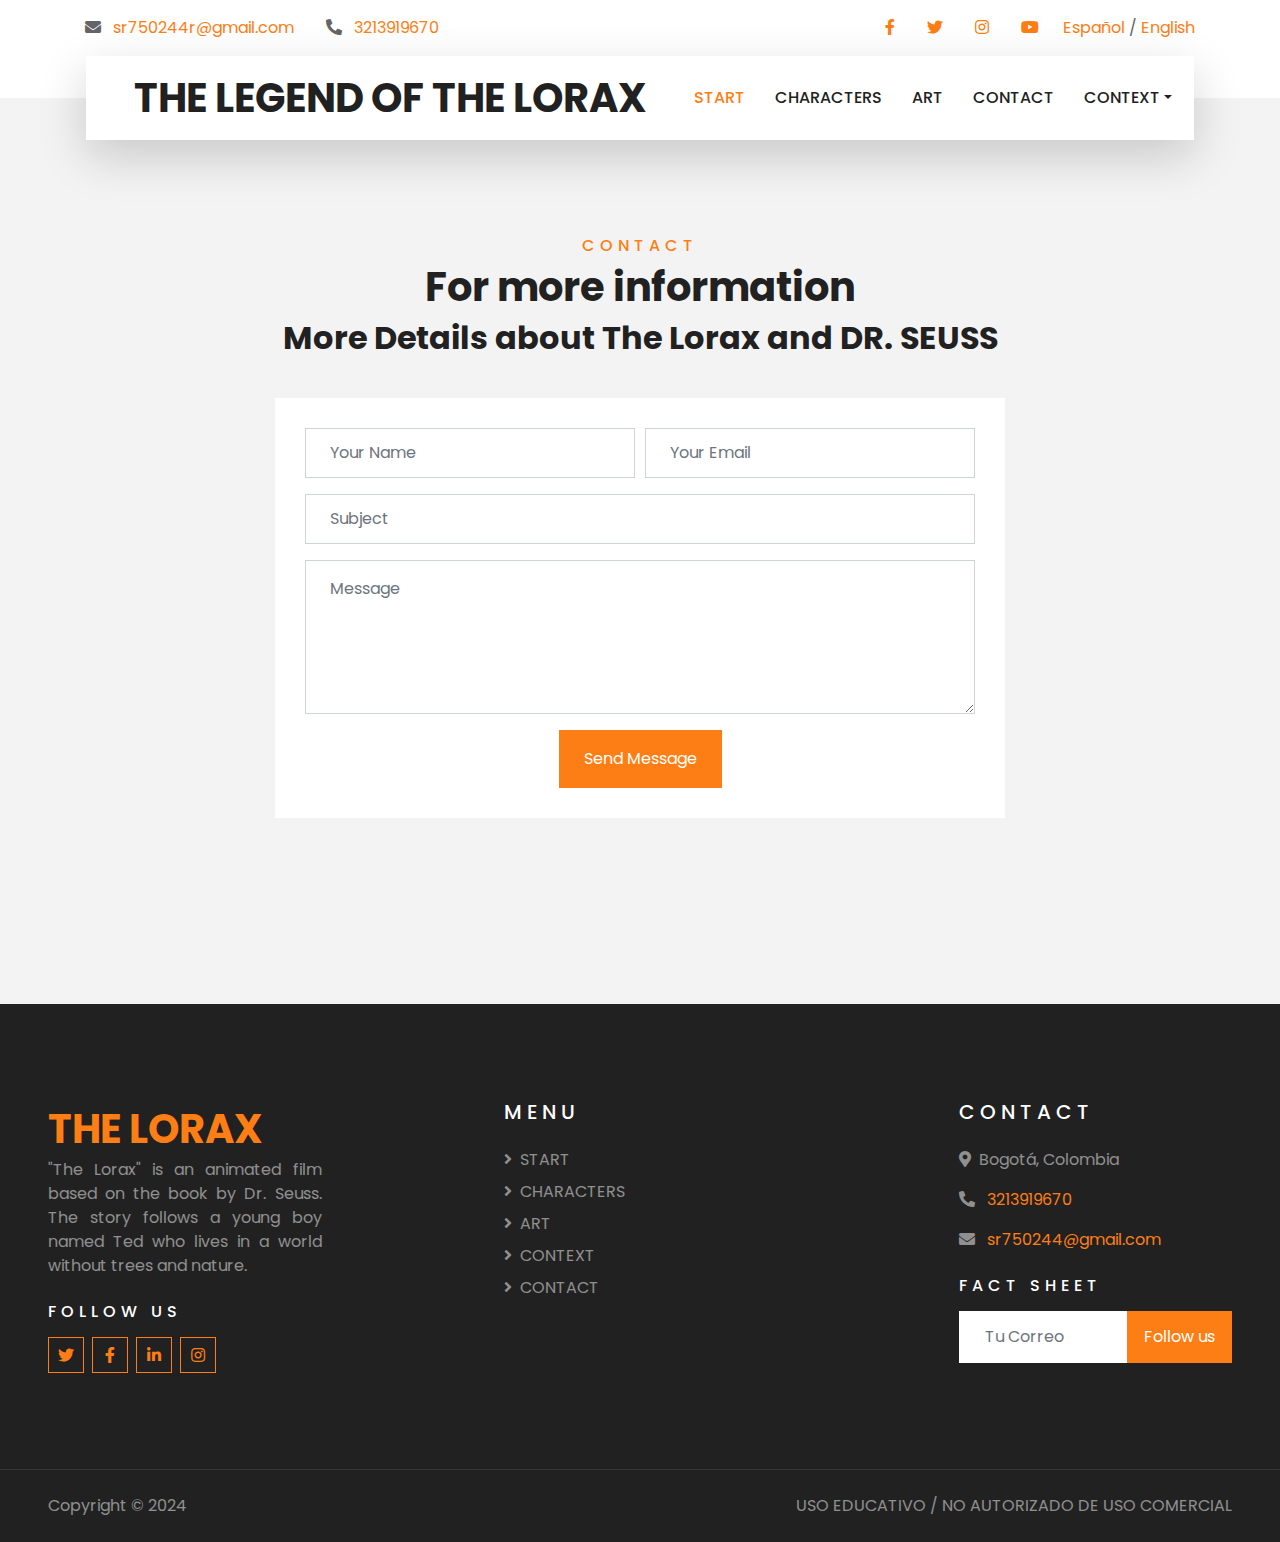
<file: src/Mi Pelicula Favorita/medios_de_contacto_creación_pelicula_animacion_3D_el_lorax_en_busca_de_la_trufula_perdida_de_universal_pictures_ingles.html>
<!DOCTYPE html>
<html lang="en">

<!-- INICIO HEAD / INFORMACIÓN GENERAL (METADATOS): TÍTULO, ENLACES A SCRIPTS Y HOJAS DE ESTILOS -->
<head>
    <meta charset="utf-8">
    <title>CONTACTO</title>
    <meta content="width=device-width, initial-scale=1.0" name="viewport">
    <meta name="description" content="“Discover the magical story of The Lorax, an exciting animated adventure based on the Dr. Seuss book full of fun, friendship and values ​​that the whole family will love. Watch the trailer, listen to the soundtrack, meet the characters and their creators, and explore exclusive content here.”">
    

    <!-- Favicon -->
    <link href="img/favicon.ico" rel="icon">

    <!-- Google Web Fonts -->
    <link rel="preconnect" href="https://fonts.gstatic.com">
    <link href="https://fonts.googleapis.com/css2?family=Poppins:wght@400;500;600;700&display=swap" rel="stylesheet"> 
    <link rel="stylesheet" href="https://fonts.googleapis.com/css2?family=Material+Symbols+Outlined:opsz,wght,FILL,GRAD@20..48,100..700,0..1,-50..200" />
    
    <!-- Font Awesome -->
    <link href="https://cdnjs.cloudflare.com/ajax/libs/font-awesome/5.10.0/css/all.min.css" rel="stylesheet">

    <!-- Libraries Stylesheet -->
    <link href="lib/owlcarousel/assets/owl.carousel.min.css" rel="stylesheet">
    <link href="lib/tempusdominus/css/tempusdominus-bootstrap-4.min.css" rel="stylesheet" />

    <!-- Customized Bootstrap Stylesheet -->
    <link href="css/style.css" rel="stylesheet">
    
    <style>
.material-symbols-outlined {
  font-variation-settings:
  'FILL' 0,
  'wght' 400,
  'GRAD' 0,
  'opsz' 24
}
</style>

</head>
<!-- FIN HEAD / INFORMACIÓN GENERAL (METADATOS): TÍTULO, ENLACES A SCRIPTS Y HOJAS DE ESTILOS -->




<!-- INICIO BODY / CONTENIDO VISUAL QUE SE VE EN EL NAVEGADOR -->
<body>
    <!-- TOPBAR - BARRA SUPERIOR INICIO -->
   <div class="container-fluid bg-light pt-3 d-none d-lg-block">
        <div class="container">
            <div class="row">
                <div class="col-lg-6 text-center text-lg-left mb-2 mb-lg-0">
                    <div class="d-inline-flex align-items-center">
                        <p>
                            <i class="fa fa-envelope mr-2"></i>
                            <a href="https://gmail.google.com/mail/u/0/#inbox">sr750244r@gmail.com</a>
                        </p>
                        <p class="text-body px-3"></p>
                        

                        <p><i class="fa fa-phone-alt mr-2"></i><a href="https://web.whatsapp.com/" target="_blank"><span> 3213919670</span></a></p>
                        
                    </div>
                  
                </div>            
                  <!-- Sección de redes sociales y selección de idioma -->
                  <div class="col-lg-6 text-center text-lg-right">
                    <div class="d-inline-flex align-items-center">
                        <a class="text-primary px-3" href="https://www.facebook.com" target="_blank">
                            <i class="fab fa-facebook-f"></i>
                        </a>
                        <a class="text-primary px-3" href="https://x.com" target="_blank">
                            <i class="fab fa-twitter"></i>
                        </a>
                        <a class="text-primary px-3" href="https://www.instagram.com" target="_blank">
                            <i class="fab fa-instagram"></i>
                        </a>
                        <a class="text-primary pl-3" href="https://www.youtube.coma" target="_blank">
                            <i class="fab fa-youtube"></i>
                        </a>
                        <!-- Inicio de Idioma -->
                        <div class="ml-4">
                            <a class="link" href="medios_de_contacto_creación_pelicula_animacion_3D_el_lorax_en_busca_de_la_trufula_perdida_de_universal_pictures.html">Español</a> / 
                            <a class="link" href="medios_de_contacto_creación_pelicula_animacion_3D_el_lorax_en_busca_de_la_trufula_perdida_de_universal_pictures_ingles.html">English</a>
                        </div>
                    <!-- Fin idioma -->
                    </div>
                </div>
            </div>
        </div>
    </div>
    <!-- TOPBAR - BARRA SUPERIOR FIN -->


    <!-- NAVBAR- BARRA DE NAVEGACIÓN INICIO -->
    <div class="container-fluid position-relative nav-bar p-0">
        <div class="container-lg position-relative p-0 px-lg-3" style="z-index: 9;">
            <nav class="navbar navbar-expand-lg bg-light navbar-light shadow-lg py-3 py-lg-0 pl-3 pl-lg-5">
                <a href="" class="navbar-brand">
                    <h1 class="m-0 text-primary"><span class="text-dark">THE LEGEND OF THE LORAX</span></h1>
                </a>
                <button type="button" class="navbar-toggler" data-toggle="collapse" data-target="#navbarCollapse">
                    <span class="navbar-toggler-icon"></span>
                </button>
                <div class="collapse navbar-collapse justify-content-between px-3" id="navbarCollapse">
                    <div class="navbar-nav ml-auto py-0">
                        <a href="index_ingles.html" class="nav-item nav-link active">START</a>
                        <a href="personajes_pelicula_animacion_3D_el_lorax_en_busca_de_la_trufula_perdida_de_universal_pictures_ingles.html" class="nav-item nav-link">CHARACTERS</a>
                        <a href="arte_pelicula_animacion_3D_el_lorax_en_busca_de_la_trufula_perdida_de_universal_pictures_ingles.html" class="nav-item nav-link">ART</a>
                        <a href="medios_de_contacto_creación_pelicula_animacion_3D_el_lorax_en_busca_de_la_trufula_perdida_de_universal_pictures_ingles.html" class="nav-item nav-link">CONTACT</a>
                        <div class="nav-item dropdown">
                            <div class="nav-item dropdown">
                                <a href="#" class="nav-link dropdown-toggle" data-toggle="dropdown">CONTEXT</a>
                                <div class="dropdown-menu border-0 rounded-0 m-0">
                                    <a href="contexto_pelicula_animacion_3D_el_lorax_en_busca_de_la_trufula_perdida_de_universal_pictures_ingles.html#escenas" class="dropdown-item">Scenes</a>
                                    <a href="contexto_pelicula_animacion_3D_el_lorax_en_busca_de_la_trufula_perdida_de_universal_pictures_ingles.html#premios" class="dropdown-item">Awards</a>
                                    <a href="contexto_pelicula_animacion_3D_el_lorax_en_busca_de_la_trufula_perdida_de_universal_pictures_ingles.html#creadores" class="dropdown-item">Creators</a>
                                    <a href="banda_sonora_pelicula_animacion_3D_el_lorax_en_busca_de_la_trufula_perdida_de_universal_pictures_ingles.html" class="dropdown-item">soundtrack</a>
                                </div>
                            </div>
                        </div>
                    </div>
                </div>
            </nav>
        </div>
    </div>
    <!-- NAVBAR - BARRA DE NAVEGACIÓN FIN -->

   <!-- AQUI COMIENZA EL CONTENIDO ................................... -->
   

    
   <!-- CONTACTENOS Start -->
   <div class="container-fluid py-5">
    <div class="container py-5">
        <div class="text-center mb-3 pb-3">
            <h6 class="text-primary text-uppercase" style="letter-spacing: 5px;">CONTACT</h6>
            <h1>For more information</h1>
            <h2>More Details about The Lorax and DR. SEUSS</h2>
        </div>
        <div class="row justify-content-center">
            <div class="col-lg-8">
                <div class="contact-form bg-white" style="padding: 30px;">
                    <div id="success"></div>
                    <form name="sentMessage" id="contactForm" novalidate="novalidate">
                        <div class="form-row">
                            <div class="control-group col-sm-6">
                                <input type="text" class="form-control p-4" id="name" placeholder="Your Name"
                                    required="required" data-validation-required-message="Please enter your name" />
                                <p class="help-block text-danger"></p>
                            </div>
                            <div class="control-group col-sm-6">
                                <input type="email" class="form-control p-4" id="email" placeholder="Your Email"
                                    required="required" data-validation-required-message="Please enter your email" />
                                <p class="help-block text-danger"></p>
                            </div>
                        </div>
                        <div class="control-group">
                            <input type="text" class="form-control p-4" id="subject" placeholder="Subject"
                                required="required" data-validation-required-message="Please enter a subject" />
                            <p class="help-block text-danger"></p>
                        </div>
                        <div class="control-group">
                            <textarea class="form-control py-3 px-4" rows="5" id="message" placeholder="Message"
                                required="required"
                                data-validation-required-message="Please enter your message"></textarea>
                            <p class="help-block text-danger"></p>
                        </div>
                        <div class="text-center">
                            <button class="btn btn-primary py-3 px-4" type="submit" id="sendMessageButton">Send Message</button>
                        </div>
                    </form>
                </div>
            </div>
        </div>
    </div>
</div>
<!-- CONTACTENOS End -->
    
    
   <!-- FOOTER INICIO -->
<div class="container-fluid bg-dark text-white-50 py-5 px-sm-3 px-lg-5" style="margin-top: 90px;">
    <div class="row pt-5">
  <!-- Columna con la imagen y descripción -->
  <div class="col-lg-3 col-md-6 mb-5">
    <a href="" class="navbar-brand">
        <h1 class="m-0 text-primary"><span class="text-white"></span> THE LORAX</h1>  
    </a>
    <p style="text-align: justify;"> "The Lorax" is an animated film based on the book by Dr. Seuss. The story follows a young boy named Ted who lives in a world without trees and nature.</p>
    
    <h6 class="text-white text-uppercase mt-4 mb-3" style="letter-spacing: 5px;">Follow us</h6>
    <div class="d-flex justify-content-start">
        <a class="btn btn-outline-primary btn-square mr-2" href="https://x.com"><i class="fab fa-twitter"></i></a>
        <a class="btn btn-outline-primary btn-square mr-2" href="https://www.facebook.com/"><i class="fab fa-facebook-f"></i></a>


        <a class="btn btn-outline-primary btn-square mr-2" href="https://es.linkedin.com/"><i class="fab fa-linkedin-in"></i></a>
        <a class="btn btn-outline-primary btn-square" href="https://www.instagram.com/?hl=es"><i class="fab fa-instagram"></i></a>
    </div>
</div>

<!-- Columna Menu alineada a la derecha -->
<div class="col-lg-3 col-md-6 mb-5 d-flex flex-column">
    <div class="ml-auto"> 
        <h5 class="text-white text-uppercase mb-4" style="letter-spacing: 5px;">Menu</h5>
        <div class="d-flex flex-column align-items-start">
            <a class="text-white-50 mb-2" href="index_ingles.html"><i class="fa fa-angle-right mr-2"></i>START</a>
            <a class="text-white-50 mb-2" href="personajes_pelicula_animacion_3D_el_lorax_en_busca_de_la_trufula_perdida_de_universal_pictures_ingles.html"><i class="fa fa-angle-right mr-2"></i>CHARACTERS</a>
            <a class="text-white-50 mb-2" href="arte_pelicula_animacion_3D_el_lorax_en_busca_de_la_trufula_perdida_de_universal_pictures_ingles.html"><i class="fa fa-angle-right mr-2"></i>ART</a>
            <a class="text-white-50 mb-2" href="contexto_pelicula_animacion_3D_el_lorax_en_busca_de_la_trufula_perdida_de_universal_pictures_ingles.html"><i class="fa fa-angle-right mr-2"></i>CONTEXT</a>
            <a class="text-white-50 mb-2" href="medios_de_contacto_creación_pelicula_animacion_3D_el_lorax_en_busca_de_la_trufula_perdida_de_universal_pictures_ingles.html"><i class="fa fa-angle-right mr-2"></i>CONTACT</a>
        </div>
    </div>
</div>

<!-- Columna vacía -->
<div class="col-lg-3 col-md-6 mb-5">
    <h5 class="text-white text-uppercase mb-4" style="letter-spacing: 5px;">&nbsp;</h5>
    <div class="d-flex flex-column justify-content-start">
        <!-- Opcionalmente, puedes agregar contenido aquí -->
    </div>
</div>

<!-- Columna Contacto -->
<div class="col-lg-3 col-md-6 mb-5">
    <h5 class="text-white text-uppercase mb-4" style="letter-spacing: 5px;">CONTACT</h5>
    <p><i class="fa fa-map-marker-alt mr-2"></i>Bogotá, Colombia</p>
    <p><i class="fa fa-phone-alt mr-2"></i><a href="https://wa.me/573213919670" target="_blank"><span> 3213919670</span></a></p>
    <p>
        <i class="fa fa-envelope mr-2"></i>
        <a href="sr750244@gmail.com">sr750244@gmail.com</a>
    </p>
    <p class="text-body px-3"></p>

    <h6 class="text-white text-uppercase mt-4 mb-3" style="letter-spacing: 5px;">Fact sheet</h6>
    <div class="w-100">
        <div class="input-group">
            <input type="text" class="form-control border-light" style="padding: 25px;" placeholder="Tu Correo ">
            <div class="input-group-append">
                <button class="btn btn-primary px-3">Follow us</button>
            </div>
        </div>
    </div>
</div>
</div>
</div>

<div class="container-fluid bg-dark text-white border-top py-4 px-sm-3 px-md-5" style="border-color: rgba(256, 256, 256, .1) !important;">
<div class="row">
<div class="col-lg-6 text-center text-md-left mb-3 mb-md-0">
    <p class="m-0 text-white-50">Copyright &copy; 2024</p>
</div>
<div class="col-lg-6 text-center text-md-right">
    <p class="m-0 text-white-50">USO EDUCATIVO / NO AUTORIZADO DE USO COMERCIAL</p>
</div>
</div>
</div>


<!-- FOOTER FIN -->


<!-- Back to Top - FLECHA RETORNO A MENU PRINCIPAL -->
<a href="#" class="btn btn-lg btn-primary btn-lg-square back-to-top"><i class="fa fa-angle-double-up"></i></a>
<!-- Back to Top - FLECHA RETORNO PRINCIPAL -->

<!-- JavaScript Libraries - LIBRERIA DE JAVA-->
<script src="https://code.jquery.com/jquery-3.4.1.min.js"></script>
<script src="https://stackpath.bootstrapcdn.com/bootstrap/4.4.1/js/bootstrap.bundle.min.js"></script>
<script src="lib/easing/easing.min.js"></script>
<script src="lib/owlcarousel/owl.carousel.min.js"></script>
<script src="lib/tempusdominus/js/moment.min.js"></script>
<script src="lib/tempusdominus/js/moment-timezone.min.js"></script>
<script src="lib/tempusdominus/js/tempusdominus-bootstrap-4.min.js"></script>

<!-- Contact Javascript File -->
<script src="mail/jqBootstrapValidation.min.js"></script>
<script src="mail/contact.js"></script>

<!-- Template Javascript -->
<script src="js/main.js"></script>
</body>
<!-- FIN BODY / CONTENIDO VISUAL QUE SE VE EN EL NAVEGADOR -->

</html>
</file>
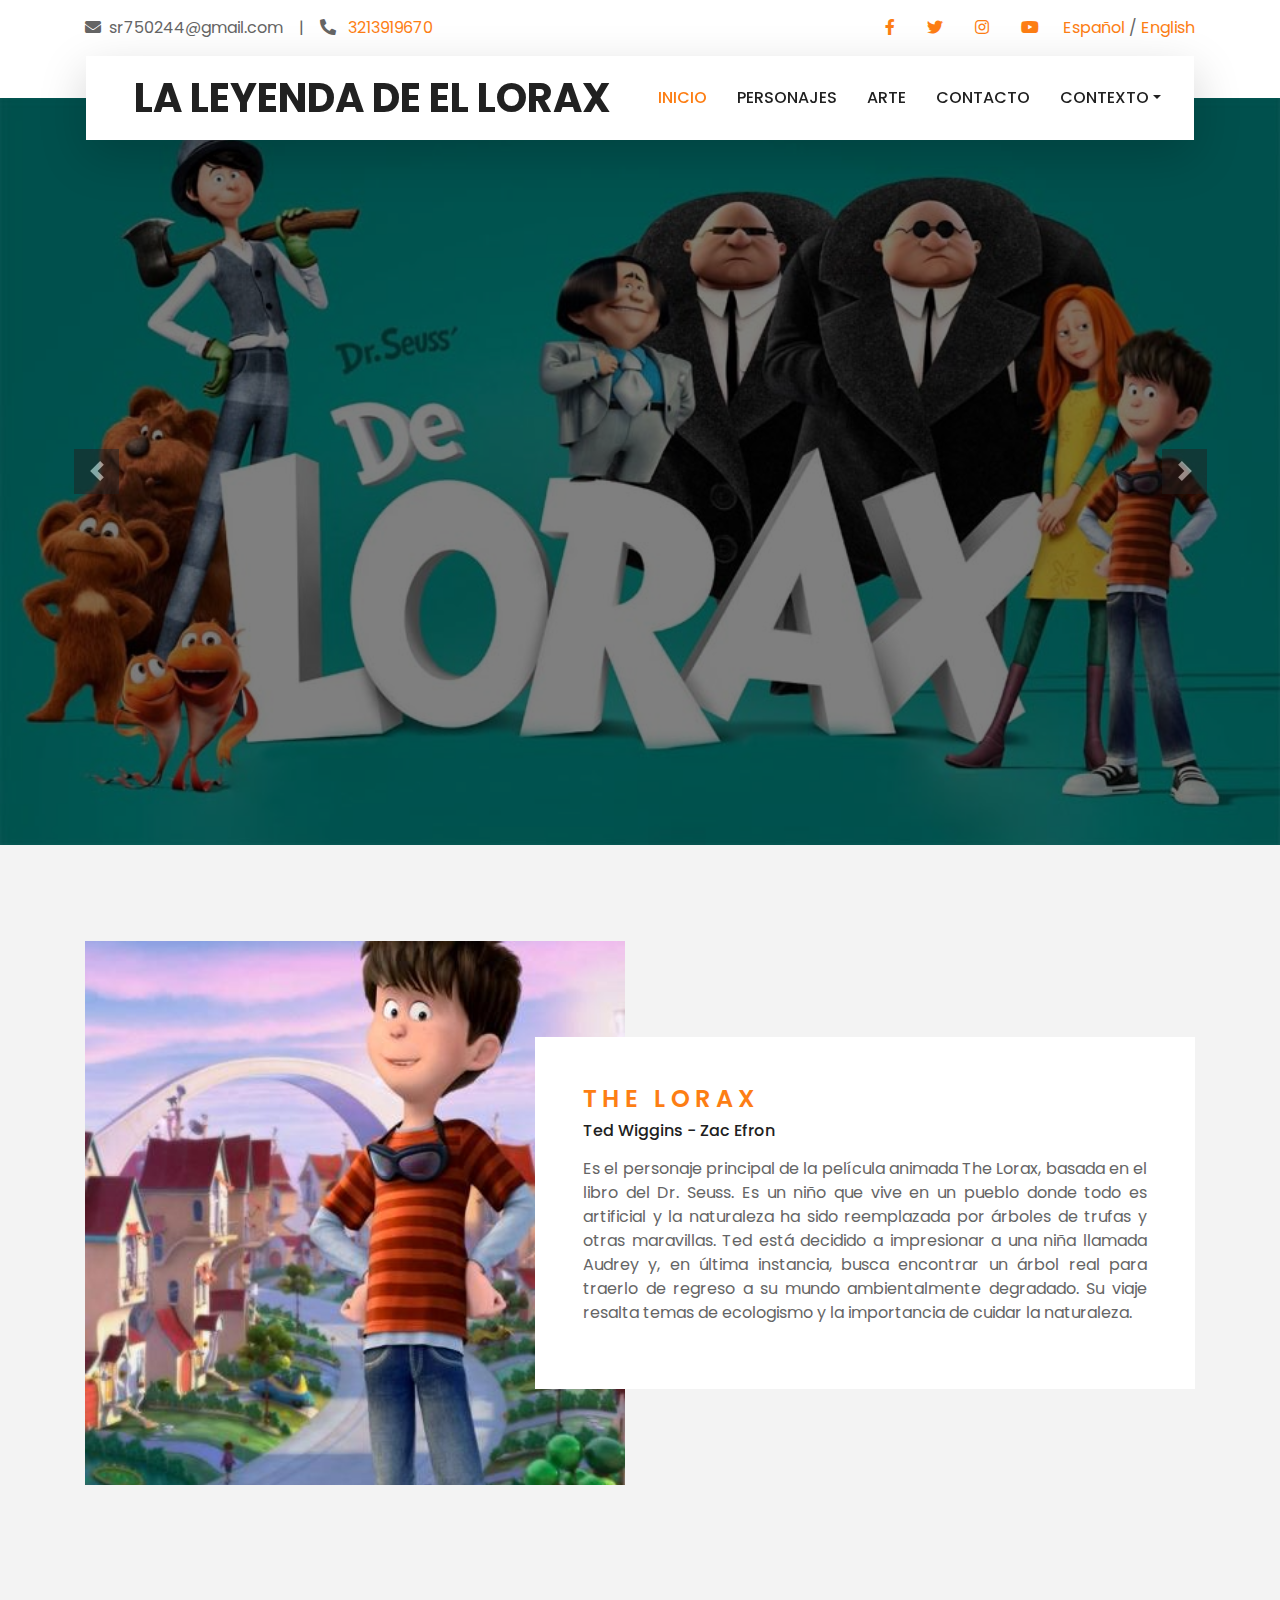
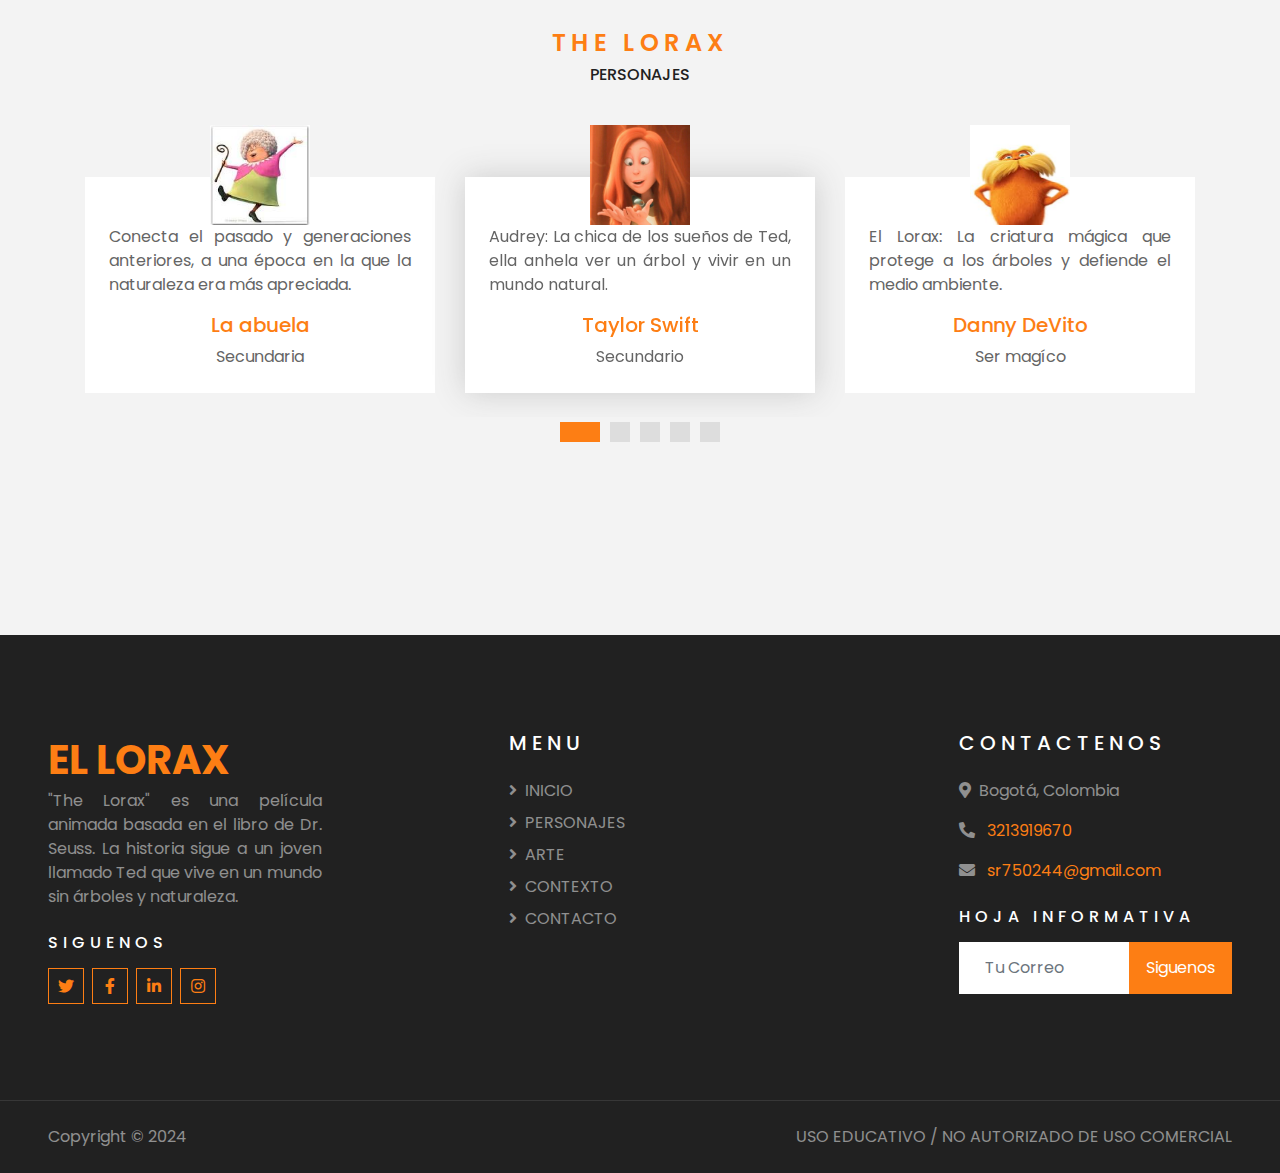
<file: src/Mi Pelicula Favorita/personajes_pelicula_animacion_3D_el_lorax_en_busca_de_la_trufula_perdida_de_universal_pictures.html>
<!DOCTYPE html>
<html lang="en">

<!-- INICIO HEAD / INFORMACIÓN GENERAL (METADATOS): TÍTULO, ENLACES A SCRIPTS Y HOJAS DE ESTILOS -->
<head>
    <meta charset="utf-8">
    <title>PERSONAJES</title>
    <meta content="width=device-width, initial-scale=1.0" name="viewport">
    <meta name="description" content="“Descubre la mágica historia de The Lorax, una emocionante aventura animada basada en el libro de Dr. Seuss llena de diversión, amistad y valores que encantará a toda la familia, mira el tráiler, escucha la banda sonora, conoce a los personajes y a sus creadores explora contenido exclusivo aquí.”">
    

    <!-- Favicon -->
    <link href="img/favicon.ico" rel="icon">

    <!-- Google Web Fonts -->
    <link rel="preconnect" href="https://fonts.gstatic.com">
    <link href="https://fonts.googleapis.com/css2?family=Poppins:wght@400;500;600;700&display=swap" rel="stylesheet"> 
    <link rel="stylesheet" href="https://fonts.googleapis.com/css2?family=Material+Symbols+Outlined:opsz,wght,FILL,GRAD@20..48,100..700,0..1,-50..200" />
    
    <!-- Font Awesome -->
    <link href="https://cdnjs.cloudflare.com/ajax/libs/font-awesome/5.10.0/css/all.min.css" rel="stylesheet">

    <!-- Libraries Stylesheet -->
    <link href="lib/owlcarousel/assets/owl.carousel.min.css" rel="stylesheet">
    <link href="lib/tempusdominus/css/tempusdominus-bootstrap-4.min.css" rel="stylesheet" />

    <!-- Customized Bootstrap Stylesheet -->
    <link href="css/style.css" rel="stylesheet">
    
    <style>
.material-symbols-outlined {
  font-variation-settings:
  'FILL' 0,
  'wght' 400,
  'GRAD' 0,
  'opsz' 24
}
</style>

</head>
<!-- FIN HEAD / INFORMACIÓN GENERAL (METADATOS): TÍTULO, ENLACES A SCRIPTS Y HOJAS DE ESTILOS -->




<!-- INICIO BODY / CONTENIDO VISUAL QUE SE VE EN EL NAVEGADOR -->
<body>
    <!-- TOPBAR - BARRA SUPERIOR INICIO -->
    <div class="container-fluid bg-light pt-3 d-none d-lg-block">
        <div class="container">
            <div class="row">
                <div class="col-lg-6 text-center text-lg-left mb-2 mb-lg-0">
                    <div class="d-inline-flex align-items-center">
                        <p><i class="fa fa-envelope mr-2"></i>sr750244@gmail.com</p>
                        <p class="text-body px-3">|</p>
                        <p><i class="fa fa-phone-alt mr-2"></i><a href="https://wa.me/573046843186" target="_blank"><span> 3213919670</span></a></p>
                        
                    </div>
                </div>
                  <!-- Sección de redes sociales y selección de idioma -->
            <div class="col-lg-6 text-center text-lg-right">
                <div class="d-inline-flex align-items-center">
                    <a class="text-primary px-3" href="https://www.facebook.com" target="_blank">
                        <i class="fab fa-facebook-f"></i>
                    </a>
                    <a class="text-primary px-3" href="https://x.com" target="_blank">
                        <i class="fab fa-twitter"></i>
                    </a>
                    <a class="text-primary px-3" href="https://www.instagram.com" target="_blank">
                        <i class="fab fa-instagram"></i>
                    </a>
                    <a class="text-primary pl-3" href="https://www.youtube.coma" target="_blank">
                        <i class="fab fa-youtube"></i>
                    </a>
                    <!-- Inicio de Idioma -->
                    <div class="ml-4">
                        <a class="link" href="personajes_pelicula_animacion_3D_el_lorax_en_busca_de_la_trufula_perdida_de_universal_pictures.html">Español</a> / 
                        <a class="link" href="personajes_pelicula_animacion_3D_el_lorax_en_busca_de_la_trufula_perdida_de_universal_pictures_ingles.html">English</a>
                    </div>
                    <!-- Fin idioma -->
                </div>
            </div>
        </div>
    </div>
</div>
    <!-- TOPBAR - BARRA SUPERIOR FIN -->


    <!-- NAVBAR- BARRA DE NAVEGACIÓN INICIO -->
    <div class="container-fluid position-relative nav-bar p-0">
        <div class="container-lg position-relative p-0 px-lg-3" style="z-index: 9;">
            <nav class="navbar navbar-expand-lg bg-light navbar-light shadow-lg py-3 py-lg-0 pl-3 pl-lg-5">
                <a href="" class="navbar-brand">
                    <h1 class="m-0 text-primary"><span class="text-dark">LA LEYENDA DE EL LORAX</span></h1>
                </a>
                <button type="button" class="navbar-toggler" data-toggle="collapse" data-target="#navbarCollapse">
                    <span class="navbar-toggler-icon"></span>
                </button>
                <div class="collapse navbar-collapse justify-content-between px-3" id="navbarCollapse">
                    <div class="navbar-nav ml-auto py-0">
                        <a href="index.html" class="nav-item nav-link active">INICIO</a>
                        <a href="personajes_pelicula_animacion_3D_el_lorax_en_busca_de_la_trufula_perdida_de_universal_pictures.html" class="nav-item nav-link">PERSONAJES</a>
                        <a href="arte_pelicula_animacion_3D_el_lorax_en_busca_de_la_trufula_perdida_de_universal_pictures.html" class="nav-item nav-link">ARTE</a>
                        <a href="medios_de_contacto_creación_pelicula_animacion_3D_el_lorax_en_busca_de_la_trufula_perdida_de_universal_pictures.html" class="nav-item nav-link">CONTACTO</a>
                        <div class="nav-item dropdown">
                            <div class="nav-item dropdown">
                                <a href="#" class="nav-link dropdown-toggle" data-toggle="dropdown">CONTEXTO</a>
                                <div class="dropdown-menu border-0 rounded-0 m-0">
                                    <a href="contexto_pelicula_animacion_3D_el_lorax_en_busca_de_la_trufula_perdida_de_universal_pictures.html#escenas" class="dropdown-item">Escenas</a>
                                    <a href="contexto_pelicula_animacion_3D_el_lorax_en_busca_de_la_trufula_perdida_de_universal_pictures.html#premios" class="dropdown-item">Premios</a>
                                    <a href="contexto_pelicula_animacion_3D_el_lorax_en_busca_de_la_trufula_perdida_de_universal_pictures.html#creadores" class="dropdown-item">Creadores</a>
                                    <a href="banda_sonora_pelicula_animacion_3D_el_lorax_en_busca_de_la_trufula_perdida_de_universal_pictures.html" class="dropdown-item">Banda sonora</a>
                                </div>
                            </div>
                        </div>
                    </div>
                </div>
            </nav>
        </div>
    </div>
    <!-- NAVBAR - BARRA DE NAVEGACIÓN FIN -->


    <!-- CAROUSEL INICIO -->
    <div class="container-fluid p-0">
        <div id="header-carousel" class="carousel slide" data-ride="carousel">
            <div class="carousel-inner">
                <div class="carousel-item active">
                    <img class="w-100" src="img/personajes_pelicula_animacion_3D_el_lorax_en_busca_de_la_trufula_perdida_de_universal_pictures.jpg" alt="Banner promocional con la mayoria de los personajes que verenos en esta aventura">
                    <div class="carousel-caption d-flex flex-column align-items-center justify-content-center">
                        <div class="p-3" style="max-width: 900px;">
                            <h1 class="display-3 text-primary mb-md-4" style="margin: 0; color: #007bff;">
                            </h1>
                            
                            
                            
                            

                        </div>
                    </div>
                </div>
                
            </div>
            <a class="carousel-control-prev" href="#header-carousel" data-slide="prev">
                <div class="btn btn-dark" style="width: 45px; height: 45px;">
                    <span class="carousel-control-prev-icon mb-n2"></span>
                </div>
            </a>
            <a class="carousel-control-next" href="#header-carousel" data-slide="next">
                <div class="btn btn-dark" style="width: 45px; height: 45px;">
                    <span class="carousel-control-next-icon mb-n2"></span>
                </div>
            </a>
        </div>
    </div>
    <!-- CAROUSEL FIN -->


    

    <!-- AQUI INICIA EL CONTENIDO .................................... -->
    
    <!-- PERSONAJE PRINCIPAL Start -->
    <div class="container-fluid py-5">
        <div class="container pt-5">
            <div class="row">
                <div class="col-lg-6" style="min-height: 500px;">
                    <div class="position-relative h-100">
                        <img class="position-absolute w-100 h-100" src="img/ted_protagonista_pelicula_animacion_3D_el_lorax_en_busca_de_la_trufula_perdida_de_universal_pictures.jpg" alt="Es el personaje principal de la película y quien nos llevara por esta fantastica aventura." style="object-fit: cover;">
                    </div>
                </div>
                <div class="col-lg-6 pt-5 pb-lg-5">
                    <div class="about-text bg-white p-4 p-lg-5 my-lg-5">
                        <h4 class="text-primary text-uppercase" style="letter-spacing: 5px;"> THE LORAX</h4>
                        <h6 class="mb-3">Ted Wiggins - Zac Efron </h6>
                        <p style="text-align: justify;">
                            
                            <p style="text-align: justify;"> Es el personaje principal de la película animada The Lorax, basada en el libro del Dr. Seuss. Es un niño que vive en un pueblo donde todo es artificial y la naturaleza ha sido reemplazada por árboles de trufas y otras maravillas. Ted está decidido a impresionar a una niña llamada Audrey y, en última instancia, busca encontrar un árbol real para traerlo de regreso a su mundo ambientalmente degradado. Su viaje resalta temas de ecologismo y la importancia de cuidar la naturaleza.</p>
                        </p>

                            </div>
                            <div class="col-6">
            
                            </div>
                        </div>
                        
                    </div>
                </div>
            </div>
        </div>
    </div>
    <!-- PERSONAJE PRINCIPAL End -->
    <!-- PERSONAJES Start -->
    <div class="container-fluid py-5">
        <div class="container py-5">
            <div class="text-center mb-3 pb-3">
                <h4 class="text-primary text-uppercase" style="letter-spacing: 5px;">THE LORAX</h4>
                <h6>PERSONAJES</h6>
            </div>
            <div class="owl-carousel testimonial-carousel">
                
                <div class="text-center pb-4">
                    <img class="img-fluid mx-auto" src="img/audrey_protagonista_pelicula_animacion_3D_el_lorax_en_busca_de_la_trufula_perdida_de_universal_pictures.jpg" alt="Audrey La chica de los sueños de Ted y quien lo acompañara en la aventura" style="width: 100px; height: 100px;" >
                    <div class="testimonial-text bg-white p-4 mt-n5">
                        <p style="text-align: justify;"> <BR>
                            Audrey: La chica de los sueños de Ted, ella anhela ver un árbol y vivir en un mundo natural.
                        </p>
                        <h5 class="text-white"><span class="text-primary"> Taylor Swift </span></h5>
                        <span>Secundario </span>
                    </div>
                </div>
                <div class="text-center pb-4">
                    <img class="img-fluid mx-auto" src="img/guardian_lorax_protagonista_pelicula_animacion_3D_el_lorax_en_busca_de_la_trufula_perdida_de_universal_pictures.jpeg" alt="El Lorax: La criatura mágica guardiana que protege la naturaleza los animales y los árboles" style="width: 100px; height: 100px;" >
                    <div class="testimonial-text bg-white p-4 mt-n5">
                        <p style="text-align: justify ;">  <br>
                            El Lorax: La criatura mágica que protege a los árboles y defiende el medio ambiente.</p>
                        <h5 class="text-white"><span class="text-primary">Danny DeVito </span></h5>
                        <span>Ser magíco</span>
                    </div>
                </div>
                <div class="text-center pb-4">
                    <img class="img-fluid mx-auto" src="img/villano_mrohare_protagonista_pelicula_animacion_3D_el_lorax_en_busca_de_la_trufula_perdida_de_universal_pictures.jpeg"  alt="Mr. O’Hare: El villano que vende aire enlatado y que hara lo posible por no dejar plantar el árbol" style="width: 100px; height: 100px;" >
                    <div class="testimonial-text bg-white p-4 mt-n5">
                        <p style="text-align: justify;"> <br>
                            Mr. O'Hare: El villano que vende aire enlatado y quiere mantener su negocio.
                        </p>
                        <h5 class="text-white"><span class="text-primary">Rob Riggle</span></h5>
                        <span>Villano</span>
                    </div>
                </div>
               
                <div class="text-center">
                    <img class="img-fluid mx-auto" src="img/onceler_contaminador_pelicula_animacion_3D_el_lorax_en_busca_de_la_trufula_perdida_de_universal_pictures.jpeg" alt="El Once-ler: El personaje que trajo desastres debido a la deforestación y contaminaciñon del medio ambiente" style="width: 100px; height: 100px;">
                    <div class="testimonial-text bg-white p-4 mt-n5">
                        <p style="text-align: justify;"> <BR>
                            El Once-ler: El personaje que, tras arrepentirse de sus acciones, comparte su historia sobre la destrucción de los árboles.
                        </p>
                        <h5 class="text-white"><span class="text-primary">Ed Helms</span></h5>
                        <span>Secundario</span>
                    </div>
                </div>
                
                
                <div class="text-center">
                    <img class="img-fluid mx-auto" src="img/abuela_pasado_pelicula_animacion_3D_el_lorax_en_busca_de_la_trufula_perdida_de_universal_pictures.jpeg" alt="La abuela del protagonista aquella que vivio en la época donde el aire era puro y no habia contaminación" style="width: 100px; height: 100px;" >
                    <div class="testimonial-text bg-white p-4 mt-n5">
                        <p style="text-align: justify;"> <br>
                        Conecta el pasado y generaciones anteriores, a una época en la que la naturaleza era más apreciada.</p>
                            <h5 class="text-white"><span class="text-primary"> La abuela</span></h5>
                            <span>Secundaria</span>
                    </div>
                </div>
                
            </div>
        </div>
    </div>
    <!-- PERSONAJES End -->
    
    
    
    
    
    <!-- AQUI FINALIZA EL CONTENIDO ................................... -->
   
 

    <!-- FOOTER INICIO -->
<!-- FOOTER INICIO -->
<!-- FOOTER INICIO -->
<div class="container-fluid bg-dark text-white-50 py-5 px-sm-3 px-lg-5" style="margin-top: 90px;">
    <div class="row pt-5">
        <!-- Columna con la imagen y descripción -->
        <div class="col-lg-3 col-md-6 mb-5">
            <a href="" class="navbar-brand">
                <h1 class="m-0 text-primary"><span class="text-white"></span> EL LORAX</h1>  
            </a>
            <p style="text-align: justify;"> "The Lorax" es una película animada basada en el libro de Dr. Seuss. La historia sigue a un joven llamado Ted que vive en un mundo sin árboles y naturaleza.</p>
            
            <h6 class="text-white text-uppercase mt-4 mb-3" style="letter-spacing: 5px;">Siguenos</h6>
            <div class="d-flex justify-content-start">
                <a class="btn btn-outline-primary btn-square mr-2" href="https://x.com/i/flow/login?input_flow_data=%7B%22requested_variant%22%3A%22eyJteCI6IjIifQ%3D%3D%22%7D"><i class="fab fa-twitter"></i></a>
                <a class="btn btn-outline-primary btn-square mr-2" href="https://www.facebook.com/SonyCineTV/videos/the-marine-5-battleground/2589431198012734/"><i class="fab fa-facebook-f"></i></a>


                <a class="btn btn-outline-primary btn-square mr-2" href="https://es.linkedin.com/"><i class="fab fa-linkedin-in"></i></a>
                <a class="btn btn-outline-primary btn-square" href="https://www.instagram.com/?hl=es"><i class="fab fa-instagram"></i></a>
            </div>
        </div>
        
        <!-- Columna Menu alineada a la derecha -->
        <div class="col-lg-3 col-md-6 mb-5 d-flex flex-column">
            <div class="ml-auto"> 
                <h5 class="text-white text-uppercase mb-4" style="letter-spacing: 5px;">Menu</h5>
                <div class="d-flex flex-column align-items-start">
                    <a class="text-white-50 mb-2" href="index.html"><i class="fa fa-angle-right mr-2"></i>INICIO</a>
                    <a class="text-white-50 mb-2" href="personajes_pelicula_animacion_3D_el_lorax_en_busca_de_la_trufula_perdida_de_universal_pictures.html"><i class="fa fa-angle-right mr-2"></i>PERSONAJES</a>
                    <a class="text-white-50 mb-2" href="arte_pelicula_animacion_3D_el_lorax_en_busca_de_la_trufula_perdida_de_universal_pictures.html"><i class="fa fa-angle-right mr-2"></i>ARTE</a>
                    <a class="text-white-50 mb-2" href="contexto_pelicula_animacion_3D_el_lorax_en_busca_de_la_trufula_perdida_de_universal_pictures.html"><i class="fa fa-angle-right mr-2"></i>CONTEXTO</a>
                    <a class="text-white-50 mb-2" href="medios_de_contacto_creación_pelicula_animacion_3D_el_lorax_en_busca_de_la_trufula_perdida_de_universal_pictures.html"><i class="fa fa-angle-right mr-2"></i>CONTACTO</a>
                </div>
            </div>
        </div>
        
        <!-- Columna vacía -->
        <div class="col-lg-3 col-md-6 mb-5">
            <h5 class="text-white text-uppercase mb-4" style="letter-spacing: 5px;">&nbsp;</h5>
            <div class="d-flex flex-column justify-content-start">
                <!-- Opcionalmente, puedes agregar contenido aquí -->
            </div>
        </div>
        
        <!-- Columna Contacto -->
        <div class="col-lg-3 col-md-6 mb-5">
            <h5 class="text-white text-uppercase mb-4" style="letter-spacing: 5px;">CONTACTENOS</h5>
            <p><i class="fa fa-map-marker-alt mr-2"></i>Bogotá, Colombia</p>
            <p><i class="fa fa-phone-alt mr-2"></i><a href="https://wa.me/573213919670" target="_blank"><span> 3213919670</span></a></p>
            <p>
                <i class="fa fa-envelope mr-2"></i>
                <a href="sr750244@gmail.com">sr750244@gmail.com</a>
            </p>
            <p class="text-body px-3"></p>

            <h6 class="text-white text-uppercase mt-4 mb-3" style="letter-spacing: 5px;">Hoja Informativa</h6>
            <div class="w-100">
                <div class="input-group">
                    <input type="text" class="form-control border-light" style="padding: 25px;" placeholder="Tu Correo ">
                    <div class="input-group-append">
                        <button class="btn btn-primary px-3">Siguenos </button>
                    </div>
                </div>
            </div>
        </div>
    </div>
</div>

<div class="container-fluid bg-dark text-white border-top py-4 px-sm-3 px-md-5" style="border-color: rgba(256, 256, 256, .1) !important;">
    <div class="row">
        <div class="col-lg-6 text-center text-md-left mb-3 mb-md-0">
            <p class="m-0 text-white-50">Copyright &copy; 2024</p>
        </div>
        <div class="col-lg-6 text-center text-md-right">
            <p class="m-0 text-white-50">USO EDUCATIVO / NO AUTORIZADO DE USO COMERCIAL</p>
        </div>
    </div>
</div>


    <!-- FOOTER FIN -->


    <!-- Back to Top - FLECHA RETORNO A MENU PRINCIPAL -->
    <a href="#" class="btn btn-lg btn-primary btn-lg-square back-to-top"><i class="fa fa-angle-double-up"></i></a>
    <!-- Back to Top - FLECHA RETORNO PRINCIPAL -->

    <!-- JavaScript Libraries - LIBRERIA DE JAVA-->
    <script src="https://code.jquery.com/jquery-3.4.1.min.js"></script>
    <script src="https://stackpath.bootstrapcdn.com/bootstrap/4.4.1/js/bootstrap.bundle.min.js"></script>
    <script src="lib/easing/easing.min.js"></script>
    <script src="lib/owlcarousel/owl.carousel.min.js"></script>
    <script src="lib/tempusdominus/js/moment.min.js"></script>
    <script src="lib/tempusdominus/js/moment-timezone.min.js"></script>
    <script src="lib/tempusdominus/js/tempusdominus-bootstrap-4.min.js"></script>

    <!-- Contact Javascript File -->
    <script src="mail/jqBootstrapValidation.min.js"></script>
    <script src="mail/contact.js"></script>

    <!-- Template Javascript -->
    <script src="js/main.js"></script>
</body>
<!-- FIN BODY / CONTENIDO VISUAL QUE SE VE EN EL NAVEGADOR -->

</html>
</file>
<file: src/Mi Pelicula Favorita/css/style.css>
/******* Bootstrap Theming ********/
/*!
 * Bootstrap v4.5.3 (https://getbootstrap.com/)
 * Copyright 2011-2020 The Bootstrap Authors
 * Copyright 2011-2020 Twitter, Inc.
 * Licensed under MIT (https://github.com/twbs/bootstrap/blob/main/LICENSE)
 */
:root {
  --blue: #007bff;
  --indigo: #6610f2;
  --purple: #6f42c1;
  --pink: #e83e8c;
  --red: #dc3545;
  --orange: #fd7e14;
  --yellow: #ffc107;
  --green: #28a745;
  --teal: #20c997;
  --cyan: #17a2b8;
  --white: #fff;
  --gray: #6c757d;
  --gray-dark: #343a40;
  --primary: #fd7e14;
  --secondary: #f4faec;
  --success: #28a745;
  --info: #17a2b8;
  --warning: #ffc107;
  --danger: #dc3545;
  --light: #FFFFFF;
  --dark: #212121;
  --breakpoint-xs: 0;
  --breakpoint-sm: 576px;
  --breakpoint-md: 768px;
  --breakpoint-lg: 992px;
  --breakpoint-xl: 1200px;
  --font-family-sans-serif: "Poppins", sans-serif;
  --font-family-monospace: SFMono-Regular, Menlo, Monaco, Consolas, "Liberation Mono", "Courier New", monospace;
}

*,
*::before,
*::after {
  box-sizing: border-box;
}

html {
  font-family: sans-serif;
  line-height: 1.15;
  -webkit-text-size-adjust: 100%;
  -webkit-tap-highlight-color: rgba(0, 0, 0, 0);
}

article, aside, figcaption, figure, footer, header, hgroup, main, nav, section {
  display: block;
}

body {
  margin: 0;
  font-family: "Poppins", sans-serif;
  font-size: 1rem;
  font-weight: 400;
  line-height: 1.5;
  color: #656565;
  text-align: left;
  background-color: #F3F3F3;
}

[tabindex="-1"]:focus:not(:focus-visible) {
  outline: 0 !important;
}

hr {
  box-sizing: content-box;
  height: 0;
  overflow: visible;
}

h1, h2, h3, h4, h5, h6 {
  margin-top: 0;
  margin-bottom: 0.5rem;
}

p {
  margin-top: 0;
  margin-bottom: 1rem;
}

abbr[title],
abbr[data-original-title] {
  text-decoration: underline;
  text-decoration: underline dotted;
  cursor: help;
  border-bottom: 0;
  text-decoration-skip-ink: none;
}

address {
  margin-bottom: 1rem;
  font-style: normal;
  line-height: inherit;
}

ol,
ul,
dl {
  margin-top: 0;
  margin-bottom: 1rem;
}

ol ol,
ul ul,
ol ul,
ul ol {
  margin-bottom: 0;
}

dt {
  font-weight: 700;
}

dd {
  margin-bottom: .5rem;
  margin-left: 0;
}

blockquote {
  margin: 0 0 1rem;
}

b,
strong {
  font-weight: bolder;
}

small {
  font-size: 80%;
}

sub,
sup {
  position: relative;
  font-size: 75%;
  line-height: 0;
  vertical-align: baseline;
}

sub {
  bottom: -.25em;
}

sup {
  top: -.5em;
}

a {
  color: #fd7e14;
  text-decoration: none;
  background-color: transparent;
}

a:hover {
  color: #fd7e14;
  text-decoration: underline;
}

a:not([href]):not([class]) {
  color: inherit;
  text-decoration: none;
}

a:not([href]):not([class]):hover {
  color: inherit;
  text-decoration: none;
}

pre,
code,
kbd,
samp {
  font-family: SFMono-Regular, Menlo, Monaco, Consolas, "Liberation Mono", "Courier New", monospace;
  font-size: 1em;
}

pre {
  margin-top: 0;
  margin-bottom: 1rem;
  overflow: auto;
  -ms-overflow-style: scrollbar;
}

figure {
  margin: 0 0 1rem;
}

img {
  vertical-align: middle;
  border-style: none;
}

svg {
  overflow: hidden;
  vertical-align: middle;
}

table {
  border-collapse: collapse;
}

caption {
  padding-top: 0.75rem;
  padding-bottom: 0.75rem;
  color: #6c757d;
  text-align: left;
  caption-side: bottom;
}

th {
  text-align: inherit;
  text-align: -webkit-match-parent;
}

label {
  display: inline-block;
  margin-bottom: 0.5rem;
}

button {
  border-radius: 0;
}

button:focus {
  outline: 1px dotted;
  outline: 5px auto -webkit-focus-ring-color;
}

input,
button,
select,
optgroup,
textarea {
  margin: 0;
  font-family: inherit;
  font-size: inherit;
  line-height: inherit;
}

button,
input {
  overflow: visible;
}

button,
select {
  text-transform: none;
}

[role="button"] {
  cursor: pointer;
}

select {
  word-wrap: normal;
}

button,
[type="button"],
[type="reset"],
[type="submit"] {
  -webkit-appearance: button;
}

button:not(:disabled),
[type="button"]:not(:disabled),
[type="reset"]:not(:disabled),
[type="submit"]:not(:disabled) {
  cursor: pointer;
}

button::-moz-focus-inner,
[type="button"]::-moz-focus-inner,
[type="reset"]::-moz-focus-inner,
[type="submit"]::-moz-focus-inner {
  padding: 0;
  border-style: none;
}

input[type="radio"],
input[type="checkbox"] {
  box-sizing: border-box;
  padding: 0;
}

textarea {
  overflow: auto;
  resize: vertical;
}

fieldset {
  min-width: 0;
  padding: 0;
  margin: 0;
  border: 0;
}

legend {
  display: block;
  width: 100%;
  max-width: 100%;
  padding: 0;
  margin-bottom: .5rem;
  font-size: 1.5rem;
  line-height: inherit;
  color: inherit;
  white-space: normal;
}

@media (max-width: 1200px) {
  legend {
    font-size: calc(1.275rem + 0.3vw) ;
  }
}

progress {
  vertical-align: baseline;
}

[type="number"]::-webkit-inner-spin-button,
[type="number"]::-webkit-outer-spin-button {
  height: auto;
}

[type="search"] {
  outline-offset: -2px;
  -webkit-appearance: none;
}

[type="search"]::-webkit-search-decoration {
  -webkit-appearance: none;
}

::-webkit-file-upload-button {
  font: inherit;
  -webkit-appearance: button;
}

output {
  display: inline-block;
}

summary {
  display: list-item;
  cursor: pointer;
}

template {
  display: none;
}

[hidden] {
  display: none !important;
}

h1, h2, h3, h4, h5, h6,
.h1, .h2, .h3, .h4, .h5, .h6 {
  margin-bottom: 0.5rem;
  font-weight: 500;
  line-height: 1.2;
  color: #212121;
}

h1, .h1 {
  font-size: 2.5rem;
}

@media (max-width: 1200px) {
  h1, .h1 {
    font-size: calc(1.375rem + 1.5vw) ;
  }
}

h2, .h2 {
  font-size: 2rem;
}

@media (max-width: 1200px) {
  h2, .h2 {
    font-size: calc(1.325rem + 0.9vw) ;
  }
}

h3, .h3 {
  font-size: 1.75rem;
}

@media (max-width: 1200px) {
  h3, .h3 {
    font-size: calc(1.3rem + 0.6vw) ;
  }
}

h4, .h4 {
  font-size: 1.5rem;
}

@media (max-width: 1200px) {
  h4, .h4 {
    font-size: calc(1.275rem + 0.3vw) ;
  }
}

h5, .h5 {
  font-size: 1.25rem;
}

h6, .h6 {
  font-size: 1rem;
}

.lead {
  font-size: 1.25rem;
  font-weight: 300;
}

.display-1 {
  font-size: 6rem;
  font-weight: 300;
  line-height: 1.2;
}

@media (max-width: 1200px) {
  .display-1 {
    font-size: calc(1.725rem + 5.7vw) ;
  }
}

.display-2 {
  font-size: 5.5rem;
  font-weight: 300;
  line-height: 1.2;
}

@media (max-width: 1200px) {
  .display-2 {
    font-size: calc(1.675rem + 5.1vw) ;
  }
}

.display-3 {
  font-size: 4.5rem;
  font-weight: 300;
  line-height: 1.2;
}

@media (max-width: 1200px) {
  .display-3 {
    font-size: calc(1.575rem + 3.9vw) ;
  }
}

.display-4 {
  font-size: 3.5rem;
  font-weight: 300;
  line-height: 1.2;
}

@media (max-width: 1200px) {
  .display-4 {
    font-size: calc(1.475rem + 2.7vw) ;
  }
}

hr {
  margin-top: 1rem;
  margin-bottom: 1rem;
  border: 0;
  border-top: 1px solid rgba(0, 0, 0, 0.1);
}

small,
.small {
  font-size: 80%;
  font-weight: 400;
}

mark,
.mark {
  padding: 0.2em;
  background-color: #fcf8e3;
}

.list-unstyled {
  padding-left: 0;
  list-style: none;
}

.list-inline {
  padding-left: 0;
  list-style: none;
}

.list-inline-item {
  display: inline-block;
}

.list-inline-item:not(:last-child) {
  margin-right: 0.5rem;
}

.initialism {
  font-size: 90%;
  text-transform: uppercase;
}

.blockquote {
  margin-bottom: 1rem;
  font-size: 1.25rem;
}

.blockquote-footer {
  display: block;
  font-size: 80%;
  color: #6c757d;
}

.blockquote-footer::before {
  content: "\2014\00A0";
}

.img-fluid {
  max-width: 100%;
  height: auto;
}

.img-thumbnail {
  padding: 0.25rem;
  background-color: #F3F3F3;
  border: 1px solid #dee2e6;
  max-width: 100%;
  height: auto;
}

.figure {
  display: inline-block;
}

.figure-img {
  margin-bottom: 0.5rem;
  line-height: 1;
}

.figure-caption {
  font-size: 90%;
  color: #6c757d;
}

code {
  font-size: 87.5%;
  color: #e83e8c;
  word-wrap: break-word;
}

a > code {
  color: inherit;
}

kbd {
  padding: 0.2rem 0.4rem;
  font-size: 87.5%;
  color: #fff;
  background-color: #212529;
}

kbd kbd {
  padding: 0;
  font-size: 100%;
  font-weight: 700;
}

pre {
  display: block;
  font-size: 87.5%;
  color: #212529;
}

pre code {
  font-size: inherit;
  color: inherit;
  word-break: normal;
}

.pre-scrollable {
  max-height: 340px;
  overflow-y: scroll;
}

.container,
.container-fluid,
.container-sm,
.container-md,
.container-lg,
.container-xl {
  width: 100%;
  padding-right: 15px;
  padding-left: 15px;
  margin-right: auto;
  margin-left: auto;
}

@media (min-width: 576px) {
  .container, .container-sm {
    max-width: 540px;
  }
}

@media (min-width: 768px) {
  .container, .container-sm, .container-md {
    max-width: 720px;
  }
}

@media (min-width: 992px) {
  .container, .container-sm, .container-md, .container-lg {
    max-width: 960px;
  }
}

@media (min-width: 1200px) {
  .container, .container-sm, .container-md, .container-lg, .container-xl {
    max-width: 1140px;
  }
}

.row {
  display: flex;
  flex-wrap: wrap;
  margin-right: -15px;
  margin-left: -15px;
}

.no-gutters {
  margin-right: 0;
  margin-left: 0;
}

.no-gutters > .col,
.no-gutters > [class*="col-"] {
  padding-right: 0;
  padding-left: 0;
}

.col-1, .col-2, .col-3, .col-4, .col-5, .col-6, .col-7, .col-8, .col-9, .col-10, .col-11, .col-12, .col,
.col-auto, .col-sm-1, .col-sm-2, .col-sm-3, .col-sm-4, .col-sm-5, .col-sm-6, .col-sm-7, .col-sm-8, .col-sm-9, .col-sm-10, .col-sm-11, .col-sm-12, .col-sm,
.col-sm-auto, .col-md-1, .col-md-2, .col-md-3, .col-md-4, .col-md-5, .col-md-6, .col-md-7, .col-md-8, .col-md-9, .col-md-10, .col-md-11, .col-md-12, .col-md,
.col-md-auto, .col-lg-1, .col-lg-2, .col-lg-3, .col-lg-4, .col-lg-5, .col-lg-6, .col-lg-7, .col-lg-8, .col-lg-9, .col-lg-10, .col-lg-11, .col-lg-12, .col-lg,
.col-lg-auto, .col-xl-1, .col-xl-2, .col-xl-3, .col-xl-4, .col-xl-5, .col-xl-6, .col-xl-7, .col-xl-8, .col-xl-9, .col-xl-10, .col-xl-11, .col-xl-12, .col-xl,
.col-xl-auto {
  position: relative;
  width: 100%;
  padding-right: 15px;
  padding-left: 15px;
}

.col {
  flex-basis: 0;
  flex-grow: 1;
  max-width: 100%;
}

.row-cols-1 > * {
  flex: 0 0 100%;
  max-width: 100%;
}

.row-cols-2 > * {
  flex: 0 0 50%;
  max-width: 50%;
}

.row-cols-3 > * {
  flex: 0 0 33.33333%;
  max-width: 33.33333%;
}

.row-cols-4 > * {
  flex: 0 0 25%;
  max-width: 25%;
}

.row-cols-5 > * {
  flex: 0 0 20%;
  max-width: 20%;
}

.row-cols-6 > * {
  flex: 0 0 16.66667%;
  max-width: 16.66667%;
}

.col-auto {
  flex: 0 0 auto;
  width: auto;
  max-width: 100%;
}

.col-1 {
  flex: 0 0 8.33333%;
  max-width: 8.33333%;
}

.col-2 {
  flex: 0 0 16.66667%;
  max-width: 16.66667%;
}

.col-3 {
  flex: 0 0 25%;
  max-width: 25%;
}

.col-4 {
  flex: 0 0 33.33333%;
  max-width: 33.33333%;
}

.col-5 {
  flex: 0 0 41.66667%;
  max-width: 41.66667%;
}

.col-6 {
  flex: 0 0 50%;
  max-width: 50%;
}

.col-7 {
  flex: 0 0 58.33333%;
  max-width: 58.33333%;
}

.col-8 {
  flex: 0 0 66.66667%;
  max-width: 66.66667%;
}

.col-9 {
  flex: 0 0 75%;
  max-width: 75%;
}

.col-10 {
  flex: 0 0 83.33333%;
  max-width: 83.33333%;
}

.col-11 {
  flex: 0 0 91.66667%;
  max-width: 91.66667%;
}

.col-12 {
  flex: 0 0 100%;
  max-width: 100%;
}

.order-first {
  order: -1;
}

.order-last {
  order: 13;
}

.order-0 {
  order: 0;
}

.order-1 {
  order: 1;
}

.order-2 {
  order: 2;
}

.order-3 {
  order: 3;
}

.order-4 {
  order: 4;
}

.order-5 {
  order: 5;
}

.order-6 {
  order: 6;
}

.order-7 {
  order: 7;
}

.order-8 {
  order: 8;
}

.order-9 {
  order: 9;
}

.order-10 {
  order: 10;
}

.order-11 {
  order: 11;
}

.order-12 {
  order: 12;
}

.offset-1 {
  margin-left: 8.33333%;
}

.offset-2 {
  margin-left: 16.66667%;
}

.offset-3 {
  margin-left: 25%;
}

.offset-4 {
  margin-left: 33.33333%;
}

.offset-5 {
  margin-left: 41.66667%;
}

.offset-6 {
  margin-left: 50%;
}

.offset-7 {
  margin-left: 58.33333%;
}

.offset-8 {
  margin-left: 66.66667%;
}

.offset-9 {
  margin-left: 75%;
}

.offset-10 {
  margin-left: 83.33333%;
}

.offset-11 {
  margin-left: 91.66667%;
}

@media (min-width: 576px) {
  .col-sm {
    flex-basis: 0;
    flex-grow: 1;
    max-width: 100%;
  }
  .row-cols-sm-1 > * {
    flex: 0 0 100%;
    max-width: 100%;
  }
  .row-cols-sm-2 > * {
    flex: 0 0 50%;
    max-width: 50%;
  }
  .row-cols-sm-3 > * {
    flex: 0 0 33.33333%;
    max-width: 33.33333%;
  }
  .row-cols-sm-4 > * {
    flex: 0 0 25%;
    max-width: 25%;
  }
  .row-cols-sm-5 > * {
    flex: 0 0 20%;
    max-width: 20%;
  }
  .row-cols-sm-6 > * {
    flex: 0 0 16.66667%;
    max-width: 16.66667%;
  }
  .col-sm-auto {
    flex: 0 0 auto;
    width: auto;
    max-width: 100%;
  }
  .col-sm-1 {
    flex: 0 0 8.33333%;
    max-width: 8.33333%;
  }
  .col-sm-2 {
    flex: 0 0 16.66667%;
    max-width: 16.66667%;
  }
  .col-sm-3 {
    flex: 0 0 25%;
    max-width: 25%;
  }
  .col-sm-4 {
    flex: 0 0 33.33333%;
    max-width: 33.33333%;
  }
  .col-sm-5 {
    flex: 0 0 41.66667%;
    max-width: 41.66667%;
  }
  .col-sm-6 {
    flex: 0 0 50%;
    max-width: 50%;
  }
  .col-sm-7 {
    flex: 0 0 58.33333%;
    max-width: 58.33333%;
  }
  .col-sm-8 {
    flex: 0 0 66.66667%;
    max-width: 66.66667%;
  }
  .col-sm-9 {
    flex: 0 0 75%;
    max-width: 75%;
  }
  .col-sm-10 {
    flex: 0 0 83.33333%;
    max-width: 83.33333%;
  }
  .col-sm-11 {
    flex: 0 0 91.66667%;
    max-width: 91.66667%;
  }
  .col-sm-12 {
    flex: 0 0 100%;
    max-width: 100%;
  }
  .order-sm-first {
    order: -1;
  }
  .order-sm-last {
    order: 13;
  }
  .order-sm-0 {
    order: 0;
  }
  .order-sm-1 {
    order: 1;
  }
  .order-sm-2 {
    order: 2;
  }
  .order-sm-3 {
    order: 3;
  }
  .order-sm-4 {
    order: 4;
  }
  .order-sm-5 {
    order: 5;
  }
  .order-sm-6 {
    order: 6;
  }
  .order-sm-7 {
    order: 7;
  }
  .order-sm-8 {
    order: 8;
  }
  .order-sm-9 {
    order: 9;
  }
  .order-sm-10 {
    order: 10;
  }
  .order-sm-11 {
    order: 11;
  }
  .order-sm-12 {
    order: 12;
  }
  .offset-sm-0 {
    margin-left: 0;
  }
  .offset-sm-1 {
    margin-left: 8.33333%;
  }
  .offset-sm-2 {
    margin-left: 16.66667%;
  }
  .offset-sm-3 {
    margin-left: 25%;
  }
  .offset-sm-4 {
    margin-left: 33.33333%;
  }
  .offset-sm-5 {
    margin-left: 41.66667%;
  }
  .offset-sm-6 {
    margin-left: 50%;
  }
  .offset-sm-7 {
    margin-left: 58.33333%;
  }
  .offset-sm-8 {
    margin-left: 66.66667%;
  }
  .offset-sm-9 {
    margin-left: 75%;
  }
  .offset-sm-10 {
    margin-left: 83.33333%;
  }
  .offset-sm-11 {
    margin-left: 91.66667%;
  }
}

@media (min-width: 768px) {
  .col-md {
    flex-basis: 0;
    flex-grow: 1;
    max-width: 100%;
  }
  .row-cols-md-1 > * {
    flex: 0 0 100%;
    max-width: 100%;
  }
  .row-cols-md-2 > * {
    flex: 0 0 50%;
    max-width: 50%;
  }
  .row-cols-md-3 > * {
    flex: 0 0 33.33333%;
    max-width: 33.33333%;
  }
  .row-cols-md-4 > * {
    flex: 0 0 25%;
    max-width: 25%;
  }
  .row-cols-md-5 > * {
    flex: 0 0 20%;
    max-width: 20%;
  }
  .row-cols-md-6 > * {
    flex: 0 0 16.66667%;
    max-width: 16.66667%;
  }
  .col-md-auto {
    flex: 0 0 auto;
    width: auto;
    max-width: 100%;
  }
  .col-md-1 {
    flex: 0 0 8.33333%;
    max-width: 8.33333%;
  }
  .col-md-2 {
    flex: 0 0 16.66667%;
    max-width: 16.66667%;
  }
  .col-md-3 {
    flex: 0 0 25%;
    max-width: 25%;
  }
  .col-md-4 {
    flex: 0 0 33.33333%;
    max-width: 33.33333%;
  }
  .col-md-5 {
    flex: 0 0 41.66667%;
    max-width: 41.66667%;
  }
  .col-md-6 {
    flex: 0 0 50%;
    max-width: 50%;
  }
  .col-md-7 {
    flex: 0 0 58.33333%;
    max-width: 58.33333%;
  }
  .col-md-8 {
    flex: 0 0 66.66667%;
    max-width: 66.66667%;
  }
  .col-md-9 {
    flex: 0 0 75%;
    max-width: 75%;
  }
  .col-md-10 {
    flex: 0 0 83.33333%;
    max-width: 83.33333%;
  }
  .col-md-11 {
    flex: 0 0 91.66667%;
    max-width: 91.66667%;
  }
  .col-md-12 {
    flex: 0 0 100%;
    max-width: 100%;
  }
  .order-md-first {
    order: -1;
  }
  .order-md-last {
    order: 13;
  }
  .order-md-0 {
    order: 0;
  }
  .order-md-1 {
    order: 1;
  }
  .order-md-2 {
    order: 2;
  }
  .order-md-3 {
    order: 3;
  }
  .order-md-4 {
    order: 4;
  }
  .order-md-5 {
    order: 5;
  }
  .order-md-6 {
    order: 6;
  }
  .order-md-7 {
    order: 7;
  }
  .order-md-8 {
    order: 8;
  }
  .order-md-9 {
    order: 9;
  }
  .order-md-10 {
    order: 10;
  }
  .order-md-11 {
    order: 11;
  }
  .order-md-12 {
    order: 12;
  }
  .offset-md-0 {
    margin-left: 0;
  }
  .offset-md-1 {
    margin-left: 8.33333%;
  }
  .offset-md-2 {
    margin-left: 16.66667%;
  }
  .offset-md-3 {
    margin-left: 25%;
  }
  .offset-md-4 {
    margin-left: 33.33333%;
  }
  .offset-md-5 {
    margin-left: 41.66667%;
  }
  .offset-md-6 {
    margin-left: 50%;
  }
  .offset-md-7 {
    margin-left: 58.33333%;
  }
  .offset-md-8 {
    margin-left: 66.66667%;
  }
  .offset-md-9 {
    margin-left: 75%;
  }
  .offset-md-10 {
    margin-left: 83.33333%;
  }
  .offset-md-11 {
    margin-left: 91.66667%;
  }
}

@media (min-width: 992px) {
  .col-lg {
    flex-basis: 0;
    flex-grow: 1;
    max-width: 100%;
  }
  .row-cols-lg-1 > * {
    flex: 0 0 100%;
    max-width: 100%;
  }
  .row-cols-lg-2 > * {
    flex: 0 0 50%;
    max-width: 50%;
  }
  .row-cols-lg-3 > * {
    flex: 0 0 33.33333%;
    max-width: 33.33333%;
  }
  .row-cols-lg-4 > * {
    flex: 0 0 25%;
    max-width: 25%;
  }
  .row-cols-lg-5 > * {
    flex: 0 0 20%;
    max-width: 20%;
  }
  .row-cols-lg-6 > * {
    flex: 0 0 16.66667%;
    max-width: 16.66667%;
  }
  .col-lg-auto {
    flex: 0 0 auto;
    width: auto;
    max-width: 100%;
  }
  .col-lg-1 {
    flex: 0 0 8.33333%;
    max-width: 8.33333%;
  }
  .col-lg-2 {
    flex: 0 0 16.66667%;
    max-width: 16.66667%;
  }
  .col-lg-3 {
    flex: 0 0 25%;
    max-width: 25%;
  }
  .col-lg-4 {
    flex: 0 0 33.33333%;
    max-width: 33.33333%;
  }
  .col-lg-5 {
    flex: 0 0 41.66667%;
    max-width: 41.66667%;
  }
  .col-lg-6 {
    flex: 0 0 50%;
    max-width: 50%;
  }
  .col-lg-7 {
    flex: 0 0 58.33333%;
    max-width: 58.33333%;
  }
  .col-lg-8 {
    flex: 0 0 66.66667%;
    max-width: 66.66667%;
  }
  .col-lg-9 {
    flex: 0 0 75%;
    max-width: 75%;
  }
  .col-lg-10 {
    flex: 0 0 83.33333%;
    max-width: 83.33333%;
  }
  .col-lg-11 {
    flex: 0 0 91.66667%;
    max-width: 91.66667%;
  }
  .col-lg-12 {
    flex: 0 0 100%;
    max-width: 100%;
  }
  .order-lg-first {
    order: -1;
  }
  .order-lg-last {
    order: 13;
  }
  .order-lg-0 {
    order: 0;
  }
  .order-lg-1 {
    order: 1;
  }
  .order-lg-2 {
    order: 2;
  }
  .order-lg-3 {
    order: 3;
  }
  .order-lg-4 {
    order: 4;
  }
  .order-lg-5 {
    order: 5;
  }
  .order-lg-6 {
    order: 6;
  }
  .order-lg-7 {
    order: 7;
  }
  .order-lg-8 {
    order: 8;
  }
  .order-lg-9 {
    order: 9;
  }
  .order-lg-10 {
    order: 10;
  }
  .order-lg-11 {
    order: 11;
  }
  .order-lg-12 {
    order: 12;
  }
  .offset-lg-0 {
    margin-left: 0;
  }
  .offset-lg-1 {
    margin-left: 8.33333%;
  }
  .offset-lg-2 {
    margin-left: 16.66667%;
  }
  .offset-lg-3 {
    margin-left: 25%;
  }
  .offset-lg-4 {
    margin-left: 33.33333%;
  }
  .offset-lg-5 {
    margin-left: 41.66667%;
  }
  .offset-lg-6 {
    margin-left: 50%;
  }
  .offset-lg-7 {
    margin-left: 58.33333%;
  }
  .offset-lg-8 {
    margin-left: 66.66667%;
  }
  .offset-lg-9 {
    margin-left: 75%;
  }
  .offset-lg-10 {
    margin-left: 83.33333%;
  }
  .offset-lg-11 {
    margin-left: 91.66667%;
  }
}

@media (min-width: 1200px) {
  .col-xl {
    flex-basis: 0;
    flex-grow: 1;
    max-width: 100%;
  }
  .row-cols-xl-1 > * {
    flex: 0 0 100%;
    max-width: 100%;
  }
  .row-cols-xl-2 > * {
    flex: 0 0 50%;
    max-width: 50%;
  }
  .row-cols-xl-3 > * {
    flex: 0 0 33.33333%;
    max-width: 33.33333%;
  }
  .row-cols-xl-4 > * {
    flex: 0 0 25%;
    max-width: 25%;
  }
  .row-cols-xl-5 > * {
    flex: 0 0 20%;
    max-width: 20%;
  }
  .row-cols-xl-6 > * {
    flex: 0 0 16.66667%;
    max-width: 16.66667%;
  }
  .col-xl-auto {
    flex: 0 0 auto;
    width: auto;
    max-width: 100%;
  }
  .col-xl-1 {
    flex: 0 0 8.33333%;
    max-width: 8.33333%;
  }
  .col-xl-2 {
    flex: 0 0 16.66667%;
    max-width: 16.66667%;
  }
  .col-xl-3 {
    flex: 0 0 25%;
    max-width: 25%;
  }
  .col-xl-4 {
    flex: 0 0 33.33333%;
    max-width: 33.33333%;
  }
  .col-xl-5 {
    flex: 0 0 41.66667%;
    max-width: 41.66667%;
  }
  .col-xl-6 {
    flex: 0 0 50%;
    max-width: 50%;
  }
  .col-xl-7 {
    flex: 0 0 58.33333%;
    max-width: 58.33333%;
  }
  .col-xl-8 {
    flex: 0 0 66.66667%;
    max-width: 66.66667%;
  }
  .col-xl-9 {
    flex: 0 0 75%;
    max-width: 75%;
  }
  .col-xl-10 {
    flex: 0 0 83.33333%;
    max-width: 83.33333%;
  }
  .col-xl-11 {
    flex: 0 0 91.66667%;
    max-width: 91.66667%;
  }
  .col-xl-12 {
    flex: 0 0 100%;
    max-width: 100%;
  }
  .order-xl-first {
    order: -1;
  }
  .order-xl-last {
    order: 13;
  }
  .order-xl-0 {
    order: 0;
  }
  .order-xl-1 {
    order: 1;
  }
  .order-xl-2 {
    order: 2;
  }
  .order-xl-3 {
    order: 3;
  }
  .order-xl-4 {
    order: 4;
  }
  .order-xl-5 {
    order: 5;
  }
  .order-xl-6 {
    order: 6;
  }
  .order-xl-7 {
    order: 7;
  }
  .order-xl-8 {
    order: 8;
  }
  .order-xl-9 {
    order: 9;
  }
  .order-xl-10 {
    order: 10;
  }
  .order-xl-11 {
    order: 11;
  }
  .order-xl-12 {
    order: 12;
  }
  .offset-xl-0 {
    margin-left: 0;
  }
  .offset-xl-1 {
    margin-left: 8.33333%;
  }
  .offset-xl-2 {
    margin-left: 16.66667%;
  }
  .offset-xl-3 {
    margin-left: 25%;
  }
  .offset-xl-4 {
    margin-left: 33.33333%;
  }
  .offset-xl-5 {
    margin-left: 41.66667%;
  }
  .offset-xl-6 {
    margin-left: 50%;
  }
  .offset-xl-7 {
    margin-left: 58.33333%;
  }
  .offset-xl-8 {
    margin-left: 66.66667%;
  }
  .offset-xl-9 {
    margin-left: 75%;
  }
  .offset-xl-10 {
    margin-left: 83.33333%;
  }
  .offset-xl-11 {
    margin-left: 91.66667%;
  }
}

.table {
  width: 100%;
  margin-bottom: 1rem;
  color: #656565;
}

.table th,
.table td {
  padding: 0.75rem;
  vertical-align: top;
  border-top: 1px solid #dee2e6;
}

.table thead th {
  vertical-align: bottom;
  border-bottom: 2px solid #dee2e6;
}

.table tbody + tbody {
  border-top: 2px solid #dee2e6;
}

.table-sm th,
.table-sm td {
  padding: 0.3rem;
}

.table-bordered {
  border: 1px solid #dee2e6;
}

.table-bordered th,
.table-bordered td {
  border: 1px solid #dee2e6;
}

.table-bordered thead th,
.table-bordered thead td {
  border-bottom-width: 2px;
}

.table-borderless th,
.table-borderless td,
.table-borderless thead th,
.table-borderless tbody + tbody {
  border: 0;
}

.table-striped tbody tr:nth-of-type(odd) {
  background-color: rgba(0, 0, 0, 0.05);
}

.table-hover tbody tr:hover {
  color: #656565;
  background-color: rgba(0, 0, 0, 0.075);
}

.table-primary,
.table-primary > th,
.table-primary > td {
  background-color: #daebc5;
}

.table-primary th,
.table-primary td,
.table-primary thead th,
.table-primary tbody + tbody {
  border-color: #bada93;
}

.table-hover .table-primary:hover {
  background-color: #cee4b2;
}

.table-hover .table-primary:hover > td,
.table-hover .table-primary:hover > th {
  background-color: #cee4b2;
}

.table-secondary,
.table-secondary > th,
.table-secondary > td {
  background-color: #fcfefa;
}

.table-secondary th,
.table-secondary td,
.table-secondary thead th,
.table-secondary tbody + tbody {
  border-color: #f9fcf5;
}

.table-hover .table-secondary:hover {
  background-color: #effae5;
}

.table-hover .table-secondary:hover > td,
.table-hover .table-secondary:hover > th {
  background-color: #effae5;
}

.table-success,
.table-success > th,
.table-success > td {
  background-color: #c3e6cb;
}

.table-success th,
.table-success td,
.table-success thead th,
.table-success tbody + tbody {
  border-color: #8fd19e;
}

.table-hover .table-success:hover {
  background-color: #b1dfbb;
}

.table-hover .table-success:hover > td,
.table-hover .table-success:hover > th {
  background-color: #b1dfbb;
}

.table-info,
.table-info > th,
.table-info > td {
  background-color: #bee5eb;
}

.table-info th,
.table-info td,
.table-info thead th,
.table-info tbody + tbody {
  border-color: #86cfda;
}

.table-hover .table-info:hover {
  background-color: #abdde5;
}

.table-hover .table-info:hover > td,
.table-hover .table-info:hover > th {
  background-color: #abdde5;
}

.table-warning,
.table-warning > th,
.table-warning > td {
  background-color: #ffeeba;
}

.table-warning th,
.table-warning td,
.table-warning thead th,
.table-warning tbody + tbody {
  border-color: #ffdf7e;
}

.table-hover .table-warning:hover {
  background-color: #ffe8a1;
}

.table-hover .table-warning:hover > td,
.table-hover .table-warning:hover > th {
  background-color: #ffe8a1;
}

.table-danger,
.table-danger > th,
.table-danger > td {
  background-color: #f5c6cb;
}

.table-danger th,
.table-danger td,
.table-danger thead th,
.table-danger tbody + tbody {
  border-color: #ed969e;
}

.table-hover .table-danger:hover {
  background-color: #f1b0b7;
}

.table-hover .table-danger:hover > td,
.table-hover .table-danger:hover > th {
  background-color: #f1b0b7;
}

.table-light,
.table-light > th,
.table-light > td {
  background-color: white;
}

.table-light th,
.table-light td,
.table-light thead th,
.table-light tbody + tbody {
  border-color: white;
}

.table-hover .table-light:hover {
  background-color: #f2f2f2;
}

.table-hover .table-light:hover > td,
.table-hover .table-light:hover > th {
  background-color: #f2f2f2;
}

.table-dark,
.table-dark > th,
.table-dark > td {
  background-color: #c1c1c1;
}

.table-dark th,
.table-dark td,
.table-dark thead th,
.table-dark tbody + tbody {
  border-color: #8c8c8c;
}

.table-hover .table-dark:hover {
  background-color: #b4b4b4;
}

.table-hover .table-dark:hover > td,
.table-hover .table-dark:hover > th {
  background-color: #b4b4b4;
}

.table-active,
.table-active > th,
.table-active > td {
  background-color: rgba(0, 0, 0, 0.075);
}

.table-hover .table-active:hover {
  background-color: rgba(0, 0, 0, 0.075);
}

.table-hover .table-active:hover > td,
.table-hover .table-active:hover > th {
  background-color: rgba(0, 0, 0, 0.075);
}

.table .thead-dark th {
  color: #fff;
  background-color: #343a40;
  border-color: #454d55;
}

.table .thead-light th {
  color: #495057;
  background-color: #e9ecef;
  border-color: #dee2e6;
}

.table-dark {
  color: #fff;
  background-color: #343a40;
}

.table-dark th,
.table-dark td,
.table-dark thead th {
  border-color: #454d55;
}

.table-dark.table-bordered {
  border: 0;
}

.table-dark.table-striped tbody tr:nth-of-type(odd) {
  background-color: rgba(255, 255, 255, 0.05);
}

.table-dark.table-hover tbody tr:hover {
  color: #fff;
  background-color: rgba(255, 255, 255, 0.075);
}

@media (max-width: 575.98px) {
  .table-responsive-sm {
    display: block;
    width: 100%;
    overflow-x: auto;
    -webkit-overflow-scrolling: touch;
  }
  .table-responsive-sm > .table-bordered {
    border: 0;
  }
}

@media (max-width: 767.98px) {
  .table-responsive-md {
    display: block;
    width: 100%;
    overflow-x: auto;
    -webkit-overflow-scrolling: touch;
  }
  .table-responsive-md > .table-bordered {
    border: 0;
  }
}

@media (max-width: 991.98px) {
  .table-responsive-lg {
    display: block;
    width: 100%;
    overflow-x: auto;
    -webkit-overflow-scrolling: touch;
  }
  .table-responsive-lg > .table-bordered {
    border: 0;
  }
}

@media (max-width: 1199.98px) {
  .table-responsive-xl {
    display: block;
    width: 100%;
    overflow-x: auto;
    -webkit-overflow-scrolling: touch;
  }
  .table-responsive-xl > .table-bordered {
    border: 0;
  }
}

.table-responsive {
  display: block;
  width: 100%;
  overflow-x: auto;
  -webkit-overflow-scrolling: touch;
}

.table-responsive > .table-bordered {
  border: 0;
}

.form-control {
  display: block;
  width: 100%;
  height: calc(1.5em + 0.75rem + 2px);
  padding: 0.375rem 0.75rem;
  font-size: 1rem;
  font-weight: 400;
  line-height: 1.5;
  color: #495057;
  background-color: #fff;
  background-clip: padding-box;
  border: 1px solid #ced4da;
  border-radius: 0;
  transition: border-color 0.15s ease-in-out, box-shadow 0.15s ease-in-out;
}

@media (prefers-reduced-motion: reduce) {
  .form-control {
    transition: none;
  }
}

.form-control::-ms-expand {
  background-color: transparent;
  border: 0;
}

.form-control:-moz-focusring {
  color: transparent;
  text-shadow: 0 0 0 #495057;
}

.form-control:focus {
  color: #495057;
  background-color: #fff;
  border-color: #b8e087;
  outline: 0;
  box-shadow: 0 0 0 0.2rem rgba(122, 183, 48, 0.25);
}

.form-control::placeholder {
  color: #6c757d;
  opacity: 1;
}

.form-control:disabled, .form-control[readonly] {
  background-color: #e9ecef;
  opacity: 1;
}

input[type="date"].form-control,
input[type="time"].form-control,
input[type="datetime-local"].form-control,
input[type="month"].form-control {
  appearance: none;
}

select.form-control:focus::-ms-value {
  color: #495057;
  background-color: #fff;
}

.form-control-file,
.form-control-range {
  display: block;
  width: 100%;
}

.col-form-label {
  padding-top: calc(0.375rem + 1px);
  padding-bottom: calc(0.375rem + 1px);
  margin-bottom: 0;
  font-size: inherit;
  line-height: 1.5;
}

.col-form-label-lg {
  padding-top: calc(0.5rem + 1px);
  padding-bottom: calc(0.5rem + 1px);
  font-size: 1.25rem;
  line-height: 1.5;
}

.col-form-label-sm {
  padding-top: calc(0.25rem + 1px);
  padding-bottom: calc(0.25rem + 1px);
  font-size: 0.875rem;
  line-height: 1.5;
}

.form-control-plaintext {
  display: block;
  width: 100%;
  padding: 0.375rem 0;
  margin-bottom: 0;
  font-size: 1rem;
  line-height: 1.5;
  color: #656565;
  background-color: transparent;
  border: solid transparent;
  border-width: 1px 0;
}

.form-control-plaintext.form-control-sm, .form-control-plaintext.form-control-lg {
  padding-right: 0;
  padding-left: 0;
}

.form-control-sm {
  height: calc(1.5em + 0.5rem + 2px);
  padding: 0.25rem 0.5rem;
  font-size: 0.875rem;
  line-height: 1.5;
}

.form-control-lg {
  height: calc(1.5em + 1rem + 2px);
  padding: 0.5rem 1rem;
  font-size: 1.25rem;
  line-height: 1.5;
}

select.form-control[size], select.form-control[multiple] {
  height: auto;
}

textarea.form-control {
  height: auto;
}

.form-group {
  margin-bottom: 1rem;
}

.form-text {
  display: block;
  margin-top: 0.25rem;
}

.form-row {
  display: flex;
  flex-wrap: wrap;
  margin-right: -5px;
  margin-left: -5px;
}

.form-row > .col,
.form-row > [class*="col-"] {
  padding-right: 5px;
  padding-left: 5px;
}

.form-check {
  position: relative;
  display: block;
  padding-left: 1.25rem;
}

.form-check-input {
  position: absolute;
  margin-top: 0.3rem;
  margin-left: -1.25rem;
}

.form-check-input[disabled] ~ .form-check-label,
.form-check-input:disabled ~ .form-check-label {
  color: #6c757d;
}

.form-check-label {
  margin-bottom: 0;
}

.form-check-inline {
  display: inline-flex;
  align-items: center;
  padding-left: 0;
  margin-right: 0.75rem;
}

.form-check-inline .form-check-input {
  position: static;
  margin-top: 0;
  margin-right: 0.3125rem;
  margin-left: 0;
}

.valid-feedback {
  display: none;
  width: 100%;
  margin-top: 0.25rem;
  font-size: 80%;
  color: #28a745;
}

.valid-tooltip {
  position: absolute;
  top: 100%;
  left: 0;
  z-index: 5;
  display: none;
  max-width: 100%;
  padding: 0.25rem 0.5rem;
  margin-top: .1rem;
  font-size: 0.875rem;
  line-height: 1.5;
  color: #fff;
  background-color: rgba(40, 167, 69, 0.9);
}

.was-validated :valid ~ .valid-feedback,
.was-validated :valid ~ .valid-tooltip,
.is-valid ~ .valid-feedback,
.is-valid ~ .valid-tooltip {
  display: block;
}

.was-validated .form-control:valid, .form-control.is-valid {
  border-color: #28a745;
  padding-right: calc(1.5em + 0.75rem);
  background-image: url("data:image/svg+xml,%3csvg xmlns='http://www.w3.org/2000/svg' width='8' height='8' viewBox='0 0 8 8'%3e%3cpath fill='%2328a745' d='M2.3 6.73L.6 4.53c-.4-1.04.46-1.4 1.1-.8l1.1 1.4 3.4-3.8c.6-.63 1.6-.27 1.2.7l-4 4.6c-.43.5-.8.4-1.1.1z'/%3e%3c/svg%3e");
  background-repeat: no-repeat;
  background-position: right calc(0.375em + 0.1875rem) center;
  background-size: calc(0.75em + 0.375rem) calc(0.75em + 0.375rem);
}

.was-validated .form-control:valid:focus, .form-control.is-valid:focus {
  border-color: #28a745;
  box-shadow: 0 0 0 0.2rem rgba(40, 167, 69, 0.25);
}

.was-validated textarea.form-control:valid, textarea.form-control.is-valid {
  padding-right: calc(1.5em + 0.75rem);
  background-position: top calc(0.375em + 0.1875rem) right calc(0.375em + 0.1875rem);
}

.was-validated .custom-select:valid, .custom-select.is-valid {
  border-color: #28a745;
  padding-right: calc(0.75em + 2.3125rem);
  background: url("data:image/svg+xml,%3csvg xmlns='http://www.w3.org/2000/svg' width='4' height='5' viewBox='0 0 4 5'%3e%3cpath fill='%23343a40' d='M2 0L0 2h4zm0 5L0 3h4z'/%3e%3c/svg%3e") no-repeat right 0.75rem center/8px 10px, url("data:image/svg+xml,%3csvg xmlns='http://www.w3.org/2000/svg' width='8' height='8' viewBox='0 0 8 8'%3e%3cpath fill='%2328a745' d='M2.3 6.73L.6 4.53c-.4-1.04.46-1.4 1.1-.8l1.1 1.4 3.4-3.8c.6-.63 1.6-.27 1.2.7l-4 4.6c-.43.5-.8.4-1.1.1z'/%3e%3c/svg%3e") #fff no-repeat center right 1.75rem/calc(0.75em + 0.375rem) calc(0.75em + 0.375rem);
}

.was-validated .custom-select:valid:focus, .custom-select.is-valid:focus {
  border-color: #28a745;
  box-shadow: 0 0 0 0.2rem rgba(40, 167, 69, 0.25);
}

.was-validated .form-check-input:valid ~ .form-check-label, .form-check-input.is-valid ~ .form-check-label {
  color: #28a745;
}

.was-validated .form-check-input:valid ~ .valid-feedback,
.was-validated .form-check-input:valid ~ .valid-tooltip, .form-check-input.is-valid ~ .valid-feedback,
.form-check-input.is-valid ~ .valid-tooltip {
  display: block;
}

.was-validated .custom-control-input:valid ~ .custom-control-label, .custom-control-input.is-valid ~ .custom-control-label {
  color: #28a745;
}

.was-validated .custom-control-input:valid ~ .custom-control-label::before, .custom-control-input.is-valid ~ .custom-control-label::before {
  border-color: #28a745;
}

.was-validated .custom-control-input:valid:checked ~ .custom-control-label::before, .custom-control-input.is-valid:checked ~ .custom-control-label::before {
  border-color: #34ce57;
  background-color: #34ce57;
}

.was-validated .custom-control-input:valid:focus ~ .custom-control-label::before, .custom-control-input.is-valid:focus ~ .custom-control-label::before {
  box-shadow: 0 0 0 0.2rem rgba(40, 167, 69, 0.25);
}

.was-validated .custom-control-input:valid:focus:not(:checked) ~ .custom-control-label::before, .custom-control-input.is-valid:focus:not(:checked) ~ .custom-control-label::before {
  border-color: #28a745;
}

.was-validated .custom-file-input:valid ~ .custom-file-label, .custom-file-input.is-valid ~ .custom-file-label {
  border-color: #28a745;
}

.was-validated .custom-file-input:valid:focus ~ .custom-file-label, .custom-file-input.is-valid:focus ~ .custom-file-label {
  border-color: #28a745;
  box-shadow: 0 0 0 0.2rem rgba(40, 167, 69, 0.25);
}

.invalid-feedback {
  display: none;
  width: 100%;
  margin-top: 0.25rem;
  font-size: 80%;
  color: #dc3545;
}

.invalid-tooltip {
  position: absolute;
  top: 100%;
  left: 0;
  z-index: 5;
  display: none;
  max-width: 100%;
  padding: 0.25rem 0.5rem;
  margin-top: .1rem;
  font-size: 0.875rem;
  line-height: 1.5;
  color: #fff;
  background-color: rgba(220, 53, 69, 0.9);
}

.was-validated :invalid ~ .invalid-feedback,
.was-validated :invalid ~ .invalid-tooltip,
.is-invalid ~ .invalid-feedback,
.is-invalid ~ .invalid-tooltip {
  display: block;
}

.was-validated .form-control:invalid, .form-control.is-invalid {
  border-color: #dc3545;
  padding-right: calc(1.5em + 0.75rem);
  background-image: url("data:image/svg+xml,%3csvg xmlns='http://www.w3.org/2000/svg' width='12' height='12' fill='none' stroke='%23dc3545' viewBox='0 0 12 12'%3e%3ccircle cx='6' cy='6' r='4.5'/%3e%3cpath stroke-linejoin='round' d='M5.8 3.6h.4L6 6.5z'/%3e%3ccircle cx='6' cy='8.2' r='.6' fill='%23dc3545' stroke='none'/%3e%3c/svg%3e");
  background-repeat: no-repeat;
  background-position: right calc(0.375em + 0.1875rem) center;
  background-size: calc(0.75em + 0.375rem) calc(0.75em + 0.375rem);
}

.was-validated .form-control:invalid:focus, .form-control.is-invalid:focus {
  border-color: #dc3545;
  box-shadow: 0 0 0 0.2rem rgba(220, 53, 69, 0.25);
}

.was-validated textarea.form-control:invalid, textarea.form-control.is-invalid {
  padding-right: calc(1.5em + 0.75rem);
  background-position: top calc(0.375em + 0.1875rem) right calc(0.375em + 0.1875rem);
}

.was-validated .custom-select:invalid, .custom-select.is-invalid {
  border-color: #dc3545;
  padding-right: calc(0.75em + 2.3125rem);
  background: url("data:image/svg+xml,%3csvg xmlns='http://www.w3.org/2000/svg' width='4' height='5' viewBox='0 0 4 5'%3e%3cpath fill='%23343a40' d='M2 0L0 2h4zm0 5L0 3h4z'/%3e%3c/svg%3e") no-repeat right 0.75rem center/8px 10px, url("data:image/svg+xml,%3csvg xmlns='http://www.w3.org/2000/svg' width='12' height='12' fill='none' stroke='%23dc3545' viewBox='0 0 12 12'%3e%3ccircle cx='6' cy='6' r='4.5'/%3e%3cpath stroke-linejoin='round' d='M5.8 3.6h.4L6 6.5z'/%3e%3ccircle cx='6' cy='8.2' r='.6' fill='%23dc3545' stroke='none'/%3e%3c/svg%3e") #fff no-repeat center right 1.75rem/calc(0.75em + 0.375rem) calc(0.75em + 0.375rem);
}

.was-validated .custom-select:invalid:focus, .custom-select.is-invalid:focus {
  border-color: #dc3545;
  box-shadow: 0 0 0 0.2rem rgba(220, 53, 69, 0.25);
}

.was-validated .form-check-input:invalid ~ .form-check-label, .form-check-input.is-invalid ~ .form-check-label {
  color: #dc3545;
}

.was-validated .form-check-input:invalid ~ .invalid-feedback,
.was-validated .form-check-input:invalid ~ .invalid-tooltip, .form-check-input.is-invalid ~ .invalid-feedback,
.form-check-input.is-invalid ~ .invalid-tooltip {
  display: block;
}

.was-validated .custom-control-input:invalid ~ .custom-control-label, .custom-control-input.is-invalid ~ .custom-control-label {
  color: #dc3545;
}

.was-validated .custom-control-input:invalid ~ .custom-control-label::before, .custom-control-input.is-invalid ~ .custom-control-label::before {
  border-color: #dc3545;
}

.was-validated .custom-control-input:invalid:checked ~ .custom-control-label::before, .custom-control-input.is-invalid:checked ~ .custom-control-label::before {
  border-color: #e4606d;
  background-color: #e4606d;
}

.was-validated .custom-control-input:invalid:focus ~ .custom-control-label::before, .custom-control-input.is-invalid:focus ~ .custom-control-label::before {
  box-shadow: 0 0 0 0.2rem rgba(220, 53, 69, 0.25);
}

.was-validated .custom-control-input:invalid:focus:not(:checked) ~ .custom-control-label::before, .custom-control-input.is-invalid:focus:not(:checked) ~ .custom-control-label::before {
  border-color: #dc3545;
}

.was-validated .custom-file-input:invalid ~ .custom-file-label, .custom-file-input.is-invalid ~ .custom-file-label {
  border-color: #dc3545;
}

.was-validated .custom-file-input:invalid:focus ~ .custom-file-label, .custom-file-input.is-invalid:focus ~ .custom-file-label {
  border-color: #dc3545;
  box-shadow: 0 0 0 0.2rem rgba(220, 53, 69, 0.25);
}

.form-inline {
  display: flex;
  flex-flow: row wrap;
  align-items: center;
}

.form-inline .form-check {
  width: 100%;
}

@media (min-width: 576px) {
  .form-inline label {
    display: flex;
    align-items: center;
    justify-content: center;
    margin-bottom: 0;
  }
  .form-inline .form-group {
    display: flex;
    flex: 0 0 auto;
    flex-flow: row wrap;
    align-items: center;
    margin-bottom: 0;
  }
  .form-inline .form-control {
    display: inline-block;
    width: auto;
    vertical-align: middle;
  }
  .form-inline .form-control-plaintext {
    display: inline-block;
  }
  .form-inline .input-group,
  .form-inline .custom-select {
    width: auto;
  }
  .form-inline .form-check {
    display: flex;
    align-items: center;
    justify-content: center;
    width: auto;
    padding-left: 0;
  }
  .form-inline .form-check-input {
    position: relative;
    flex-shrink: 0;
    margin-top: 0;
    margin-right: 0.25rem;
    margin-left: 0;
  }
  .form-inline .custom-control {
    align-items: center;
    justify-content: center;
  }
  .form-inline .custom-control-label {
    margin-bottom: 0;
  }
}

.btn {
  display: inline-block;
  font-weight: 400;
  color: #656565;
  text-align: center;
  vertical-align: middle;
  user-select: none;
  background-color: transparent;
  border: 1px solid transparent;
  padding: 0.375rem 0.75rem;
  font-size: 1rem;
  line-height: 1.5;
  border-radius: 0;
  transition: color 0.15s ease-in-out, background-color 0.15s ease-in-out, border-color 0.15s ease-in-out, box-shadow 0.15s ease-in-out;
}

@media (prefers-reduced-motion: reduce) {
  .btn {
    transition: none;
  }
}

.btn:hover {
  color: #656565;
  text-decoration: none;
}

.btn:focus, .btn.focus {
  outline: 0;
  box-shadow: 0 0 0 0.2rem rgba(122, 183, 48, 0.25);
}

.btn.disabled, .btn:disabled {
  opacity: 0.65;
}

.btn:not(:disabled):not(.disabled) {
  cursor: pointer;
}

a.btn.disabled,
fieldset:disabled a.btn {
  pointer-events: none;
}

.btn-primary {
  color: #fff;
  background-color: #fd7e14;
  border-color: #fd7e14;
}

.btn-primary:hover {
  color: #fff;
  background-color: #669928;
  border-color: #5f8f25;
}

.btn-primary:focus, .btn-primary.focus {
  color: #fff;
  background-color: #669928;
  border-color: #5f8f25;
  box-shadow: 0 0 0 0.2rem rgba(142, 194, 79, 0.5);
}

.btn-primary.disabled, .btn-primary:disabled {
  color: #fff;
  background-color: #fd7e14;
  border-color: #fd7e14;
}

.btn-primary:not(:disabled):not(.disabled):active, .btn-primary:not(:disabled):not(.disabled).active,
.show > .btn-primary.dropdown-toggle {
  color: #fff;
  background-color: #5f8f25;
  border-color: #588423;
}

.btn-primary:not(:disabled):not(.disabled):active:focus, .btn-primary:not(:disabled):not(.disabled).active:focus,
.show > .btn-primary.dropdown-toggle:focus {
  box-shadow: 0 0 0 0.2rem rgba(142, 194, 79, 0.5);
}

.btn-secondary {
  color: #212529;
  background-color: #f4faec;
  border-color: #f4faec;
}

.btn-secondary:hover {
  color: #212529;
  background-color: #e2f2ce;
  border-color: #dcefc4;
}

.btn-secondary:focus, .btn-secondary.focus {
  color: #212529;
  background-color: #e2f2ce;
  border-color: #dcefc4;
  box-shadow: 0 0 0 0.2rem rgba(212, 218, 207, 0.5);
}

.btn-secondary.disabled, .btn-secondary:disabled {
  color: #212529;
  background-color: #f4faec;
  border-color: #f4faec;
}

.btn-secondary:not(:disabled):not(.disabled):active, .btn-secondary:not(:disabled):not(.disabled).active,
.show > .btn-secondary.dropdown-toggle {
  color: #212529;
  background-color: #dcefc4;
  border-color: #d6edb9;
}

.btn-secondary:not(:disabled):not(.disabled):active:focus, .btn-secondary:not(:disabled):not(.disabled).active:focus,
.show > .btn-secondary.dropdown-toggle:focus {
  box-shadow: 0 0 0 0.2rem rgba(212, 218, 207, 0.5);
}

.btn-success {
  color: #fff;
  background-color: #28a745;
  border-color: #28a745;
}

.btn-success:hover {
  color: #fff;
  background-color: #218838;
  border-color: #1e7e34;
}

.btn-success:focus, .btn-success.focus {
  color: #fff;
  background-color: #218838;
  border-color: #1e7e34;
  box-shadow: 0 0 0 0.2rem rgba(72, 180, 97, 0.5);
}

.btn-success.disabled, .btn-success:disabled {
  color: #fff;
  background-color: #28a745;
  border-color: #28a745;
}

.btn-success:not(:disabled):not(.disabled):active, .btn-success:not(:disabled):not(.disabled).active,
.show > .btn-success.dropdown-toggle {
  color: #fff;
  background-color: #1e7e34;
  border-color: #1c7430;
}

.btn-success:not(:disabled):not(.disabled):active:focus, .btn-success:not(:disabled):not(.disabled).active:focus,
.show > .btn-success.dropdown-toggle:focus {
  box-shadow: 0 0 0 0.2rem rgba(72, 180, 97, 0.5);
}

.btn-info {
  color: #fff;
  background-color: #17a2b8;
  border-color: #17a2b8;
}

.btn-info:hover {
  color: #fff;
  background-color: #138496;
  border-color: #117a8b;
}

.btn-info:focus, .btn-info.focus {
  color: #fff;
  background-color: #138496;
  border-color: #117a8b;
  box-shadow: 0 0 0 0.2rem rgba(58, 176, 195, 0.5);
}

.btn-info.disabled, .btn-info:disabled {
  color: #fff;
  background-color: #17a2b8;
  border-color: #17a2b8;
}

.btn-info:not(:disabled):not(.disabled):active, .btn-info:not(:disabled):not(.disabled).active,
.show > .btn-info.dropdown-toggle {
  color: #fff;
  background-color: #117a8b;
  border-color: #10707f;
}

.btn-info:not(:disabled):not(.disabled):active:focus, .btn-info:not(:disabled):not(.disabled).active:focus,
.show > .btn-info.dropdown-toggle:focus {
  box-shadow: 0 0 0 0.2rem rgba(58, 176, 195, 0.5);
}

.btn-warning {
  color: #212529;
  background-color: #ffc107;
  border-color: #ffc107;
}

.btn-warning:hover {
  color: #212529;
  background-color: #e0a800;
  border-color: #d39e00;
}

.btn-warning:focus, .btn-warning.focus {
  color: #212529;
  background-color: #e0a800;
  border-color: #d39e00;
  box-shadow: 0 0 0 0.2rem rgba(222, 170, 12, 0.5);
}

.btn-warning.disabled, .btn-warning:disabled {
  color: #212529;
  background-color: #ffc107;
  border-color: #ffc107;
}

.btn-warning:not(:disabled):not(.disabled):active, .btn-warning:not(:disabled):not(.disabled).active,
.show > .btn-warning.dropdown-toggle {
  color: #212529;
  background-color: #d39e00;
  border-color: #c69500;
}

.btn-warning:not(:disabled):not(.disabled):active:focus, .btn-warning:not(:disabled):not(.disabled).active:focus,
.show > .btn-warning.dropdown-toggle:focus {
  box-shadow: 0 0 0 0.2rem rgba(222, 170, 12, 0.5);
}

.btn-danger {
  color: #fff;
  background-color: #dc3545;
  border-color: #dc3545;
}

.btn-danger:hover {
  color: #fff;
  background-color: #c82333;
  border-color: #bd2130;
}

.btn-danger:focus, .btn-danger.focus {
  color: #fff;
  background-color: #c82333;
  border-color: #bd2130;
  box-shadow: 0 0 0 0.2rem rgba(225, 83, 97, 0.5);
}

.btn-danger.disabled, .btn-danger:disabled {
  color: #fff;
  background-color: #dc3545;
  border-color: #dc3545;
}

.btn-danger:not(:disabled):not(.disabled):active, .btn-danger:not(:disabled):not(.disabled).active,
.show > .btn-danger.dropdown-toggle {
  color: #fff;
  background-color: #bd2130;
  border-color: #b21f2d;
}

.btn-danger:not(:disabled):not(.disabled):active:focus, .btn-danger:not(:disabled):not(.disabled).active:focus,
.show > .btn-danger.dropdown-toggle:focus {
  box-shadow: 0 0 0 0.2rem rgba(225, 83, 97, 0.5);
}

.btn-light {
  color: #212529;
  background-color: #FFFFFF;
  border-color: #FFFFFF;
}

.btn-light:hover {
  color: #212529;
  background-color: #ececec;
  border-color: #e6e6e6;
}

.btn-light:focus, .btn-light.focus {
  color: #212529;
  background-color: #ececec;
  border-color: #e6e6e6;
  box-shadow: 0 0 0 0.2rem rgba(222, 222, 223, 0.5);
}

.btn-light.disabled, .btn-light:disabled {
  color: #212529;
  background-color: #FFFFFF;
  border-color: #FFFFFF;
}

.btn-light:not(:disabled):not(.disabled):active, .btn-light:not(:disabled):not(.disabled).active,
.show > .btn-light.dropdown-toggle {
  color: #212529;
  background-color: #e6e6e6;
  border-color: #dfdfdf;
}

.btn-light:not(:disabled):not(.disabled):active:focus, .btn-light:not(:disabled):not(.disabled).active:focus,
.show > .btn-light.dropdown-toggle:focus {
  box-shadow: 0 0 0 0.2rem rgba(222, 222, 223, 0.5);
}

.btn-dark {
  color: #fff;
  background-color: #212121;
  border-color: #212121;
}

.btn-dark:hover {
  color: #fff;
  background-color: #0e0e0e;
  border-color: #080808;
}

.btn-dark:focus, .btn-dark.focus {
  color: #fff;
  background-color: #0e0e0e;
  border-color: #080808;
  box-shadow: 0 0 0 0.2rem rgba(66, 66, 66, 0.5);
}

.btn-dark.disabled, .btn-dark:disabled {
  color: #fff;
  background-color: #212121;
  border-color: #212121;
}

.btn-dark:not(:disabled):not(.disabled):active, .btn-dark:not(:disabled):not(.disabled).active,
.show > .btn-dark.dropdown-toggle {
  color: #fff;
  background-color: #080808;
  border-color: #010101;
}

.btn-dark:not(:disabled):not(.disabled):active:focus, .btn-dark:not(:disabled):not(.disabled).active:focus,
.show > .btn-dark.dropdown-toggle:focus {
  box-shadow: 0 0 0 0.2rem rgba(66, 66, 66, 0.5);
}

.btn-outline-primary {
  color: #fd7e14;
  border-color: #fd7e14;
}

.btn-outline-primary:hover {
  color: #fff;
  background-color: #fd7e14;
  border-color: #fd7e14;
}

.btn-outline-primary:focus, .btn-outline-primary.focus {
  box-shadow: 0 0 0 0.2rem rgba(122, 183, 48, 0.5);
}

.btn-outline-primary.disabled, .btn-outline-primary:disabled {
  color: #fd7e14;
  background-color: transparent;
}

.btn-outline-primary:not(:disabled):not(.disabled):active, .btn-outline-primary:not(:disabled):not(.disabled).active,
.show > .btn-outline-primary.dropdown-toggle {
  color: #fff;
  background-color: #fd7e14;
  border-color: #fd7e14;
}

.btn-outline-primary:not(:disabled):not(.disabled):active:focus, .btn-outline-primary:not(:disabled):not(.disabled).active:focus,
.show > .btn-outline-primary.dropdown-toggle:focus {
  box-shadow: 0 0 0 0.2rem rgba(122, 183, 48, 0.5);
}

.btn-outline-secondary {
  color: #f4faec;
  border-color: #f4faec;
}

.btn-outline-secondary:hover {
  color: #212529;
  background-color: #f4faec;
  border-color: #f4faec;
}

.btn-outline-secondary:focus, .btn-outline-secondary.focus {
  box-shadow: 0 0 0 0.2rem rgba(244, 250, 236, 0.5);
}

.btn-outline-secondary.disabled, .btn-outline-secondary:disabled {
  color: #f4faec;
  background-color: transparent;
}

.btn-outline-secondary:not(:disabled):not(.disabled):active, .btn-outline-secondary:not(:disabled):not(.disabled).active,
.show > .btn-outline-secondary.dropdown-toggle {
  color: #212529;
  background-color: #f4faec;
  border-color: #f4faec;
}

.btn-outline-secondary:not(:disabled):not(.disabled):active:focus, .btn-outline-secondary:not(:disabled):not(.disabled).active:focus,
.show > .btn-outline-secondary.dropdown-toggle:focus {
  box-shadow: 0 0 0 0.2rem rgba(244, 250, 236, 0.5);
}

.btn-outline-success {
  color: #28a745;
  border-color: #28a745;
}

.btn-outline-success:hover {
  color: #fff;
  background-color: #28a745;
  border-color: #28a745;
}

.btn-outline-success:focus, .btn-outline-success.focus {
  box-shadow: 0 0 0 0.2rem rgba(40, 167, 69, 0.5);
}

.btn-outline-success.disabled, .btn-outline-success:disabled {
  color: #28a745;
  background-color: transparent;
}

.btn-outline-success:not(:disabled):not(.disabled):active, .btn-outline-success:not(:disabled):not(.disabled).active,
.show > .btn-outline-success.dropdown-toggle {
  color: #fff;
  background-color: #28a745;
  border-color: #28a745;
}

.btn-outline-success:not(:disabled):not(.disabled):active:focus, .btn-outline-success:not(:disabled):not(.disabled).active:focus,
.show > .btn-outline-success.dropdown-toggle:focus {
  box-shadow: 0 0 0 0.2rem rgba(40, 167, 69, 0.5);
}

.btn-outline-info {
  color: #17a2b8;
  border-color: #17a2b8;
}

.btn-outline-info:hover {
  color: #fff;
  background-color: #17a2b8;
  border-color: #17a2b8;
}

.btn-outline-info:focus, .btn-outline-info.focus {
  box-shadow: 0 0 0 0.2rem rgba(23, 162, 184, 0.5);
}

.btn-outline-info.disabled, .btn-outline-info:disabled {
  color: #17a2b8;
  background-color: transparent;
}

.btn-outline-info:not(:disabled):not(.disabled):active, .btn-outline-info:not(:disabled):not(.disabled).active,
.show > .btn-outline-info.dropdown-toggle {
  color: #fff;
  background-color: #17a2b8;
  border-color: #17a2b8;
}

.btn-outline-info:not(:disabled):not(.disabled):active:focus, .btn-outline-info:not(:disabled):not(.disabled).active:focus,
.show > .btn-outline-info.dropdown-toggle:focus {
  box-shadow: 0 0 0 0.2rem rgba(23, 162, 184, 0.5);
}

.btn-outline-warning {
  color: #ffc107;
  border-color: #ffc107;
}

.btn-outline-warning:hover {
  color: #212529;
  background-color: #ffc107;
  border-color: #ffc107;
}

.btn-outline-warning:focus, .btn-outline-warning.focus {
  box-shadow: 0 0 0 0.2rem rgba(255, 193, 7, 0.5);
}

.btn-outline-warning.disabled, .btn-outline-warning:disabled {
  color: #ffc107;
  background-color: transparent;
}

.btn-outline-warning:not(:disabled):not(.disabled):active, .btn-outline-warning:not(:disabled):not(.disabled).active,
.show > .btn-outline-warning.dropdown-toggle {
  color: #212529;
  background-color: #ffc107;
  border-color: #ffc107;
}

.btn-outline-warning:not(:disabled):not(.disabled):active:focus, .btn-outline-warning:not(:disabled):not(.disabled).active:focus,
.show > .btn-outline-warning.dropdown-toggle:focus {
  box-shadow: 0 0 0 0.2rem rgba(255, 193, 7, 0.5);
}

.btn-outline-danger {
  color: #dc3545;
  border-color: #dc3545;
}

.btn-outline-danger:hover {
  color: #fff;
  background-color: #dc3545;
  border-color: #dc3545;
}

.btn-outline-danger:focus, .btn-outline-danger.focus {
  box-shadow: 0 0 0 0.2rem rgba(220, 53, 69, 0.5);
}

.btn-outline-danger.disabled, .btn-outline-danger:disabled {
  color: #dc3545;
  background-color: transparent;
}

.btn-outline-danger:not(:disabled):not(.disabled):active, .btn-outline-danger:not(:disabled):not(.disabled).active,
.show > .btn-outline-danger.dropdown-toggle {
  color: #fff;
  background-color: #dc3545;
  border-color: #dc3545;
}

.btn-outline-danger:not(:disabled):not(.disabled):active:focus, .btn-outline-danger:not(:disabled):not(.disabled).active:focus,
.show > .btn-outline-danger.dropdown-toggle:focus {
  box-shadow: 0 0 0 0.2rem rgba(220, 53, 69, 0.5);
}

.btn-outline-light {
  color: #FFFFFF;
  border-color: #FFFFFF;
}

.btn-outline-light:hover {
  color: #212529;
  background-color: #FFFFFF;
  border-color: #FFFFFF;
}

.btn-outline-light:focus, .btn-outline-light.focus {
  box-shadow: 0 0 0 0.2rem rgba(255, 255, 255, 0.5);
}

.btn-outline-light.disabled, .btn-outline-light:disabled {
  color: #FFFFFF;
  background-color: transparent;
}

.btn-outline-light:not(:disabled):not(.disabled):active, .btn-outline-light:not(:disabled):not(.disabled).active,
.show > .btn-outline-light.dropdown-toggle {
  color: #212529;
  background-color: #FFFFFF;
  border-color: #FFFFFF;
}

.btn-outline-light:not(:disabled):not(.disabled):active:focus, .btn-outline-light:not(:disabled):not(.disabled).active:focus,
.show > .btn-outline-light.dropdown-toggle:focus {
  box-shadow: 0 0 0 0.2rem rgba(255, 255, 255, 0.5);
}

.btn-outline-dark {
  color: #212121;
  border-color: #212121;
}

.btn-outline-dark:hover {
  color: #fff;
  background-color: #212121;
  border-color: #212121;
}

.btn-outline-dark:focus, .btn-outline-dark.focus {
  box-shadow: 0 0 0 0.2rem rgba(33, 33, 33, 0.5);
}

.btn-outline-dark.disabled, .btn-outline-dark:disabled {
  color: #212121;
  background-color: transparent;
}

.btn-outline-dark:not(:disabled):not(.disabled):active, .btn-outline-dark:not(:disabled):not(.disabled).active,
.show > .btn-outline-dark.dropdown-toggle {
  color: #fff;
  background-color: #212121;
  border-color: #212121;
}

.btn-outline-dark:not(:disabled):not(.disabled):active:focus, .btn-outline-dark:not(:disabled):not(.disabled).active:focus,
.show > .btn-outline-dark.dropdown-toggle:focus {
  box-shadow: 0 0 0 0.2rem rgba(33, 33, 33, 0.5);
}

.btn-link {
  font-weight: 400;
  color: #fd7e14;
  text-decoration: none;
}

.btn-link:hover {
  color: #527a20;
  text-decoration: underline;
}

.btn-link:focus, .btn-link.focus {
  text-decoration: underline;
}

.btn-link:disabled, .btn-link.disabled {
  color: #6c757d;
  pointer-events: none;
}

.btn-lg, .btn-group-lg > .btn {
  padding: 0.5rem 1rem;
  font-size: 1.25rem;
  line-height: 1.5;
  border-radius: 0;
}

.btn-sm, .btn-group-sm > .btn {
  padding: 0.25rem 0.5rem;
  font-size: 0.875rem;
  line-height: 1.5;
  border-radius: 0;
}

.btn-block {
  display: block;
  width: 100%;
}

.btn-block + .btn-block {
  margin-top: 0.5rem;
}

input[type="submit"].btn-block,
input[type="reset"].btn-block,
input[type="button"].btn-block {
  width: 100%;
}

.fade {
  transition: opacity 0.15s linear;
}

@media (prefers-reduced-motion: reduce) {
  .fade {
    transition: none;
  }
}

.fade:not(.show) {
  opacity: 0;
}

.collapse:not(.show) {
  display: none;
}

.collapsing {
  position: relative;
  height: 0;
  overflow: hidden;
  transition: height 0.35s ease;
}

@media (prefers-reduced-motion: reduce) {
  .collapsing {
    transition: none;
  }
}

.dropup,
.dropright,
.dropdown,
.dropleft {
  position: relative;
}

.dropdown-toggle {
  white-space: nowrap;
}

.dropdown-toggle::after {
  display: inline-block;
  margin-left: 0.255em;
  vertical-align: 0.255em;
  content: "";
  border-top: 0.3em solid;
  border-right: 0.3em solid transparent;
  border-bottom: 0;
  border-left: 0.3em solid transparent;
}

.dropdown-toggle:empty::after {
  margin-left: 0;
}

.dropdown-menu {
  position: absolute;
  top: 100%;
  left: 0;
  z-index: 1000;
  display: none;
  float: left;
  min-width: 10rem;
  padding: 0.5rem 0;
  margin: 0.125rem 0 0;
  font-size: 1rem;
  color: #656565;
  text-align: left;
  list-style: none;
  background-color: #fff;
  background-clip: padding-box;
  border: 1px solid rgba(0, 0, 0, 0.15);
}

.dropdown-menu-left {
  right: auto;
  left: 0;
}

.dropdown-menu-right {
  right: 0;
  left: auto;
}

@media (min-width: 576px) {
  .dropdown-menu-sm-left {
    right: auto;
    left: 0;
  }
  .dropdown-menu-sm-right {
    right: 0;
    left: auto;
  }
}

@media (min-width: 768px) {
  .dropdown-menu-md-left {
    right: auto;
    left: 0;
  }
  .dropdown-menu-md-right {
    right: 0;
    left: auto;
  }
}

@media (min-width: 992px) {
  .dropdown-menu-lg-left {
    right: auto;
    left: 0;
  }
  .dropdown-menu-lg-right {
    right: 0;
    left: auto;
  }
}

@media (min-width: 1200px) {
  .dropdown-menu-xl-left {
    right: auto;
    left: 0;
  }
  .dropdown-menu-xl-right {
    right: 0;
    left: auto;
  }
}

.dropup .dropdown-menu {
  top: auto;
  bottom: 100%;
  margin-top: 0;
  margin-bottom: 0.125rem;
}

.dropup .dropdown-toggle::after {
  display: inline-block;
  margin-left: 0.255em;
  vertical-align: 0.255em;
  content: "";
  border-top: 0;
  border-right: 0.3em solid transparent;
  border-bottom: 0.3em solid;
  border-left: 0.3em solid transparent;
}

.dropup .dropdown-toggle:empty::after {
  margin-left: 0;
}

.dropright .dropdown-menu {
  top: 0;
  right: auto;
  left: 100%;
  margin-top: 0;
  margin-left: 0.125rem;
}

.dropright .dropdown-toggle::after {
  display: inline-block;
  margin-left: 0.255em;
  vertical-align: 0.255em;
  content: "";
  border-top: 0.3em solid transparent;
  border-right: 0;
  border-bottom: 0.3em solid transparent;
  border-left: 0.3em solid;
}

.dropright .dropdown-toggle:empty::after {
  margin-left: 0;
}

.dropright .dropdown-toggle::after {
  vertical-align: 0;
}

.dropleft .dropdown-menu {
  top: 0;
  right: 100%;
  left: auto;
  margin-top: 0;
  margin-right: 0.125rem;
}

.dropleft .dropdown-toggle::after {
  display: inline-block;
  margin-left: 0.255em;
  vertical-align: 0.255em;
  content: "";
}

.dropleft .dropdown-toggle::after {
  display: none;
}

.dropleft .dropdown-toggle::before {
  display: inline-block;
  margin-right: 0.255em;
  vertical-align: 0.255em;
  content: "";
  border-top: 0.3em solid transparent;
  border-right: 0.3em solid;
  border-bottom: 0.3em solid transparent;
}

.dropleft .dropdown-toggle:empty::after {
  margin-left: 0;
}

.dropleft .dropdown-toggle::before {
  vertical-align: 0;
}

.dropdown-menu[x-placement^="top"], .dropdown-menu[x-placement^="right"], .dropdown-menu[x-placement^="bottom"], .dropdown-menu[x-placement^="left"] {
  right: auto;
  bottom: auto;
}

.dropdown-divider {
  height: 0;
  margin: 0.5rem 0;
  overflow: hidden;
  border-top: 1px solid #e9ecef;
}

.dropdown-item {
  display: block;
  width: 100%;
  padding: 0.25rem 1.5rem;
  clear: both;
  font-weight: 400;
  color: #212529;
  text-align: inherit;
  white-space: nowrap;
  background-color: transparent;
  border: 0;
}

.dropdown-item:hover, .dropdown-item:focus {
  color: #16181b;
  text-decoration: none;
  background-color: #f8f9fa;
}

.dropdown-item.active, .dropdown-item:active {
  color: #fff;
  text-decoration: none;
  background-color: #fd7e14;
}

.dropdown-item.disabled, .dropdown-item:disabled {
  color: #6c757d;
  pointer-events: none;
  background-color: transparent;
}

.dropdown-menu.show {
  display: block;
}

.dropdown-header {
  display: block;
  padding: 0.5rem 1.5rem;
  margin-bottom: 0;
  font-size: 0.875rem;
  color: #6c757d;
  white-space: nowrap;
}

.dropdown-item-text {
  display: block;
  padding: 0.25rem 1.5rem;
  color: #212529;
}

.btn-group,
.btn-group-vertical {
  position: relative;
  display: inline-flex;
  vertical-align: middle;
}

.btn-group > .btn,
.btn-group-vertical > .btn {
  position: relative;
  flex: 1 1 auto;
}

.btn-group > .btn:hover,
.btn-group-vertical > .btn:hover {
  z-index: 1;
}

.btn-group > .btn:focus, .btn-group > .btn:active, .btn-group > .btn.active,
.btn-group-vertical > .btn:focus,
.btn-group-vertical > .btn:active,
.btn-group-vertical > .btn.active {
  z-index: 1;
}

.btn-toolbar {
  display: flex;
  flex-wrap: wrap;
  justify-content: flex-start;
}

.btn-toolbar .input-group {
  width: auto;
}

.btn-group > .btn:not(:first-child),
.btn-group > .btn-group:not(:first-child) {
  margin-left: -1px;
}

.dropdown-toggle-split {
  padding-right: 0.5625rem;
  padding-left: 0.5625rem;
}

.dropdown-toggle-split::after,
.dropup .dropdown-toggle-split::after,
.dropright .dropdown-toggle-split::after {
  margin-left: 0;
}

.dropleft .dropdown-toggle-split::before {
  margin-right: 0;
}

.btn-sm + .dropdown-toggle-split, .btn-group-sm > .btn + .dropdown-toggle-split {
  padding-right: 0.375rem;
  padding-left: 0.375rem;
}

.btn-lg + .dropdown-toggle-split, .btn-group-lg > .btn + .dropdown-toggle-split {
  padding-right: 0.75rem;
  padding-left: 0.75rem;
}

.btn-group-vertical {
  flex-direction: column;
  align-items: flex-start;
  justify-content: center;
}

.btn-group-vertical > .btn,
.btn-group-vertical > .btn-group {
  width: 100%;
}

.btn-group-vertical > .btn:not(:first-child),
.btn-group-vertical > .btn-group:not(:first-child) {
  margin-top: -1px;
}

.btn-group-toggle > .btn,
.btn-group-toggle > .btn-group > .btn {
  margin-bottom: 0;
}

.btn-group-toggle > .btn input[type="radio"],
.btn-group-toggle > .btn input[type="checkbox"],
.btn-group-toggle > .btn-group > .btn input[type="radio"],
.btn-group-toggle > .btn-group > .btn input[type="checkbox"] {
  position: absolute;
  clip: rect(0, 0, 0, 0);
  pointer-events: none;
}

.input-group {
  position: relative;
  display: flex;
  flex-wrap: wrap;
  align-items: stretch;
  width: 100%;
}

.input-group > .form-control,
.input-group > .form-control-plaintext,
.input-group > .custom-select,
.input-group > .custom-file {
  position: relative;
  flex: 1 1 auto;
  width: 1%;
  min-width: 0;
  margin-bottom: 0;
}

.input-group > .form-control + .form-control,
.input-group > .form-control + .custom-select,
.input-group > .form-control + .custom-file,
.input-group > .form-control-plaintext + .form-control,
.input-group > .form-control-plaintext + .custom-select,
.input-group > .form-control-plaintext + .custom-file,
.input-group > .custom-select + .form-control,
.input-group > .custom-select + .custom-select,
.input-group > .custom-select + .custom-file,
.input-group > .custom-file + .form-control,
.input-group > .custom-file + .custom-select,
.input-group > .custom-file + .custom-file {
  margin-left: -1px;
}

.input-group > .form-control:focus,
.input-group > .custom-select:focus,
.input-group > .custom-file .custom-file-input:focus ~ .custom-file-label {
  z-index: 3;
}

.input-group > .custom-file .custom-file-input:focus {
  z-index: 4;
}

.input-group > .custom-file {
  display: flex;
  align-items: center;
}

.input-group-prepend,
.input-group-append {
  display: flex;
}

.input-group-prepend .btn,
.input-group-append .btn {
  position: relative;
  z-index: 2;
}

.input-group-prepend .btn:focus,
.input-group-append .btn:focus {
  z-index: 3;
}

.input-group-prepend .btn + .btn,
.input-group-prepend .btn + .input-group-text,
.input-group-prepend .input-group-text + .input-group-text,
.input-group-prepend .input-group-text + .btn,
.input-group-append .btn + .btn,
.input-group-append .btn + .input-group-text,
.input-group-append .input-group-text + .input-group-text,
.input-group-append .input-group-text + .btn {
  margin-left: -1px;
}

.input-group-prepend {
  margin-right: -1px;
}

.input-group-append {
  margin-left: -1px;
}

.input-group-text {
  display: flex;
  align-items: center;
  padding: 0.375rem 0.75rem;
  margin-bottom: 0;
  font-size: 1rem;
  font-weight: 400;
  line-height: 1.5;
  color: #495057;
  text-align: center;
  white-space: nowrap;
  background-color: #e9ecef;
  border: 1px solid #ced4da;
}

.input-group-text input[type="radio"],
.input-group-text input[type="checkbox"] {
  margin-top: 0;
}

.input-group-lg > .form-control:not(textarea),
.input-group-lg > .custom-select {
  height: calc(1.5em + 1rem + 2px);
}

.input-group-lg > .form-control,
.input-group-lg > .custom-select,
.input-group-lg > .input-group-prepend > .input-group-text,
.input-group-lg > .input-group-append > .input-group-text,
.input-group-lg > .input-group-prepend > .btn,
.input-group-lg > .input-group-append > .btn {
  padding: 0.5rem 1rem;
  font-size: 1.25rem;
  line-height: 1.5;
}

.input-group-sm > .form-control:not(textarea),
.input-group-sm > .custom-select {
  height: calc(1.5em + 0.5rem + 2px);
}

.input-group-sm > .form-control,
.input-group-sm > .custom-select,
.input-group-sm > .input-group-prepend > .input-group-text,
.input-group-sm > .input-group-append > .input-group-text,
.input-group-sm > .input-group-prepend > .btn,
.input-group-sm > .input-group-append > .btn {
  padding: 0.25rem 0.5rem;
  font-size: 0.875rem;
  line-height: 1.5;
}

.input-group-lg > .custom-select,
.input-group-sm > .custom-select {
  padding-right: 1.75rem;
}

.custom-control {
  position: relative;
  z-index: 1;
  display: block;
  min-height: 1.5rem;
  padding-left: 1.5rem;
  color-adjust: exact;
}

.custom-control-inline {
  display: inline-flex;
  margin-right: 1rem;
}

.custom-control-input {
  position: absolute;
  left: 0;
  z-index: -1;
  width: 1rem;
  height: 1.25rem;
  opacity: 0;
}

.custom-control-input:checked ~ .custom-control-label::before {
  color: #fff;
  border-color: #fd7e14;
  background-color: #fd7e14;
}

.custom-control-input:focus ~ .custom-control-label::before {
  box-shadow: 0 0 0 0.2rem rgba(122, 183, 48, 0.25);
}

.custom-control-input:focus:not(:checked) ~ .custom-control-label::before {
  border-color: #b8e087;
}

.custom-control-input:not(:disabled):active ~ .custom-control-label::before {
  color: #fff;
  background-color: #d0eaaf;
  border-color: #d0eaaf;
}

.custom-control-input[disabled] ~ .custom-control-label, .custom-control-input:disabled ~ .custom-control-label {
  color: #6c757d;
}

.custom-control-input[disabled] ~ .custom-control-label::before, .custom-control-input:disabled ~ .custom-control-label::before {
  background-color: #e9ecef;
}

.custom-control-label {
  position: relative;
  margin-bottom: 0;
  vertical-align: top;
}

.custom-control-label::before {
  position: absolute;
  top: 0.25rem;
  left: -1.5rem;
  display: block;
  width: 1rem;
  height: 1rem;
  pointer-events: none;
  content: "";
  background-color: #fff;
  border: #adb5bd solid 1px;
}

.custom-control-label::after {
  position: absolute;
  top: 0.25rem;
  left: -1.5rem;
  display: block;
  width: 1rem;
  height: 1rem;
  content: "";
  background: no-repeat 50% / 50% 50%;
}

.custom-checkbox .custom-control-input:checked ~ .custom-control-label::after {
  background-image: url("data:image/svg+xml,%3csvg xmlns='http://www.w3.org/2000/svg' width='8' height='8' viewBox='0 0 8 8'%3e%3cpath fill='%23fff' d='M6.564.75l-3.59 3.612-1.538-1.55L0 4.26l2.974 2.99L8 2.193z'/%3e%3c/svg%3e");
}

.custom-checkbox .custom-control-input:indeterminate ~ .custom-control-label::before {
  border-color: #fd7e14;
  background-color: #fd7e14;
}

.custom-checkbox .custom-control-input:indeterminate ~ .custom-control-label::after {
  background-image: url("data:image/svg+xml,%3csvg xmlns='http://www.w3.org/2000/svg' width='4' height='4' viewBox='0 0 4 4'%3e%3cpath stroke='%23fff' d='M0 2h4'/%3e%3c/svg%3e");
}

.custom-checkbox .custom-control-input:disabled:checked ~ .custom-control-label::before {
  background-color: rgba(122, 183, 48, 0.5);
}

.custom-checkbox .custom-control-input:disabled:indeterminate ~ .custom-control-label::before {
  background-color: rgba(122, 183, 48, 0.5);
}

.custom-radio .custom-control-label::before {
  border-radius: 50%;
}

.custom-radio .custom-control-input:checked ~ .custom-control-label::after {
  background-image: url("data:image/svg+xml,%3csvg xmlns='http://www.w3.org/2000/svg' width='12' height='12' viewBox='-4 -4 8 8'%3e%3ccircle r='3' fill='%23fff'/%3e%3c/svg%3e");
}

.custom-radio .custom-control-input:disabled:checked ~ .custom-control-label::before {
  background-color: rgba(122, 183, 48, 0.5);
}

.custom-switch {
  padding-left: 2.25rem;
}

.custom-switch .custom-control-label::before {
  left: -2.25rem;
  width: 1.75rem;
  pointer-events: all;
  border-radius: 0.5rem;
}

.custom-switch .custom-control-label::after {
  top: calc(0.25rem + 2px);
  left: calc(-2.25rem + 2px);
  width: calc(1rem - 4px);
  height: calc(1rem - 4px);
  background-color: #adb5bd;
  border-radius: 0.5rem;
  transition: transform 0.15s ease-in-out, background-color 0.15s ease-in-out, border-color 0.15s ease-in-out, box-shadow 0.15s ease-in-out;
}

@media (prefers-reduced-motion: reduce) {
  .custom-switch .custom-control-label::after {
    transition: none;
  }
}

.custom-switch .custom-control-input:checked ~ .custom-control-label::after {
  background-color: #fff;
  transform: translateX(0.75rem);
}

.custom-switch .custom-control-input:disabled:checked ~ .custom-control-label::before {
  background-color: rgba(122, 183, 48, 0.5);
}

.custom-select {
  display: inline-block;
  width: 100%;
  height: calc(1.5em + 0.75rem + 2px);
  padding: 0.375rem 1.75rem 0.375rem 0.75rem;
  font-size: 1rem;
  font-weight: 400;
  line-height: 1.5;
  color: #495057;
  vertical-align: middle;
  background: #fff url("data:image/svg+xml,%3csvg xmlns='http://www.w3.org/2000/svg' width='4' height='5' viewBox='0 0 4 5'%3e%3cpath fill='%23343a40' d='M2 0L0 2h4zm0 5L0 3h4z'/%3e%3c/svg%3e") no-repeat right 0.75rem center/8px 10px;
  border: 1px solid #ced4da;
  border-radius: 0;
  appearance: none;
}

.custom-select:focus {
  border-color: #b8e087;
  outline: 0;
  box-shadow: 0 0 0 0.2rem rgba(122, 183, 48, 0.25);
}

.custom-select:focus::-ms-value {
  color: #495057;
  background-color: #fff;
}

.custom-select[multiple], .custom-select[size]:not([size="1"]) {
  height: auto;
  padding-right: 0.75rem;
  background-image: none;
}

.custom-select:disabled {
  color: #6c757d;
  background-color: #e9ecef;
}

.custom-select::-ms-expand {
  display: none;
}

.custom-select:-moz-focusring {
  color: transparent;
  text-shadow: 0 0 0 #495057;
}

.custom-select-sm {
  height: calc(1.5em + 0.5rem + 2px);
  padding-top: 0.25rem;
  padding-bottom: 0.25rem;
  padding-left: 0.5rem;
  font-size: 0.875rem;
}

.custom-select-lg {
  height: calc(1.5em + 1rem + 2px);
  padding-top: 0.5rem;
  padding-bottom: 0.5rem;
  padding-left: 1rem;
  font-size: 1.25rem;
}

.custom-file {
  position: relative;
  display: inline-block;
  width: 100%;
  height: calc(1.5em + 0.75rem + 2px);
  margin-bottom: 0;
}

.custom-file-input {
  position: relative;
  z-index: 2;
  width: 100%;
  height: calc(1.5em + 0.75rem + 2px);
  margin: 0;
  opacity: 0;
}

.custom-file-input:focus ~ .custom-file-label {
  border-color: #b8e087;
  box-shadow: 0 0 0 0.2rem rgba(122, 183, 48, 0.25);
}

.custom-file-input[disabled] ~ .custom-file-label,
.custom-file-input:disabled ~ .custom-file-label {
  background-color: #e9ecef;
}

.custom-file-input:lang(en) ~ .custom-file-label::after {
  content: "Browse";
}

.custom-file-input ~ .custom-file-label[data-browse]::after {
  content: attr(data-browse);
}

.custom-file-label {
  position: absolute;
  top: 0;
  right: 0;
  left: 0;
  z-index: 1;
  height: calc(1.5em + 0.75rem + 2px);
  padding: 0.375rem 0.75rem;
  font-weight: 400;
  line-height: 1.5;
  color: #495057;
  background-color: #fff;
  border: 1px solid #ced4da;
}

.custom-file-label::after {
  position: absolute;
  top: 0;
  right: 0;
  bottom: 0;
  z-index: 3;
  display: block;
  height: calc(1.5em + 0.75rem);
  padding: 0.375rem 0.75rem;
  line-height: 1.5;
  color: #495057;
  content: "Browse";
  background-color: #e9ecef;
  border-left: inherit;
}

.custom-range {
  width: 100%;
  height: 1.4rem;
  padding: 0;
  background-color: transparent;
  appearance: none;
}

.custom-range:focus {
  outline: none;
}

.custom-range:focus::-webkit-slider-thumb {
  box-shadow: 0 0 0 1px #F3F3F3, 0 0 0 0.2rem rgba(122, 183, 48, 0.25);
}

.custom-range:focus::-moz-range-thumb {
  box-shadow: 0 0 0 1px #F3F3F3, 0 0 0 0.2rem rgba(122, 183, 48, 0.25);
}

.custom-range:focus::-ms-thumb {
  box-shadow: 0 0 0 1px #F3F3F3, 0 0 0 0.2rem rgba(122, 183, 48, 0.25);
}

.custom-range::-moz-focus-outer {
  border: 0;
}

.custom-range::-webkit-slider-thumb {
  width: 1rem;
  height: 1rem;
  margin-top: -0.25rem;
  background-color: #fd7e14;
  border: 0;
  transition: background-color 0.15s ease-in-out, border-color 0.15s ease-in-out, box-shadow 0.15s ease-in-out;
  appearance: none;
}

@media (prefers-reduced-motion: reduce) {
  .custom-range::-webkit-slider-thumb {
    transition: none;
  }
}

.custom-range::-webkit-slider-thumb:active {
  background-color: #d0eaaf;
}

.custom-range::-webkit-slider-runnable-track {
  width: 100%;
  height: 0.5rem;
  color: transparent;
  cursor: pointer;
  background-color: #dee2e6;
  border-color: transparent;
}

.custom-range::-moz-range-thumb {
  width: 1rem;
  height: 1rem;
  background-color: #fd7e14;
  border: 0;
  transition: background-color 0.15s ease-in-out, border-color 0.15s ease-in-out, box-shadow 0.15s ease-in-out;
  appearance: none;
}

@media (prefers-reduced-motion: reduce) {
  .custom-range::-moz-range-thumb {
    transition: none;
  }
}

.custom-range::-moz-range-thumb:active {
  background-color: #d0eaaf;
}

.custom-range::-moz-range-track {
  width: 100%;
  height: 0.5rem;
  color: transparent;
  cursor: pointer;
  background-color: #dee2e6;
  border-color: transparent;
}

.custom-range::-ms-thumb {
  width: 1rem;
  height: 1rem;
  margin-top: 0;
  margin-right: 0.2rem;
  margin-left: 0.2rem;
  background-color: #fd7e14;
  border: 0;
  transition: background-color 0.15s ease-in-out, border-color 0.15s ease-in-out, box-shadow 0.15s ease-in-out;
  appearance: none;
}

@media (prefers-reduced-motion: reduce) {
  .custom-range::-ms-thumb {
    transition: none;
  }
}

.custom-range::-ms-thumb:active {
  background-color: #d0eaaf;
}

.custom-range::-ms-track {
  width: 100%;
  height: 0.5rem;
  color: transparent;
  cursor: pointer;
  background-color: transparent;
  border-color: transparent;
  border-width: 0.5rem;
}

.custom-range::-ms-fill-lower {
  background-color: #dee2e6;
}

.custom-range::-ms-fill-upper {
  margin-right: 15px;
  background-color: #dee2e6;
}

.custom-range:disabled::-webkit-slider-thumb {
  background-color: #adb5bd;
}

.custom-range:disabled::-webkit-slider-runnable-track {
  cursor: default;
}

.custom-range:disabled::-moz-range-thumb {
  background-color: #adb5bd;
}

.custom-range:disabled::-moz-range-track {
  cursor: default;
}

.custom-range:disabled::-ms-thumb {
  background-color: #adb5bd;
}

.custom-control-label::before,
.custom-file-label,
.custom-select {
  transition: background-color 0.15s ease-in-out, border-color 0.15s ease-in-out, box-shadow 0.15s ease-in-out;
}

@media (prefers-reduced-motion: reduce) {
  .custom-control-label::before,
  .custom-file-label,
  .custom-select {
    transition: none;
  }
}

.nav {
  display: flex;
  flex-wrap: wrap;
  padding-left: 0;
  margin-bottom: 0;
  list-style: none;
}

.nav-link {
  display: block;
  padding: 0.5rem 1rem;
}

.nav-link:hover, .nav-link:focus {
  text-decoration: none;
}

.nav-link.disabled {
  color: #6c757d;
  pointer-events: none;
  cursor: default;
}

.nav-tabs {
  border-bottom: 1px solid #dee2e6;
}

.nav-tabs .nav-item {
  margin-bottom: -1px;
}

.nav-tabs .nav-link {
  border: 1px solid transparent;
}

.nav-tabs .nav-link:hover, .nav-tabs .nav-link:focus {
  border-color: #e9ecef #e9ecef #dee2e6;
}

.nav-tabs .nav-link.disabled {
  color: #6c757d;
  background-color: transparent;
  border-color: transparent;
}

.nav-tabs .nav-link.active,
.nav-tabs .nav-item.show .nav-link {
  color: #495057;
  background-color: #F3F3F3;
  border-color: #dee2e6 #dee2e6 #F3F3F3;
}

.nav-tabs .dropdown-menu {
  margin-top: -1px;
}

.nav-pills .nav-link.active,
.nav-pills .show > .nav-link {
  color: #fff;
  background-color: #fd7e14;
}

.nav-fill > .nav-link,
.nav-fill .nav-item {
  flex: 1 1 auto;
  text-align: center;
}

.nav-justified > .nav-link,
.nav-justified .nav-item {
  flex-basis: 0;
  flex-grow: 1;
  text-align: center;
}

.tab-content > .tab-pane {
  display: none;
}

.tab-content > .active {
  display: block;
}

.navbar {
  position: relative;
  display: flex;
  flex-wrap: wrap;
  align-items: center;
  justify-content: space-between;
  padding: 0.5rem 1rem;
}

.navbar .container,
.navbar .container-fluid, .navbar .container-sm, .navbar .container-md, .navbar .container-lg, .navbar .container-xl {
  display: flex;
  flex-wrap: wrap;
  align-items: center;
  justify-content: space-between;
}

.navbar-brand {
  display: inline-block;
  padding-top: 0.3125rem;
  padding-bottom: 0.3125rem;
  margin-right: 1rem;
  font-size: 1.25rem;
  line-height: inherit;
  white-space: nowrap;
}

.navbar-brand:hover, .navbar-brand:focus {
  text-decoration: none;
}

.navbar-nav {
  display: flex;
  flex-direction: column;
  padding-left: 0;
  margin-bottom: 0;
  list-style: none;
}

.navbar-nav .nav-link {
  padding-right: 0;
  padding-left: 0;
}

.navbar-nav .dropdown-menu {
  position: static;
  float: none;
}

.navbar-text {
  display: inline-block;
  padding-top: 0.5rem;
  padding-bottom: 0.5rem;
}

.navbar-collapse {
  flex-basis: 100%;
  flex-grow: 1;
  align-items: center;
}

.navbar-toggler {
  padding: 0.25rem 0.75rem;
  font-size: 1.25rem;
  line-height: 1;
  background-color: transparent;
  border: 1px solid transparent;
}

.navbar-toggler:hover, .navbar-toggler:focus {
  text-decoration: none;
}

.navbar-toggler-icon {
  display: inline-block;
  width: 1.5em;
  height: 1.5em;
  vertical-align: middle;
  content: "";
  background: no-repeat center center;
  background-size: 100% 100%;
}

@media (max-width: 575.98px) {
  .navbar-expand-sm > .container,
  .navbar-expand-sm > .container-fluid, .navbar-expand-sm > .container-sm, .navbar-expand-sm > .container-md, .navbar-expand-sm > .container-lg, .navbar-expand-sm > .container-xl {
    padding-right: 0;
    padding-left: 0;
  }
}

@media (min-width: 576px) {
  .navbar-expand-sm {
    flex-flow: row nowrap;
    justify-content: flex-start;
  }
  .navbar-expand-sm .navbar-nav {
    flex-direction: row;
  }
  .navbar-expand-sm .navbar-nav .dropdown-menu {
    position: absolute;
  }
  .navbar-expand-sm .navbar-nav .nav-link {
    padding-right: 0.5rem;
    padding-left: 0.5rem;
  }
  .navbar-expand-sm > .container,
  .navbar-expand-sm > .container-fluid, .navbar-expand-sm > .container-sm, .navbar-expand-sm > .container-md, .navbar-expand-sm > .container-lg, .navbar-expand-sm > .container-xl {
    flex-wrap: nowrap;
  }
  .navbar-expand-sm .navbar-collapse {
    display: flex !important;
    flex-basis: auto;
  }
  .navbar-expand-sm .navbar-toggler {
    display: none;
  }
}

@media (max-width: 767.98px) {
  .navbar-expand-md > .container,
  .navbar-expand-md > .container-fluid, .navbar-expand-md > .container-sm, .navbar-expand-md > .container-md, .navbar-expand-md > .container-lg, .navbar-expand-md > .container-xl {
    padding-right: 0;
    padding-left: 0;
  }
}

@media (min-width: 768px) {
  .navbar-expand-md {
    flex-flow: row nowrap;
    justify-content: flex-start;
  }
  .navbar-expand-md .navbar-nav {
    flex-direction: row;
  }
  .navbar-expand-md .navbar-nav .dropdown-menu {
    position: absolute;
  }
  .navbar-expand-md .navbar-nav .nav-link {
    padding-right: 0.5rem;
    padding-left: 0.5rem;
  }
  .navbar-expand-md > .container,
  .navbar-expand-md > .container-fluid, .navbar-expand-md > .container-sm, .navbar-expand-md > .container-md, .navbar-expand-md > .container-lg, .navbar-expand-md > .container-xl {
    flex-wrap: nowrap;
  }
  .navbar-expand-md .navbar-collapse {
    display: flex !important;
    flex-basis: auto;
  }
  .navbar-expand-md .navbar-toggler {
    display: none;
  }
}

@media (max-width: 991.98px) {
  .navbar-expand-lg > .container,
  .navbar-expand-lg > .container-fluid, .navbar-expand-lg > .container-sm, .navbar-expand-lg > .container-md, .navbar-expand-lg > .container-lg, .navbar-expand-lg > .container-xl {
    padding-right: 0;
    padding-left: 0;
  }
}

@media (min-width: 992px) {
  .navbar-expand-lg {
    flex-flow: row nowrap;
    justify-content: flex-start;
  }
  .navbar-expand-lg .navbar-nav {
    flex-direction: row;
  }
  .navbar-expand-lg .navbar-nav .dropdown-menu {
    position: absolute;
  }
  .navbar-expand-lg .navbar-nav .nav-link {
    padding-right: 0.5rem;
    padding-left: 0.5rem;
  }
  .navbar-expand-lg > .container,
  .navbar-expand-lg > .container-fluid, .navbar-expand-lg > .container-sm, .navbar-expand-lg > .container-md, .navbar-expand-lg > .container-lg, .navbar-expand-lg > .container-xl {
    flex-wrap: nowrap;
  }
  .navbar-expand-lg .navbar-collapse {
    display: flex !important;
    flex-basis: auto;
  }
  .navbar-expand-lg .navbar-toggler {
    display: none;
  }
}

@media (max-width: 1199.98px) {
  .navbar-expand-xl > .container,
  .navbar-expand-xl > .container-fluid, .navbar-expand-xl > .container-sm, .navbar-expand-xl > .container-md, .navbar-expand-xl > .container-lg, .navbar-expand-xl > .container-xl {
    padding-right: 0;
    padding-left: 0;
  }
}

@media (min-width: 1200px) {
  .navbar-expand-xl {
    flex-flow: row nowrap;
    justify-content: flex-start;
  }
  .navbar-expand-xl .navbar-nav {
    flex-direction: row;
  }
  .navbar-expand-xl .navbar-nav .dropdown-menu {
    position: absolute;
  }
  .navbar-expand-xl .navbar-nav .nav-link {
    padding-right: 0.5rem;
    padding-left: 0.5rem;
  }
  .navbar-expand-xl > .container,
  .navbar-expand-xl > .container-fluid, .navbar-expand-xl > .container-sm, .navbar-expand-xl > .container-md, .navbar-expand-xl > .container-lg, .navbar-expand-xl > .container-xl {
    flex-wrap: nowrap;
  }
  .navbar-expand-xl .navbar-collapse {
    display: flex !important;
    flex-basis: auto;
  }
  .navbar-expand-xl .navbar-toggler {
    display: none;
  }
}

.navbar-expand {
  flex-flow: row nowrap;
  justify-content: flex-start;
}

.navbar-expand > .container,
.navbar-expand > .container-fluid, .navbar-expand > .container-sm, .navbar-expand > .container-md, .navbar-expand > .container-lg, .navbar-expand > .container-xl {
  padding-right: 0;
  padding-left: 0;
}

.navbar-expand .navbar-nav {
  flex-direction: row;
}

.navbar-expand .navbar-nav .dropdown-menu {
  position: absolute;
}

.navbar-expand .navbar-nav .nav-link {
  padding-right: 0.5rem;
  padding-left: 0.5rem;
}

.navbar-expand > .container,
.navbar-expand > .container-fluid, .navbar-expand > .container-sm, .navbar-expand > .container-md, .navbar-expand > .container-lg, .navbar-expand > .container-xl {
  flex-wrap: nowrap;
}

.navbar-expand .navbar-collapse {
  display: flex !important;
  flex-basis: auto;
}

.navbar-expand .navbar-toggler {
  display: none;
}

.navbar-light .navbar-brand {
  color: rgba(0, 0, 0, 0.9);
}

.navbar-light .navbar-brand:hover, .navbar-light .navbar-brand:focus {
  color: rgba(0, 0, 0, 0.9);
}

.navbar-light .navbar-nav .nav-link {
  color: rgba(0, 0, 0, 0.5);
}

.navbar-light .navbar-nav .nav-link:hover, .navbar-light .navbar-nav .nav-link:focus {
  color: rgba(0, 0, 0, 0.7);
}

.navbar-light .navbar-nav .nav-link.disabled {
  color: rgba(0, 0, 0, 0.3);
}

.navbar-light .navbar-nav .show > .nav-link,
.navbar-light .navbar-nav .active > .nav-link,
.navbar-light .navbar-nav .nav-link.show,
.navbar-light .navbar-nav .nav-link.active {
  color: rgba(0, 0, 0, 0.9);
}

.navbar-light .navbar-toggler {
  color: rgba(0, 0, 0, 0.5);
  border-color: rgba(0, 0, 0, 0.1);
}

.navbar-light .navbar-toggler-icon {
  background-image: url("data:image/svg+xml,%3csvg xmlns='http://www.w3.org/2000/svg' width='30' height='30' viewBox='0 0 30 30'%3e%3cpath stroke='rgba%280, 0, 0, 0.5%29' stroke-linecap='round' stroke-miterlimit='10' stroke-width='2' d='M4 7h22M4 15h22M4 23h22'/%3e%3c/svg%3e");
}

.navbar-light .navbar-text {
  color: rgba(0, 0, 0, 0.5);
}

.navbar-light .navbar-text a {
  color: rgba(0, 0, 0, 0.9);
}

.navbar-light .navbar-text a:hover, .navbar-light .navbar-text a:focus {
  color: rgba(0, 0, 0, 0.9);
}

.navbar-dark .navbar-brand {
  color: #fff;
}

.navbar-dark .navbar-brand:hover, .navbar-dark .navbar-brand:focus {
  color: #fff;
}

.navbar-dark .navbar-nav .nav-link {
  color: rgba(255, 255, 255, 0.5);
}

.navbar-dark .navbar-nav .nav-link:hover, .navbar-dark .navbar-nav .nav-link:focus {
  color: rgba(255, 255, 255, 0.75);
}

.navbar-dark .navbar-nav .nav-link.disabled {
  color: rgba(255, 255, 255, 0.25);
}

.navbar-dark .navbar-nav .show > .nav-link,
.navbar-dark .navbar-nav .active > .nav-link,
.navbar-dark .navbar-nav .nav-link.show,
.navbar-dark .navbar-nav .nav-link.active {
  color: #fff;
}

.navbar-dark .navbar-toggler {
  color: rgba(255, 255, 255, 0.5);
  border-color: rgba(255, 255, 255, 0.1);
}

.navbar-dark .navbar-toggler-icon {
  background-image: url("data:image/svg+xml,%3csvg xmlns='http://www.w3.org/2000/svg' width='30' height='30' viewBox='0 0 30 30'%3e%3cpath stroke='rgba%28255, 255, 255, 0.5%29' stroke-linecap='round' stroke-miterlimit='10' stroke-width='2' d='M4 7h22M4 15h22M4 23h22'/%3e%3c/svg%3e");
}

.navbar-dark .navbar-text {
  color: rgba(255, 255, 255, 0.5);
}

.navbar-dark .navbar-text a {
  color: #fff;
}

.navbar-dark .navbar-text a:hover, .navbar-dark .navbar-text a:focus {
  color: #fff;
}

.card {
  position: relative;
  display: flex;
  flex-direction: column;
  min-width: 0;
  word-wrap: break-word;
  background-color: #fff;
  background-clip: border-box;
  border: 1px solid rgba(0, 0, 0, 0.125);
}

.card > hr {
  margin-right: 0;
  margin-left: 0;
}

.card > .list-group {
  border-top: inherit;
  border-bottom: inherit;
}

.card > .list-group:first-child {
  border-top-width: 0;
}

.card > .list-group:last-child {
  border-bottom-width: 0;
}

.card > .card-header + .list-group,
.card > .list-group + .card-footer {
  border-top: 0;
}

.card-body {
  flex: 1 1 auto;
  min-height: 1px;
  padding: 1.25rem;
}

.card-title {
  margin-bottom: 0.75rem;
}

.card-subtitle {
  margin-top: -0.375rem;
  margin-bottom: 0;
}

.card-text:last-child {
  margin-bottom: 0;
}

.card-link:hover {
  text-decoration: none;
}

.card-link + .card-link {
  margin-left: 1.25rem;
}

.card-header {
  padding: 0.75rem 1.25rem;
  margin-bottom: 0;
  background-color: rgba(0, 0, 0, 0.03);
  border-bottom: 1px solid rgba(0, 0, 0, 0.125);
}

.card-footer {
  padding: 0.75rem 1.25rem;
  background-color: rgba(0, 0, 0, 0.03);
  border-top: 1px solid rgba(0, 0, 0, 0.125);
}

.card-header-tabs {
  margin-right: -0.625rem;
  margin-bottom: -0.75rem;
  margin-left: -0.625rem;
  border-bottom: 0;
}

.card-header-pills {
  margin-right: -0.625rem;
  margin-left: -0.625rem;
}

.card-img-overlay {
  position: absolute;
  top: 0;
  right: 0;
  bottom: 0;
  left: 0;
  padding: 1.25rem;
}

.card-img,
.card-img-top,
.card-img-bottom {
  flex-shrink: 0;
  width: 100%;
}

.card-deck .card {
  margin-bottom: 15px;
}

@media (min-width: 576px) {
  .card-deck {
    display: flex;
    flex-flow: row wrap;
    margin-right: -15px;
    margin-left: -15px;
  }
  .card-deck .card {
    flex: 1 0 0%;
    margin-right: 15px;
    margin-bottom: 0;
    margin-left: 15px;
  }
}

.card-group > .card {
  margin-bottom: 15px;
}

@media (min-width: 576px) {
  .card-group {
    display: flex;
    flex-flow: row wrap;
  }
  .card-group > .card {
    flex: 1 0 0%;
    margin-bottom: 0;
  }
  .card-group > .card + .card {
    margin-left: 0;
    border-left: 0;
  }
}

.card-columns .card {
  margin-bottom: 0.75rem;
}

@media (min-width: 576px) {
  .card-columns {
    column-count: 3;
    column-gap: 1.25rem;
    orphans: 1;
    widows: 1;
  }
  .card-columns .card {
    display: inline-block;
    width: 100%;
  }
}

.accordion {
  overflow-anchor: none;
}

.accordion > .card {
  overflow: hidden;
}

.accordion > .card:not(:last-of-type) {
  border-bottom: 0;
}

.accordion > .card > .card-header {
  margin-bottom: -1px;
}

.breadcrumb {
  display: flex;
  flex-wrap: wrap;
  padding: 0.75rem 1rem;
  margin-bottom: 1rem;
  list-style: none;
  background-color: #e9ecef;
}

.breadcrumb-item {
  display: flex;
}

.breadcrumb-item + .breadcrumb-item {
  padding-left: 0.5rem;
}

.breadcrumb-item + .breadcrumb-item::before {
  display: inline-block;
  padding-right: 0.5rem;
  color: #6c757d;
  content: "/";
}

.breadcrumb-item + .breadcrumb-item:hover::before {
  text-decoration: underline;
}

.breadcrumb-item + .breadcrumb-item:hover::before {
  text-decoration: none;
}

.breadcrumb-item.active {
  color: #6c757d;
}

.pagination {
  display: flex;
  padding-left: 0;
  list-style: none;
}

.page-link {
  position: relative;
  display: block;
  padding: 0.5rem 0.75rem;
  margin-left: -1px;
  line-height: 1.25;
  color: #fd7e14;
  background-color: #fff;
  border: 1px solid #dee2e6;
}

.page-link:hover {
  z-index: 2;
  color: #527a20;
  text-decoration: none;
  background-color: #e9ecef;
  border-color: #dee2e6;
}

.page-link:focus {
  z-index: 3;
  outline: 0;
  box-shadow: 0 0 0 0.2rem rgba(122, 183, 48, 0.25);
}

.page-item:first-child .page-link {
  margin-left: 0;
}

.page-item.active .page-link {
  z-index: 3;
  color: #fff;
  background-color: #fd7e14;
  border-color: #fd7e14;
}

.page-item.disabled .page-link {
  color: #6c757d;
  pointer-events: none;
  cursor: auto;
  background-color: #fff;
  border-color: #dee2e6;
}

.pagination-lg .page-link {
  padding: 0.75rem 1.5rem;
  font-size: 1.25rem;
  line-height: 1.5;
}

.pagination-sm .page-link {
  padding: 0.25rem 0.5rem;
  font-size: 0.875rem;
  line-height: 1.5;
}

.badge {
  display: inline-block;
  padding: 0.25em 0.4em;
  font-size: 75%;
  font-weight: 700;
  line-height: 1;
  text-align: center;
  white-space: nowrap;
  vertical-align: baseline;
  transition: color 0.15s ease-in-out, background-color 0.15s ease-in-out, border-color 0.15s ease-in-out, box-shadow 0.15s ease-in-out;
}

@media (prefers-reduced-motion: reduce) {
  .badge {
    transition: none;
  }
}

a.badge:hover, a.badge:focus {
  text-decoration: none;
}

.badge:empty {
  display: none;
}

.btn .badge {
  position: relative;
  top: -1px;
}

.badge-pill {
  padding-right: 0.6em;
  padding-left: 0.6em;
}

.badge-primary {
  color: #fff;
  background-color: #fd7e14;
}

a.badge-primary:hover, a.badge-primary:focus {
  color: #fff;
  background-color: #5f8f25;
}

a.badge-primary:focus, a.badge-primary.focus {
  outline: 0;
  box-shadow: 0 0 0 0.2rem rgba(122, 183, 48, 0.5);
}

.badge-secondary {
  color: #212529;
  background-color: #f4faec;
}

a.badge-secondary:hover, a.badge-secondary:focus {
  color: #212529;
  background-color: #dcefc4;
}

a.badge-secondary:focus, a.badge-secondary.focus {
  outline: 0;
  box-shadow: 0 0 0 0.2rem rgba(244, 250, 236, 0.5);
}

.badge-success {
  color: #fff;
  background-color: #28a745;
}

a.badge-success:hover, a.badge-success:focus {
  color: #fff;
  background-color: #1e7e34;
}

a.badge-success:focus, a.badge-success.focus {
  outline: 0;
  box-shadow: 0 0 0 0.2rem rgba(40, 167, 69, 0.5);
}

.badge-info {
  color: #fff;
  background-color: #17a2b8;
}

a.badge-info:hover, a.badge-info:focus {
  color: #fff;
  background-color: #117a8b;
}

a.badge-info:focus, a.badge-info.focus {
  outline: 0;
  box-shadow: 0 0 0 0.2rem rgba(23, 162, 184, 0.5);
}

.badge-warning {
  color: #212529;
  background-color: #ffc107;
}

a.badge-warning:hover, a.badge-warning:focus {
  color: #212529;
  background-color: #d39e00;
}

a.badge-warning:focus, a.badge-warning.focus {
  outline: 0;
  box-shadow: 0 0 0 0.2rem rgba(255, 193, 7, 0.5);
}

.badge-danger {
  color: #fff;
  background-color: #dc3545;
}

a.badge-danger:hover, a.badge-danger:focus {
  color: #fff;
  background-color: #bd2130;
}

a.badge-danger:focus, a.badge-danger.focus {
  outline: 0;
  box-shadow: 0 0 0 0.2rem rgba(220, 53, 69, 0.5);
}

.badge-light {
  color: #212529;
  background-color: #FFFFFF;
}

a.badge-light:hover, a.badge-light:focus {
  color: #212529;
  background-color: #e6e6e6;
}

a.badge-light:focus, a.badge-light.focus {
  outline: 0;
  box-shadow: 0 0 0 0.2rem rgba(255, 255, 255, 0.5);
}

.badge-dark {
  color: #fff;
  background-color: #212121;
}

a.badge-dark:hover, a.badge-dark:focus {
  color: #fff;
  background-color: #080808;
}

a.badge-dark:focus, a.badge-dark.focus {
  outline: 0;
  box-shadow: 0 0 0 0.2rem rgba(33, 33, 33, 0.5);
}

.jumbotron {
  padding: 2rem 1rem;
  margin-bottom: 2rem;
  background-color: #e9ecef;
}

@media (min-width: 576px) {
  .jumbotron {
    padding: 4rem 2rem;
  }
}

.jumbotron-fluid {
  padding-right: 0;
  padding-left: 0;
}

.alert {
  position: relative;
  padding: 0.75rem 1.25rem;
  margin-bottom: 1rem;
  border: 1px solid transparent;
}

.alert-heading {
  color: inherit;
}

.alert-link {
  font-weight: 700;
}

.alert-dismissible {
  padding-right: 4rem;
}

.alert-dismissible .close {
  position: absolute;
  top: 0;
  right: 0;
  z-index: 2;
  padding: 0.75rem 1.25rem;
  color: inherit;
}

.alert-primary {
  color: #3f5f19;
  background-color: #e4f1d6;
  border-color: #daebc5;
}

.alert-primary hr {
  border-top-color: #cee4b2;
}

.alert-primary .alert-link {
  color: #24370e;
}

.alert-secondary {
  color: #7f827b;
  background-color: #fdfefb;
  border-color: #fcfefa;
}

.alert-secondary hr {
  border-top-color: #effae5;
}

.alert-secondary .alert-link {
  color: #656862;
}

.alert-success {
  color: #155724;
  background-color: #d4edda;
  border-color: #c3e6cb;
}

.alert-success hr {
  border-top-color: #b1dfbb;
}

.alert-success .alert-link {
  color: #0b2e13;
}

.alert-info {
  color: #0c5460;
  background-color: #d1ecf1;
  border-color: #bee5eb;
}

.alert-info hr {
  border-top-color: #abdde5;
}

.alert-info .alert-link {
  color: #062c33;
}

.alert-warning {
  color: #856404;
  background-color: #fff3cd;
  border-color: #ffeeba;
}

.alert-warning hr {
  border-top-color: #ffe8a1;
}

.alert-warning .alert-link {
  color: #533f03;
}

.alert-danger {
  color: #721c24;
  background-color: #f8d7da;
  border-color: #f5c6cb;
}

.alert-danger hr {
  border-top-color: #f1b0b7;
}

.alert-danger .alert-link {
  color: #491217;
}

.alert-light {
  color: #858585;
  background-color: white;
  border-color: white;
}

.alert-light hr {
  border-top-color: #f2f2f2;
}

.alert-light .alert-link {
  color: #6c6c6c;
}

.alert-dark {
  color: #111111;
  background-color: lightgray;
  border-color: #c1c1c1;
}

.alert-dark hr {
  border-top-color: #b4b4b4;
}

.alert-dark .alert-link {
  color: black;
}

@keyframes progress-bar-stripes {
  from {
    background-position: 1rem 0;
  }
  to {
    background-position: 0 0;
  }
}

.progress {
  display: flex;
  height: 1rem;
  overflow: hidden;
  line-height: 0;
  font-size: 0.75rem;
  background-color: #e9ecef;
}

.progress-bar {
  display: flex;
  flex-direction: column;
  justify-content: center;
  overflow: hidden;
  color: #fff;
  text-align: center;
  white-space: nowrap;
  background-color: #fd7e14;
  transition: width 0.6s ease;
}

@media (prefers-reduced-motion: reduce) {
  .progress-bar {
    transition: none;
  }
}

.progress-bar-striped {
  background-image: linear-gradient(45deg, rgba(255, 255, 255, 0.15) 25%, transparent 25%, transparent 50%, rgba(255, 255, 255, 0.15) 50%, rgba(255, 255, 255, 0.15) 75%, transparent 75%, transparent);
  background-size: 1rem 1rem;
}

.progress-bar-animated {
  animation: progress-bar-stripes 1s linear infinite;
}

@media (prefers-reduced-motion: reduce) {
  .progress-bar-animated {
    animation: none;
  }
}

.media {
  display: flex;
  align-items: flex-start;
}

.media-body {
  flex: 1;
}

.list-group {
  display: flex;
  flex-direction: column;
  padding-left: 0;
  margin-bottom: 0;
}

.list-group-item-action {
  width: 100%;
  color: #495057;
  text-align: inherit;
}

.list-group-item-action:hover, .list-group-item-action:focus {
  z-index: 1;
  color: #495057;
  text-decoration: none;
  background-color: #f8f9fa;
}

.list-group-item-action:active {
  color: #656565;
  background-color: #e9ecef;
}

.list-group-item {
  position: relative;
  display: block;
  padding: 0.75rem 1.25rem;
  background-color: #fff;
  border: 1px solid rgba(0, 0, 0, 0.125);
}

.list-group-item.disabled, .list-group-item:disabled {
  color: #6c757d;
  pointer-events: none;
  background-color: #fff;
}

.list-group-item.active {
  z-index: 2;
  color: #fff;
  background-color: #fd7e14;
  border-color: #fd7e14;
}

.list-group-item + .list-group-item {
  border-top-width: 0;
}

.list-group-item + .list-group-item.active {
  margin-top: -1px;
  border-top-width: 1px;
}

.list-group-horizontal {
  flex-direction: row;
}

.list-group-horizontal > .list-group-item.active {
  margin-top: 0;
}

.list-group-horizontal > .list-group-item + .list-group-item {
  border-top-width: 1px;
  border-left-width: 0;
}

.list-group-horizontal > .list-group-item + .list-group-item.active {
  margin-left: -1px;
  border-left-width: 1px;
}

@media (min-width: 576px) {
  .list-group-horizontal-sm {
    flex-direction: row;
  }
  .list-group-horizontal-sm > .list-group-item.active {
    margin-top: 0;
  }
  .list-group-horizontal-sm > .list-group-item + .list-group-item {
    border-top-width: 1px;
    border-left-width: 0;
  }
  .list-group-horizontal-sm > .list-group-item + .list-group-item.active {
    margin-left: -1px;
    border-left-width: 1px;
  }
}

@media (min-width: 768px) {
  .list-group-horizontal-md {
    flex-direction: row;
  }
  .list-group-horizontal-md > .list-group-item.active {
    margin-top: 0;
  }
  .list-group-horizontal-md > .list-group-item + .list-group-item {
    border-top-width: 1px;
    border-left-width: 0;
  }
  .list-group-horizontal-md > .list-group-item + .list-group-item.active {
    margin-left: -1px;
    border-left-width: 1px;
  }
}

@media (min-width: 992px) {
  .list-group-horizontal-lg {
    flex-direction: row;
  }
  .list-group-horizontal-lg > .list-group-item.active {
    margin-top: 0;
  }
  .list-group-horizontal-lg > .list-group-item + .list-group-item {
    border-top-width: 1px;
    border-left-width: 0;
  }
  .list-group-horizontal-lg > .list-group-item + .list-group-item.active {
    margin-left: -1px;
    border-left-width: 1px;
  }
}

@media (min-width: 1200px) {
  .list-group-horizontal-xl {
    flex-direction: row;
  }
  .list-group-horizontal-xl > .list-group-item.active {
    margin-top: 0;
  }
  .list-group-horizontal-xl > .list-group-item + .list-group-item {
    border-top-width: 1px;
    border-left-width: 0;
  }
  .list-group-horizontal-xl > .list-group-item + .list-group-item.active {
    margin-left: -1px;
    border-left-width: 1px;
  }
}

.list-group-flush > .list-group-item {
  border-width: 0 0 1px;
}

.list-group-flush > .list-group-item:last-child {
  border-bottom-width: 0;
}

.list-group-item-primary {
  color: #3f5f19;
  background-color: #daebc5;
}

.list-group-item-primary.list-group-item-action:hover, .list-group-item-primary.list-group-item-action:focus {
  color: #3f5f19;
  background-color: #cee4b2;
}

.list-group-item-primary.list-group-item-action.active {
  color: #fff;
  background-color: #3f5f19;
  border-color: #3f5f19;
}

.list-group-item-secondary {
  color: #7f827b;
  background-color: #fcfefa;
}

.list-group-item-secondary.list-group-item-action:hover, .list-group-item-secondary.list-group-item-action:focus {
  color: #7f827b;
  background-color: #effae5;
}

.list-group-item-secondary.list-group-item-action.active {
  color: #fff;
  background-color: #7f827b;
  border-color: #7f827b;
}

.list-group-item-success {
  color: #155724;
  background-color: #c3e6cb;
}

.list-group-item-success.list-group-item-action:hover, .list-group-item-success.list-group-item-action:focus {
  color: #155724;
  background-color: #b1dfbb;
}

.list-group-item-success.list-group-item-action.active {
  color: #fff;
  background-color: #155724;
  border-color: #155724;
}

.list-group-item-info {
  color: #0c5460;
  background-color: #bee5eb;
}

.list-group-item-info.list-group-item-action:hover, .list-group-item-info.list-group-item-action:focus {
  color: #0c5460;
  background-color: #abdde5;
}

.list-group-item-info.list-group-item-action.active {
  color: #fff;
  background-color: #0c5460;
  border-color: #0c5460;
}

.list-group-item-warning {
  color: #856404;
  background-color: #ffeeba;
}

.list-group-item-warning.list-group-item-action:hover, .list-group-item-warning.list-group-item-action:focus {
  color: #856404;
  background-color: #ffe8a1;
}

.list-group-item-warning.list-group-item-action.active {
  color: #fff;
  background-color: #856404;
  border-color: #856404;
}

.list-group-item-danger {
  color: #721c24;
  background-color: #f5c6cb;
}

.list-group-item-danger.list-group-item-action:hover, .list-group-item-danger.list-group-item-action:focus {
  color: #721c24;
  background-color: #f1b0b7;
}

.list-group-item-danger.list-group-item-action.active {
  color: #fff;
  background-color: #721c24;
  border-color: #721c24;
}

.list-group-item-light {
  color: #858585;
  background-color: white;
}

.list-group-item-light.list-group-item-action:hover, .list-group-item-light.list-group-item-action:focus {
  color: #858585;
  background-color: #f2f2f2;
}

.list-group-item-light.list-group-item-action.active {
  color: #fff;
  background-color: #858585;
  border-color: #858585;
}

.list-group-item-dark {
  color: #111111;
  background-color: #c1c1c1;
}

.list-group-item-dark.list-group-item-action:hover, .list-group-item-dark.list-group-item-action:focus {
  color: #111111;
  background-color: #b4b4b4;
}

.list-group-item-dark.list-group-item-action.active {
  color: #fff;
  background-color: #111111;
  border-color: #111111;
}

.close {
  float: right;
  font-size: 1.5rem;
  font-weight: 700;
  line-height: 1;
  color: #000;
  text-shadow: 0 1px 0 #fff;
  opacity: .5;
}

@media (max-width: 1200px) {
  .close {
    font-size: calc(1.275rem + 0.3vw) ;
  }
}

.close:hover {
  color: #000;
  text-decoration: none;
}

.close:not(:disabled):not(.disabled):hover, .close:not(:disabled):not(.disabled):focus {
  opacity: .75;
}

button.close {
  padding: 0;
  background-color: transparent;
  border: 0;
}

a.close.disabled {
  pointer-events: none;
}

.toast {
  flex-basis: 350px;
  max-width: 350px;
  font-size: 0.875rem;
  background-color: rgba(255, 255, 255, 0.85);
  background-clip: padding-box;
  border: 1px solid rgba(0, 0, 0, 0.1);
  box-shadow: 0 0.25rem 0.75rem rgba(0, 0, 0, 0.1);
  opacity: 0;
}

.toast:not(:last-child) {
  margin-bottom: 0.75rem;
}

.toast.showing {
  opacity: 1;
}

.toast.show {
  display: block;
  opacity: 1;
}

.toast.hide {
  display: none;
}

.toast-header {
  display: flex;
  align-items: center;
  padding: 0.25rem 0.75rem;
  color: #6c757d;
  background-color: rgba(255, 255, 255, 0.85);
  background-clip: padding-box;
  border-bottom: 1px solid rgba(0, 0, 0, 0.05);
}

.toast-body {
  padding: 0.75rem;
}

.modal-open {
  overflow: hidden;
}

.modal-open .modal {
  overflow-x: hidden;
  overflow-y: auto;
}

.modal {
  position: fixed;
  top: 0;
  left: 0;
  z-index: 1050;
  display: none;
  width: 100%;
  height: 100%;
  overflow: hidden;
  outline: 0;
}

.modal-dialog {
  position: relative;
  width: auto;
  margin: 0.5rem;
  pointer-events: none;
}

.modal.fade .modal-dialog {
  transition: transform 0.3s ease-out;
  transform: translate(0, -50px);
}

@media (prefers-reduced-motion: reduce) {
  .modal.fade .modal-dialog {
    transition: none;
  }
}

.modal.show .modal-dialog {
  transform: none;
}

.modal.modal-static .modal-dialog {
  transform: scale(1.02);
}

.modal-dialog-scrollable {
  display: flex;
  max-height: calc(100% - 1rem);
}

.modal-dialog-scrollable .modal-content {
  max-height: calc(100vh - 1rem);
  overflow: hidden;
}

.modal-dialog-scrollable .modal-header,
.modal-dialog-scrollable .modal-footer {
  flex-shrink: 0;
}

.modal-dialog-scrollable .modal-body {
  overflow-y: auto;
}

.modal-dialog-centered {
  display: flex;
  align-items: center;
  min-height: calc(100% - 1rem);
}

.modal-dialog-centered::before {
  display: block;
  height: calc(100vh - 1rem);
  height: min-content;
  content: "";
}

.modal-dialog-centered.modal-dialog-scrollable {
  flex-direction: column;
  justify-content: center;
  height: 100%;
}

.modal-dialog-centered.modal-dialog-scrollable .modal-content {
  max-height: none;
}

.modal-dialog-centered.modal-dialog-scrollable::before {
  content: none;
}

.modal-content {
  position: relative;
  display: flex;
  flex-direction: column;
  width: 100%;
  pointer-events: auto;
  background-color: #fff;
  background-clip: padding-box;
  border: 1px solid rgba(0, 0, 0, 0.2);
  outline: 0;
}

.modal-backdrop {
  position: fixed;
  top: 0;
  left: 0;
  z-index: 1040;
  width: 100vw;
  height: 100vh;
  background-color: #000;
}

.modal-backdrop.fade {
  opacity: 0;
}

.modal-backdrop.show {
  opacity: 0.5;
}

.modal-header {
  display: flex;
  align-items: flex-start;
  justify-content: space-between;
  padding: 1rem 1rem;
  border-bottom: 1px solid #dee2e6;
}

.modal-header .close {
  padding: 1rem 1rem;
  margin: -1rem -1rem -1rem auto;
}

.modal-title {
  margin-bottom: 0;
  line-height: 1.5;
}

.modal-body {
  position: relative;
  flex: 1 1 auto;
  padding: 1rem;
}

.modal-footer {
  display: flex;
  flex-wrap: wrap;
  align-items: center;
  justify-content: flex-end;
  padding: 0.75rem;
  border-top: 1px solid #dee2e6;
}

.modal-footer > * {
  margin: 0.25rem;
}

.modal-scrollbar-measure {
  position: absolute;
  top: -9999px;
  width: 50px;
  height: 50px;
  overflow: scroll;
}

@media (min-width: 576px) {
  .modal-dialog {
    max-width: 500px;
    margin: 1.75rem auto;
  }
  .modal-dialog-scrollable {
    max-height: calc(100% - 3.5rem);
  }
  .modal-dialog-scrollable .modal-content {
    max-height: calc(100vh - 3.5rem);
  }
  .modal-dialog-centered {
    min-height: calc(100% - 3.5rem);
  }
  .modal-dialog-centered::before {
    height: calc(100vh - 3.5rem);
    height: min-content;
  }
  .modal-sm {
    max-width: 300px;
  }
}

@media (min-width: 992px) {
  .modal-lg,
  .modal-xl {
    max-width: 800px;
  }
}

@media (min-width: 1200px) {
  .modal-xl {
    max-width: 1140px;
  }
}

.tooltip {
  position: absolute;
  z-index: 1070;
  display: block;
  margin: 0;
  font-family: "Poppins", sans-serif;
  font-style: normal;
  font-weight: 400;
  line-height: 1.5;
  text-align: left;
  text-align: start;
  text-decoration: none;
  text-shadow: none;
  text-transform: none;
  letter-spacing: normal;
  word-break: normal;
  word-spacing: normal;
  white-space: normal;
  line-break: auto;
  font-size: 0.875rem;
  word-wrap: break-word;
  opacity: 0;
}

.tooltip.show {
  opacity: 0.9;
}

.tooltip .arrow {
  position: absolute;
  display: block;
  width: 0.8rem;
  height: 0.4rem;
}

.tooltip .arrow::before {
  position: absolute;
  content: "";
  border-color: transparent;
  border-style: solid;
}

.bs-tooltip-top, .bs-tooltip-auto[x-placement^="top"] {
  padding: 0.4rem 0;
}

.bs-tooltip-top .arrow, .bs-tooltip-auto[x-placement^="top"] .arrow {
  bottom: 0;
}

.bs-tooltip-top .arrow::before, .bs-tooltip-auto[x-placement^="top"] .arrow::before {
  top: 0;
  border-width: 0.4rem 0.4rem 0;
  border-top-color: #000;
}

.bs-tooltip-right, .bs-tooltip-auto[x-placement^="right"] {
  padding: 0 0.4rem;
}

.bs-tooltip-right .arrow, .bs-tooltip-auto[x-placement^="right"] .arrow {
  left: 0;
  width: 0.4rem;
  height: 0.8rem;
}

.bs-tooltip-right .arrow::before, .bs-tooltip-auto[x-placement^="right"] .arrow::before {
  right: 0;
  border-width: 0.4rem 0.4rem 0.4rem 0;
  border-right-color: #000;
}

.bs-tooltip-bottom, .bs-tooltip-auto[x-placement^="bottom"] {
  padding: 0.4rem 0;
}

.bs-tooltip-bottom .arrow, .bs-tooltip-auto[x-placement^="bottom"] .arrow {
  top: 0;
}

.bs-tooltip-bottom .arrow::before, .bs-tooltip-auto[x-placement^="bottom"] .arrow::before {
  bottom: 0;
  border-width: 0 0.4rem 0.4rem;
  border-bottom-color: #000;
}

.bs-tooltip-left, .bs-tooltip-auto[x-placement^="left"] {
  padding: 0 0.4rem;
}

.bs-tooltip-left .arrow, .bs-tooltip-auto[x-placement^="left"] .arrow {
  right: 0;
  width: 0.4rem;
  height: 0.8rem;
}

.bs-tooltip-left .arrow::before, .bs-tooltip-auto[x-placement^="left"] .arrow::before {
  left: 0;
  border-width: 0.4rem 0 0.4rem 0.4rem;
  border-left-color: #000;
}

.tooltip-inner {
  max-width: 200px;
  padding: 0.25rem 0.5rem;
  color: #fff;
  text-align: center;
  background-color: #000;
}

.popover {
  position: absolute;
  top: 0;
  left: 0;
  z-index: 1060;
  display: block;
  max-width: 276px;
  font-family: "Poppins", sans-serif;
  font-style: normal;
  font-weight: 400;
  line-height: 1.5;
  text-align: left;
  text-align: start;
  text-decoration: none;
  text-shadow: none;
  text-transform: none;
  letter-spacing: normal;
  word-break: normal;
  word-spacing: normal;
  white-space: normal;
  line-break: auto;
  font-size: 0.875rem;
  word-wrap: break-word;
  background-color: #fff;
  background-clip: padding-box;
  border: 1px solid rgba(0, 0, 0, 0.2);
}

.popover .arrow {
  position: absolute;
  display: block;
  width: 1rem;
  height: 0.5rem;
  margin: 0 0.3rem;
}

.popover .arrow::before, .popover .arrow::after {
  position: absolute;
  display: block;
  content: "";
  border-color: transparent;
  border-style: solid;
}

.bs-popover-top, .bs-popover-auto[x-placement^="top"] {
  margin-bottom: 0.5rem;
}

.bs-popover-top > .arrow, .bs-popover-auto[x-placement^="top"] > .arrow {
  bottom: calc(-0.5rem - 1px);
}

.bs-popover-top > .arrow::before, .bs-popover-auto[x-placement^="top"] > .arrow::before {
  bottom: 0;
  border-width: 0.5rem 0.5rem 0;
  border-top-color: rgba(0, 0, 0, 0.25);
}

.bs-popover-top > .arrow::after, .bs-popover-auto[x-placement^="top"] > .arrow::after {
  bottom: 1px;
  border-width: 0.5rem 0.5rem 0;
  border-top-color: #fff;
}

.bs-popover-right, .bs-popover-auto[x-placement^="right"] {
  margin-left: 0.5rem;
}

.bs-popover-right > .arrow, .bs-popover-auto[x-placement^="right"] > .arrow {
  left: calc(-0.5rem - 1px);
  width: 0.5rem;
  height: 1rem;
  margin: 0.3rem 0;
}

.bs-popover-right > .arrow::before, .bs-popover-auto[x-placement^="right"] > .arrow::before {
  left: 0;
  border-width: 0.5rem 0.5rem 0.5rem 0;
  border-right-color: rgba(0, 0, 0, 0.25);
}

.bs-popover-right > .arrow::after, .bs-popover-auto[x-placement^="right"] > .arrow::after {
  left: 1px;
  border-width: 0.5rem 0.5rem 0.5rem 0;
  border-right-color: #fff;
}

.bs-popover-bottom, .bs-popover-auto[x-placement^="bottom"] {
  margin-top: 0.5rem;
}

.bs-popover-bottom > .arrow, .bs-popover-auto[x-placement^="bottom"] > .arrow {
  top: calc(-0.5rem - 1px);
}

.bs-popover-bottom > .arrow::before, .bs-popover-auto[x-placement^="bottom"] > .arrow::before {
  top: 0;
  border-width: 0 0.5rem 0.5rem 0.5rem;
  border-bottom-color: rgba(0, 0, 0, 0.25);
}

.bs-popover-bottom > .arrow::after, .bs-popover-auto[x-placement^="bottom"] > .arrow::after {
  top: 1px;
  border-width: 0 0.5rem 0.5rem 0.5rem;
  border-bottom-color: #fff;
}

.bs-popover-bottom .popover-header::before, .bs-popover-auto[x-placement^="bottom"] .popover-header::before {
  position: absolute;
  top: 0;
  left: 50%;
  display: block;
  width: 1rem;
  margin-left: -0.5rem;
  content: "";
  border-bottom: 1px solid #f7f7f7;
}

.bs-popover-left, .bs-popover-auto[x-placement^="left"] {
  margin-right: 0.5rem;
}

.bs-popover-left > .arrow, .bs-popover-auto[x-placement^="left"] > .arrow {
  right: calc(-0.5rem - 1px);
  width: 0.5rem;
  height: 1rem;
  margin: 0.3rem 0;
}

.bs-popover-left > .arrow::before, .bs-popover-auto[x-placement^="left"] > .arrow::before {
  right: 0;
  border-width: 0.5rem 0 0.5rem 0.5rem;
  border-left-color: rgba(0, 0, 0, 0.25);
}

.bs-popover-left > .arrow::after, .bs-popover-auto[x-placement^="left"] > .arrow::after {
  right: 1px;
  border-width: 0.5rem 0 0.5rem 0.5rem;
  border-left-color: #fff;
}

.popover-header {
  padding: 0.5rem 0.75rem;
  margin-bottom: 0;
  font-size: 1rem;
  color: #212121;
  background-color: #f7f7f7;
  border-bottom: 1px solid #ebebeb;
}

.popover-header:empty {
  display: none;
}

.popover-body {
  padding: 0.5rem 0.75rem;
  color: #656565;
}

.carousel {
  position: relative;
}

.carousel.pointer-event {
  touch-action: pan-y;
}

.carousel-inner {
  position: relative;
  width: 100%;
  overflow: hidden;
}

.carousel-inner::after {
  display: block;
  clear: both;
  content: "";
}

.carousel-item {
  position: relative;
  display: none;
  float: left;
  width: 100%;
  margin-right: -100%;
  backface-visibility: hidden;
  transition: transform 0.6s ease-in-out;
}

@media (prefers-reduced-motion: reduce) {
  .carousel-item {
    transition: none;
  }
}

.carousel-item.active,
.carousel-item-next,
.carousel-item-prev {
  display: block;
}

.carousel-item-next:not(.carousel-item-left),
.active.carousel-item-right {
  transform: translateX(100%);
}

.carousel-item-prev:not(.carousel-item-right),
.active.carousel-item-left {
  transform: translateX(-100%);
}

.carousel-fade .carousel-item {
  opacity: 0;
  transition-property: opacity;
  transform: none;
}

.carousel-fade .carousel-item.active,
.carousel-fade .carousel-item-next.carousel-item-left,
.carousel-fade .carousel-item-prev.carousel-item-right {
  z-index: 1;
  opacity: 1;
}

.carousel-fade .active.carousel-item-left,
.carousel-fade .active.carousel-item-right {
  z-index: 0;
  opacity: 0;
  transition: opacity 0s 0.6s;
}

@media (prefers-reduced-motion: reduce) {
  .carousel-fade .active.carousel-item-left,
  .carousel-fade .active.carousel-item-right {
    transition: none;
  }
}

.carousel-control-prev,
.carousel-control-next {
  position: absolute;
  top: 0;
  bottom: 0;
  z-index: 1;
  display: flex;
  align-items: center;
  justify-content: center;
  width: 15%;
  color: #fff;
  text-align: center;
  opacity: 0.5;
  transition: opacity 0.15s ease;
}

@media (prefers-reduced-motion: reduce) {
  .carousel-control-prev,
  .carousel-control-next {
    transition: none;
  }
}

.carousel-control-prev:hover, .carousel-control-prev:focus,
.carousel-control-next:hover,
.carousel-control-next:focus {
  color: #fff;
  text-decoration: none;
  outline: 0;
  opacity: 0.9;
}

.carousel-control-prev {
  left: 0;
}

.carousel-control-next {
  right: 0;
}

.carousel-control-prev-icon,
.carousel-control-next-icon {
  display: inline-block;
  width: 20px;
  height: 20px;
  background: no-repeat 50% / 100% 100%;
}

.carousel-control-prev-icon {
  background-image: url("data:image/svg+xml,%3csvg xmlns='http://www.w3.org/2000/svg' fill='%23fff' width='8' height='8' viewBox='0 0 8 8'%3e%3cpath d='M5.25 0l-4 4 4 4 1.5-1.5L4.25 4l2.5-2.5L5.25 0z'/%3e%3c/svg%3e");
}

.carousel-control-next-icon {
  background-image: url("data:image/svg+xml,%3csvg xmlns='http://www.w3.org/2000/svg' fill='%23fff' width='8' height='8' viewBox='0 0 8 8'%3e%3cpath d='M2.75 0l-1.5 1.5L3.75 4l-2.5 2.5L2.75 8l4-4-4-4z'/%3e%3c/svg%3e");
}

.carousel-indicators {
  position: absolute;
  right: 0;
  bottom: 0;
  left: 0;
  z-index: 15;
  display: flex;
  justify-content: center;
  padding-left: 0;
  margin-right: 15%;
  margin-left: 15%;
  list-style: none;
}

.carousel-indicators li {
  box-sizing: content-box;
  flex: 0 1 auto;
  width: 30px;
  height: 3px;
  margin-right: 3px;
  margin-left: 3px;
  text-indent: -999px;
  cursor: pointer;
  background-color: #fff;
  background-clip: padding-box;
  border-top: 10px solid transparent;
  border-bottom: 10px solid transparent;
  opacity: .5;
  transition: opacity 0.6s ease;
}

@media (prefers-reduced-motion: reduce) {
  .carousel-indicators li {
    transition: none;
  }
}

.carousel-indicators .active {
  opacity: 1;
}

.carousel-caption {
  position: absolute;
  right: 15%;
  bottom: 20px;
  left: 15%;
  z-index: 10;
  padding-top: 20px;
  padding-bottom: 20px;
  color: #fff;
  text-align: center;
}

@keyframes spinner-border {
  to {
    transform: rotate(360deg);
  }
}

.spinner-border {
  display: inline-block;
  width: 2rem;
  height: 2rem;
  vertical-align: text-bottom;
  border: 0.25em solid currentColor;
  border-right-color: transparent;
  border-radius: 50%;
  animation: spinner-border .75s linear infinite;
}

.spinner-border-sm {
  width: 1rem;
  height: 1rem;
  border-width: 0.2em;
}

@keyframes spinner-grow {
  0% {
    transform: scale(0);
  }
  50% {
    opacity: 1;
    transform: none;
  }
}

.spinner-grow {
  display: inline-block;
  width: 2rem;
  height: 2rem;
  vertical-align: text-bottom;
  background-color: currentColor;
  border-radius: 50%;
  opacity: 0;
  animation: spinner-grow .75s linear infinite;
}

.spinner-grow-sm {
  width: 1rem;
  height: 1rem;
}

.align-baseline {
  vertical-align: baseline !important;
}

.align-top {
  vertical-align: top !important;
}

.align-middle {
  vertical-align: middle !important;
}

.align-bottom {
  vertical-align: bottom !important;
}

.align-text-bottom {
  vertical-align: text-bottom !important;
}

.align-text-top {
  vertical-align: text-top !important;
}

.bg-primary {
  background-color: #fd7e14 !important;
}

a.bg-primary:hover, a.bg-primary:focus,
button.bg-primary:hover,
button.bg-primary:focus {
  background-color: #5f8f25 !important;
}

.bg-secondary {
  background-color: #f4faec !important;
}

a.bg-secondary:hover, a.bg-secondary:focus,
button.bg-secondary:hover,
button.bg-secondary:focus {
  background-color: #dcefc4 !important;
}

.bg-success {
  background-color: #28a745 !important;
}

a.bg-success:hover, a.bg-success:focus,
button.bg-success:hover,
button.bg-success:focus {
  background-color: #1e7e34 !important;
}

.bg-info {
  background-color: #17a2b8 !important;
}

a.bg-info:hover, a.bg-info:focus,
button.bg-info:hover,
button.bg-info:focus {
  background-color: #117a8b !important;
}

.bg-warning {
  background-color: #ffc107 !important;
}

a.bg-warning:hover, a.bg-warning:focus,
button.bg-warning:hover,
button.bg-warning:focus {
  background-color: #d39e00 !important;
}

.bg-danger {
  background-color: #dc3545 !important;
}

a.bg-danger:hover, a.bg-danger:focus,
button.bg-danger:hover,
button.bg-danger:focus {
  background-color: #bd2130 !important;
}

.bg-light {
  background-color: #FFFFFF !important;
}

a.bg-light:hover, a.bg-light:focus,
button.bg-light:hover,
button.bg-light:focus {
  background-color: #e6e6e6 !important;
}

.bg-dark {
  background-color: #212121 !important;
}

a.bg-dark:hover, a.bg-dark:focus,
button.bg-dark:hover,
button.bg-dark:focus {
  background-color: #080808 !important;
}

.bg-white {
  background-color: #fff !important;
}

.bg-transparent {
  background-color: transparent !important;
}

.border {
  border: 1px solid #dee2e6 !important;
}

.border-top {
  border-top: 1px solid #dee2e6 !important;
}

.border-right {
  border-right: 1px solid #dee2e6 !important;
}

.border-bottom {
  border-bottom: 1px solid #dee2e6 !important;
}

.border-left {
  border-left: 1px solid #dee2e6 !important;
}

.border-0 {
  border: 0 !important;
}

.border-top-0 {
  border-top: 0 !important;
}

.border-right-0 {
  border-right: 0 !important;
}

.border-bottom-0 {
  border-bottom: 0 !important;
}

.border-left-0 {
  border-left: 0 !important;
}

.border-primary {
  border-color: #fd7e14 !important;
}

.border-secondary {
  border-color: #f4faec !important;
}

.border-success {
  border-color: #28a745 !important;
}

.border-info {
  border-color: #17a2b8 !important;
}

.border-warning {
  border-color: #ffc107 !important;
}

.border-danger {
  border-color: #dc3545 !important;
}

.border-light {
  border-color: #FFFFFF !important;
}

.border-dark {
  border-color: #212121 !important;
}

.border-white {
  border-color: #fff !important;
}

.rounded-sm {
  border-radius: 0.2rem !important;
}

.rounded {
  border-radius: 0.25rem !important;
}

.rounded-top {
  border-top-left-radius: 0.25rem !important;
  border-top-right-radius: 0.25rem !important;
}

.rounded-right {
  border-top-right-radius: 0.25rem !important;
  border-bottom-right-radius: 0.25rem !important;
}

.rounded-bottom {
  border-bottom-right-radius: 0.25rem !important;
  border-bottom-left-radius: 0.25rem !important;
}

.rounded-left {
  border-top-left-radius: 0.25rem !important;
  border-bottom-left-radius: 0.25rem !important;
}

.rounded-lg {
  border-radius: 0.3rem !important;
}

.rounded-circle {
  border-radius: 50% !important;
}

.rounded-pill {
  border-radius: 50rem !important;
}

.rounded-0 {
  border-radius: 0 !important;
}

.clearfix::after {
  display: block;
  clear: both;
  content: "";
}

.d-none {
  display: none !important;
}

.d-inline {
  display: inline !important;
}

.d-inline-block {
  display: inline-block !important;
}

.d-block {
  display: block !important;
}

.d-table {
  display: table !important;
}

.d-table-row {
  display: table-row !important;
}

.d-table-cell {
  display: table-cell !important;
}

.d-flex {
  display: flex !important;
}

.d-inline-flex {
  display: inline-flex !important;
}

@media (min-width: 576px) {
  .d-sm-none {
    display: none !important;
  }
  .d-sm-inline {
    display: inline !important;
  }
  .d-sm-inline-block {
    display: inline-block !important;
  }
  .d-sm-block {
    display: block !important;
  }
  .d-sm-table {
    display: table !important;
  }
  .d-sm-table-row {
    display: table-row !important;
  }
  .d-sm-table-cell {
    display: table-cell !important;
  }
  .d-sm-flex {
    display: flex !important;
  }
  .d-sm-inline-flex {
    display: inline-flex !important;
  }
}

@media (min-width: 768px) {
  .d-md-none {
    display: none !important;
  }
  .d-md-inline {
    display: inline !important;
  }
  .d-md-inline-block {
    display: inline-block !important;
  }
  .d-md-block {
    display: block !important;
  }
  .d-md-table {
    display: table !important;
  }
  .d-md-table-row {
    display: table-row !important;
  }
  .d-md-table-cell {
    display: table-cell !important;
  }
  .d-md-flex {
    display: flex !important;
  }
  .d-md-inline-flex {
    display: inline-flex !important;
  }
}

@media (min-width: 992px) {
  .d-lg-none {
    display: none !important;
  }
  .d-lg-inline {
    display: inline !important;
  }
  .d-lg-inline-block {
    display: inline-block !important;
  }
  .d-lg-block {
    display: block !important;
  }
  .d-lg-table {
    display: table !important;
  }
  .d-lg-table-row {
    display: table-row !important;
  }
  .d-lg-table-cell {
    display: table-cell !important;
  }
  .d-lg-flex {
    display: flex !important;
  }
  .d-lg-inline-flex {
    display: inline-flex !important;
  }
}

@media (min-width: 1200px) {
  .d-xl-none {
    display: none !important;
  }
  .d-xl-inline {
    display: inline !important;
  }
  .d-xl-inline-block {
    display: inline-block !important;
  }
  .d-xl-block {
    display: block !important;
  }
  .d-xl-table {
    display: table !important;
  }
  .d-xl-table-row {
    display: table-row !important;
  }
  .d-xl-table-cell {
    display: table-cell !important;
  }
  .d-xl-flex {
    display: flex !important;
  }
  .d-xl-inline-flex {
    display: inline-flex !important;
  }
}

@media print {
  .d-print-none {
    display: none !important;
  }
  .d-print-inline {
    display: inline !important;
  }
  .d-print-inline-block {
    display: inline-block !important;
  }
  .d-print-block {
    display: block !important;
  }
  .d-print-table {
    display: table !important;
  }
  .d-print-table-row {
    display: table-row !important;
  }
  .d-print-table-cell {
    display: table-cell !important;
  }
  .d-print-flex {
    display: flex !important;
  }
  .d-print-inline-flex {
    display: inline-flex !important;
  }
}

.embed-responsive {
  position: relative;
  display: block;
  width: 100%;
  padding: 0;
  overflow: hidden;
}

.embed-responsive::before {
  display: block;
  content: "";
}

.embed-responsive .embed-responsive-item,
.embed-responsive iframe,
.embed-responsive embed,
.embed-responsive object,
.embed-responsive video {
  position: absolute;
  top: 0;
  bottom: 0;
  left: 0;
  width: 100%;
  height: 100%;
  border: 0;
}

.embed-responsive-21by9::before {
  padding-top: 42.85714%;
}

.embed-responsive-16by9::before {
  padding-top: 56.25%;
}

.embed-responsive-4by3::before {
  padding-top: 75%;
}

.embed-responsive-1by1::before {
  padding-top: 100%;
}

.flex-row {
  flex-direction: row !important;
}

.flex-column {
  flex-direction: column !important;
}

.flex-row-reverse {
  flex-direction: row-reverse !important;
}

.flex-column-reverse {
  flex-direction: column-reverse !important;
}

.flex-wrap {
  flex-wrap: wrap !important;
}

.flex-nowrap {
  flex-wrap: nowrap !important;
}

.flex-wrap-reverse {
  flex-wrap: wrap-reverse !important;
}

.flex-fill {
  flex: 1 1 auto !important;
}

.flex-grow-0 {
  flex-grow: 0 !important;
}

.flex-grow-1 {
  flex-grow: 1 !important;
}

.flex-shrink-0 {
  flex-shrink: 0 !important;
}

.flex-shrink-1 {
  flex-shrink: 1 !important;
}

.justify-content-start {
  justify-content: flex-start !important;
}

.justify-content-end {
  justify-content: flex-end !important;
}

.justify-content-center {
  justify-content: center !important;
}

.justify-content-between {
  justify-content: space-between !important;
}

.justify-content-around {
  justify-content: space-around !important;
}

.align-items-start {
  align-items: flex-start !important;
}

.align-items-end {
  align-items: flex-end !important;
}

.align-items-center {
  align-items: center !important;
}

.align-items-baseline {
  align-items: baseline !important;
}

.align-items-stretch {
  align-items: stretch !important;
}

.align-content-start {
  align-content: flex-start !important;
}

.align-content-end {
  align-content: flex-end !important;
}

.align-content-center {
  align-content: center !important;
}

.align-content-between {
  align-content: space-between !important;
}

.align-content-around {
  align-content: space-around !important;
}

.align-content-stretch {
  align-content: stretch !important;
}

.align-self-auto {
  align-self: auto !important;
}

.align-self-start {
  align-self: flex-start !important;
}

.align-self-end {
  align-self: flex-end !important;
}

.align-self-center {
  align-self: center !important;
}

.align-self-baseline {
  align-self: baseline !important;
}

.align-self-stretch {
  align-self: stretch !important;
}

@media (min-width: 576px) {
  .flex-sm-row {
    flex-direction: row !important;
  }
  .flex-sm-column {
    flex-direction: column !important;
  }
  .flex-sm-row-reverse {
    flex-direction: row-reverse !important;
  }
  .flex-sm-column-reverse {
    flex-direction: column-reverse !important;
  }
  .flex-sm-wrap {
    flex-wrap: wrap !important;
  }
  .flex-sm-nowrap {
    flex-wrap: nowrap !important;
  }
  .flex-sm-wrap-reverse {
    flex-wrap: wrap-reverse !important;
  }
  .flex-sm-fill {
    flex: 1 1 auto !important;
  }
  .flex-sm-grow-0 {
    flex-grow: 0 !important;
  }
  .flex-sm-grow-1 {
    flex-grow: 1 !important;
  }
  .flex-sm-shrink-0 {
    flex-shrink: 0 !important;
  }
  .flex-sm-shrink-1 {
    flex-shrink: 1 !important;
  }
  .justify-content-sm-start {
    justify-content: flex-start !important;
  }
  .justify-content-sm-end {
    justify-content: flex-end !important;
  }
  .justify-content-sm-center {
    justify-content: center !important;
  }
  .justify-content-sm-between {
    justify-content: space-between !important;
  }
  .justify-content-sm-around {
    justify-content: space-around !important;
  }
  .align-items-sm-start {
    align-items: flex-start !important;
  }
  .align-items-sm-end {
    align-items: flex-end !important;
  }
  .align-items-sm-center {
    align-items: center !important;
  }
  .align-items-sm-baseline {
    align-items: baseline !important;
  }
  .align-items-sm-stretch {
    align-items: stretch !important;
  }
  .align-content-sm-start {
    align-content: flex-start !important;
  }
  .align-content-sm-end {
    align-content: flex-end !important;
  }
  .align-content-sm-center {
    align-content: center !important;
  }
  .align-content-sm-between {
    align-content: space-between !important;
  }
  .align-content-sm-around {
    align-content: space-around !important;
  }
  .align-content-sm-stretch {
    align-content: stretch !important;
  }
  .align-self-sm-auto {
    align-self: auto !important;
  }
  .align-self-sm-start {
    align-self: flex-start !important;
  }
  .align-self-sm-end {
    align-self: flex-end !important;
  }
  .align-self-sm-center {
    align-self: center !important;
  }
  .align-self-sm-baseline {
    align-self: baseline !important;
  }
  .align-self-sm-stretch {
    align-self: stretch !important;
  }
}

@media (min-width: 768px) {
  .flex-md-row {
    flex-direction: row !important;
  }
  .flex-md-column {
    flex-direction: column !important;
  }
  .flex-md-row-reverse {
    flex-direction: row-reverse !important;
  }
  .flex-md-column-reverse {
    flex-direction: column-reverse !important;
  }
  .flex-md-wrap {
    flex-wrap: wrap !important;
  }
  .flex-md-nowrap {
    flex-wrap: nowrap !important;
  }
  .flex-md-wrap-reverse {
    flex-wrap: wrap-reverse !important;
  }
  .flex-md-fill {
    flex: 1 1 auto !important;
  }
  .flex-md-grow-0 {
    flex-grow: 0 !important;
  }
  .flex-md-grow-1 {
    flex-grow: 1 !important;
  }
  .flex-md-shrink-0 {
    flex-shrink: 0 !important;
  }
  .flex-md-shrink-1 {
    flex-shrink: 1 !important;
  }
  .justify-content-md-start {
    justify-content: flex-start !important;
  }
  .justify-content-md-end {
    justify-content: flex-end !important;
  }
  .justify-content-md-center {
    justify-content: center !important;
  }
  .justify-content-md-between {
    justify-content: space-between !important;
  }
  .justify-content-md-around {
    justify-content: space-around !important;
  }
  .align-items-md-start {
    align-items: flex-start !important;
  }
  .align-items-md-end {
    align-items: flex-end !important;
  }
  .align-items-md-center {
    align-items: center !important;
  }
  .align-items-md-baseline {
    align-items: baseline !important;
  }
  .align-items-md-stretch {
    align-items: stretch !important;
  }
  .align-content-md-start {
    align-content: flex-start !important;
  }
  .align-content-md-end {
    align-content: flex-end !important;
  }
  .align-content-md-center {
    align-content: center !important;
  }
  .align-content-md-between {
    align-content: space-between !important;
  }
  .align-content-md-around {
    align-content: space-around !important;
  }
  .align-content-md-stretch {
    align-content: stretch !important;
  }
  .align-self-md-auto {
    align-self: auto !important;
  }
  .align-self-md-start {
    align-self: flex-start !important;
  }
  .align-self-md-end {
    align-self: flex-end !important;
  }
  .align-self-md-center {
    align-self: center !important;
  }
  .align-self-md-baseline {
    align-self: baseline !important;
  }
  .align-self-md-stretch {
    align-self: stretch !important;
  }
}

@media (min-width: 992px) {
  .flex-lg-row {
    flex-direction: row !important;
  }
  .flex-lg-column {
    flex-direction: column !important;
  }
  .flex-lg-row-reverse {
    flex-direction: row-reverse !important;
  }
  .flex-lg-column-reverse {
    flex-direction: column-reverse !important;
  }
  .flex-lg-wrap {
    flex-wrap: wrap !important;
  }
  .flex-lg-nowrap {
    flex-wrap: nowrap !important;
  }
  .flex-lg-wrap-reverse {
    flex-wrap: wrap-reverse !important;
  }
  .flex-lg-fill {
    flex: 1 1 auto !important;
  }
  .flex-lg-grow-0 {
    flex-grow: 0 !important;
  }
  .flex-lg-grow-1 {
    flex-grow: 1 !important;
  }
  .flex-lg-shrink-0 {
    flex-shrink: 0 !important;
  }
  .flex-lg-shrink-1 {
    flex-shrink: 1 !important;
  }
  .justify-content-lg-start {
    justify-content: flex-start !important;
  }
  .justify-content-lg-end {
    justify-content: flex-end !important;
  }
  .justify-content-lg-center {
    justify-content: center !important;
  }
  .justify-content-lg-between {
    justify-content: space-between !important;
  }
  .justify-content-lg-around {
    justify-content: space-around !important;
  }
  .align-items-lg-start {
    align-items: flex-start !important;
  }
  .align-items-lg-end {
    align-items: flex-end !important;
  }
  .align-items-lg-center {
    align-items: center !important;
  }
  .align-items-lg-baseline {
    align-items: baseline !important;
  }
  .align-items-lg-stretch {
    align-items: stretch !important;
  }
  .align-content-lg-start {
    align-content: flex-start !important;
  }
  .align-content-lg-end {
    align-content: flex-end !important;
  }
  .align-content-lg-center {
    align-content: center !important;
  }
  .align-content-lg-between {
    align-content: space-between !important;
  }
  .align-content-lg-around {
    align-content: space-around !important;
  }
  .align-content-lg-stretch {
    align-content: stretch !important;
  }
  .align-self-lg-auto {
    align-self: auto !important;
  }
  .align-self-lg-start {
    align-self: flex-start !important;
  }
  .align-self-lg-end {
    align-self: flex-end !important;
  }
  .align-self-lg-center {
    align-self: center !important;
  }
  .align-self-lg-baseline {
    align-self: baseline !important;
  }
  .align-self-lg-stretch {
    align-self: stretch !important;
  }
}

@media (min-width: 1200px) {
  .flex-xl-row {
    flex-direction: row !important;
  }
  .flex-xl-column {
    flex-direction: column !important;
  }
  .flex-xl-row-reverse {
    flex-direction: row-reverse !important;
  }
  .flex-xl-column-reverse {
    flex-direction: column-reverse !important;
  }
  .flex-xl-wrap {
    flex-wrap: wrap !important;
  }
  .flex-xl-nowrap {
    flex-wrap: nowrap !important;
  }
  .flex-xl-wrap-reverse {
    flex-wrap: wrap-reverse !important;
  }
  .flex-xl-fill {
    flex: 1 1 auto !important;
  }
  .flex-xl-grow-0 {
    flex-grow: 0 !important;
  }
  .flex-xl-grow-1 {
    flex-grow: 1 !important;
  }
  .flex-xl-shrink-0 {
    flex-shrink: 0 !important;
  }
  .flex-xl-shrink-1 {
    flex-shrink: 1 !important;
  }
  .justify-content-xl-start {
    justify-content: flex-start !important;
  }
  .justify-content-xl-end {
    justify-content: flex-end !important;
  }
  .justify-content-xl-center {
    justify-content: center !important;
  }
  .justify-content-xl-between {
    justify-content: space-between !important;
  }
  .justify-content-xl-around {
    justify-content: space-around !important;
  }
  .align-items-xl-start {
    align-items: flex-start !important;
  }
  .align-items-xl-end {
    align-items: flex-end !important;
  }
  .align-items-xl-center {
    align-items: center !important;
  }
  .align-items-xl-baseline {
    align-items: baseline !important;
  }
  .align-items-xl-stretch {
    align-items: stretch !important;
  }
  .align-content-xl-start {
    align-content: flex-start !important;
  }
  .align-content-xl-end {
    align-content: flex-end !important;
  }
  .align-content-xl-center {
    align-content: center !important;
  }
  .align-content-xl-between {
    align-content: space-between !important;
  }
  .align-content-xl-around {
    align-content: space-around !important;
  }
  .align-content-xl-stretch {
    align-content: stretch !important;
  }
  .align-self-xl-auto {
    align-self: auto !important;
  }
  .align-self-xl-start {
    align-self: flex-start !important;
  }
  .align-self-xl-end {
    align-self: flex-end !important;
  }
  .align-self-xl-center {
    align-self: center !important;
  }
  .align-self-xl-baseline {
    align-self: baseline !important;
  }
  .align-self-xl-stretch {
    align-self: stretch !important;
  }
}

.float-left {
  float: left !important;
}

.float-right {
  float: right !important;
}

.float-none {
  float: none !important;
}

@media (min-width: 576px) {
  .float-sm-left {
    float: left !important;
  }
  .float-sm-right {
    float: right !important;
  }
  .float-sm-none {
    float: none !important;
  }
}

@media (min-width: 768px) {
  .float-md-left {
    float: left !important;
  }
  .float-md-right {
    float: right !important;
  }
  .float-md-none {
    float: none !important;
  }
}

@media (min-width: 992px) {
  .float-lg-left {
    float: left !important;
  }
  .float-lg-right {
    float: right !important;
  }
  .float-lg-none {
    float: none !important;
  }
}

@media (min-width: 1200px) {
  .float-xl-left {
    float: left !important;
  }
  .float-xl-right {
    float: right !important;
  }
  .float-xl-none {
    float: none !important;
  }
}

.user-select-all {
  user-select: all !important;
}

.user-select-auto {
  user-select: auto !important;
}

.user-select-none {
  user-select: none !important;
}

.overflow-auto {
  overflow: auto !important;
}

.overflow-hidden {
  overflow: hidden !important;
}

.position-static {
  position: static !important;
}

.position-relative {
  position: relative !important;
}

.position-absolute {
  position: absolute !important;
}

.position-fixed {
  position: fixed !important;
}

.position-sticky {
  position: sticky !important;
}

.fixed-top {
  position: fixed;
  top: 0;
  right: 0;
  left: 0;
  z-index: 1030;
}

.fixed-bottom {
  position: fixed;
  right: 0;
  bottom: 0;
  left: 0;
  z-index: 1030;
}

@supports (position: sticky) {
  .sticky-top {
    position: sticky;
    top: 0;
    z-index: 1020;
  }
}

.sr-only {
  position: absolute;
  width: 1px;
  height: 1px;
  padding: 0;
  margin: -1px;
  overflow: hidden;
  clip: rect(0, 0, 0, 0);
  white-space: nowrap;
  border: 0;
}

.sr-only-focusable:active, .sr-only-focusable:focus {
  position: static;
  width: auto;
  height: auto;
  overflow: visible;
  clip: auto;
  white-space: normal;
}

.shadow-sm {
  box-shadow: 0 0.125rem 0.25rem rgba(0, 0, 0, 0.075) !important;
}

.shadow {
  box-shadow: 0 0.5rem 1rem rgba(0, 0, 0, 0.15) !important;
}

.shadow-lg {
  box-shadow: 0 1rem 3rem rgba(0, 0, 0, 0.175) !important;
}

.shadow-none {
  box-shadow: none !important;
}

.w-25 {
  width: 25% !important;
}

.w-50 {
  width: 50% !important;
}

.w-75 {
  width: 75% !important;
}

.w-100 {
  width: 100% !important;
}

.w-auto {
  width: auto !important;
}

.h-25 {
  height: 25% !important;
}

.h-50 {
  height: 50% !important;
}

.h-75 {
  height: 75% !important;
}

.h-100 {
  height: 100% !important;
}

.h-auto {
  height: auto !important;
}

.mw-100 {
  max-width: 100% !important;
}

.mh-100 {
  max-height: 100% !important;
}

.min-vw-100 {
  min-width: 100vw !important;
}

.min-vh-100 {
  min-height: 100vh !important;
}

.vw-100 {
  width: 100vw !important;
}

.vh-100 {
  height: 100vh !important;
}

.m-0 {
  margin: 0 !important;
}

.mt-0,
.my-0 {
  margin-top: 0 !important;
}

.mr-0,
.mx-0 {
  margin-right: 0 !important;
}

.mb-0,
.my-0 {
  margin-bottom: 0 !important;
}

.ml-0,
.mx-0 {
  margin-left: 0 !important;
}

.m-1 {
  margin: 0.25rem !important;
}

.mt-1,
.my-1 {
  margin-top: 0.25rem !important;
}

.mr-1,
.mx-1 {
  margin-right: 0.25rem !important;
}

.mb-1,
.my-1 {
  margin-bottom: 0.25rem !important;
}

.ml-1,
.mx-1 {
  margin-left: 0.25rem !important;
}

.m-2 {
  margin: 0.5rem !important;
}

.mt-2,
.my-2 {
  margin-top: 0.5rem !important;
}

.mr-2,
.mx-2 {
  margin-right: 0.5rem !important;
}

.mb-2,
.my-2 {
  margin-bottom: 0.5rem !important;
}

.ml-2,
.mx-2 {
  margin-left: 0.5rem !important;
}

.m-3 {
  margin: 1rem !important;
}

.mt-3,
.my-3 {
  margin-top: 1rem !important;
}

.mr-3,
.mx-3 {
  margin-right: 1rem !important;
}

.mb-3,
.my-3 {
  margin-bottom: 1rem !important;
}

.ml-3,
.mx-3 {
  margin-left: 1rem !important;
}

.m-4 {
  margin: 1.5rem !important;
}

.mt-4,
.my-4 {
  margin-top: 1.5rem !important;
}

.mr-4,
.mx-4 {
  margin-right: 1.5rem !important;
}

.mb-4,
.my-4 {
  margin-bottom: 1.5rem !important;
}

.ml-4,
.mx-4 {
  margin-left: 1.5rem !important;
}

.m-5 {
  margin: 3rem !important;
}

.mt-5,
.my-5 {
  margin-top: 3rem !important;
}

.mr-5,
.mx-5 {
  margin-right: 3rem !important;
}

.mb-5,
.my-5 {
  margin-bottom: 3rem !important;
}

.ml-5,
.mx-5 {
  margin-left: 3rem !important;
}

.p-0 {
  padding: 0 !important;
}

.pt-0,
.py-0 {
  padding-top: 0 !important;
}

.pr-0,
.px-0 {
  padding-right: 0 !important;
}

.pb-0,
.py-0 {
  padding-bottom: 0 !important;
}

.pl-0,
.px-0 {
  padding-left: 0 !important;
}

.p-1 {
  padding: 0.25rem !important;
}

.pt-1,
.py-1 {
  padding-top: 0.25rem !important;
}

.pr-1,
.px-1 {
  padding-right: 0.25rem !important;
}

.pb-1,
.py-1 {
  padding-bottom: 0.25rem !important;
}

.pl-1,
.px-1 {
  padding-left: 0.25rem !important;
}

.p-2 {
  padding: 0.5rem !important;
}

.pt-2,
.py-2 {
  padding-top: 0.5rem !important;
}

.pr-2,
.px-2 {
  padding-right: 0.5rem !important;
}

.pb-2,
.py-2 {
  padding-bottom: 0.5rem !important;
}

.pl-2,
.px-2 {
  padding-left: 0.5rem !important;
}

.p-3 {
  padding: 1rem !important;
}

.pt-3,
.py-3 {
  padding-top: 1rem !important;
}

.pr-3,
.px-3 {
  padding-right: 1rem !important;
}

.pb-3,
.py-3 {
  padding-bottom: 1rem !important;
}

.pl-3,
.px-3 {
  padding-left: 1rem !important;
}

.p-4 {
  padding: 1.5rem !important;
}

.pt-4,
.py-4 {
  padding-top: 1.5rem !important;
}

.pr-4,
.px-4 {
  padding-right: 1.5rem !important;
}

.pb-4,
.py-4 {
  padding-bottom: 1.5rem !important;
}

.pl-4,
.px-4 {
  padding-left: 1.5rem !important;
}

.p-5 {
  padding: 3rem !important;
}

.pt-5,
.py-5 {
  padding-top: 3rem !important;
}

.pr-5,
.px-5 {
  padding-right: 3rem !important;
}

.pb-5,
.py-5 {
  padding-bottom: 3rem !important;
}

.pl-5,
.px-5 {
  padding-left: 3rem !important;
}

.m-n1 {
  margin: -0.25rem !important;
}

.mt-n1,
.my-n1 {
  margin-top: -0.25rem !important;
}

.mr-n1,
.mx-n1 {
  margin-right: -0.25rem !important;
}

.mb-n1,
.my-n1 {
  margin-bottom: -0.25rem !important;
}

.ml-n1,
.mx-n1 {
  margin-left: -0.25rem !important;
}

.m-n2 {
  margin: -0.5rem !important;
}

.mt-n2,
.my-n2 {
  margin-top: -0.5rem !important;
}

.mr-n2,
.mx-n2 {
  margin-right: -0.5rem !important;
}

.mb-n2,
.my-n2 {
  margin-bottom: -0.5rem !important;
}

.ml-n2,
.mx-n2 {
  margin-left: -0.5rem !important;
}

.m-n3 {
  margin: -1rem !important;
}

.mt-n3,
.my-n3 {
  margin-top: -1rem !important;
}

.mr-n3,
.mx-n3 {
  margin-right: -1rem !important;
}

.mb-n3,
.my-n3 {
  margin-bottom: -1rem !important;
}

.ml-n3,
.mx-n3 {
  margin-left: -1rem !important;
}

.m-n4 {
  margin: -1.5rem !important;
}

.mt-n4,
.my-n4 {
  margin-top: -1.5rem !important;
}

.mr-n4,
.mx-n4 {
  margin-right: -1.5rem !important;
}

.mb-n4,
.my-n4 {
  margin-bottom: -1.5rem !important;
}

.ml-n4,
.mx-n4 {
  margin-left: -1.5rem !important;
}

.m-n5 {
  margin: -3rem !important;
}

.mt-n5,
.my-n5 {
  margin-top: -3rem !important;
}

.mr-n5,
.mx-n5 {
  margin-right: -3rem !important;
}

.mb-n5,
.my-n5 {
  margin-bottom: -3rem !important;
}

.ml-n5,
.mx-n5 {
  margin-left: -3rem !important;
}

.m-auto {
  margin: auto !important;
}

.mt-auto,
.my-auto {
  margin-top: auto !important;
}

.mr-auto,
.mx-auto {
  margin-right: auto !important;
}

.mb-auto,
.my-auto {
  margin-bottom: auto !important;
}

.ml-auto,
.mx-auto {
  margin-left: auto !important;
}

@media (min-width: 576px) {
  .m-sm-0 {
    margin: 0 !important;
  }
  .mt-sm-0,
  .my-sm-0 {
    margin-top: 0 !important;
  }
  .mr-sm-0,
  .mx-sm-0 {
    margin-right: 0 !important;
  }
  .mb-sm-0,
  .my-sm-0 {
    margin-bottom: 0 !important;
  }
  .ml-sm-0,
  .mx-sm-0 {
    margin-left: 0 !important;
  }
  .m-sm-1 {
    margin: 0.25rem !important;
  }
  .mt-sm-1,
  .my-sm-1 {
    margin-top: 0.25rem !important;
  }
  .mr-sm-1,
  .mx-sm-1 {
    margin-right: 0.25rem !important;
  }
  .mb-sm-1,
  .my-sm-1 {
    margin-bottom: 0.25rem !important;
  }
  .ml-sm-1,
  .mx-sm-1 {
    margin-left: 0.25rem !important;
  }
  .m-sm-2 {
    margin: 0.5rem !important;
  }
  .mt-sm-2,
  .my-sm-2 {
    margin-top: 0.5rem !important;
  }
  .mr-sm-2,
  .mx-sm-2 {
    margin-right: 0.5rem !important;
  }
  .mb-sm-2,
  .my-sm-2 {
    margin-bottom: 0.5rem !important;
  }
  .ml-sm-2,
  .mx-sm-2 {
    margin-left: 0.5rem !important;
  }
  .m-sm-3 {
    margin: 1rem !important;
  }
  .mt-sm-3,
  .my-sm-3 {
    margin-top: 1rem !important;
  }
  .mr-sm-3,
  .mx-sm-3 {
    margin-right: 1rem !important;
  }
  .mb-sm-3,
  .my-sm-3 {
    margin-bottom: 1rem !important;
  }
  .ml-sm-3,
  .mx-sm-3 {
    margin-left: 1rem !important;
  }
  .m-sm-4 {
    margin: 1.5rem !important;
  }
  .mt-sm-4,
  .my-sm-4 {
    margin-top: 1.5rem !important;
  }
  .mr-sm-4,
  .mx-sm-4 {
    margin-right: 1.5rem !important;
  }
  .mb-sm-4,
  .my-sm-4 {
    margin-bottom: 1.5rem !important;
  }
  .ml-sm-4,
  .mx-sm-4 {
    margin-left: 1.5rem !important;
  }
  .m-sm-5 {
    margin: 3rem !important;
  }
  .mt-sm-5,
  .my-sm-5 {
    margin-top: 3rem !important;
  }
  .mr-sm-5,
  .mx-sm-5 {
    margin-right: 3rem !important;
  }
  .mb-sm-5,
  .my-sm-5 {
    margin-bottom: 3rem !important;
  }
  .ml-sm-5,
  .mx-sm-5 {
    margin-left: 3rem !important;
  }
  .p-sm-0 {
    padding: 0 !important;
  }
  .pt-sm-0,
  .py-sm-0 {
    padding-top: 0 !important;
  }
  .pr-sm-0,
  .px-sm-0 {
    padding-right: 0 !important;
  }
  .pb-sm-0,
  .py-sm-0 {
    padding-bottom: 0 !important;
  }
  .pl-sm-0,
  .px-sm-0 {
    padding-left: 0 !important;
  }
  .p-sm-1 {
    padding: 0.25rem !important;
  }
  .pt-sm-1,
  .py-sm-1 {
    padding-top: 0.25rem !important;
  }
  .pr-sm-1,
  .px-sm-1 {
    padding-right: 0.25rem !important;
  }
  .pb-sm-1,
  .py-sm-1 {
    padding-bottom: 0.25rem !important;
  }
  .pl-sm-1,
  .px-sm-1 {
    padding-left: 0.25rem !important;
  }
  .p-sm-2 {
    padding: 0.5rem !important;
  }
  .pt-sm-2,
  .py-sm-2 {
    padding-top: 0.5rem !important;
  }
  .pr-sm-2,
  .px-sm-2 {
    padding-right: 0.5rem !important;
  }
  .pb-sm-2,
  .py-sm-2 {
    padding-bottom: 0.5rem !important;
  }
  .pl-sm-2,
  .px-sm-2 {
    padding-left: 0.5rem !important;
  }
  .p-sm-3 {
    padding: 1rem !important;
  }
  .pt-sm-3,
  .py-sm-3 {
    padding-top: 1rem !important;
  }
  .pr-sm-3,
  .px-sm-3 {
    padding-right: 1rem !important;
  }
  .pb-sm-3,
  .py-sm-3 {
    padding-bottom: 1rem !important;
  }
  .pl-sm-3,
  .px-sm-3 {
    padding-left: 1rem !important;
  }
  .p-sm-4 {
    padding: 1.5rem !important;
  }
  .pt-sm-4,
  .py-sm-4 {
    padding-top: 1.5rem !important;
  }
  .pr-sm-4,
  .px-sm-4 {
    padding-right: 1.5rem !important;
  }
  .pb-sm-4,
  .py-sm-4 {
    padding-bottom: 1.5rem !important;
  }
  .pl-sm-4,
  .px-sm-4 {
    padding-left: 1.5rem !important;
  }
  .p-sm-5 {
    padding: 3rem !important;
  }
  .pt-sm-5,
  .py-sm-5 {
    padding-top: 3rem !important;
  }
  .pr-sm-5,
  .px-sm-5 {
    padding-right: 3rem !important;
  }
  .pb-sm-5,
  .py-sm-5 {
    padding-bottom: 3rem !important;
  }
  .pl-sm-5,
  .px-sm-5 {
    padding-left: 3rem !important;
  }
  .m-sm-n1 {
    margin: -0.25rem !important;
  }
  .mt-sm-n1,
  .my-sm-n1 {
    margin-top: -0.25rem !important;
  }
  .mr-sm-n1,
  .mx-sm-n1 {
    margin-right: -0.25rem !important;
  }
  .mb-sm-n1,
  .my-sm-n1 {
    margin-bottom: -0.25rem !important;
  }
  .ml-sm-n1,
  .mx-sm-n1 {
    margin-left: -0.25rem !important;
  }
  .m-sm-n2 {
    margin: -0.5rem !important;
  }
  .mt-sm-n2,
  .my-sm-n2 {
    margin-top: -0.5rem !important;
  }
  .mr-sm-n2,
  .mx-sm-n2 {
    margin-right: -0.5rem !important;
  }
  .mb-sm-n2,
  .my-sm-n2 {
    margin-bottom: -0.5rem !important;
  }
  .ml-sm-n2,
  .mx-sm-n2 {
    margin-left: -0.5rem !important;
  }
  .m-sm-n3 {
    margin: -1rem !important;
  }
  .mt-sm-n3,
  .my-sm-n3 {
    margin-top: -1rem !important;
  }
  .mr-sm-n3,
  .mx-sm-n3 {
    margin-right: -1rem !important;
  }
  .mb-sm-n3,
  .my-sm-n3 {
    margin-bottom: -1rem !important;
  }
  .ml-sm-n3,
  .mx-sm-n3 {
    margin-left: -1rem !important;
  }
  .m-sm-n4 {
    margin: -1.5rem !important;
  }
  .mt-sm-n4,
  .my-sm-n4 {
    margin-top: -1.5rem !important;
  }
  .mr-sm-n4,
  .mx-sm-n4 {
    margin-right: -1.5rem !important;
  }
  .mb-sm-n4,
  .my-sm-n4 {
    margin-bottom: -1.5rem !important;
  }
  .ml-sm-n4,
  .mx-sm-n4 {
    margin-left: -1.5rem !important;
  }
  .m-sm-n5 {
    margin: -3rem !important;
  }
  .mt-sm-n5,
  .my-sm-n5 {
    margin-top: -3rem !important;
  }
  .mr-sm-n5,
  .mx-sm-n5 {
    margin-right: -3rem !important;
  }
  .mb-sm-n5,
  .my-sm-n5 {
    margin-bottom: -3rem !important;
  }
  .ml-sm-n5,
  .mx-sm-n5 {
    margin-left: -3rem !important;
  }
  .m-sm-auto {
    margin: auto !important;
  }
  .mt-sm-auto,
  .my-sm-auto {
    margin-top: auto !important;
  }
  .mr-sm-auto,
  .mx-sm-auto {
    margin-right: auto !important;
  }
  .mb-sm-auto,
  .my-sm-auto {
    margin-bottom: auto !important;
  }
  .ml-sm-auto,
  .mx-sm-auto {
    margin-left: auto !important;
  }
}

@media (min-width: 768px) {
  .m-md-0 {
    margin: 0 !important;
  }
  .mt-md-0,
  .my-md-0 {
    margin-top: 0 !important;
  }
  .mr-md-0,
  .mx-md-0 {
    margin-right: 0 !important;
  }
  .mb-md-0,
  .my-md-0 {
    margin-bottom: 0 !important;
  }
  .ml-md-0,
  .mx-md-0 {
    margin-left: 0 !important;
  }
  .m-md-1 {
    margin: 0.25rem !important;
  }
  .mt-md-1,
  .my-md-1 {
    margin-top: 0.25rem !important;
  }
  .mr-md-1,
  .mx-md-1 {
    margin-right: 0.25rem !important;
  }
  .mb-md-1,
  .my-md-1 {
    margin-bottom: 0.25rem !important;
  }
  .ml-md-1,
  .mx-md-1 {
    margin-left: 0.25rem !important;
  }
  .m-md-2 {
    margin: 0.5rem !important;
  }
  .mt-md-2,
  .my-md-2 {
    margin-top: 0.5rem !important;
  }
  .mr-md-2,
  .mx-md-2 {
    margin-right: 0.5rem !important;
  }
  .mb-md-2,
  .my-md-2 {
    margin-bottom: 0.5rem !important;
  }
  .ml-md-2,
  .mx-md-2 {
    margin-left: 0.5rem !important;
  }
  .m-md-3 {
    margin: 1rem !important;
  }
  .mt-md-3,
  .my-md-3 {
    margin-top: 1rem !important;
  }
  .mr-md-3,
  .mx-md-3 {
    margin-right: 1rem !important;
  }
  .mb-md-3,
  .my-md-3 {
    margin-bottom: 1rem !important;
  }
  .ml-md-3,
  .mx-md-3 {
    margin-left: 1rem !important;
  }
  .m-md-4 {
    margin: 1.5rem !important;
  }
  .mt-md-4,
  .my-md-4 {
    margin-top: 1.5rem !important;
  }
  .mr-md-4,
  .mx-md-4 {
    margin-right: 1.5rem !important;
  }
  .mb-md-4,
  .my-md-4 {
    margin-bottom: 1.5rem !important;
  }
  .ml-md-4,
  .mx-md-4 {
    margin-left: 1.5rem !important;
  }
  .m-md-5 {
    margin: 3rem !important;
  }
  .mt-md-5,
  .my-md-5 {
    margin-top: 3rem !important;
  }
  .mr-md-5,
  .mx-md-5 {
    margin-right: 3rem !important;
  }
  .mb-md-5,
  .my-md-5 {
    margin-bottom: 3rem !important;
  }
  .ml-md-5,
  .mx-md-5 {
    margin-left: 3rem !important;
  }
  .p-md-0 {
    padding: 0 !important;
  }
  .pt-md-0,
  .py-md-0 {
    padding-top: 0 !important;
  }
  .pr-md-0,
  .px-md-0 {
    padding-right: 0 !important;
  }
  .pb-md-0,
  .py-md-0 {
    padding-bottom: 0 !important;
  }
  .pl-md-0,
  .px-md-0 {
    padding-left: 0 !important;
  }
  .p-md-1 {
    padding: 0.25rem !important;
  }
  .pt-md-1,
  .py-md-1 {
    padding-top: 0.25rem !important;
  }
  .pr-md-1,
  .px-md-1 {
    padding-right: 0.25rem !important;
  }
  .pb-md-1,
  .py-md-1 {
    padding-bottom: 0.25rem !important;
  }
  .pl-md-1,
  .px-md-1 {
    padding-left: 0.25rem !important;
  }
  .p-md-2 {
    padding: 0.5rem !important;
  }
  .pt-md-2,
  .py-md-2 {
    padding-top: 0.5rem !important;
  }
  .pr-md-2,
  .px-md-2 {
    padding-right: 0.5rem !important;
  }
  .pb-md-2,
  .py-md-2 {
    padding-bottom: 0.5rem !important;
  }
  .pl-md-2,
  .px-md-2 {
    padding-left: 0.5rem !important;
  }
  .p-md-3 {
    padding: 1rem !important;
  }
  .pt-md-3,
  .py-md-3 {
    padding-top: 1rem !important;
  }
  .pr-md-3,
  .px-md-3 {
    padding-right: 1rem !important;
  }
  .pb-md-3,
  .py-md-3 {
    padding-bottom: 1rem !important;
  }
  .pl-md-3,
  .px-md-3 {
    padding-left: 1rem !important;
  }
  .p-md-4 {
    padding: 1.5rem !important;
  }
  .pt-md-4,
  .py-md-4 {
    padding-top: 1.5rem !important;
  }
  .pr-md-4,
  .px-md-4 {
    padding-right: 1.5rem !important;
  }
  .pb-md-4,
  .py-md-4 {
    padding-bottom: 1.5rem !important;
  }
  .pl-md-4,
  .px-md-4 {
    padding-left: 1.5rem !important;
  }
  .p-md-5 {
    padding: 3rem !important;
  }
  .pt-md-5,
  .py-md-5 {
    padding-top: 3rem !important;
  }
  .pr-md-5,
  .px-md-5 {
    padding-right: 3rem !important;
  }
  .pb-md-5,
  .py-md-5 {
    padding-bottom: 3rem !important;
  }
  .pl-md-5,
  .px-md-5 {
    padding-left: 3rem !important;
  }
  .m-md-n1 {
    margin: -0.25rem !important;
  }
  .mt-md-n1,
  .my-md-n1 {
    margin-top: -0.25rem !important;
  }
  .mr-md-n1,
  .mx-md-n1 {
    margin-right: -0.25rem !important;
  }
  .mb-md-n1,
  .my-md-n1 {
    margin-bottom: -0.25rem !important;
  }
  .ml-md-n1,
  .mx-md-n1 {
    margin-left: -0.25rem !important;
  }
  .m-md-n2 {
    margin: -0.5rem !important;
  }
  .mt-md-n2,
  .my-md-n2 {
    margin-top: -0.5rem !important;
  }
  .mr-md-n2,
  .mx-md-n2 {
    margin-right: -0.5rem !important;
  }
  .mb-md-n2,
  .my-md-n2 {
    margin-bottom: -0.5rem !important;
  }
  .ml-md-n2,
  .mx-md-n2 {
    margin-left: -0.5rem !important;
  }
  .m-md-n3 {
    margin: -1rem !important;
  }
  .mt-md-n3,
  .my-md-n3 {
    margin-top: -1rem !important;
  }
  .mr-md-n3,
  .mx-md-n3 {
    margin-right: -1rem !important;
  }
  .mb-md-n3,
  .my-md-n3 {
    margin-bottom: -1rem !important;
  }
  .ml-md-n3,
  .mx-md-n3 {
    margin-left: -1rem !important;
  }
  .m-md-n4 {
    margin: -1.5rem !important;
  }
  .mt-md-n4,
  .my-md-n4 {
    margin-top: -1.5rem !important;
  }
  .mr-md-n4,
  .mx-md-n4 {
    margin-right: -1.5rem !important;
  }
  .mb-md-n4,
  .my-md-n4 {
    margin-bottom: -1.5rem !important;
  }
  .ml-md-n4,
  .mx-md-n4 {
    margin-left: -1.5rem !important;
  }
  .m-md-n5 {
    margin: -3rem !important;
  }
  .mt-md-n5,
  .my-md-n5 {
    margin-top: -3rem !important;
  }
  .mr-md-n5,
  .mx-md-n5 {
    margin-right: -3rem !important;
  }
  .mb-md-n5,
  .my-md-n5 {
    margin-bottom: -3rem !important;
  }
  .ml-md-n5,
  .mx-md-n5 {
    margin-left: -3rem !important;
  }
  .m-md-auto {
    margin: auto !important;
  }
  .mt-md-auto,
  .my-md-auto {
    margin-top: auto !important;
  }
  .mr-md-auto,
  .mx-md-auto {
    margin-right: auto !important;
  }
  .mb-md-auto,
  .my-md-auto {
    margin-bottom: auto !important;
  }
  .ml-md-auto,
  .mx-md-auto {
    margin-left: auto !important;
  }
}

@media (min-width: 992px) {
  .m-lg-0 {
    margin: 0 !important;
  }
  .mt-lg-0,
  .my-lg-0 {
    margin-top: 0 !important;
  }
  .mr-lg-0,
  .mx-lg-0 {
    margin-right: 0 !important;
  }
  .mb-lg-0,
  .my-lg-0 {
    margin-bottom: 0 !important;
  }
  .ml-lg-0,
  .mx-lg-0 {
    margin-left: 0 !important;
  }
  .m-lg-1 {
    margin: 0.25rem !important;
  }
  .mt-lg-1,
  .my-lg-1 {
    margin-top: 0.25rem !important;
  }
  .mr-lg-1,
  .mx-lg-1 {
    margin-right: 0.25rem !important;
  }
  .mb-lg-1,
  .my-lg-1 {
    margin-bottom: 0.25rem !important;
  }
  .ml-lg-1,
  .mx-lg-1 {
    margin-left: 0.25rem !important;
  }
  .m-lg-2 {
    margin: 0.5rem !important;
  }
  .mt-lg-2,
  .my-lg-2 {
    margin-top: 0.5rem !important;
  }
  .mr-lg-2,
  .mx-lg-2 {
    margin-right: 0.5rem !important;
  }
  .mb-lg-2,
  .my-lg-2 {
    margin-bottom: 0.5rem !important;
  }
  .ml-lg-2,
  .mx-lg-2 {
    margin-left: 0.5rem !important;
  }
  .m-lg-3 {
    margin: 1rem !important;
  }
  .mt-lg-3,
  .my-lg-3 {
    margin-top: 1rem !important;
  }
  .mr-lg-3,
  .mx-lg-3 {
    margin-right: 1rem !important;
  }
  .mb-lg-3,
  .my-lg-3 {
    margin-bottom: 1rem !important;
  }
  .ml-lg-3,
  .mx-lg-3 {
    margin-left: 1rem !important;
  }
  .m-lg-4 {
    margin: 1.5rem !important;
  }
  .mt-lg-4,
  .my-lg-4 {
    margin-top: 1.5rem !important;
  }
  .mr-lg-4,
  .mx-lg-4 {
    margin-right: 1.5rem !important;
  }
  .mb-lg-4,
  .my-lg-4 {
    margin-bottom: 1.5rem !important;
  }
  .ml-lg-4,
  .mx-lg-4 {
    margin-left: 1.5rem !important;
  }
  .m-lg-5 {
    margin: 3rem !important;
  }
  .mt-lg-5,
  .my-lg-5 {
    margin-top: 3rem !important;
  }
  .mr-lg-5,
  .mx-lg-5 {
    margin-right: 3rem !important;
  }
  .mb-lg-5,
  .my-lg-5 {
    margin-bottom: 3rem !important;
  }
  .ml-lg-5,
  .mx-lg-5 {
    margin-left: 3rem !important;
  }
  .p-lg-0 {
    padding: 0 !important;
  }
  .pt-lg-0,
  .py-lg-0 {
    padding-top: 0 !important;
  }
  .pr-lg-0,
  .px-lg-0 {
    padding-right: 0 !important;
  }
  .pb-lg-0,
  .py-lg-0 {
    padding-bottom: 0 !important;
  }
  .pl-lg-0,
  .px-lg-0 {
    padding-left: 0 !important;
  }
  .p-lg-1 {
    padding: 0.25rem !important;
  }
  .pt-lg-1,
  .py-lg-1 {
    padding-top: 0.25rem !important;
  }
  .pr-lg-1,
  .px-lg-1 {
    padding-right: 0.25rem !important;
  }
  .pb-lg-1,
  .py-lg-1 {
    padding-bottom: 0.25rem !important;
  }
  .pl-lg-1,
  .px-lg-1 {
    padding-left: 0.25rem !important;
  }
  .p-lg-2 {
    padding: 0.5rem !important;
  }
  .pt-lg-2,
  .py-lg-2 {
    padding-top: 0.5rem !important;
  }
  .pr-lg-2,
  .px-lg-2 {
    padding-right: 0.5rem !important;
  }
  .pb-lg-2,
  .py-lg-2 {
    padding-bottom: 0.5rem !important;
  }
  .pl-lg-2,
  .px-lg-2 {
    padding-left: 0.5rem !important;
  }
  .p-lg-3 {
    padding: 1rem !important;
  }
  .pt-lg-3,
  .py-lg-3 {
    padding-top: 1rem !important;
  }
  .pr-lg-3,
  .px-lg-3 {
    padding-right: 1rem !important;
  }
  .pb-lg-3,
  .py-lg-3 {
    padding-bottom: 1rem !important;
  }
  .pl-lg-3,
  .px-lg-3 {
    padding-left: 1rem !important;
  }
  .p-lg-4 {
    padding: 1.5rem !important;
  }
  .pt-lg-4,
  .py-lg-4 {
    padding-top: 1.5rem !important;
  }
  .pr-lg-4,
  .px-lg-4 {
    padding-right: 1.5rem !important;
  }
  .pb-lg-4,
  .py-lg-4 {
    padding-bottom: 1.5rem !important;
  }
  .pl-lg-4,
  .px-lg-4 {
    padding-left: 1.5rem !important;
  }
  .p-lg-5 {
    padding: 3rem !important;
  }
  .pt-lg-5,
  .py-lg-5 {
    padding-top: 3rem !important;
  }
  .pr-lg-5,
  .px-lg-5 {
    padding-right: 3rem !important;
  }
  .pb-lg-5,
  .py-lg-5 {
    padding-bottom: 3rem !important;
  }
  .pl-lg-5,
  .px-lg-5 {
    padding-left: 3rem !important;
  }
  .m-lg-n1 {
    margin: -0.25rem !important;
  }
  .mt-lg-n1,
  .my-lg-n1 {
    margin-top: -0.25rem !important;
  }
  .mr-lg-n1,
  .mx-lg-n1 {
    margin-right: -0.25rem !important;
  }
  .mb-lg-n1,
  .my-lg-n1 {
    margin-bottom: -0.25rem !important;
  }
  .ml-lg-n1,
  .mx-lg-n1 {
    margin-left: -0.25rem !important;
  }
  .m-lg-n2 {
    margin: -0.5rem !important;
  }
  .mt-lg-n2,
  .my-lg-n2 {
    margin-top: -0.5rem !important;
  }
  .mr-lg-n2,
  .mx-lg-n2 {
    margin-right: -0.5rem !important;
  }
  .mb-lg-n2,
  .my-lg-n2 {
    margin-bottom: -0.5rem !important;
  }
  .ml-lg-n2,
  .mx-lg-n2 {
    margin-left: -0.5rem !important;
  }
  .m-lg-n3 {
    margin: -1rem !important;
  }
  .mt-lg-n3,
  .my-lg-n3 {
    margin-top: -1rem !important;
  }
  .mr-lg-n3,
  .mx-lg-n3 {
    margin-right: -1rem !important;
  }
  .mb-lg-n3,
  .my-lg-n3 {
    margin-bottom: -1rem !important;
  }
  .ml-lg-n3,
  .mx-lg-n3 {
    margin-left: -1rem !important;
  }
  .m-lg-n4 {
    margin: -1.5rem !important;
  }
  .mt-lg-n4,
  .my-lg-n4 {
    margin-top: -1.5rem !important;
  }
  .mr-lg-n4,
  .mx-lg-n4 {
    margin-right: -1.5rem !important;
  }
  .mb-lg-n4,
  .my-lg-n4 {
    margin-bottom: -1.5rem !important;
  }
  .ml-lg-n4,
  .mx-lg-n4 {
    margin-left: -1.5rem !important;
  }
  .m-lg-n5 {
    margin: -3rem !important;
  }
  .mt-lg-n5,
  .my-lg-n5 {
    margin-top: -3rem !important;
  }
  .mr-lg-n5,
  .mx-lg-n5 {
    margin-right: -3rem !important;
  }
  .mb-lg-n5,
  .my-lg-n5 {
    margin-bottom: -3rem !important;
  }
  .ml-lg-n5,
  .mx-lg-n5 {
    margin-left: -3rem !important;
  }
  .m-lg-auto {
    margin: auto !important;
  }
  .mt-lg-auto,
  .my-lg-auto {
    margin-top: auto !important;
  }
  .mr-lg-auto,
  .mx-lg-auto {
    margin-right: auto !important;
  }
  .mb-lg-auto,
  .my-lg-auto {
    margin-bottom: auto !important;
  }
  .ml-lg-auto,
  .mx-lg-auto {
    margin-left: auto !important;
  }
}

@media (min-width: 1200px) {
  .m-xl-0 {
    margin: 0 !important;
  }
  .mt-xl-0,
  .my-xl-0 {
    margin-top: 0 !important;
  }
  .mr-xl-0,
  .mx-xl-0 {
    margin-right: 0 !important;
  }
  .mb-xl-0,
  .my-xl-0 {
    margin-bottom: 0 !important;
  }
  .ml-xl-0,
  .mx-xl-0 {
    margin-left: 0 !important;
  }
  .m-xl-1 {
    margin: 0.25rem !important;
  }
  .mt-xl-1,
  .my-xl-1 {
    margin-top: 0.25rem !important;
  }
  .mr-xl-1,
  .mx-xl-1 {
    margin-right: 0.25rem !important;
  }
  .mb-xl-1,
  .my-xl-1 {
    margin-bottom: 0.25rem !important;
  }
  .ml-xl-1,
  .mx-xl-1 {
    margin-left: 0.25rem !important;
  }
  .m-xl-2 {
    margin: 0.5rem !important;
  }
  .mt-xl-2,
  .my-xl-2 {
    margin-top: 0.5rem !important;
  }
  .mr-xl-2,
  .mx-xl-2 {
    margin-right: 0.5rem !important;
  }
  .mb-xl-2,
  .my-xl-2 {
    margin-bottom: 0.5rem !important;
  }
  .ml-xl-2,
  .mx-xl-2 {
    margin-left: 0.5rem !important;
  }
  .m-xl-3 {
    margin: 1rem !important;
  }
  .mt-xl-3,
  .my-xl-3 {
    margin-top: 1rem !important;
  }
  .mr-xl-3,
  .mx-xl-3 {
    margin-right: 1rem !important;
  }
  .mb-xl-3,
  .my-xl-3 {
    margin-bottom: 1rem !important;
  }
  .ml-xl-3,
  .mx-xl-3 {
    margin-left: 1rem !important;
  }
  .m-xl-4 {
    margin: 1.5rem !important;
  }
  .mt-xl-4,
  .my-xl-4 {
    margin-top: 1.5rem !important;
  }
  .mr-xl-4,
  .mx-xl-4 {
    margin-right: 1.5rem !important;
  }
  .mb-xl-4,
  .my-xl-4 {
    margin-bottom: 1.5rem !important;
  }
  .ml-xl-4,
  .mx-xl-4 {
    margin-left: 1.5rem !important;
  }
  .m-xl-5 {
    margin: 3rem !important;
  }
  .mt-xl-5,
  .my-xl-5 {
    margin-top: 3rem !important;
  }
  .mr-xl-5,
  .mx-xl-5 {
    margin-right: 3rem !important;
  }
  .mb-xl-5,
  .my-xl-5 {
    margin-bottom: 3rem !important;
  }
  .ml-xl-5,
  .mx-xl-5 {
    margin-left: 3rem !important;
  }
  .p-xl-0 {
    padding: 0 !important;
  }
  .pt-xl-0,
  .py-xl-0 {
    padding-top: 0 !important;
  }
  .pr-xl-0,
  .px-xl-0 {
    padding-right: 0 !important;
  }
  .pb-xl-0,
  .py-xl-0 {
    padding-bottom: 0 !important;
  }
  .pl-xl-0,
  .px-xl-0 {
    padding-left: 0 !important;
  }
  .p-xl-1 {
    padding: 0.25rem !important;
  }
  .pt-xl-1,
  .py-xl-1 {
    padding-top: 0.25rem !important;
  }
  .pr-xl-1,
  .px-xl-1 {
    padding-right: 0.25rem !important;
  }
  .pb-xl-1,
  .py-xl-1 {
    padding-bottom: 0.25rem !important;
  }
  .pl-xl-1,
  .px-xl-1 {
    padding-left: 0.25rem !important;
  }
  .p-xl-2 {
    padding: 0.5rem !important;
  }
  .pt-xl-2,
  .py-xl-2 {
    padding-top: 0.5rem !important;
  }
  .pr-xl-2,
  .px-xl-2 {
    padding-right: 0.5rem !important;
  }
  .pb-xl-2,
  .py-xl-2 {
    padding-bottom: 0.5rem !important;
  }
  .pl-xl-2,
  .px-xl-2 {
    padding-left: 0.5rem !important;
  }
  .p-xl-3 {
    padding: 1rem !important;
  }
  .pt-xl-3,
  .py-xl-3 {
    padding-top: 1rem !important;
  }
  .pr-xl-3,
  .px-xl-3 {
    padding-right: 1rem !important;
  }
  .pb-xl-3,
  .py-xl-3 {
    padding-bottom: 1rem !important;
  }
  .pl-xl-3,
  .px-xl-3 {
    padding-left: 1rem !important;
  }
  .p-xl-4 {
    padding: 1.5rem !important;
  }
  .pt-xl-4,
  .py-xl-4 {
    padding-top: 1.5rem !important;
  }
  .pr-xl-4,
  .px-xl-4 {
    padding-right: 1.5rem !important;
  }
  .pb-xl-4,
  .py-xl-4 {
    padding-bottom: 1.5rem !important;
  }
  .pl-xl-4,
  .px-xl-4 {
    padding-left: 1.5rem !important;
  }
  .p-xl-5 {
    padding: 3rem !important;
  }
  .pt-xl-5,
  .py-xl-5 {
    padding-top: 3rem !important;
  }
  .pr-xl-5,
  .px-xl-5 {
    padding-right: 3rem !important;
  }
  .pb-xl-5,
  .py-xl-5 {
    padding-bottom: 3rem !important;
  }
  .pl-xl-5,
  .px-xl-5 {
    padding-left: 3rem !important;
  }
  .m-xl-n1 {
    margin: -0.25rem !important;
  }
  .mt-xl-n1,
  .my-xl-n1 {
    margin-top: -0.25rem !important;
  }
  .mr-xl-n1,
  .mx-xl-n1 {
    margin-right: -0.25rem !important;
  }
  .mb-xl-n1,
  .my-xl-n1 {
    margin-bottom: -0.25rem !important;
  }
  .ml-xl-n1,
  .mx-xl-n1 {
    margin-left: -0.25rem !important;
  }
  .m-xl-n2 {
    margin: -0.5rem !important;
  }
  .mt-xl-n2,
  .my-xl-n2 {
    margin-top: -0.5rem !important;
  }
  .mr-xl-n2,
  .mx-xl-n2 {
    margin-right: -0.5rem !important;
  }
  .mb-xl-n2,
  .my-xl-n2 {
    margin-bottom: -0.5rem !important;
  }
  .ml-xl-n2,
  .mx-xl-n2 {
    margin-left: -0.5rem !important;
  }
  .m-xl-n3 {
    margin: -1rem !important;
  }
  .mt-xl-n3,
  .my-xl-n3 {
    margin-top: -1rem !important;
  }
  .mr-xl-n3,
  .mx-xl-n3 {
    margin-right: -1rem !important;
  }
  .mb-xl-n3,
  .my-xl-n3 {
    margin-bottom: -1rem !important;
  }
  .ml-xl-n3,
  .mx-xl-n3 {
    margin-left: -1rem !important;
  }
  .m-xl-n4 {
    margin: -1.5rem !important;
  }
  .mt-xl-n4,
  .my-xl-n4 {
    margin-top: -1.5rem !important;
  }
  .mr-xl-n4,
  .mx-xl-n4 {
    margin-right: -1.5rem !important;
  }
  .mb-xl-n4,
  .my-xl-n4 {
    margin-bottom: -1.5rem !important;
  }
  .ml-xl-n4,
  .mx-xl-n4 {
    margin-left: -1.5rem !important;
  }
  .m-xl-n5 {
    margin: -3rem !important;
  }
  .mt-xl-n5,
  .my-xl-n5 {
    margin-top: -3rem !important;
  }
  .mr-xl-n5,
  .mx-xl-n5 {
    margin-right: -3rem !important;
  }
  .mb-xl-n5,
  .my-xl-n5 {
    margin-bottom: -3rem !important;
  }
  .ml-xl-n5,
  .mx-xl-n5 {
    margin-left: -3rem !important;
  }
  .m-xl-auto {
    margin: auto !important;
  }
  .mt-xl-auto,
  .my-xl-auto {
    margin-top: auto !important;
  }
  .mr-xl-auto,
  .mx-xl-auto {
    margin-right: auto !important;
  }
  .mb-xl-auto,
  .my-xl-auto {
    margin-bottom: auto !important;
  }
  .ml-xl-auto,
  .mx-xl-auto {
    margin-left: auto !important;
  }
}

.stretched-link::after {
  position: absolute;
  top: 0;
  right: 0;
  bottom: 0;
  left: 0;
  z-index: 1;
  pointer-events: auto;
  content: "";
  background-color: rgba(0, 0, 0, 0);
}

.text-monospace {
  font-family: SFMono-Regular, Menlo, Monaco, Consolas, "Liberation Mono", "Courier New", monospace !important;
}

.text-justify {
  text-align: justify !important;
}

.text-wrap {
  white-space: normal !important;
}

.text-nowrap {
  white-space: nowrap !important;
}

.text-truncate {
  overflow: hidden;
  text-overflow: ellipsis;
  white-space: nowrap;
}

.text-left {
  text-align: left !important;
}

.text-right {
  text-align: right !important;
}

.text-center {
  text-align: center !important;
}

@media (min-width: 576px) {
  .text-sm-left {
    text-align: left !important;
  }
  .text-sm-right {
    text-align: right !important;
  }
  .text-sm-center {
    text-align: center !important;
  }
}

@media (min-width: 768px) {
  .text-md-left {
    text-align: left !important;
  }
  .text-md-right {
    text-align: right !important;
  }
  .text-md-center {
    text-align: center !important;
  }
}

@media (min-width: 992px) {
  .text-lg-left {
    text-align: left !important;
  }
  .text-lg-right {
    text-align: right !important;
  }
  .text-lg-center {
    text-align: center !important;
  }
}

@media (min-width: 1200px) {
  .text-xl-left {
    text-align: left !important;
  }
  .text-xl-right {
    text-align: right !important;
  }
  .text-xl-center {
    text-align: center !important;
  }
}

.text-lowercase {
  text-transform: lowercase !important;
}

.text-uppercase {
  text-transform: uppercase !important;
}

.text-capitalize {
  text-transform: capitalize !important;
}

.font-weight-light {
  font-weight: 300 !important;
}

.font-weight-lighter {
  font-weight: lighter !important;
}

.font-weight-normal {
  font-weight: 400 !important;
}

.font-weight-bold {
  font-weight: 700 !important;
}

.font-weight-bolder {
  font-weight: bolder !important;
}

.font-italic {
  font-style: italic !important;
}

.text-white {
  color: #fff !important;
}

.text-primary {
  color: #fd7e14 !important;
}

a.text-primary:hover, a.text-primary:focus {
  color: #527a20 !important;
}

.text-secondary {
  color: #f4faec !important;
}

a.text-secondary:hover, a.text-secondary:focus {
  color: #d0eaaf !important;
}

.text-success {
  color: #28a745 !important;
}

a.text-success:hover, a.text-success:focus {
  color: #19692c !important;
}

.text-info {
  color: #17a2b8 !important;
}

a.text-info:hover, a.text-info:focus {
  color: #0f6674 !important;
}

.text-warning {
  color: #ffc107 !important;
}

a.text-warning:hover, a.text-warning:focus {
  color: #ba8b00 !important;
}

.text-danger {
  color: #dc3545 !important;
}

a.text-danger:hover, a.text-danger:focus {
  color: #a71d2a !important;
}

.text-light {
  color: #FFFFFF !important;
}

a.text-light:hover, a.text-light:focus {
  color: #d9d9d9 !important;
}

.text-dark {
  color: #212121 !important;
}

a.text-dark:hover, a.text-dark:focus {
  color: black !important;
}

.text-body {
  color: #656565 !important;
}

.text-muted {
  color: #6c757d !important;
}

.text-black-50 {
  color: rgba(0, 0, 0, 0.5) !important;
}

.text-white-50 {
  color: rgba(255, 255, 255, 0.5) !important;
}

.text-hide {
  font: 0/0 a;
  color: transparent;
  text-shadow: none;
  background-color: transparent;
  border: 0;
}

.text-decoration-none {
  text-decoration: none !important;
}

.text-break {
  word-break: break-word !important;
  word-wrap: break-word !important;
}

.text-reset {
  color: inherit !important;
}

.visible {
  visibility: visible !important;
}

.invisible {
  visibility: hidden !important;
}

@media print {
  *,
  *::before,
  *::after {
    text-shadow: none !important;
    box-shadow: none !important;
  }
  a:not(.btn) {
    text-decoration: underline;
  }
  abbr[title]::after {
    content: " (" attr(title) ")";
  }
  pre {
    white-space: pre-wrap !important;
  }
  pre,
  blockquote {
    border: 1px solid #adb5bd;
    page-break-inside: avoid;
  }
  thead {
    display: table-header-group;
  }
  tr,
  img {
    page-break-inside: avoid;
  }
  p,
  h2,
  h3 {
    orphans: 3;
    widows: 3;
  }
  h2,
  h3 {
    page-break-after: avoid;
  }
  @page {
    size: a3;
  }
  body {
    min-width: 992px !important;
  }
  .container {
    min-width: 992px !important;
  }
  .navbar {
    display: none;
  }
  .badge {
    border: 1px solid #000;
  }
  .table {
    border-collapse: collapse !important;
  }
  .table td,
  .table th {
    background-color: #fff !important;
  }
  .table-bordered th,
  .table-bordered td {
    border: 1px solid #dee2e6 !important;
  }
  .table-dark {
    color: inherit;
  }
  .table-dark th,
  .table-dark td,
  .table-dark thead th,
  .table-dark tbody + tbody {
    border-color: #dee2e6;
  }
  .table .thead-dark th {
    color: inherit;
    border-color: #dee2e6;
  }
}

/********** Custom CSS ************/
h1,
h2,
.font-weight-bold {
  font-weight: 700 !important;
}

h3,
h4,
.font-weight-semi-bold {
  font-weight: 600 !important;
}

h5,
h6,
.font-weight-medium {
  font-weight: 500 !important;
}

.btn-square {
  width: 36px;
  height: 36px;
}

.btn-sm-square {
  width: 28px;
  height: 28px;
}

.btn-lg-square {
  width: 46px;
  height: 46px;
}

.btn-square,
.btn-sm-square,
.btn-lg-square {
  padding-left: 0;
  padding-right: 0;
  text-align: center;
}

.back-to-top {
  position: fixed;
  display: none;
  right: 45px;
  bottom: 45px;
  z-index: 11;
}

.nav-bar::before {
  position: absolute;
  content: "";
  width: 100%;
  height: 50%;
  top: 0;
  left: 0;
  background: #FFFFFF;
}

.navbar-light .navbar-nav .nav-link {
  padding: 30px 15px;
  color: #212121;
  font-weight: 500;
  outline: none;
}

.navbar-light .navbar-nav .nav-link:hover,
.navbar-light .navbar-nav .nav-link.active {
  color: #fd7e14;
}

@media (max-width: 991.98px) {
  .navbar-light .navbar-nav .nav-link {
    padding: 10px 15px;
  }
}

@media (min-width: 992px) {
  #header-carousel,
  .page-header {
    margin-top: -42px;
  }
}

.carousel-caption {
  top: 0;
  left: 0;
  right: 0;
  bottom: 0;
  background: rgba(0, 0, 0, 0.5);
  z-index: 1;
}

@media (max-width: 576px) {
  .carousel-caption h4 {
    font-size: 18px;
  }
  .carousel-caption h1 {
    font-size: 30px;
  }
}

@media (min-width: 768px) {
  .booking {
    position: relative;
    margin-top: -60px !important;
    z-index: 1;
  }
}

@media (min-width: 992px) {
  .about-text {
    margin-left: -120px;
  }
}

.page-header {
  background: linear-gradient(rgba(0, 0, 0, 0.5), rgba(0, 0, 0, 0.5)), url(../img/carousel-2.jpg), no-repeat center center;
  background-size: cover;
}

.destination-item img {
  transition: .5s;
}

.destination-item:hover img {
  transform: scale(1.3);
}

.destination-overlay {
  position: absolute;
  top: 30px;
  right: 30px;
  bottom: 30px;
  left: 30px;
  display: flex;
  flex-direction: column;
  align-items: center;
  justify-content: center;
  background: rgba(0, 0, 0, 0.3);
  border: 1px solid rgba(255, 255, 255, 0.5);
  transition: .5s;
  z-index: 1;
}

.destination-item:hover .destination-overlay {
  top: 0px;
  right: 0px;
  bottom: 0px;
  left: 0px;
  border-width: 30px;
}

.service-item {
  transition: .5s;
}

.service-item:hover {
  box-shadow: 0 0 30px #CCCCCC;
}

.service-item i {
  width: 75px;
  height: 75px;
  display: flex;
  align-items: center;
  justify-content: center;
  border: 2px solid #fd7e14;
  background: #FFFFFF;
  color: #fd7e14;
  transition: .5s;
}

.service-item:hover i {
  background: #fd7e14;
  color: #FFFFFF;
}

.package-item {
  transition: .5s;
}

.package-item:hover {
  box-shadow: 0 0 30px #CCCCCC;
}

.bg-registration {
  background: linear-gradient(rgba(0, 0, 0, 0.5), rgba(0, 0, 0, 0.5)), url(../img/carousel-1.jpg), no-repeat center center;
  background-size: cover;
}

.team-item {
  transition: .5s;
}

.team-social {
  position: absolute;
  width: 100%;
  height: 100%;
  top: 0;
  left: 0;
  display: flex;
  align-items: center;
  justify-content: center;
  transition: .5s;
}

.team-social a.btn {
  position: relative;
  margin: 0 3px;
  margin-top: 100px;
  opacity: 0;
}

.team-item:hover {
  box-shadow: 0 0 30px #CCCCCC;
}

.team-item:hover .team-social {
  background: rgba(0, 0, 0, 0.5);
}

.team-item:hover .team-social a.btn:first-child {
  opacity: 1;
  margin-top: 0;
  transition: .3s 0s;
}

.team-item:hover .team-social a.btn:nth-child(2) {
  opacity: 1;
  margin-top: 0;
  transition: .3s .05s;
}

.team-item:hover .team-social a.btn:nth-child(3) {
  opacity: 1;
  margin-top: 0;
  transition: .3s .1s;
}

.team-item:hover .team-social a.btn:nth-child(4) {
  opacity: 1;
  margin-top: 0;
  transition: .3s .15s;
}

.team-item .team-img img {
  transition: .5s;
}

.team-item:hover .team-img img {
  transform: scale(1.2);
}

.testimonial-carousel .owl-dots {
  margin-top: 5px;
  text-align: center;
}

.testimonial-carousel .owl-dot {
  position: relative;
  display: inline-block;
  margin: 0 5px;
  width: 20px;
  height: 20px;
  background: #DDDDDD;
  transition: .5s;
}

.testimonial-carousel .owl-dot.active {
  width: 40px;
  background: #fd7e14;
}

.testimonial-carousel .owl-item.center .testimonial-text {
  box-shadow: 0 0 30px #CCCCCC;
}

.blog-item {
  transition: .5s;
}

.blog-item:hover {
  box-shadow: 0 0 30px #CCCCCC;
}

.blog-date {
  position: absolute;
  width: 60px;
  height: 45px;
  top: 30px;
  left: -15px;
  display: flex;
  align-items: center;
  justify-content: center;
  flex-direction: column;
  background: #fd7e14;
}

.blog-date::after {
  position: absolute;
  content: "";
  width: 0;
  height: 0;
  top: -15px;
  left: 0;
  border: 8px solid;
  border-color: transparent #5f8f25 #5f8f25 transparent;
  z-index: -1;
}

.contact-form .help-block ul {
  margin: 0;
  padding: 0;
  list-style-type: none;
}





.row-fluid:before,
  .row-fluid:after {
    display: table;
    content: "";
    line-height: 0;
  }
  .row-fluid:after {
    clear: both;
  }
  .row-fluid:before,
  .row-fluid:after {
    display: table;
    content: "";
    line-height: 0;
  }
  .row-fluid:after {
    clear: both;
  }
  .row-fluid [class*="span"] {
    display: block;
    width: 100%;
    min-height: 30px;
    -webkit-box-sizing: border-box;
    -moz-box-sizing: border-box;
    box-sizing: border-box;
    float: left;
    margin-left: 2.1276595744681%;
    *margin-left: 2.0744680851064%;
  }
  .row-fluid [class*="span"]:first-child {
    margin-left: 0;
  }
  .row-fluid .controls-row [class*="span"] + [class*="span"] {
    margin-left: 2.1276595744681%;
  }
  .row-fluid .span12 {
    width: 100%;
    *width: 99.946808510638%;
  }
  .row-fluid .span11 {
    width: 91.489361702128%;
    *width: 91.436170212766%;
  }
  .row-fluid .span10 {
    width: 82.978723404255%;
    *width: 82.925531914894%;
  }
  .row-fluid .span9 {
    width: 74.468085106383%;
    *width: 74.414893617021%;
  }
  .row-fluid .span8 {
    width: 65.957446808511%;
    *width: 65.904255319149%;
  }
  .row-fluid .span7 {
    width: 57.446808510638%;
    *width: 57.393617021277%;
  }
  .row-fluid .span6 {
    width: 48.936170212766%;
    *width: 48.882978723404%;
  }
  .row-fluid .span5 {
    width: 40.425531914894%;
    *width: 40.372340425532%;
  }
  .row-fluid .span4 {
    width: 31.914893617021%;
    *width: 31.86170212766%;
  }
  .row-fluid .span3 {
    width: 23.404255319149%;
    *width: 23.351063829787%;
  }
  .row-fluid .span2 {
    width: 14.893617021277%;
    *width: 14.840425531915%;
  }
  .row-fluid .span1 {
    width: 6.3829787234043%;
    *width: 6.3297872340426%;
  }
  .row-fluid .offset12 {
    margin-left: 104.25531914894%;
    *margin-left: 104.14893617021%;
  }
  .row-fluid .offset12:first-child {
    margin-left: 102.12765957447%;
    *margin-left: 102.02127659574%;
  }
  .row-fluid .offset11 {
    margin-left: 95.744680851064%;
    *margin-left: 95.63829787234%;
  }
  .row-fluid .offset11:first-child {
    margin-left: 93.617021276596%;
    *margin-left: 93.510638297872%;
  }
  .row-fluid .offset10 {
    margin-left: 87.234042553191%;
    *margin-left: 87.127659574468%;
  }
  .row-fluid .offset10:first-child {
    margin-left: 85.106382978723%;
    *margin-left: 85%;
  }
  .row-fluid .offset9 {
    margin-left: 78.723404255319%;
    *margin-left: 78.617021276596%;
  }
  .row-fluid .offset9:first-child {
    margin-left: 76.595744680851%;
    *margin-left: 76.489361702128%;
  }
  .row-fluid .offset8 {
    margin-left: 70.212765957447%;
    *margin-left: 70.106382978723%;
  }
  .row-fluid .offset8:first-child {
    margin-left: 68.085106382979%;
    *margin-left: 67.978723404255%;
  }
  .row-fluid .offset7 {
    margin-left: 61.702127659574%;
    *margin-left: 61.595744680851%;
  }
  .row-fluid .offset7:first-child {
    margin-left: 59.574468085106%;
    *margin-left: 59.468085106383%;
  }
  .row-fluid .offset6 {
    margin-left: 53.191489361702%;
    *margin-left: 53.085106382979%;
  }
  .row-fluid .offset6:first-child {
    margin-left: 51.063829787234%;
    *margin-left: 50.957446808511%;
  }
  .row-fluid .offset5 {
    margin-left: 44.68085106383%;
    *margin-left: 44.574468085106%;
  }
  .row-fluid .offset5:first-child {
    margin-left: 42.553191489362%;
    *margin-left: 42.446808510638%;
  }
  .row-fluid .offset4 {
    margin-left: 36.170212765957%;
    *margin-left: 36.063829787234%;
  }
  .row-fluid .offset4:first-child {
    margin-left: 34.042553191489%;
    *margin-left: 33.936170212766%;
  }
  .row-fluid .offset3 {
    margin-left: 27.659574468085%;
    *margin-left: 27.553191489362%;
  }
  .row-fluid .offset3:first-child {
    margin-left: 25.531914893617%;
    *margin-left: 25.425531914894%;
  }
  .row-fluid .offset2 {
    margin-left: 19.148936170213%;
    *margin-left: 19.042553191489%;
  }
  .row-fluid .offset2:first-child {
    margin-left: 17.021276595745%;
    *margin-left: 16.914893617021%;
  }
  .row-fluid .offset1 {
    margin-left: 10.63829787234%;
    *margin-left: 10.531914893617%;
  }
  .row-fluid .offset1:first-child {
    margin-left: 8.5106382978723%;
    *margin-left: 8.4042553191489%;
  }
  .row-fluid {
    width: 100%;
    *zoom: 1;
  }
  .row-fluid:before,
  .row-fluid:after {
    display: table;
    content: "";
    line-height: 0;
  }
  .row-fluid:after {
    clear: both;
  }
  .row-fluid:before,
  .row-fluid:after {
    display: table;
    content: "";
    line-height: 0;
  }
  .row-fluid:after {
    clear: both;
  }
  .row-fluid [class*="span"] {
    display: block;
    width: 100%;
    min-height: 30px;
    -webkit-box-sizing: border-box;
    -moz-box-sizing: border-box;
    box-sizing: border-box;
    float: left;
    margin-left: 2.1276595744681%;
    *margin-left: 2.0744680851064%;
  }
  
  .row-fluid [class*="spanb"] {
    display: block;
    width: 100%;
    min-height: 30px;
    -webkit-box-sizing: border-box;
    -moz-box-sizing: border-box;
    box-sizing: border-box;
    float: left;
    margin-left: 2.1276595744681%;
    *margin-left: 2.0744680851064%;
  }
  
 
  .row-fluid [class*="span"]:first-child {
    margin-left: 0;
  }
  .row-fluid .controls-row [class*="span"] + [class*="span"] {
    margin-left: 2.1276595744681%;
  }
  .row-fluid .span12 {
    width: 100%;
    *width: 99.946808510638%;
  }
  .row-fluid .span11 {
    width: 91.489361702128%;
    *width: 91.436170212766%;
  }
  .row-fluid .span10 {
    width: 82.978723404255%;
    *width: 82.925531914894%;
  }
  .row-fluid .span9 {
    width: 74.468085106383%;
    *width: 74.414893617021%;
  }
  .row-fluid .span8 {
    width: 65.957446808511%;
    *width: 65.904255319149%;
  }
  .row-fluid .span7 {
    width: 57.446808510638%;
    *width: 57.393617021277%;
  }
  .row-fluid .span6 {
    width: 48.936170212766%;
    *width: 48.882978723404%;
  }
  .row-fluid .span5 {
    width: 40.425531914894%;
    *width: 40.372340425532%;
  }
  .row-fluid .span4 {
    width: 31.914893617021%;
    *width: 31.86170212766%;
  }
  .row-fluid .span3 {
    width: 23.404255319149%;
    *width: 23.351063829787%;
  }
  .row-fluid .span2 {
    width: 14.893617021277%;
    *width: 14.840425531915%;
  }
  .row-fluid .span1 {
    width: 6.3829787234043%;
    *width: 6.3297872340426%;
  }
  .row-fluid .offset12 {
    margin-left: 104.25531914894%;
    *margin-left: 104.14893617021%;
  }
  .row-fluid .offset12:first-child {
    margin-left: 102.12765957447%;
    *margin-left: 102.02127659574%;
  }
  .row-fluid .offset11 {
    margin-left: 95.744680851064%;
    *margin-left: 95.63829787234%;
  }
  .row-fluid .offset11:first-child {
    margin-left: 93.617021276596%;
    *margin-left: 93.510638297872%;
  }
  .row-fluid .offset10 {
    margin-left: 87.234042553191%;
    *margin-left: 87.127659574468%;
  }
  .row-fluid .offset10:first-child {
    margin-left: 85.106382978723%;
    *margin-left: 85%;
  }
  .row-fluid .offset9 {
    margin-left: 78.723404255319%;
    *margin-left: 78.617021276596%;
  }
  .row-fluid .offset9:first-child {
    margin-left: 76.595744680851%;
    *margin-left: 76.489361702128%;
  }
  .row-fluid .offset8 {
    margin-left: 70.212765957447%;
    *margin-left: 70.106382978723%;
  }
  .row-fluid .offset8:first-child {
    margin-left: 68.085106382979%;
    *margin-left: 67.978723404255%;
  }
  .row-fluid .offset7 {
    margin-left: 61.702127659574%;
    *margin-left: 61.595744680851%;
  }
  .row-fluid .offset7:first-child {
    margin-left: 59.574468085106%;
    *margin-left: 59.468085106383%;
  }
  .row-fluid .offset6 {
    margin-left: 53.191489361702%;
    *margin-left: 53.085106382979%;
  }
  .row-fluid .offset6:first-child {
    margin-left: 51.063829787234%;
    *margin-left: 50.957446808511%;
  }
  .row-fluid .offset5 {
    margin-left: 44.68085106383%;
    *margin-left: 44.574468085106%;
  }
  .row-fluid .offset5:first-child {
    margin-left: 42.553191489362%;
    *margin-left: 42.446808510638%;
  }
  .row-fluid .offset4 {
    margin-left: 36.170212765957%;
    *margin-left: 36.063829787234%;
  }
  .row-fluid .offset4:first-child {
    margin-left: 34.042553191489%;
    *margin-left: 33.936170212766%;
  }
  .row-fluid .offset3 {
    margin-left: 27.659574468085%;
    *margin-left: 27.553191489362%;
  }
  .row-fluid .offset3:first-child {
    margin-left: 25.531914893617%;
    *margin-left: 25.425531914894%;
  }
  .row-fluid .offset2 {
    margin-left: 19.148936170213%;
    *margin-left: 19.042553191489%;
  }
  .row-fluid .offset2:first-child {
    margin-left: 17.021276595745%;
    *margin-left: 16.914893617021%;
  }







/******* APARIENCIA TABLA ********/

table.plain,
table.special {
  width: 100%;
  -webkit-box-shadow: 0 0 0 5px #f6f6f6;
  -moz-box-shadow: 0 0 0 5px #f6f6f6;
  box-shadow: 0 0 0 5px #f6f6f6;
  border-collapse: separate;
}
table.plain td,
table.special td {
  border: 1px solid #dcdddd;
  border-left: none;
  padding: 14px 19px;
  -webkit-box-shadow: inset 0 0 0 1px #fff;
  -moz-box-shadow: inset 0 0 0 1px #fff;
  box-shadow: inset 0 0 0 1px #fff;
}
table.plain thead td,
table.special thead td {
  font-size: 20px;
  color: #33434d;
  font-family: Verdana;
}

table.plain thead td:first-child,
table.special thead td:first-child {
  border-left: 1px solid #dcdddd;
}
table.plain tbody td,
table.special tbody td {
  border-top: none;
}
table.plain tbody td:first-child,
table.special tbody td:first-child {
  border-left: 1px solid #dcdddd;
}
table.plain thead td {
  background: #f6f6f6;
}
table.special thead td {
  background: #9ec016;
  color: #fff;
}
table.special tbody tr:nth-child(even) {
  background: #f6f6f6;
}

.header_user{-webkit-box-flex:unset;-ms-flex-positive:unset;flex-grow:unset}
</file>
